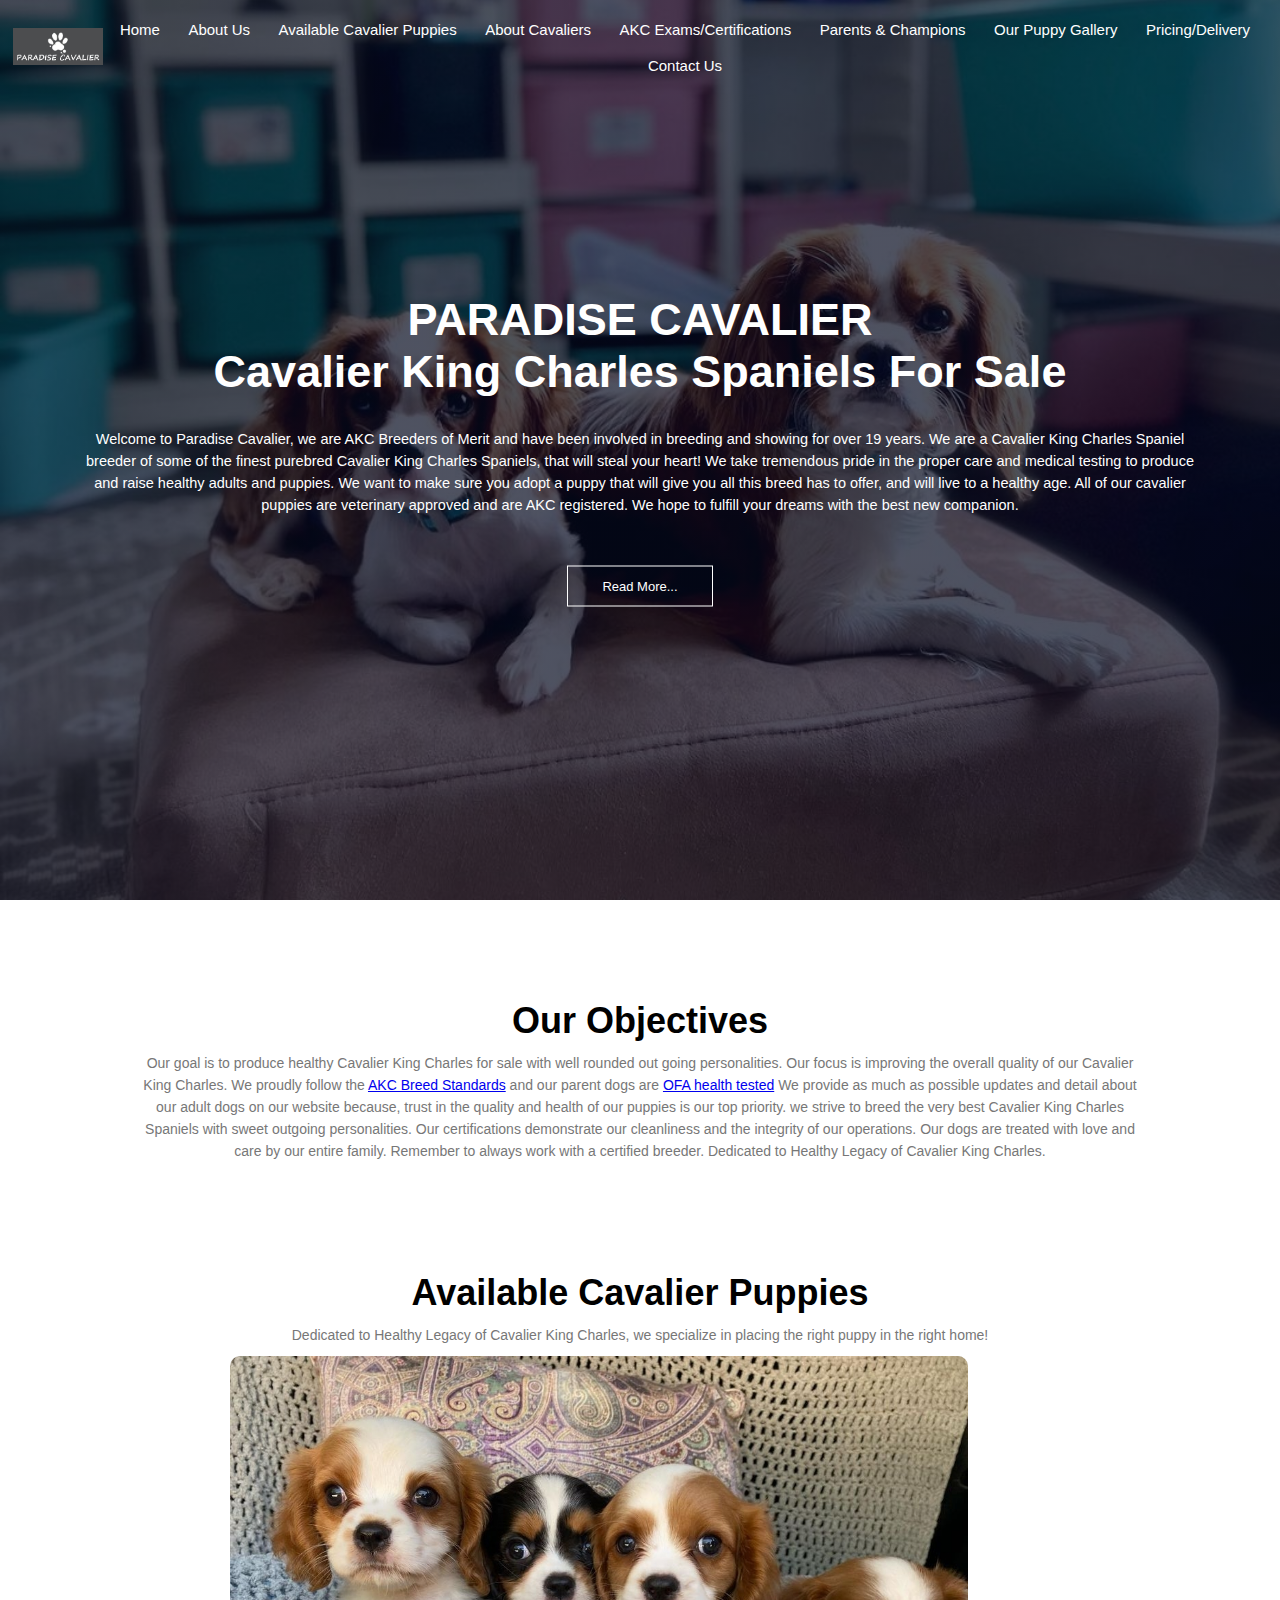
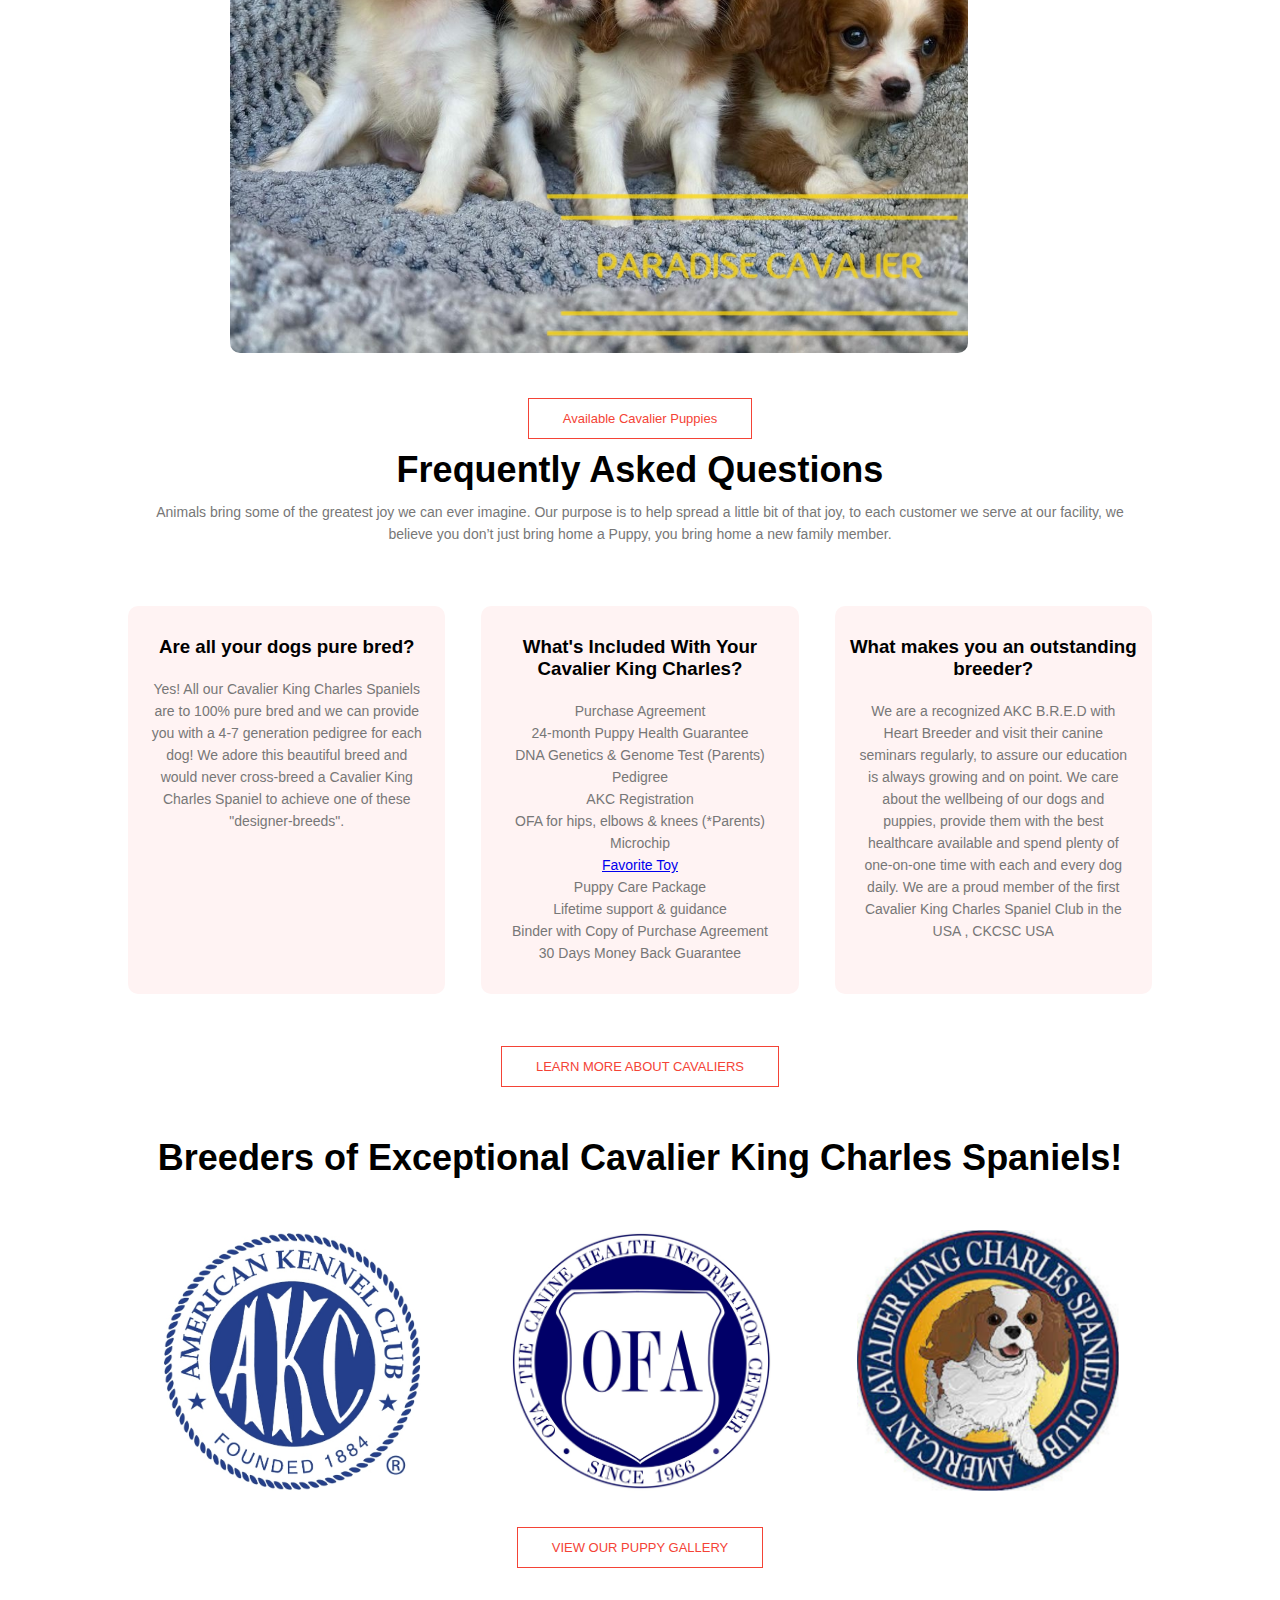
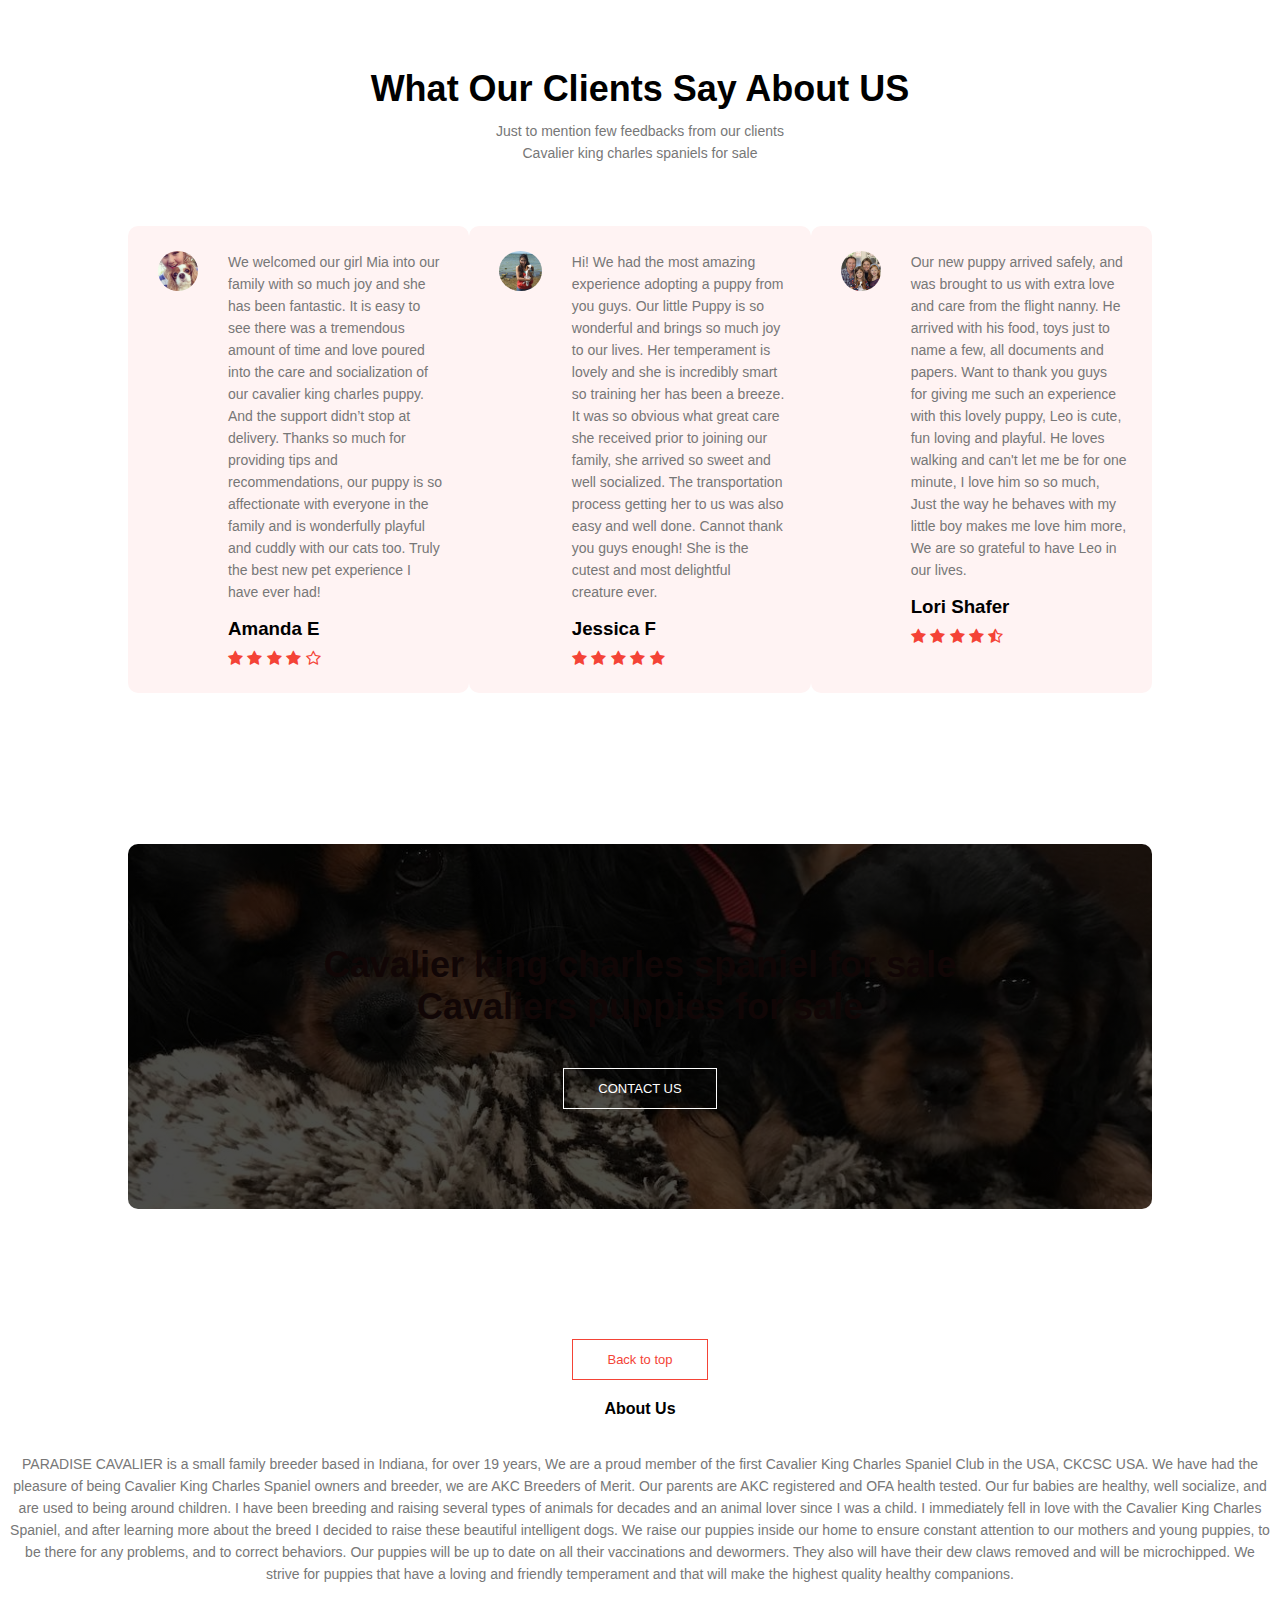
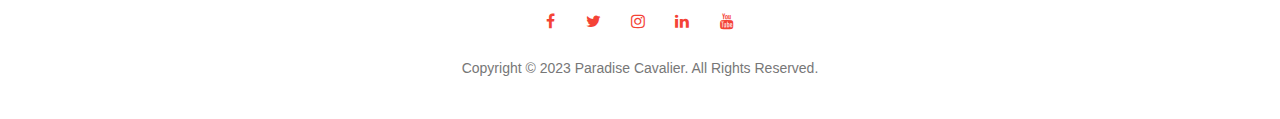
<file: index.html>
<!DOCTYPE html>
<html lang="en">
<head>
<meta name="viewport" content="width=device-width, initial-scale=1.0">
<title> Cavaliers Puppies - AKC Cavalier King Charles Breeder</title>
<meta name="description" content="Paradise Cavalier goal is to produce healthy & eye catching cavalier king charles puppies for sale with well rounded out going personalities and loving temperament.">
<meta name="Keywords" content="king charles cavalier puppies for sale, king charles cavalier puppies for sale near me, king charles cavalier puppies for sale melbourne, king charles cavalier puppies for sale qld, king charles cavalier puppies for sale victoria, king charles cavalier puppies for sale gumtree, king charles cavalier puppies for sale sydney, king charles cavalier puppies for sale australia, king charles cavalier puppies for sale uk, king charles cavalier puppies for sale adelaide, king charles cavalier puppies for sale albury wodonga, king charles cavalier puppies for sale arkansas, king charles cavalier puppies for sale arizona, king charles cavalier puppies for sale nsw, king charles cavalier puppies for sale bc, king charles cavalier puppies for sale brisbane, king charles cavalier puppies for sale ballarat, king charles cavalier puppies for sale birmingham, king charles cavalier puppies for sale black and tan, king charles cavalier puppies for sale bristol, king charles cavalier bichon puppies for sale, cavalier king charles puppies for sale bournemouth, king charles cavalier puppies for sale colorado, king charles cavalier puppies for sale cornwall, king charles cavalier puppies for sale california, king charles cavalier puppies for sale cheap, king charles cavalier spaniel for sale california, king charles cavalier puppies for sale south carolina, cavalier king charles cavalier puppies for sale, king charles spaniel puppies for sale cardiff, king charles cavalier puppies for sale devon, king charles cavalier puppies for sale dublin, king charles cavalier puppies for sale darwin, king charles cavalier puppies for sale san diego, king charles cavalier puppies for sale in dubbo, king charles cavalier puppies for sale in south dakota, cavalier king charles puppies for sale dorset, cavalier king charles puppies for sale derbyshire, king charles cavalier puppies for sale essex, king charles cavalier puppies for sale east sussex, king charles cavalier puppies for sale new england, king charles cavalier puppies for sale north east england, king charles spaniel puppies for sale england, king charles spaniel puppies for sale edmonton, cavalier king charles spaniel puppies for sale edinburgh, cavalier king charles spaniel puppies for sale east sussex, king charles cavalier puppies for sale florida, king charles cavalier puppies for sale tampa fl, cavalier king charles puppies for sale, cavalier king charles spaniel for sale florida, cavalier king charles spaniel for sale fort worth, cavalier king charles spaniel for sale falkirk, cavalier king charles spaniel for sale fife, cavalier king charles spaniel for sale facebook, king charles cavalier puppies for sale geelong, king charles cavalier puppies for sale georgia, king charles cavalier puppies for sale gold coast, king charles cavalier puppies for sale gumtree melbourne, king charles cavalier puppies for sale gympie, king charles cavalier puppies for sale glasgow, king charles cavalier puppies for sale nsw gumtree, king charles cavalier puppies for sale houston, king charles cavalier puppies for sale hampshire, king charles cavalier puppies for sale hull, king charles cavalier puppies for sale hertfordshire, king charles cavalier puppies for sale new hampshire, king charles cavalier puppies for sale coffs harbour, king charles spaniel puppies for sale hull, cavalier king charles spaniel puppies for sale hoobly, king charles cavalier puppies for sale in pa, king charles cavalier puppies for sale iowa, king charles cavalier puppies for sale ireland, king charles cavalier puppies for sale indiana, king charles cavalier puppies for sale in melbourne, king charles cavalier puppies for sale in ohio, king charles cavalier puppies for sale in michigan, king charles cavalier puppies for sale in mississippi, king charles cavalier puppies for sale jacksonville fl, king charles cavalier puppies for sale in new jersey, cavalier king charles spaniel puppies for sale johannesburg, king charles spaniel for sale jacksonville fl, jack russell x king charles cavalier puppies for sale, cavalier king charles spaniel puppies for sale in jacksonville fl, cavalier king charles spaniel cross jack russell puppies for sale, cavalier king charles puppies cost, king charles cavalier puppies for sale kent, king charles cavalier puppies for sale in oregon, king charles cavalier puppies for sale in texas, king charles cavalier puppies for sale in wisconsin, king charles cavalier puppies for sale london, king charles cavalier puppies for sale los angeles, king charles cavalier puppies for sale liverpool, king charles cavalier puppies for sale louisiana, king charles cavalier puppies for sale lancaster, king charles cavalier puppies for sale leicester, king charles cavalier puppies for sale mn, king charles cavalier puppies for sale minnesota, king charles cavalier puppies for sale massachusetts, king charles cavalier puppies for sale missouri, king charles cavalier puppies for sale maryland, king charles cavalier puppies for sale michigan, king charles cavalier puppies for sale melbourne victoria, king charles cavalier puppies for sale nz, king charles cavalier puppies for sale newcastle, king charles cavalier puppies for sale new york, king charles cavalier puppies for sale near maryland, king charles cavalier puppies for sale northern ireland, king charles cavalier puppies for sale ohio, king charles cavalier puppies for sale oklahoma, king charles cavalier puppies for sale ontario, king charles cavalier puppies for sale oregon, king charles cavalier puppies for sale on long island, king charles cavalier spaniel for sale oregon, king charles cavalier puppies for sale perth, king charles cavalier puppies for sale perth wa, king charles cavalier puppies for sale pennsylvania, king charles cavalier puppies for sale port macquarie, king charles cavalier puppies for sale price, king charles cavalier spaniel for sale philippines, king charles cavalier puppies for sale trading post, king charles cavalier puppies for sale in pembrokeshire, king charles cavalier spaniel puppies for sale qld, king charles spaniel puppies for sale qld, cavalier king charles spaniel puppies for sale quebec, king charles cavalier spaniel breeders queensland, king charles cavalier breeders queensland, cost of a king charles cavalier puppy, king charles cavalier puppies for sale rochester ny, king charles cavalier puppies for sale in ri, ruby king charles cavalier puppies for sale, rescue king charles cavalier puppies for sale, ruby king charles cavalier puppies for sale near me, red king charles cavalier puppies for sale, king charles spaniel puppies for sale reading, cavalier king charles spaniel puppies for sale riverside ca, king charles cavalier puppies for sale scotland, king charles cavalier spaniel puppies for sale, king charles cavalier spaniel puppies for sale near me, king charles cavalier spaniel puppies for sale in california, king charles cavalier spaniel puppies for sale in michigan, king charles cavalier spaniel puppies for sale in ohio, king charles cavalier puppies for sale texas, king charles cavalier puppies for sale tennessee, king charles cavalier puppies for sale tasmania, king charles cavalier puppies for sale taree, king charles cavalier puppies for sale townsville, king charles cavalier puppies for sale tamworth, king charles cavalier puppies for sale utah, king charles cavalier spaniel puppies for sale utah, cavalier king charles puppies for sale usa, cavalier king charles spaniel puppies for sale under $500, cavalier king charles spaniel puppies for sale under $1 000, cavalier king charles spaniel puppies for sale under 1000, cavalier king charles cross puppies for sale uk, king charles cavalier puppies for sale vancouver, king charles cavalier puppies for sale virginia, king charles cavalier dogs for sale victoria, cavalier king charles spaniel puppies for sale victoria australia, cavalier king charles spaniel puppies for sale vancouver bc, cavalier king charles spaniel for sale vancouver wa, king charles cavalier puppies for sale wisconsin, king charles cavalier puppies for sale wales, king charles cavalier puppies for sale wa, king charles cavalier puppies for sale washington state, king charles cavalier puppies for sale western australia, king charles cavalier puppies for sale west sussex, king charles cavalier x puppies for sale, king charles cavalier x poodle puppies for sale, king charles cavalier x maltese puppies for sale, king charles cavalier x shih tzu puppies for sale, king charles cavalier x toy poodle puppies for sale, king charles cavalier x cocker spaniel for sale, cavalier king charles x pug puppies for sale uk, king charles cavalier puppies for sale vic, cavalier king charles spaniel puppies for sale in new zealand, genetic problems with king charles cavaliers, how much does a cavalier king charles spaniel puppy cost, king charles spaniel puppies for sale near me, cavalier king charles spaniel puppies for sale near me cheap, cavalier king charles spaniel for sale near me cheap, king charles cavalier spaniel breeders near me, king charles cavalier puppy breeders near me, teacup cavalier king charles spaniel puppies for sale near me, king charles cavalier puppies for sale victoria australia, king charles cavalier spaniel for sale alabama, 
black and tan cavalier king charles spaniel puppies for sale near me, how much is a cavalier king charles spaniel puppy cost, cavalier king charles puppies for sale near birmingham alabama, chocolate cavalier king charles spaniel for sale near me, king charles cocker spaniel for sale near me, how much does a king cavalier dog cost, cavalier king charles puppies for sale near halesowen, cavalier king charles puppies for sale near hinckley, cavalier king charles puppies for sale near loughborough, cavalier king charles mix puppies for sale near me, king charles cavalier puppies for sale nc, ruby cavalier king charles spaniel puppies for sale near me, retired cavalier king charles spaniel for sale near me, ruby cavalier king charles spaniel for sale near me, cavalier king charles spaniel mix puppies for sale near me, teacup cavalier king charles puppies for sale near me, cavalier puppies for sale, king charles cavalier puppies for sale south yorkshire, king charles cavalier breeders melbourne, king charles cavalier melbourne for sale,cavalier puppies, cavalier puppies for sale nsw, cavalier puppies for sale victoria, cavalier puppies for sale qld, cavalier puppies for sale melbourne, cavalier puppies texas, cavalier puppies perth, cavalier puppies for sale ohio, cavalier puppies arizona, cavalier puppies adelaide, cavalier puppies alberta, cavalier puppies available, cavalier puppies alabama, cavalier puppies arkansas, cavalier puppies akc, cavalier puppies austin, cavalier puppies brisbane, cavalier puppies bc, cavalier puppies black and tan, cavalier puppies blenheim, cavalier puppy biting, cavalier puppy buy, cavalier bichon puppies for sale, cavalier bichon puppies, cavalier puppies california, cavalier puppies colorado, cavalier puppies calgary, cavalier puppies chicago, cavalier puppies cornwall, cavalier puppies craigslist, cavalier puppy cut, cavalier cross puppies, cavalier puppies devon, cavalier puppies dogzonline, cavalier puppy development, cavalier puppy diarrhea, cavalier puppy diet, cavalier king charles spaniel dog, cavalier king charles spaniel do they shed, cavalier king charles spaniel diseases, cavalier puppies essex, cavalier puppy eye discharge, cavalier puppy eyes, cavalier king charles spaniel energy level, cavalier king charles spaniel excessive panting, cavalier king charles spaniel edmonton, cavalier king charles spaniel eating habits, cavalier king charles spaniel exercise, cavalier puppies florida, cavalier puppies for sale florida, cavalier puppies georgia, cavalier puppies gumtree, cavalier puppies glasgow, cavalier puppies gold coast, cavalier puppies greenville sc, cavalier puppies ga, cavalier puppy growth chart, cavalier puppies houston, cavalier puppies hampshire, cavalier puppy heart murmur, cavalier puppy harness size, cavalier puppy harness, cavalier king charles spaniel health issues, cavalier king charles spaniel health problems, cavalier king charles spaniel hypoallergenic, cavalier puppies iowa, cavalier puppies illinois, cavalier puppies ireland, cavalier puppies indiana, cavalier puppies in ohio, cavalier puppies in oregon, cavalier puppies idaho, cavalier puppies in michigan, cavalier puppies jacksonville fl, cavalier puppies jacket, cavalier puppy jumping, cavalier king charles spaniel jacksonville fl, cavalier king charles spaniel jack russell mix, cavalier king charles spaniel jual, cavalier king charles spaniel job, spaniel puppies johannesburg, cavalier puppies kennel club, cavalier king puppies for sale, cavalier king puppies, cavalier king puppies for sale near me, puppies cavalier king charles, cavalier king charles spaniel kijiji, cavalier king charles spaniel korone, spaniel puppies kennel club, cavalier puppies lancaster pa, cavalier puppies los angeles, cavalier puppies london, cavalier puppies louisiana, cavalier puppies las vegas, cavalier puppies long island, cavalier puppies lancashire, cavalier puppies liverpool, cavalier puppies michigan, cavalier puppies minnesota, cavalier puppies mn, cavalier puppies melbourne, cavalier puppies massachusetts, cavalier puppies missouri, cavalier puppies maryland, cavalier mix puppies, cavalier puppies near me, cavalier puppies nc, cavalier puppies new jersey, cavalier puppies nsw, cavalier puppies new york, cavalier puppies northern ireland, cavalier puppies nottingham, cavalier puppies norfolk, cavalier puppies oregon, cavalier puppies ohio, cavalier puppies oklahoma, cavalier puppies ontario, cavalier king charles spaniel ontario, cavalier king charles spaniel ohio, cavalier king charles spaniel origin, cavalier king charles spaniel ottawa, cavalier puppies price, cavalier puppies pa, cavalier puppies playing, cavalier king charles spaniel price, cavalier king charles spaniel price in india, cavalier king charles spaniel pros and cons, cavalier king charles spaniel poodle mix, cavalier puppies qld, cavalier puppies quakertown pa, cavalier breeders qld, cavalier king charles spaniel quebec, cavalier king charles spaniel qld, cavalier king charles spaniel queen elizabeth, cavalier king charles spaniel queen's kiss, cavalier king charles spaniel queen victoria, cavalier puppies rescue, cavalier puppies ruby, cavalier puppies rochester ny, cavalier puppy rescue uk, cavalier puppy royal canin, cavalier ruby puppies for sale, cavalier rescue puppies ireland, cavalier retriever puppies for sale, cavalier puppies scotland, cavalier puppies sydney, cavalier puppies south carolina, cavalier puppies san diego, spaniel puppies for sale, cavalier king charles spaniel signs of dying, cavalier king charles spaniel shedding, cavalier puppies tennessee, cavalier puppies trading post, cavalier puppy training, cavalier puppy teething age, cavalier puppy temperament, cavalier puppy tricolor, cavalier puppy tricolour, cavalier puppies uk, cavalier puppies utah, cavalier puppies under $500, cavalier puppy uglies, cavalier puppy umbilical hernia, cavalier king charles spaniel utah, spaniel puppies uk, cavalier king charles spaniel upstate ny, cavalier puppies victoria, cavalier puppies vancouver, cavalier puppies video, cavalier puppies virginia, cavalier puppies vermont, cavalier puppies va, cavalier puppy vaccines, cavalier puppy vomiting, cavalier puppies washington, cavalier puppies wisconsin, cavalier puppies wa, cavalier puppy weight chart, cavalier puppy weight, cavalier puppy weight calculator, cavalier puppy with heart murmur, cavalier king charles spaniel wisconsin, cavalier x puppies for sale, cavalier x puppies for sale australia, cavalier x puppies, cavalier x puppies for sale nsw, cavalier x puppies for sale perth, cavalier x puppies for sale victoria, cavalier king charles spaniel x poodle, cavalier king charles spaniel x bichon frise, cavalier puppies youtube, cavalier puppies yorkshire, cavalier puppy yarraville, cavalier king charles spaniel yelps when picked up, cavalier king charles spaniel youtube, cavalier king charles spaniel yorkie mix, spaniel puppies yorkshire, cavalier king charles spaniel yorkie mix for sale, cavalier puppies nz, cavalier king charles spaniel züchter, cavalier king charles spaniel züchter nrw, cavalier king charles spaniel züchter bayern, cavalier king charles spaniel züchter österreich, cavalier king charles spaniel züchter niedersachsen, cavalier king charles spaniel züchter baden-württemberg, cavalier king charles spaniel züchter steiermark, cavalier puppies for sale nsw gumtree, spaniel puppies for sale nsw, cavalier king charles spaniel puppies for sale nsw sydney, maltese x cavalier puppies for sale nsw, cavalier king charles spaniel breeders puppies for sale nsw, beagle x cavalier puppies for sale nsw, cavalier nsw, brittany spaniel puppies for sale nsw, how much is a puppy in australia, how much is a cavoodle puppy in australia, cost of a pug puppy in australia, cavalier king charles spaniel puppies for sale nsw, cocker spaniel puppies for sale nsw, cocker spaniel puppies for sale nsw gumtree, cocker spaniel puppies for sale nsw trading post, spaniel cross puppies for sale nsw, field spaniel puppies for sale nsw, synonym for puppy, how much should a cavachon puppy cost, cavalier disregard meaning, cavalier puppies for sale in nsw, cocker spaniel puppies for sale in nsw, king charles cavalier puppies for sale newcastle nsw, mature cavalier king charles spaniel for sale nsw, cavalier king charles spaniel for sale newcastle nsw, cocker spaniel puppies for sale newcastle nsw, how much does it cost to neuter your puppy, pug x cavalier puppies for sale nsw, cavalier king charles spaniel puppy for sale nsw, cocker spaniel puppies for sale sydney nsw, cavalier shih tzu puppies for sale nsw, springer spaniel puppies for sale nsw, tibetan spaniel puppies for sale nsw, cavalier mix puppies for sale near me, cavaliers puppies for sale near me, spaniel puppies for sale victoria, cavalier king charles spaniel for sale victoria bc, cavalier dogs for sale victoria, cavalier cross puppies for sale victoria, king cavalier puppies for sale victoria, cocker spaniel puppies for sale victoria, mature cavalier king charles spaniel for sale victoria, springer spaniel puppies for sale victoria, cavalier king charles spaniel for sale victoria australia, cocker spaniel puppies for sale victoria australia, how much do cavachon puppies cost, cocker spaniel puppies for sale victoria bc, springer spaniel puppies for sale victoria bc, brittany spaniel puppies for sale victoria gumtree, cavalier king charles spaniel puppies for sale victoria, field spaniel puppies for sale victoria, how much should i pay for a cavachon puppy, cavalier victoria, cavalier puppies for sale in victoria, cocker spaniel puppies for sale in victoria, golden cocker spaniel puppies for sale in victoria, cavalier king charles spaniel puppies for sale melbourne victoria, cocker spaniel puppies for sale victoria melbourne, cavalier verb definition, tibetan spaniel puppies for sale victoria, 
cavalier puppies for sale, cavalier puppies for sale nsw, cavalier puppies for sale victoria, cavalier puppies for sale qld, cavalier puppies for sale melbourne, cavalier puppies for sale ohio, cavalier puppies for sale florida, cavalier puppies for sale sydney, cavalier puppies for sale perth, cavalier puppies for sale nsw gumtree, spaniel puppies for sale nsw, cavalier king charles spaniel puppies for sale nsw sydney, cavalier x puppies for sale nsw, maltese x cavalier puppies for sale nsw, king charles cavalier puppies for sale nsw gumtree, cavalier king charles spaniel breeders puppies for sale nsw, beagle x cavalier puppies for sale nsw, cavalier nsw, brittany spaniel puppies for sale nsw, how much is a puppy in australia, how much is a cavoodle puppy in australia, cost of a pug puppy in australia, cavalier king charles spaniel puppies for sale nsw, cocker spaniel puppies for sale nsw, cocker spaniel puppies for sale nsw gumtree, cocker spaniel puppies for sale nsw trading post, spaniel cross puppies for sale nsw, field spaniel puppies for sale nsw, synonym for puppy, how much should a cavachon puppy cost, cavalier disregard meaning, cavalier puppies for sale in nsw, cocker spaniel puppies for sale in nsw, king charles cavalier puppies for sale newcastle nsw, mature cavalier king charles spaniel for sale nsw, cavalier king charles spaniel for sale newcastle nsw, cocker spaniel puppies for sale newcastle nsw, how much does it cost to neuter your puppy, pug x cavalier puppies for sale nsw, cavalier king charles spaniel puppy for sale nsw, cocker spaniel puppies for sale sydney nsw, cavalier shih tzu puppies for sale nsw, springer spaniel puppies for sale nsw, tibetan spaniel puppies for sale nsw, cavalier mix puppies for sale near me, cavaliers puppies for sale near me, spaniel puppies for sale victoria, cavalier king charles spaniel for sale victoria bc, cavalier dogs for sale victoria, cavalier cross puppies for sale victoria, king cavalier puppies for sale victoria, cocker spaniel puppies for sale victoria, mature cavalier king charles spaniel for sale victoria, springer spaniel puppies for sale victoria, cavalier king charles spaniel for sale victoria australia, cocker spaniel puppies for sale victoria australia, how much do cavachon puppies cost, cocker spaniel puppies for sale victoria bc, springer spaniel puppies for sale victoria bc, brittany spaniel puppies for sale victoria gumtree, cavalier king charles spaniel puppies for sale victoria, cavalier king charles spaniel puppies for sale victoria australia, king charles cavalier puppies for sale melbourne victoria, cavalier puppies victoria, field spaniel puppies for sale victoria, how much should i pay for a cavachon puppy, cavalier victoria, cavalier puppies for sale in victoria, cocker spaniel puppies for sale in victoria, golden cocker spaniel puppies for sale in victoria, cavalier king charles spaniel puppies for sale melbourne victoria, cocker spaniel puppies for sale victoria melbourne, cavalier verb definition, tibetan spaniel puppies for sale victoria, cavalier x puppies for sale victoria, cavalier king charles spaniel for sale qld, spaniel puppies for sale qld, cavalier cross puppies for sale qld, king cavalier puppies for sale qld, spaniel puppies for sale brisbane, cocker spaniel puppies for sale qld, springer spaniel puppies for sale qld, tibetan spaniel puppies for sale qld, cavalier king charles spaniel puppies for sale qld, cavalier king charles spaniel puppies for sale queensland, cocker spaniel puppies for sale qld trading post, cavalier king charles spaniel puppies for sale brisbane, cavalier cross puppies for sale brisbane, cavalier king charles spaniel for sale in qld, cavalier king charles spaniel puppies for sale in queensland, cocker spaniel puppies for sale in qld, how much do cavapoo puppies cost uk, how much does it cost for a puppy to be neutered, cheap cavoodle puppies for sale qld, tibetan spaniel puppies for sale queensland, spaniel puppies for sale melbourne, cavalier puppies for sale vic, beagle x cavalier puppies for sale melbourne, cavalier x maltese puppies for sale melbourne, cavalier king charles spaniel for sale au, spaniel puppies for sale vic, cocker spaniel puppies for sale melbourne, cavalier puppies melbourne, cavalier melbourne, brittany spaniel puppies for sale melbourne, cavalier king charles spaniel puppies for sale melbourne, cocker spaniel puppies for sale melbourne fl, cavalier king charles spaniel puppies for sale vic, king charles cavalier puppies for sale gumtree melbourne, cocker spaniel puppies for sale in melbourne, cavaliers for sale melbourne, king cavalier puppies for sale vic, cavalier king charles spaniel puppy for sale melbourne, springer spaniel puppies for sale melbourne, cavalier x shih tzu puppies for sale melbourne, tibetan spaniel puppies for sale melbourne, cocker spaniel puppies for sale melbourne victoria, spaniel puppies for sale ohio, cocker spaniel puppies for sale ohio, clumber spaniel puppies for sale ohio, cavalier king charles spaniel for sale columbus ohio, springer spaniel puppies for sale ohio, brittany spaniel puppies for sale ohio, cavalier king charles spaniel for sale cincinnati ohio, cavalier king charles spaniel for sale dayton ohio, cavalier king charles puppies ohio, boykin spaniel puppies for sale ohio, cavalier king charles spaniel puppies for sale columbus ohio, cocker spaniel puppies for sale columbus ohio, cocker spaniel puppies for sale cincinnati ohio, brittany spaniel puppies for sale columbus ohio, cavalier king charles spaniel puppies for sale in cleveland ohio, cavalier king charles spaniel puppies for sale dayton ohio, cocker spaniel puppies for sale dayton ohio, cocker spaniel puppies for sale in ohio hoobly, cavalier puppies for sale in ohio, cocker spaniel puppies for sale in ohio, brittany spaniel puppies for sale in ohio, sussex spaniel puppies for sale in ohio, springer spaniel puppies for sale in ohio, boykin spaniel puppies for sale in ohio, field spaniel puppies for sale in ohio, cavalier king charles spaniel puppies for sale ohio, cavalier king charles puppies for sale in cincinnati ohio, cavalier king charles spaniel puppy for sale ohio, cavalier king charles spaniel for sale in toledo ohio, teacup cavalier king charles spaniel puppies for sale in ohio, cavalier king charles spaniel for sale florida, spaniel puppies for sale florida, cavalier king charles spaniel for sale fl, king charles cavalier puppies for sale florida, boykin spaniel puppies for sale florida, cocker spaniel puppies for sale florida, springer spaniel puppies for sale florida, clumber spaniel puppies for sale florida, cavalier puppies florida, brittany spaniel puppies for sale florida, cavalier king charles spaniel puppies for sale florida, cocker spaniel puppies for sale central florida, cavalier king charles spaniel puppies for sale in fl, cavalier king charles puppies for sale in central florida, cavalier puppies for sale in florida, cavalier king charles spaniel for sale in florida, spaniel puppies for sale in florida, cavalier king charles spaniel for sale in fl, cavalier king charles puppies for sale in florida, cocker spaniel puppies for sale in florida, brittany spaniel puppies for sale in florida, english springer spaniel puppies for sale jacksonville florida, king charles cavalier puppies for sale fl, cavalier king charles spaniel for sale orlando fl, cocker spaniel puppies for sale orlando fl, cavalier king charles puppies florida, retired cavalier king charles spaniel for sale florida, ruby cavalier puppies for sale near me, cavalier king charles spaniel for sale south florida, cocker spaniel puppies for sale south florida, cavalier king charles spaniel for sale tampa fl, cavalier king charles spaniel for sale in tallahassee fl, cocker spaniel puppies for sale tallahassee fl, tibetan spaniel puppies for sale florida, teacup cavalier king charles spaniel puppies for sale florida, spaniel puppies for sale sydney, ruby cavalier puppies for sale sydney, cavalier puppies for sale in sydney, cavalier x maltese puppies for sale sydney, cocker spaniel puppies for sale sydney, tibetan spaniel puppies for sale sydney, springer spaniel puppies for sale sydney, cavalier sydney, cavalier puppies sydney, cavalier king charles spaniel puppies for sale sydney, how much do corgi puppies cost in australia, cavalier stud sydney, cavalier king charles spaniel for sale in sydney, cocker spaniel puppies for sale in sydney, cavoodle puppies for sale sydney cheap, spaniel puppies for sale perthshire, cavalier x puppies for sale perth, king charles cavalier puppies for sale perth wa, cocker spaniel puppies for sale perth, tibetan spaniel puppies for sale perth, springer spaniel puppies for sale perth, cocker spaniel puppies for sale perth western australia, cocker spaniel puppies for sale perthshire, cavalier king charles spaniel for sale perth wa, cocker spaniel puppies for sale perth wa, cocker spaniel puppies for sale in perth and kinross, cavalier king charles puppies cost, cavalier puppies perth, cavalier for sale perth, cavalier king charles spaniel puppies for sale perth, cocker spaniel pup for sale perth, english cocker spaniel puppies for sale perth wa, cavalier puppies for sale in perth, tibetan spaniel puppies for sale in perth wa, cocker spaniel puppies for sale in perth, cavalier king charles spaniel for sale near perth, puppies for sale perth breeders, cavalier king charles spaniel puppies for sale perth wa.
cavalier king charles spaniel puppies, cavalier king charles spaniel puppies for sale, cavalier king charles spaniel puppies near me, cavalier king charles spaniel puppies for adoption, cavalier king charles spaniel puppies for sale in pa, cavalier king charles spaniel puppies for sale under $500, cavalier king charles spaniel puppies for sale ontario, cavalier king charles spaniel puppies for sale uk, cavalier king charles spaniel puppies for sale texas, cavalier king charles spaniel puppies adoption, cavalier king charles spaniel puppies arkansas, cavalier king charles spaniel puppies alabama, cavalier king charles spaniel puppies arizona, cavalier king charles spaniel puppies akc, cavalier king charles spaniel puppies austin texas, cavalier king charles spaniel puppies alaska, cavalier king charles spaniel puppies available in canada, cavalier king charles spaniel puppies black and tan, cavalier king charles spaniel puppies brisbane, cavalier king charles spaniel puppies buffalo ny, cavalier king charles spaniel puppies breeders, cavalier king charles spaniel puppies bc, cavalier king charles spaniel puppies breeders near me, cavalier king charles spaniel puppies bay area, cavalier king charles spaniel puppies blenheim, cavalier king charles spaniel puppies cost, cavalier king charles spaniel puppies colorado, cavalier king charles spaniel puppies california, cavalier king charles spaniel puppies colors, cavalier king charles spaniel puppies champdogs, cavalier king charles spaniel puppies craigslist, cavalier king charles spaniel puppies chicago, cavalier king charles spaniel puppies canada, cavalier king charles spaniel puppies denver co, cavalier king charles spaniel puppies delaware, cavalier king charles spaniel puppies dallas, cavalier king charles spaniel puppies dfw, cavalier king charles spaniel puppies do they shed, cavalier king charles spaniel puppies devon, cavalier king charles spaniel puppies devon and cornwall, cavalier king charles spaniel puppies edmonton, cavalier king charles spaniel puppies essex, cavalier king charles spaniel puppies edinburgh, cavalier king charles spaniel puppy exercise needs, cavalier king charles spaniel puppy energy, cavalier king charles spaniel for sale exeter, cavalier king charles spaniel for sale east sussex, cavalier king charles spaniel for sale east midlands, cavalier king charles spaniel puppies georgia, cavalier king charles spaniel puppies ga, cavalier king charles spaniel puppies gumtree, cavalier king charles spaniel puppies greenville sc, cavalier king charles spaniel puppies glasgow, cavalier king charles spaniel puppies gold coast, cavalier king charles spaniel puppy growth chart, cavalier king charles spaniel puppies houston, cavalier king charles spaniel puppies health problems, cavalier king charles spaniel puppies hypoallergenic, cavalier king charles spaniel puppies hampshire, cavalier king charles spaniel puppies hoobly, cavalier king charles spaniel puppies houston tx, cavalier king charles spaniel puppies how much, cavalier king charles spaniel puppies harvard il, cavalier king charles spaniel puppies indiana, cavalier king charles spaniel puppies iowa, cavalier king charles spaniel puppies in michigan, cavalier king charles spaniel puppies in utah, cavalier king charles spaniel puppies in pa, cavalier king charles spaniel puppies idaho, cavalier king charles spaniel puppies in texas, cavalier king charles spaniel puppies ireland, cavalier king charles spaniel for sale jacksonville fl, cavalier king charles spaniel for sale johannesburg, cavalier king charles spaniel puppies new jersey, cavalier king charles spaniel for sale new jersey, cavalier king charles spaniel for sale san jose ca, cavalier king charles spaniel cross jack russell puppies for sale, how much does a cavalier king charles spaniel puppy cost, cavalier king charles spaniel puppies uk, cavalier king charles spaniel puppies kc registered, cavalier king charles spaniel puppies kentucky, cavalier king charles spaniel puppies kansas, cavalier king charles spaniel for sale kent, cavalier king charles spaniel for sale kansas city, cavalier king charles spaniel for sale knoxville tn, cavalier king charles spaniel for sale kennel club, cavalier king charles spaniel puppies louisiana, cavalier king charles spaniel puppies los angeles, cavalier king charles spaniel puppies lancaster pa, cavalier king charles spaniel puppies london, cavalier king charles spaniel puppies las vegas, cavalier king charles spaniel puppies lexington ky, cavalier king charles spaniel puppies long island, cavalier king charles spaniel puppies lincolnshire,cavalier king charles spaniel puppies mn, cavalier king charles spaniel puppies michigan, cavalier king charles spaniel puppies massachusetts, cavalier king charles spaniel puppies minnesota, cavalier king charles spaniel puppies missouri, cavalier king charles spaniel puppies mississippi, cavalier king charles spaniel puppies melbourne, cavalier king charles spaniel puppies maine, cavalier king charles spaniel puppies nz, cavalier king charles spaniel puppies north carolina, cavalier king charles spaniel puppies nc, cavalier king charles spaniel puppies nj, cavalier king charles spaniel puppies nsw, cavalier king charles spaniel puppies northumberland, cavalier king charles spaniel puppies new england, cavalier king charles spaniel puppies ohio, cavalier king charles spaniel puppies oregon, cavalier king charles spaniel puppies orlando, cavalier king charles spaniel puppies ontario, cavalier king charles spaniel puppies oklahoma, cavalier king charles spaniel puppies omaha ne, cavalier king charles spaniel puppies okc, cavalier king charles spaniel puppies ottawa, cavalier king charles spaniel puppies price, cavalier king charles spaniel puppies perth, cavalier king charles spaniel puppies price in india, cavalier king charles spaniel puppies pictures, cavalier king charles spaniel puppies pennsylvania, cavalier king charles spaniel puppies playing, cavalier king charles spaniel puppies philadelphia, cavalier king charles spaniel puppies pros and cons, cavalier king charles spaniel puppies qld, cavalier king charles spaniel puppies queensland, cavalier king charles spaniel for sale quebec, show quality cavalier king charles spaniel puppies, how to take care of a cavalier king charles spaniel puppy, cavalier king charles spaniel puppies rescue, cavalier king charles spaniel puppies reno nv, cavalier king charles spaniel puppies rescue uk, cavalier king charles spaniel puppies richmond va, cavalier king charles spaniel puppies ruby, cavalier king charles spaniel puppies reputable breeders, cavalier king charles spaniel puppies rescue ohio, cavalier king charles spaniel puppies rochester ny, cavalier king charles spaniel puppies south carolina, cavalier king charles spaniel puppies southern california, cavalier king charles spaniel puppies sydney, cavalier king charles spaniel puppies scotland, cavalier king charles spaniel puppies san diego, cavalier king charles spaniel puppies spokane, cavalier king charles spaniel puppies seattle, cavalier king charles spaniel puppies texas, cavalier king charles spaniel puppies tn, cavalier king charles spaniel puppies trading post, cavalier king charles spaniel puppies toronto, cavalier king charles spaniel puppies tulsa ok, cavalier king charles spaniel puppies tulsa, cavalier king charles spaniel puppies to buy, cavalier king charles spaniel puppy training, cavalier king charles spaniel puppies utah, cavalier king charles spaniel puppies under 1000, cavalier king charles spaniel puppies usa, cavalier king charles spaniel for sale under $500, cavalier king charles spaniel for sale under $1 000, cavalier king charles spaniel for sale under $500 near me, cavalier king charles spaniel for sale under $800, cavalier king charles spaniel puppies virginia, cavalier king charles spaniel puppies victoria, cavalier king charles spaniel puppies video, cavalier king charles spaniel puppies virginia beach, cavalier king charles spaniel puppies vermont, cavalier king charles spaniel puppies vic, cavalier king charles spaniel for sale vancouver, cavalier king charles spaniel for sale vancouver wa, cavalier king charles spaniel puppies wisconsin, cavalier king charles spaniel puppies washington state, cavalier king charles spaniel puppies wolverhampton, cavalier king charles spaniel puppies washington, cavalier king charles spaniel puppies wa, cavalier king charles spaniel puppies washington dc, cavalier king charles spaniel puppies wi, cavalier king charles spaniel puppies wales, cavalier king charles spaniel x puppies, cavalier king charles spaniel x for sale, cavalier king charles spaniel cross puppies, cavalier king charles spaniel x puppies for sale, cavalier king charles x springer spaniel puppies, cavalier king charles spaniel x beagle puppies, cavalier king charles spaniel x poodle puppies, cavalier king charles spaniel x maltese puppies for sale, cavalier king charles spaniel puppies youtube, cavalier king charles spaniel puppies yorkshire, cavalier king charles spaniel for sale york, cavalier king charles spaniel puppies new york, cavalier king charles spaniel puppies west yorkshire, 
cavalier king charles spaniel puppies north yorkshire, cavalier king charles spaniel yorkie for sale, cavalier king charles spaniel for sale new york, cavalier king charles spaniel puppies for sale nz, how much is a cavalier king charles spaniel puppy cost, cavalier king charles spaniel puppies for sale california, cavalier king charles spaniel puppies for sale australia, cavalier king charles spaniel puppies for sale alberta, cavalier king charles spaniel puppies for sale alabama, cavalier king charles spaniel puppies for sale arkansas, cavalier king charles spaniel puppies for sale akc, cavalier king charles spaniel puppies for sale atlanta, cavalier king charles spaniel puppies for sale adelaide, cavalier king charles spaniel puppies for sale arizona, cavalier king charles spaniel puppies for sale bc, cavalier king charles spaniel puppies for sale bloomington indiana, cavalier king charles spaniel puppies for sale bay area, cavalier king charles spaniel puppies for sale by owner, cavalier king charles spaniel puppies for sale birmingham, cavalier king charles spaniel puppies for sale baton rouge, cavalier king charles spaniel puppies for sale breeder, cavalier king charles spaniel puppies for sale charleston sc, cavalier king charles spaniel puppies for sale craigslist, cavalier king charles spaniel puppies for sale colorado, cavalier king charles spaniel puppies for sale cornwall, cavalier king charles spaniel puppies for sale cheap, cavalier king charles spaniel puppies for sale calgary, cavalier king charles spaniel puppies for sale colorado springs, cavalier king charles spaniel puppies for sale devon, cavalier king charles spaniel puppies for sale doncaster, cavalier king charles spaniel puppies for sale dallas, cavalier king charles spaniel puppies for sale derby, cavalier king charles spaniel puppies for sale denver, cavalier king charles spaniel puppies for sale dorset, cavalier king charles spaniel puppies for sale dubai, cavalier king charles spaniel puppies for sale essex, cavalier king charles spaniel puppies for sale edinburgh, cavalier king charles spaniel puppies for sale east sussex, cavalier king charles spaniel puppies for sale europe, cavalier king charles spaniel puppies for sale edmonton, cavalier king charles spaniel puppies for sale east midlands, cavalier king charles spaniel puppies for sale east yorkshire, cavalier king charles spaniel puppies for sale in east texas, cavalier king charles spaniel puppies for sale facebook, cavalier king charles spaniel puppies for sale fresno ca, cavalier king charles spaniel puppies for sale san francisco, cavalier king charles spaniel puppies for sale tampa fl, cavalier king charles spaniel puppies for sale pensacola fl, cavalier king charles spaniel puppies for sale in jacksonville fl, cavalier king charles spaniel puppies for sale georgia, cavalier king charles spaniel puppies for sale gumtree, cavalier king charles spaniel puppies for sale gauteng, cavalier king charles spaniel puppies for sale grand rapids mi, cavalier king charles spaniel puppies for sale glasgow, cavalier king charles spaniel puppies for sale germany, cavalier king charles spaniel puppies for sale gold coast, cavalier king charles spaniel puppies for sale gloucestershire, cavalier king charles spaniel puppies for sale houston, cavalier king charles spaniel puppies for sale hoobly, cavalier king charles spaniel puppies for sale hampshire, cavalier king charles spaniel puppies for sale hawaii, cavalier king charles spaniel puppies for sale hertfordshire, cavalier king charles spaniel puppies for sale houston tx, teacup cavalier king charles spaniel puppies for sale houston, cavalier king charles spaniel puppies for sale in hartlepool, cavalier king charles spaniel puppies for sale in yorkshire, cavalier king charles spaniel puppies for sale indiana, cavalier king charles spaniel puppies for sale in iowa, cavalier king charles spaniel puppies for sale in michigan, cavalier king charles spaniel puppies for sale in georgia, cavalier king charles spaniel puppies for sale in florida, cavalier king charles spaniel puppies for sale in virginia, cavalier king charles spaniel puppies for sale johannesburg, cavalier king charles spaniel puppies for sale new jersey, cavalier king charles spaniel breeder jacksonville fl, cavalier king charles spaniel puppies for sale kent, cavalier king charles spaniel puppies for sale kennel club, cavalier king charles spaniel puppies for sale kentucky, cavalier king charles spaniel puppies for sale kansas city, cavalier king charles spaniel puppies for sale kansas, cavalier king charles spaniel puppies for sale ky, cavalier king charles spaniel puppies for sale in ny, cavalier king charles spaniel puppies for sale london, cavalier king charles spaniel puppies for sale louisiana, cavalier king charles spaniel puppies for sale los angeles, cavalier king charles spaniel puppies for sale long island, cavalier king charles spaniel puppies for sale lincolnshire, cavalier king charles spaniel puppies for sale lancashire, cavalier king charles spaniel puppies for sale liverpool, cavalier king charles spaniel puppies for sale leeds, cavalier king charles spaniel puppies for sale maryland, cavalier king charles spaniel puppies for sale mississippi, cavalier king charles spaniel puppies for sale michigan, cavalier king charles spaniel puppies for sale massachusetts, cavalier king charles spaniel puppies for sale madison wi, cavalier king charles spaniel puppies for sale myrtle beach, cavalier king charles spaniel puppies for sale manchester, cavalier king charles spaniel puppies for sale near me, cavalier king charles spaniel puppies for sale nc, cavalier king charles spaniel puppies for sale near me cheap, cavalier king charles spaniel puppies for sale northern ireland, cavalier king charles spaniel puppies for sale new york, cavalier king charles spaniel puppies for sale oklahoma, cavalier king charles spaniel puppies for sale oregon, cavalier king charles spaniel puppies for sale ottawa, cavalier king charles spaniel puppies for sale orlando, cavalier king charles spaniel puppies for sale omaha ne, cavalier king charles spaniel puppies for sale orange county, cavalier king charles spaniel puppies for sale philippines, cavalier king charles spaniel puppies for sale pretoria, cavalier king charles spaniel puppies for sale port elizabeth, cavalier king charles spaniel puppies for sale pittsburgh, cavalier king charles spaniel puppies for sale pennsylvania, cavalier king charles spaniel puppies for sale phoenix, cavalier king charles spaniel puppies for sale price, cavalier king charles spaniel puppies for sale quebec, cavalier king charles spaniel breeders qld, cavalier king charles spaniel registered breeders qld, cavalier king charles spaniel puppies for sale riverside ca, cavalier king charles spaniel puppies for sale rochester mn, cavalier king charles spaniel puppies for sale raleigh nc, cavalier king charles spaniel puppies for sale rochester ny, cavalier king charles spaniel puppies for sale rescue, cavalier king charles spaniel puppies for sale ruby, cavalier king charles spaniel puppies for sale in richmond va, cavalier king charles spaniel puppies for sale scotland, cavalier king charles spaniel puppies for sale syracuse ny, cavalier king charles spaniel puppies for sale south carolina, cavalier king charles spaniel puppies for sale seattle, cavalier king charles spaniel puppies for sale san diego, cavalier king charles spaniel puppies for sale san antonio, cavalier king charles spaniel puppies for sale sc, cavalier king charles spaniel puppies for sale toronto, cavalier king charles spaniel puppies for sale texas craigslist, cavalier king charles spaniel puppies for sale tennessee, cavalier king charles spaniel puppies for sale tasmania, cavalier king charles spaniel puppies for sale tyne and wear, cavalier king charles spaniel puppies for sale cape town, cavalier king charles spaniel puppies for sale under $1 000, cavalier king charles spaniel puppies for sale under 1000, cavalier king charles spaniel puppies for sale utah, cavalier king charles spaniel puppies for sale usa, cavalier king charles spaniel puppies for sale in upstate ny, teacup cavalier king charles spaniel puppies for sale uk, cavalier king charles spaniel puppies for sale virginia, cavalier king charles spaniel puppies for sale vancouver island, cavalier king charles spaniel puppies for sale vancouver bc, cavalier king charles spaniel puppies for sale in vermont, cavalier king charles spaniel puppies for sale las vegas, cavalier king charles spaniel puppies for sale in virginia beach, cavalier king charles spaniel puppies for sale western cape, cavalier king charles spaniel puppies for sale wa, cavalier king charles spaniel puppies for sale wisconsin, cavalier king charles spaniel puppies for sale wales, cavalier king charles spaniel puppies for sale washington, cavalier king charles spaniel puppies for sale winnipeg, cavalier king charles spaniel puppies for sale washington state, cavalier king charles spaniel puppies for sale west midlands, cavalier king charles spaniel x shih tzu puppies for sale, cavalier king charles spaniel cross poodle puppies for sale, cavalier king charles cross cocker spaniel puppies for sale, cavalier king charles spaniel puppies for sale in new zealand, 
cavalier king charles spaniel puppies for sale memphis tn, cavalier king charles spaniel puppies for sale maine, cavalier king charles spaniel puppies for adoption near me, cavalier king charles spaniel dogs for sale near me, cavalier king charles spaniel puppies for sale near batavia ny, cavalier king charles spaniel for sale near me cheap, cavalier king charles spaniel puppies for sale canada, cavalier king charles spaniel puppies for sale chicago, cavalier king charles spaniel dog breeders near me, cavalier king charles spaniel breeders near edinburgh, cavalier king charles spaniel puppies near me for sale, teacup cavalier king charles spaniel puppies for sale near me, cavalier king charles spaniel puppies for sale in hyderabad, cavalier king charles spaniel puppies for sale in nj, cavalier king charles spaniel puppies for sale in lanarkshire, cavalier king charles spaniel puppies for sale in va, cavalier king charles spaniel puppies for sale in ashford kent, cavalier king charles spaniel puppy kopen, cavalier king charles spaniel puppies for sale montreal, cavalier king charles spaniel puppies for sale missouri, cavalier king charles spaniel puppies for sale newcastle, cavalier king charles spaniel puppies for sale nyc, cavalier king charles spaniel puppy for sale near me, cavalier king charles spaniel puppy breeders near me, cavalier king charles spaniel puppies for sale south west, cavalier king charles spaniel puppies for sale yorkshire, cavalier king charles spaniel puppies for sale in york, cavalier king charles spaniel puppies for sale north yorkshire, cavalier king charles spaniel puppies for sale in west yorkshire, cavalier king charles spaniel puppies for sale in new york state, cavalier king charles spaniel puppies for adoption in pa, cavalier king charles spaniel puppies for adoption in ohio, cavalier king charles spaniel puppies for adoption in massachusetts, cavalier king charles spaniel puppies for adoption in michigan, cavalier king charles spaniel puppies for sale austin tx, cavalier king charles spaniel puppies for sale cheap near me, cavalier king charles spaniel puppies for sale cincinnati, cavalier king charles spaniel puppies for sale dallas tx, how much does it cost to adopt a cavalier king charles spaniel, how to adopt a cavalier king charles spaniel, cavalier king charles spaniel puppies for sale in kerala, cavalier king charles spaniel puppies for sale milton keynes, cavalier king charles spaniel puppies for sale sa.">
<meta name="author" content="PARADISE CAVALIER">
<meta name="twitter:card" content="Cavaliers Puppies - AKC Cavalier King Charles Breeder" />
<meta name="twitter:site" content="@CavsOfCastlemar" />
<meta name="twitter:creator" content="@CavsOfCastlemar" />
<meta property="og:url" content="https://paradisecavalier.com/blog1.html" />
<meta property="og:title" content="Cavaliers Puppies - AKC Cavalier King Charles Breeder" />
<meta property="og:description" content="Our goal is to produce healthy & eye catching cavalier king charles puppies for sale with well rounded out going personalities and loving temperament." />
<meta property="og:image" content="https://paradisecavalier.com/images/Image2022.jpeg" />
<link rel="canonical" href="https://paradisecavalier.com">
<meta charset="utf-8">
<link rel="shortcut icon" type="image/png" href="images/Faviconn.jpeg">
<link rel="stylesheet" href="style.css">
<link href="https://fonts.googleapis.com/css?family=Poppins:100,200,300,400,600,700&display=swap" rel="stylesheet">
<link rel="stylesheet" href="https://stackpath.bootstrapcdn.com/font-awesome/4.7.0/css/font-awesome.min.css"> 
</head>
<body>
    <section class="header">
        <nav>
            <a href="index.html"><img src="images/Faviconn.jpeg" alt="AKC Cavalier King Charles Breeder"></a>
            <a name="top"></a>
            <div class="nav-links" id="navLinks">  
                <i class="fa fa-close" onclick="hideMenu()"></i>

                <ul>
                    <li><a href="index.html">Home</a></li>
                    <li><a href="about.html">About Us</a></li>
                    <li><a href="course1.html">Available Cavalier Puppies</a></li>
                    <li><a href="blog1.html">About Cavaliers</a></li>
                    <li><a href="course4.html">AKC Exams/Certifications</a></li>
                    <li><a href="course2.html">Parents & Champions</a></li>
                    <li><a href="course3.html">Our Puppy Gallery</a></li>
                    <li><a href="blog2.html">Pricing/Delivery</a></li>
                    <li><a href="contact.html">Contact Us</a></li>
                </ul>
            </div>
            <i class="fa fa-bars" onclick="showMenu()"></i>
        </nav>
        
        <div class="text-box">
            <h1>PARADISE CAVALIER<br>Cavalier King Charles Spaniels For Sale</h1>
            <p>Welcome to Paradise Cavalier, we are AKC Breeders of Merit and have been involved in breeding and showing for over 19 years. We are a Cavalier King Charles Spaniel breeder of some of the finest purebred Cavalier King Charles Spaniels, that will steal your heart!
                We take tremendous pride in the proper care and medical testing to produce and raise healthy adults and puppies. We want to make sure you adopt a puppy that will give you all this breed has to offer, and will live to a healthy age. All of our cavalier puppies are veterinary approved and are AKC registered.
                We hope to fulfill your dreams with the best new companion.</p>
            <a href="about.html" class="hero-btn">Read More...</a>
        </div>
    </section>
    

<!---------- campus ---------->
    
<section class="course">
    <h1>Our Objectives</h1>
    <p>Our goal is to produce healthy Cavalier King Charles for sale with well rounded out going personalities. Our focus is improving the overall quality of our Cavalier King Charles. We proudly follow the <a href="https://www.akc.org/dog-breeds/cavalier-king-charles-spaniel/" class="button">AKC Breed Standards</a> 
        and our parent dogs are <a href="https://ofa.org/chic-programs/browse-by-breed/?breed=KCS" class="button">OFA health tested</a> We provide as much as possible updates and detail about our adult dogs on our website because, trust in the quality and health of our puppies is our top priority. we strive to breed the very best Cavalier King Charles Spaniels  with sweet outgoing personalities. Our certifications demonstrate our cleanliness and the integrity of our operations. Our dogs are treated with love and care by our entire family. Remember to always work with a certified breeder. Dedicated to Healthy Legacy of Cavalier King Charles.</p>
        <div class="facility">
            <h1>Available Cavalier Puppies</h1>
            <p>Dedicated to Healthy Legacy of Cavalier King Charles, we specialize in placing the right puppy in the right home!</p>
                    <div class="facility-col">
                        <img src="images/Image2022.jpeg" alt="king charles cavalier puppies">
                        <h3>        </h3>
                    </div>
                    <a href="course1.html" class="hero-btn red-btn">Available Cavalier Puppies</a>
                    <h3>        </h3>
        </div>
    <h1>Frequently Asked Questions</h1>
    <p>Animals bring some of the greatest joy we can ever imagine. Our purpose is to help spread a little bit of that joy, to each customer we serve at our facility, we believe you don’t just bring home a Puppy, you bring home a new family member.</p>
    <div class="row">
        <div class="course-col">
            <h3>Are all your dogs pure bred?</h3>
            <p>Yes! All our Cavalier King Charles Spaniels are to 100% pure bred and we can provide you with a 4-7 generation pedigree for each dog! We adore this beautiful breed and would never cross-breed a Cavalier King Charles Spaniel to achieve one of these "designer-breeds".</p>
        </div>
        <div class="course-col">
            <h3>What's Included With Your Cavalier King Charles?</h3>
            <p>Purchase Agreement<br> 24-month Puppy Health Guarantee<br> DNA Genetics & Genome Test (Parents) <br> Pedigree <br> AKC Registration<br>OFA for hips, elbows & knees (*Parents)<br> Microchip <br> <a href="https://www.petsmart.com/sale/todays-deals-0026/dog-deals/deal-1/?origin=home&desc=dogtoys&type=hpstory" class="button">Favorite Toy</a><br> Puppy Care Package <br> ​Lifetime support & guidance <br> Binder with Copy of Purchase Agreement<br>30 Days Money Back Guarantee</p>
        </div>
        <div class="course-col">
            <h3>What makes you an outstanding breeder?</h3>
            <p>We are a recognized AKC B.R.E.D with Heart Breeder and visit their canine seminars regularly, to assure our education is always growing and on point. We care about the wellbeing of our dogs and puppies, provide them with the best healthcare available and spend plenty of one-on-one time with each and every dog daily. We are a proud member of the first Cavalier King Charles Spaniel Club in the USA , CKCSC USA</p>
        </div>
    </div>
    <a href="blog1.html" class="hero-btn red-btn">LEARN MORE ABOUT CAVALIERS</a>
</section>
    
<!---------- course ----------->
    
<section class="campus">
        <h1>Breeders of Exceptional Cavalier King Charles Spaniels!</h1>
        <div class="row">
            <div class="campus-col">
                <img src="images/AKC.jpeg" alt="cavaliers puppies">
                <div class="layer">
                    <h3>Our Puppies are AkC Registered!</h3>
                </div>
            </div>
            <div class="campus-col">
                <img src="images/OFA.jpeg" alt="cavaliers puppies for sale">
                <div class="layer">
                    <h3>Health Tested Parents For Healthier Puppies!</h3>
                </div>
            </div>
            <div class="campus-col">
                <img src="images/ACKCSC.jpeg" alt="cavalier breeder near me">
                <div class="layer">
                    <h3>American Cavalier King Charles Spaniels Club</h3>
                </div>
            </div> 
        </div>
        <a href="course3.html" class="hero-btn red-btn">VIEW OUR PUPPY GALLERY</a>
</section>
    
    
<!---------- testimonials ---------->
    
    <section class="testimonials">
        <h1>What Our Clients Say About US</h1>
        <p>Just to mention few feedbacks from our clients<br>Cavalier king charles spaniels for sale</p>
            <div class="row">
                <div class="testimonial-col">
                    <img src="images/kathleen.jpeg" alt="cavalier king charles spaniel breeder">
                    <div> 
                        <p>We welcomed our girl Mia into our family with so much joy and she has been fantastic. It is easy to see there was a tremendous amount of time and love poured into the care and socialization of our cavalier king charles puppy. And the support didn’t stop at delivery. Thanks so much for providing tips and recommendations, our puppy is so affectionate with everyone in the family and is wonderfully playful and cuddly with our cats too. Truly the best new pet experience I have ever had!</p>
                        <h3>Amanda E</h3>
                        <i class="fa fa-star"></i>
                        <i class="fa fa-star"></i>
                        <i class="fa fa-star"></i>
                        <i class="fa fa-star"></i>
                        <i class="fa fa-star-o"></i>
                    </div>
                </div>
                <div class="testimonial-col">
                    <img src="images/rey.jpeg" alt="king charles cavalier puppies">
                    <div>
                        <p>Hi! We had the most amazing experience adopting a puppy from you guys. Our little Puppy is so wonderful and brings so much joy to our lives. Her temperament is lovely and she is incredibly smart so training her has been a breeze. It was so obvious what great care she received prior to joining our family, she arrived so sweet and well socialized. The transportation process getting her to us was also easy and well done. Cannot thank you guys enough! She is the cutest and most delightful creature ever.</p>
                        <h3>Jessica F</h3>
                        <i class="fa fa-star"></i>
                        <i class="fa fa-star"></i>
                        <i class="fa fa-star"></i>
                        <i class="fa fa-star"></i>
                        <i class="fa fa-star"></i>
                    </div>
                </div>
                <div class="testimonial-col">
                    <img src="images/Lori.jpeg" alt="cavalier king charles spaniel for sale">
                    <div>
                        <p>Our new puppy arrived safely, and was brought to us with extra love and care from the flight nanny. He arrived with his food, toys just to name a few, all documents and papers. Want to thank you guys for giving me such an experience with this lovely puppy, Leo is cute, fun loving and playful. He loves walking and can't let me be for one minute, I love him so so much, Just the way he behaves with my little boy makes me love him more,  We are so grateful to have Leo in our lives.</p>
                        <h3>Lori Shafer</h3>
                        <i class="fa fa-star"></i>
                        <i class="fa fa-star"></i>
                        <i class="fa fa-star"></i>
                        <i class="fa fa-star"></i>
                        <i class="fa fa-star-half-o"></i>
                    </div>
                </div>
            </div>
    </section>
    
<!------ Call To Action ------>

<section class="cta">
       <h1>Cavalier king charles spaniel for sale<br>Cavaliers puppies for sale</h1>
        <a href="contact.html" class="hero-btn">CONTACT US</a>
    
</section>    
 
<!-------- footer ---------->

<section class="footer">
    <a href="#top" class="hero-btn red-btn">Back to top</a>
    <h4>About Us</h4>
    <p>PARADISE CAVALIER is a small family breeder based in Indiana, for over 19 years, We are a proud member of the first Cavalier King Charles Spaniel Club in the USA, CKCSC USA. We have had the pleasure of being Cavalier King Charles Spaniel owners and breeder, we are AKC Breeders of Merit. Our parents are AKC registered and OFA health tested. Our fur babies are healthy, well socialize, and are used to being around children. I have been breeding and raising several types of animals for decades and an animal lover since I was a child. I immediately fell in love with the Cavalier King Charles Spaniel, and after learning more about the breed I decided to raise these beautiful intelligent dogs.
        We raise our puppies inside our home to ensure constant attention to our mothers and young puppies, to be there for any problems, and to correct behaviors. Our puppies will be up to date on all their vaccinations and dewormers. They also will have their dew claws removed and will be microchipped.  We strive for puppies that have a loving and friendly temperament and that will make the highest quality healthy companions.</p>
    <div class="icons">
        <i class="fa fa-facebook"></i>
        <i class="fa fa-twitter"></i>
        <i class="fa fa-instagram"></i>
        <i class="fa fa-linkedin"></i>
        <i class="fa fa-youtube"></i>
    </div>
    <p>Copyright © 2023 Paradise Cavalier. All Rights Reserved.</p>
  
  
<!----JavaScript for toggle menu---->
<script>
    var navLinks = document.getElementById("navLinks");

    function showMenu() {
        navLinks.style.right = "0";
    }

    function hideMenu() {
        navLinks.style.right = "-200px";
    }
</script> 
    
</body>
</html>
</file>
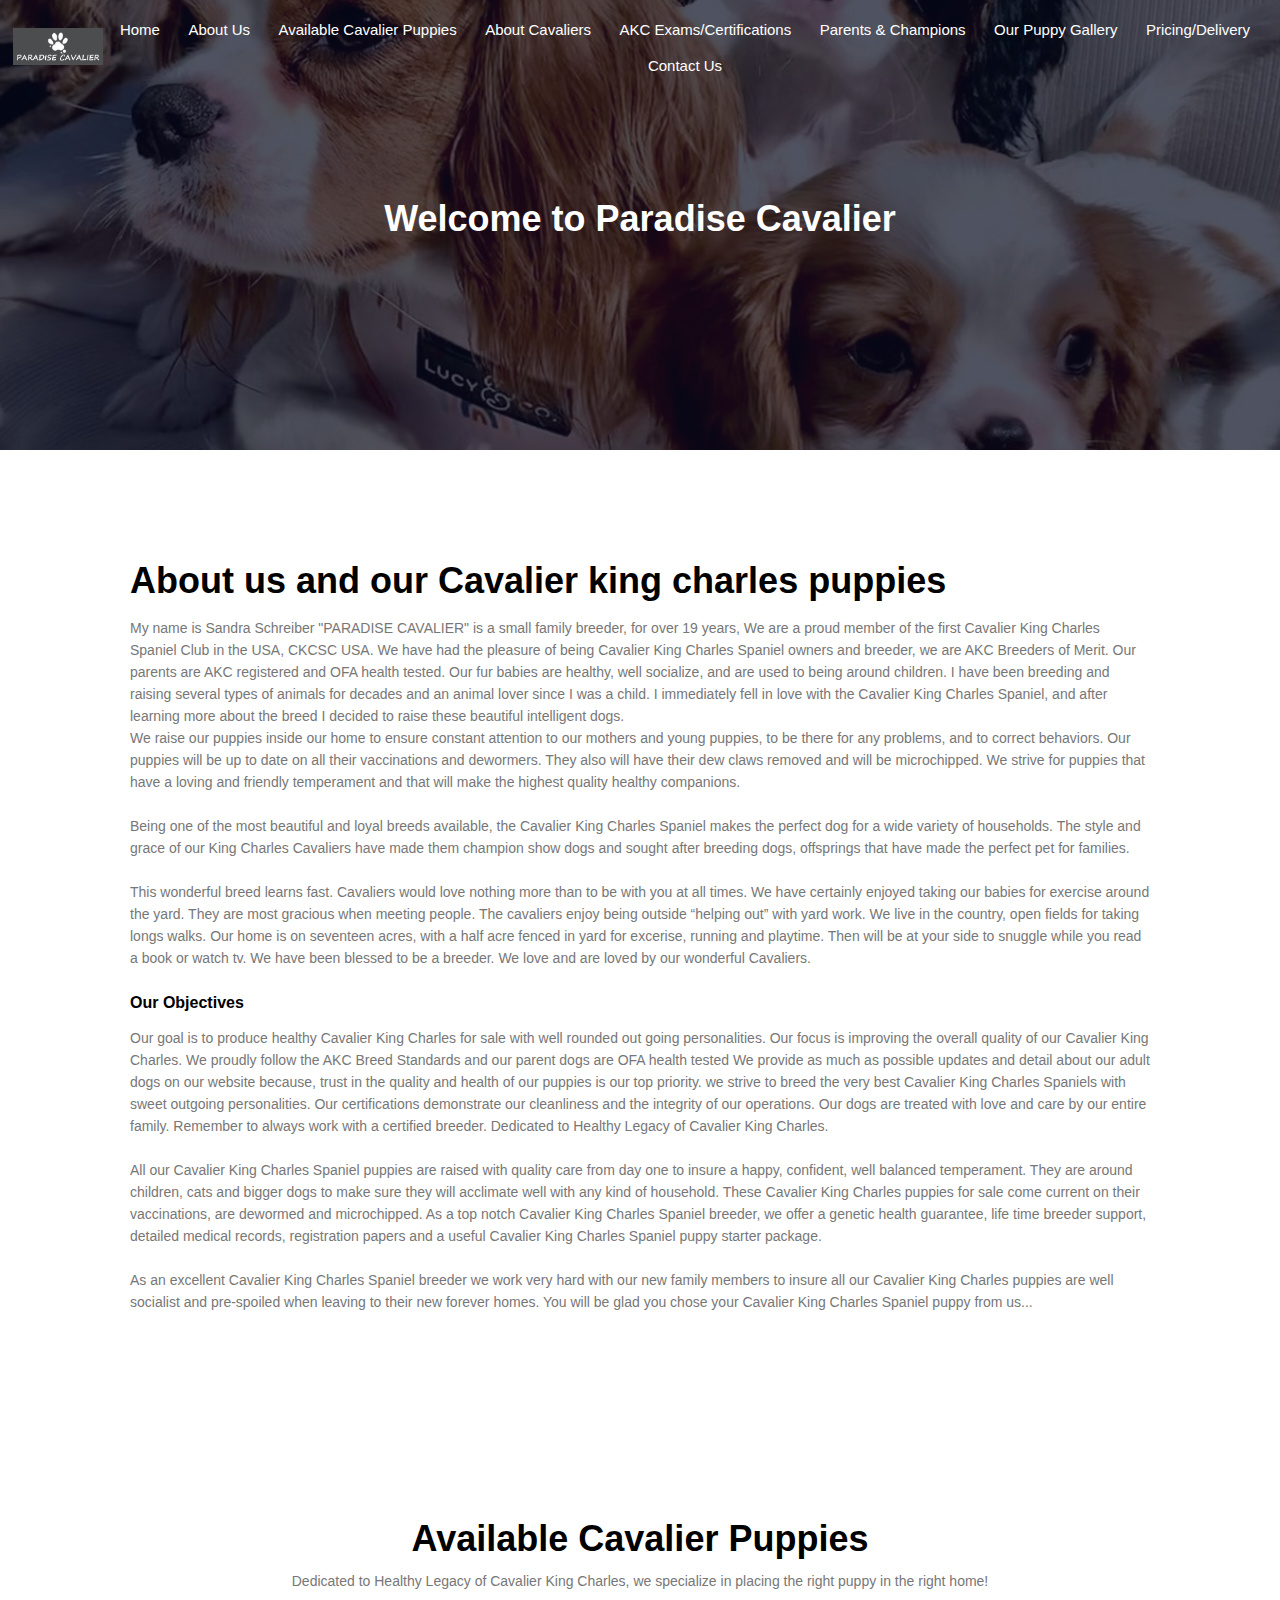
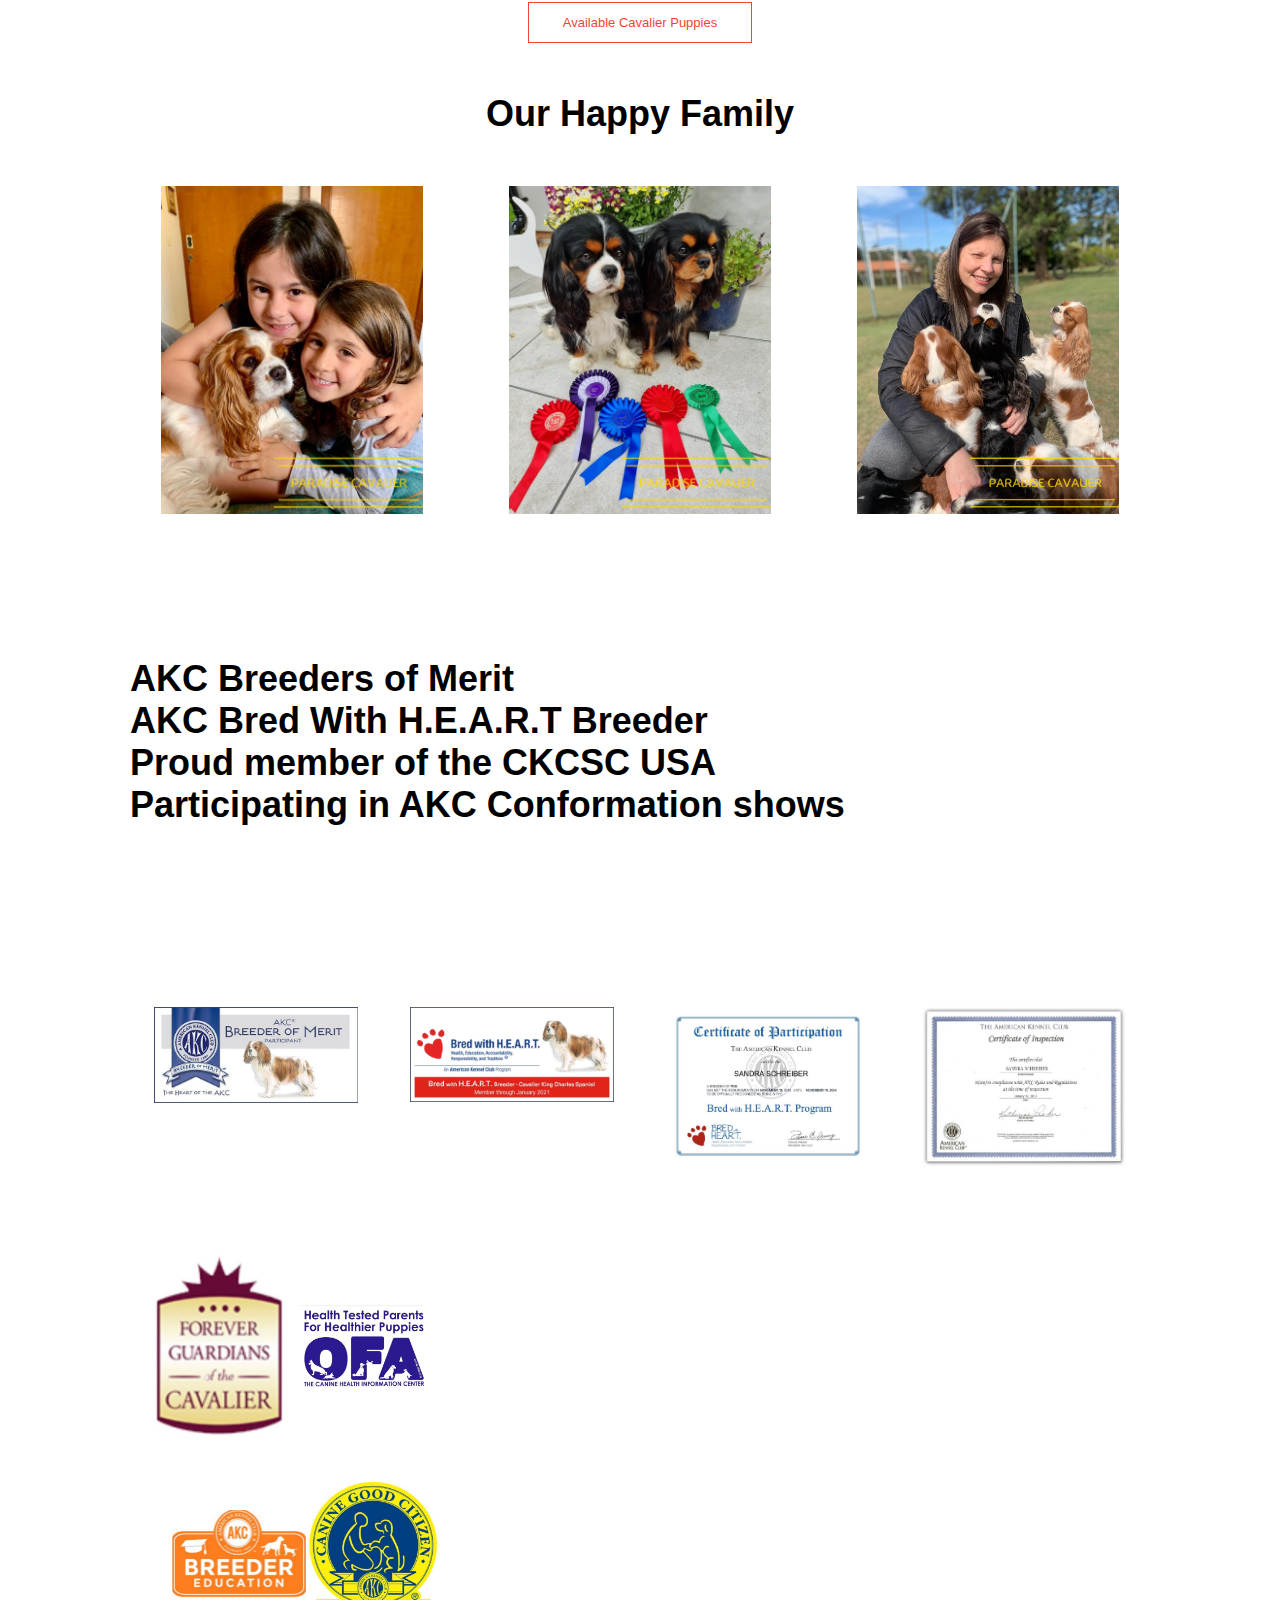
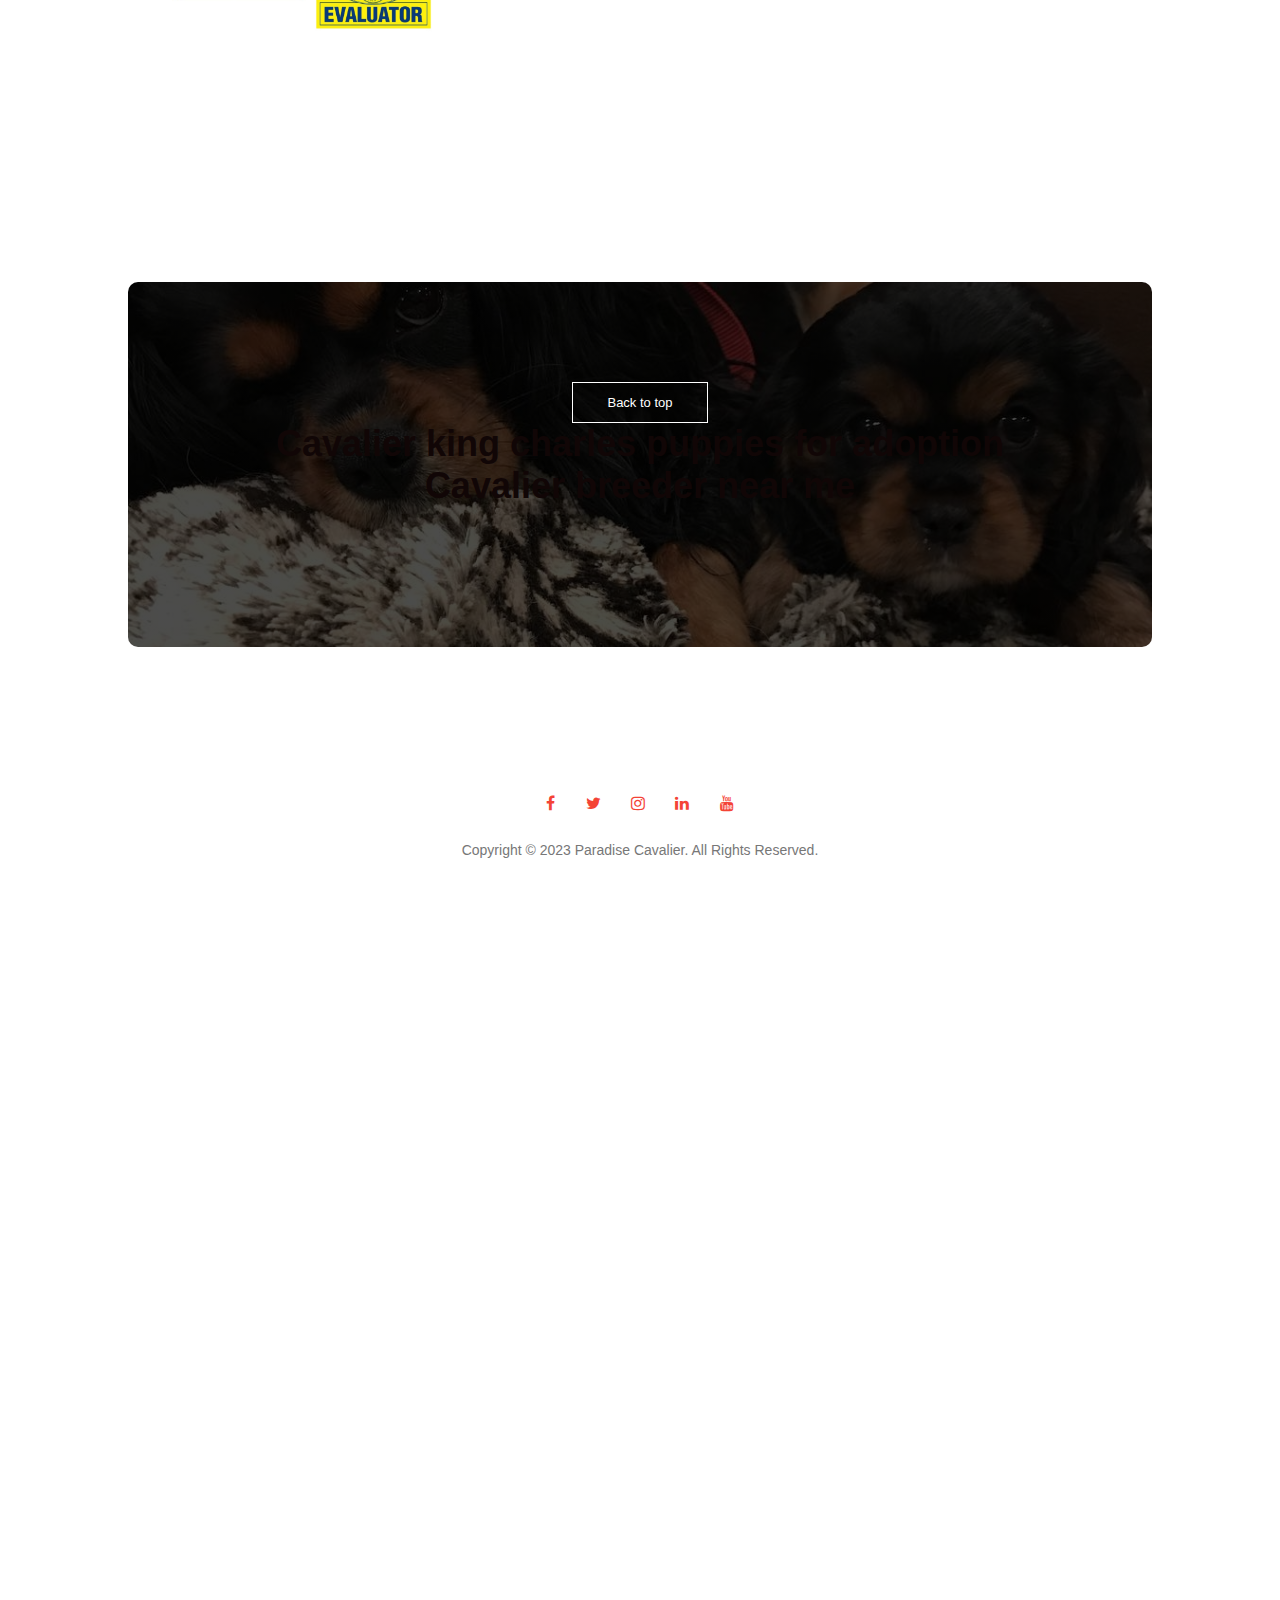
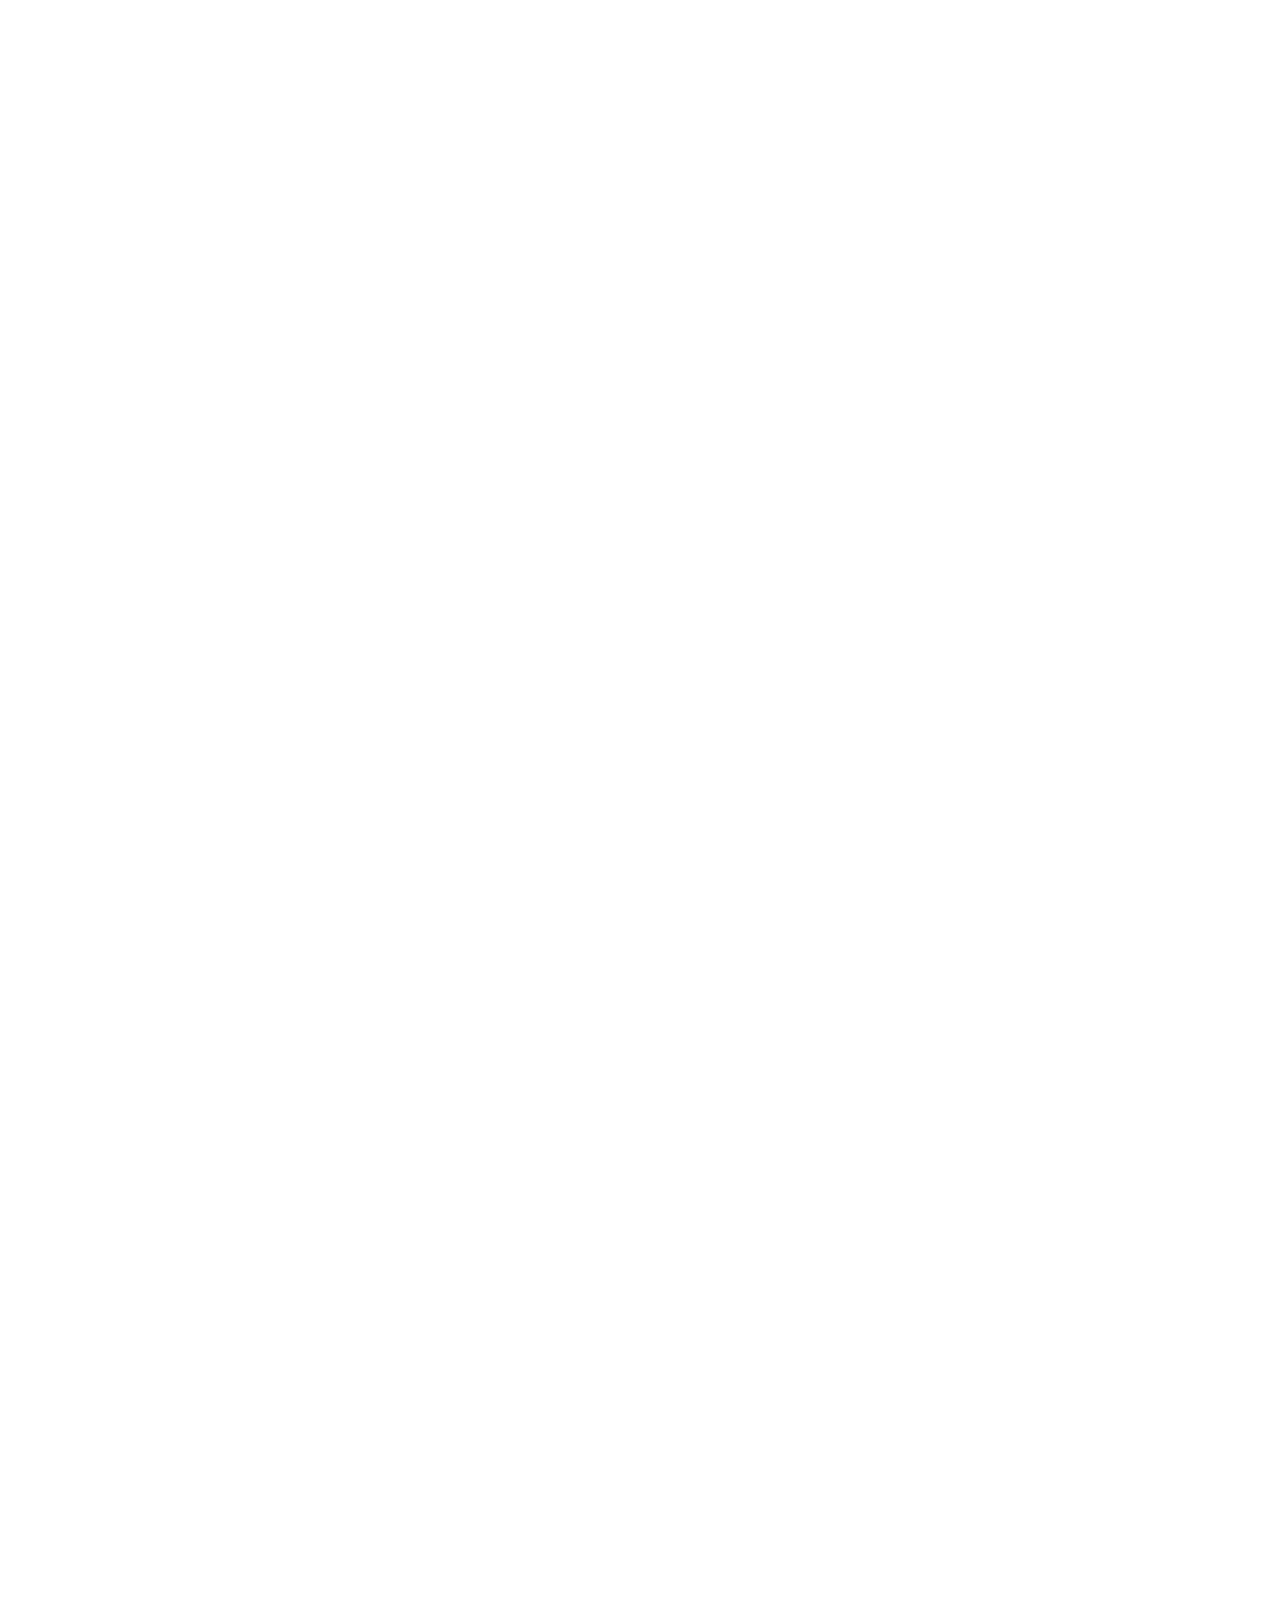
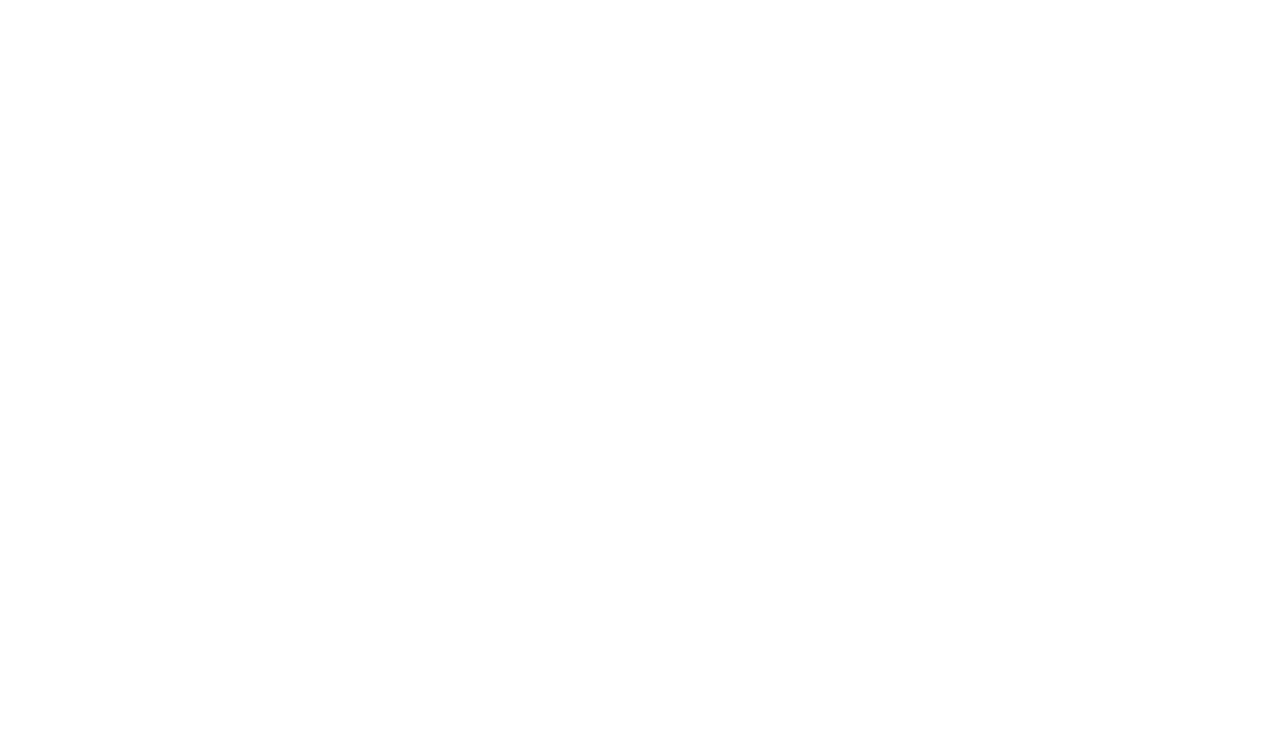
<file: about.html>
<!DOCTYPE html>
<html lang="en">
<head>
<meta name="viewport" content="width=device-width, initial-scale=1.0">
<title>Cavalier king charles puppies for adoption - Cavalier breeder near me</title>
<meta name="description" content="Our goal is to produce healthy & eye catching Cavalier king charles puppies for sale with incomparable colors and well rounded out going personalities.">
<meta name="Keywords" content="king charles cavalier puppies for sale, king charles cavalier puppies for sale near me, king charles cavalier puppies for sale melbourne, king charles cavalier puppies for sale qld, king charles cavalier puppies for sale victoria, king charles cavalier puppies for sale gumtree, king charles cavalier puppies for sale sydney, king charles cavalier puppies for sale australia, king charles cavalier puppies for sale uk, king charles cavalier puppies for sale adelaide, king charles cavalier puppies for sale albury wodonga, king charles cavalier puppies for sale arkansas, king charles cavalier puppies for sale arizona, king charles cavalier puppies for sale nsw, king charles cavalier puppies for sale bc, king charles cavalier puppies for sale brisbane, king charles cavalier puppies for sale ballarat, king charles cavalier puppies for sale birmingham, king charles cavalier puppies for sale black and tan, king charles cavalier puppies for sale bristol, king charles cavalier bichon puppies for sale, cavalier king charles puppies for sale bournemouth, king charles cavalier puppies for sale colorado, king charles cavalier puppies for sale cornwall, king charles cavalier puppies for sale california, king charles cavalier puppies for sale cheap, king charles cavalier spaniel for sale california, king charles cavalier puppies for sale south carolina, cavalier king charles cavalier puppies for sale, king charles spaniel puppies for sale cardiff, king charles cavalier puppies for sale devon, king charles cavalier puppies for sale dublin, king charles cavalier puppies for sale darwin, king charles cavalier puppies for sale san diego, king charles cavalier puppies for sale in dubbo, king charles cavalier puppies for sale in south dakota, cavalier king charles puppies for sale dorset, cavalier king charles puppies for sale derbyshire, king charles cavalier puppies for sale essex, king charles cavalier puppies for sale east sussex, king charles cavalier puppies for sale new england, king charles cavalier puppies for sale north east england, king charles spaniel puppies for sale england, king charles spaniel puppies for sale edmonton, cavalier king charles spaniel puppies for sale edinburgh, cavalier king charles spaniel puppies for sale east sussex, king charles cavalier puppies for sale florida, king charles cavalier puppies for sale tampa fl, cavalier king charles puppies for sale, cavalier king charles spaniel for sale florida, cavalier king charles spaniel for sale fort worth, cavalier king charles spaniel for sale falkirk, cavalier king charles spaniel for sale fife, cavalier king charles spaniel for sale facebook, king charles cavalier puppies for sale geelong, king charles cavalier puppies for sale georgia, king charles cavalier puppies for sale gold coast, king charles cavalier puppies for sale gumtree melbourne, king charles cavalier puppies for sale gympie, king charles cavalier puppies for sale glasgow, king charles cavalier puppies for sale nsw gumtree, king charles cavalier puppies for sale houston, king charles cavalier puppies for sale hampshire, king charles cavalier puppies for sale hull, king charles cavalier puppies for sale hertfordshire, king charles cavalier puppies for sale new hampshire, king charles cavalier puppies for sale coffs harbour, king charles spaniel puppies for sale hull, cavalier king charles spaniel puppies for sale hoobly, king charles cavalier puppies for sale in pa, king charles cavalier puppies for sale iowa, king charles cavalier puppies for sale ireland, king charles cavalier puppies for sale indiana, king charles cavalier puppies for sale in melbourne, king charles cavalier puppies for sale in ohio, king charles cavalier puppies for sale in michigan, king charles cavalier puppies for sale in mississippi, king charles cavalier puppies for sale jacksonville fl, king charles cavalier puppies for sale in new jersey, cavalier king charles spaniel puppies for sale johannesburg, king charles spaniel for sale jacksonville fl, jack russell x king charles cavalier puppies for sale, cavalier king charles spaniel puppies for sale in jacksonville fl, cavalier king charles spaniel cross jack russell puppies for sale, cavalier king charles puppies cost, king charles cavalier puppies for sale kent, king charles cavalier puppies for sale in oregon, king charles cavalier puppies for sale in texas, king charles cavalier puppies for sale in wisconsin, king charles cavalier puppies for sale london, king charles cavalier puppies for sale los angeles, king charles cavalier puppies for sale liverpool, king charles cavalier puppies for sale louisiana, king charles cavalier puppies for sale lancaster, king charles cavalier puppies for sale leicester, king charles cavalier puppies for sale mn, king charles cavalier puppies for sale minnesota, king charles cavalier puppies for sale massachusetts, king charles cavalier puppies for sale missouri, king charles cavalier puppies for sale maryland, king charles cavalier puppies for sale michigan, king charles cavalier puppies for sale melbourne victoria, king charles cavalier puppies for sale nz, king charles cavalier puppies for sale newcastle, king charles cavalier puppies for sale new york, king charles cavalier puppies for sale near maryland, king charles cavalier puppies for sale northern ireland, king charles cavalier puppies for sale ohio, king charles cavalier puppies for sale oklahoma, king charles cavalier puppies for sale ontario, king charles cavalier puppies for sale oregon, king charles cavalier puppies for sale on long island, king charles cavalier spaniel for sale oregon, king charles cavalier puppies for sale perth, king charles cavalier puppies for sale perth wa, king charles cavalier puppies for sale pennsylvania, king charles cavalier puppies for sale port macquarie, king charles cavalier puppies for sale price, king charles cavalier spaniel for sale philippines, king charles cavalier puppies for sale trading post, king charles cavalier puppies for sale in pembrokeshire, king charles cavalier spaniel puppies for sale qld, king charles spaniel puppies for sale qld, cavalier king charles spaniel puppies for sale quebec, king charles cavalier spaniel breeders queensland, king charles cavalier breeders queensland, cost of a king charles cavalier puppy, king charles cavalier puppies for sale rochester ny, king charles cavalier puppies for sale in ri, ruby king charles cavalier puppies for sale, rescue king charles cavalier puppies for sale, ruby king charles cavalier puppies for sale near me, red king charles cavalier puppies for sale, king charles spaniel puppies for sale reading, cavalier king charles spaniel puppies for sale riverside ca, king charles cavalier puppies for sale scotland, king charles cavalier spaniel puppies for sale, king charles cavalier spaniel puppies for sale near me, king charles cavalier spaniel puppies for sale in california, king charles cavalier spaniel puppies for sale in michigan, king charles cavalier spaniel puppies for sale in ohio, king charles cavalier puppies for sale texas, king charles cavalier puppies for sale tennessee, king charles cavalier puppies for sale tasmania, king charles cavalier puppies for sale taree, king charles cavalier puppies for sale townsville, king charles cavalier puppies for sale tamworth, king charles cavalier puppies for sale utah, king charles cavalier spaniel puppies for sale utah, cavalier king charles puppies for sale usa, cavalier king charles spaniel puppies for sale under $500, cavalier king charles spaniel puppies for sale under $1 000, cavalier king charles spaniel puppies for sale under 1000, cavalier king charles cross puppies for sale uk, king charles cavalier puppies for sale vancouver, king charles cavalier puppies for sale virginia, king charles cavalier dogs for sale victoria, cavalier king charles spaniel puppies for sale victoria australia, cavalier king charles spaniel puppies for sale vancouver bc, cavalier king charles spaniel for sale vancouver wa, king charles cavalier puppies for sale wisconsin, king charles cavalier puppies for sale wales, king charles cavalier puppies for sale wa, king charles cavalier puppies for sale washington state, king charles cavalier puppies for sale western australia, king charles cavalier puppies for sale west sussex, king charles cavalier x puppies for sale, king charles cavalier x poodle puppies for sale, king charles cavalier x maltese puppies for sale, king charles cavalier x shih tzu puppies for sale, king charles cavalier x toy poodle puppies for sale, king charles cavalier x cocker spaniel for sale, cavalier king charles x pug puppies for sale uk, king charles cavalier puppies for sale vic, cavalier king charles spaniel puppies for sale in new zealand, genetic problems with king charles cavaliers, how much does a cavalier king charles spaniel puppy cost, king charles spaniel puppies for sale near me, cavalier king charles spaniel puppies for sale near me cheap, cavalier king charles spaniel for sale near me cheap, king charles cavalier spaniel breeders near me, king charles cavalier puppy breeders near me, teacup cavalier king charles spaniel puppies for sale near me, king charles cavalier puppies for sale victoria australia, king charles cavalier spaniel for sale alabama, 
black and tan cavalier king charles spaniel puppies for sale near me, how much is a cavalier king charles spaniel puppy cost, cavalier king charles puppies for sale near birmingham alabama, chocolate cavalier king charles spaniel for sale near me, king charles cocker spaniel for sale near me, how much does a king cavalier dog cost, cavalier king charles puppies for sale near halesowen, cavalier king charles puppies for sale near hinckley, cavalier king charles puppies for sale near loughborough, cavalier king charles mix puppies for sale near me, king charles cavalier puppies for sale nc, ruby cavalier king charles spaniel puppies for sale near me, retired cavalier king charles spaniel for sale near me, ruby cavalier king charles spaniel for sale near me, cavalier king charles spaniel mix puppies for sale near me, teacup cavalier king charles puppies for sale near me, cavalier puppies for sale, king charles cavalier puppies for sale south yorkshire, king charles cavalier breeders melbourne, king charles cavalier melbourne for sale,cavalier puppies, cavalier puppies for sale nsw, cavalier puppies for sale victoria, cavalier puppies for sale qld, cavalier puppies for sale melbourne, cavalier puppies texas, cavalier puppies perth, cavalier puppies for sale ohio, cavalier puppies arizona, cavalier puppies adelaide, cavalier puppies alberta, cavalier puppies available, cavalier puppies alabama, cavalier puppies arkansas, cavalier puppies akc, cavalier puppies austin, cavalier puppies brisbane, cavalier puppies bc, cavalier puppies black and tan, cavalier puppies blenheim, cavalier puppy biting, cavalier puppy buy, cavalier bichon puppies for sale, cavalier bichon puppies, cavalier puppies california, cavalier puppies colorado, cavalier puppies calgary, cavalier puppies chicago, cavalier puppies cornwall, cavalier puppies craigslist, cavalier puppy cut, cavalier cross puppies, cavalier puppies devon, cavalier puppies dogzonline, cavalier puppy development, cavalier puppy diarrhea, cavalier puppy diet, cavalier king charles spaniel dog, cavalier king charles spaniel do they shed, cavalier king charles spaniel diseases, cavalier puppies essex, cavalier puppy eye discharge, cavalier puppy eyes, cavalier king charles spaniel energy level, cavalier king charles spaniel excessive panting, cavalier king charles spaniel edmonton, cavalier king charles spaniel eating habits, cavalier king charles spaniel exercise, cavalier puppies florida, cavalier puppies for sale florida, cavalier puppies georgia, cavalier puppies gumtree, cavalier puppies glasgow, cavalier puppies gold coast, cavalier puppies greenville sc, cavalier puppies ga, cavalier puppy growth chart, cavalier puppies houston, cavalier puppies hampshire, cavalier puppy heart murmur, cavalier puppy harness size, cavalier puppy harness, cavalier king charles spaniel health issues, cavalier king charles spaniel health problems, cavalier king charles spaniel hypoallergenic, cavalier puppies iowa, cavalier puppies illinois, cavalier puppies ireland, cavalier puppies indiana, cavalier puppies in ohio, cavalier puppies in oregon, cavalier puppies idaho, cavalier puppies in michigan, cavalier puppies jacksonville fl, cavalier puppies jacket, cavalier puppy jumping, cavalier king charles spaniel jacksonville fl, cavalier king charles spaniel jack russell mix, cavalier king charles spaniel jual, cavalier king charles spaniel job, spaniel puppies johannesburg, cavalier puppies kennel club, cavalier king puppies for sale, cavalier king puppies, cavalier king puppies for sale near me, puppies cavalier king charles, cavalier king charles spaniel kijiji, cavalier king charles spaniel korone, spaniel puppies kennel club, cavalier puppies lancaster pa, cavalier puppies los angeles, cavalier puppies london, cavalier puppies louisiana, cavalier puppies las vegas, cavalier puppies long island, cavalier puppies lancashire, cavalier puppies liverpool, cavalier puppies michigan, cavalier puppies minnesota, cavalier puppies mn, cavalier puppies melbourne, cavalier puppies massachusetts, cavalier puppies missouri, cavalier puppies maryland, cavalier mix puppies, cavalier puppies near me, cavalier puppies nc, cavalier puppies new jersey, cavalier puppies nsw, cavalier puppies new york, cavalier puppies northern ireland, cavalier puppies nottingham, cavalier puppies norfolk, cavalier puppies oregon, cavalier puppies ohio, cavalier puppies oklahoma, cavalier puppies ontario, cavalier king charles spaniel ontario, cavalier king charles spaniel ohio, cavalier king charles spaniel origin, cavalier king charles spaniel ottawa, cavalier puppies price, cavalier puppies pa, cavalier puppies playing, cavalier king charles spaniel price, cavalier king charles spaniel price in india, cavalier king charles spaniel pros and cons, cavalier king charles spaniel poodle mix, cavalier puppies qld, cavalier puppies quakertown pa, cavalier breeders qld, cavalier king charles spaniel quebec, cavalier king charles spaniel qld, cavalier king charles spaniel queen elizabeth, cavalier king charles spaniel queen's kiss, cavalier king charles spaniel queen victoria, cavalier puppies rescue, cavalier puppies ruby, cavalier puppies rochester ny, cavalier puppy rescue uk, cavalier puppy royal canin, cavalier ruby puppies for sale, cavalier rescue puppies ireland, cavalier retriever puppies for sale, cavalier puppies scotland, cavalier puppies sydney, cavalier puppies south carolina, cavalier puppies san diego, spaniel puppies for sale, cavalier king charles spaniel signs of dying, cavalier king charles spaniel shedding, cavalier puppies tennessee, cavalier puppies trading post, cavalier puppy training, cavalier puppy teething age, cavalier puppy temperament, cavalier puppy tricolor, cavalier puppy tricolour, cavalier puppies uk, cavalier puppies utah, cavalier puppies under $500, cavalier puppy uglies, cavalier puppy umbilical hernia, cavalier king charles spaniel utah, spaniel puppies uk, cavalier king charles spaniel upstate ny, cavalier puppies victoria, cavalier puppies vancouver, cavalier puppies video, cavalier puppies virginia, cavalier puppies vermont, cavalier puppies va, cavalier puppy vaccines, cavalier puppy vomiting, cavalier puppies washington, cavalier puppies wisconsin, cavalier puppies wa, cavalier puppy weight chart, cavalier puppy weight, cavalier puppy weight calculator, cavalier puppy with heart murmur, cavalier king charles spaniel wisconsin, cavalier x puppies for sale, cavalier x puppies for sale australia, cavalier x puppies, cavalier x puppies for sale nsw, cavalier x puppies for sale perth, cavalier x puppies for sale victoria, cavalier king charles spaniel x poodle, cavalier king charles spaniel x bichon frise, cavalier puppies youtube, cavalier puppies yorkshire, cavalier puppy yarraville, cavalier king charles spaniel yelps when picked up, cavalier king charles spaniel youtube, cavalier king charles spaniel yorkie mix, spaniel puppies yorkshire, cavalier king charles spaniel yorkie mix for sale, cavalier puppies nz, cavalier king charles spaniel züchter, cavalier king charles spaniel züchter nrw, cavalier king charles spaniel züchter bayern, cavalier king charles spaniel züchter österreich, cavalier king charles spaniel züchter niedersachsen, cavalier king charles spaniel züchter baden-württemberg, cavalier king charles spaniel züchter steiermark, cavalier puppies for sale nsw gumtree, spaniel puppies for sale nsw, cavalier king charles spaniel puppies for sale nsw sydney, maltese x cavalier puppies for sale nsw, cavalier king charles spaniel breeders puppies for sale nsw, beagle x cavalier puppies for sale nsw, cavalier nsw, brittany spaniel puppies for sale nsw, how much is a puppy in australia, how much is a cavoodle puppy in australia, cost of a pug puppy in australia, cavalier king charles spaniel puppies for sale nsw, cocker spaniel puppies for sale nsw, cocker spaniel puppies for sale nsw gumtree, cocker spaniel puppies for sale nsw trading post, spaniel cross puppies for sale nsw, field spaniel puppies for sale nsw, synonym for puppy, how much should a cavachon puppy cost, cavalier disregard meaning, cavalier puppies for sale in nsw, cocker spaniel puppies for sale in nsw, king charles cavalier puppies for sale newcastle nsw, mature cavalier king charles spaniel for sale nsw, cavalier king charles spaniel for sale newcastle nsw, cocker spaniel puppies for sale newcastle nsw, how much does it cost to neuter your puppy, pug x cavalier puppies for sale nsw, cavalier king charles spaniel puppy for sale nsw, cocker spaniel puppies for sale sydney nsw, cavalier shih tzu puppies for sale nsw, springer spaniel puppies for sale nsw, tibetan spaniel puppies for sale nsw, cavalier mix puppies for sale near me, cavaliers puppies for sale near me, spaniel puppies for sale victoria, cavalier king charles spaniel for sale victoria bc, cavalier dogs for sale victoria, cavalier cross puppies for sale victoria, king cavalier puppies for sale victoria, cocker spaniel puppies for sale victoria, mature cavalier king charles spaniel for sale victoria, springer spaniel puppies for sale victoria, cavalier king charles spaniel for sale victoria australia, cocker spaniel puppies for sale victoria australia, how much do cavachon puppies cost, cocker spaniel puppies for sale victoria bc, springer spaniel puppies for sale victoria bc, brittany spaniel puppies for sale victoria gumtree, cavalier king charles spaniel puppies for sale victoria, field spaniel puppies for sale victoria, how much should i pay for a cavachon puppy, cavalier victoria, cavalier puppies for sale in victoria, cocker spaniel puppies for sale in victoria, golden cocker spaniel puppies for sale in victoria, cavalier king charles spaniel puppies for sale melbourne victoria, cocker spaniel puppies for sale victoria melbourne, cavalier verb definition, tibetan spaniel puppies for sale victoria, 
cavalier puppies for sale, cavalier puppies for sale nsw, cavalier puppies for sale victoria, cavalier puppies for sale qld, cavalier puppies for sale melbourne, cavalier puppies for sale ohio, cavalier puppies for sale florida, cavalier puppies for sale sydney, cavalier puppies for sale perth, cavalier puppies for sale nsw gumtree, spaniel puppies for sale nsw, cavalier king charles spaniel puppies for sale nsw sydney, cavalier x puppies for sale nsw, maltese x cavalier puppies for sale nsw, king charles cavalier puppies for sale nsw gumtree, cavalier king charles spaniel breeders puppies for sale nsw, beagle x cavalier puppies for sale nsw, cavalier nsw, brittany spaniel puppies for sale nsw, how much is a puppy in australia, how much is a cavoodle puppy in australia, cost of a pug puppy in australia, cavalier king charles spaniel puppies for sale nsw, cocker spaniel puppies for sale nsw, cocker spaniel puppies for sale nsw gumtree, cocker spaniel puppies for sale nsw trading post, spaniel cross puppies for sale nsw, field spaniel puppies for sale nsw, synonym for puppy, how much should a cavachon puppy cost, cavalier disregard meaning, cavalier puppies for sale in nsw, cocker spaniel puppies for sale in nsw, king charles cavalier puppies for sale newcastle nsw, mature cavalier king charles spaniel for sale nsw, cavalier king charles spaniel for sale newcastle nsw, cocker spaniel puppies for sale newcastle nsw, how much does it cost to neuter your puppy, pug x cavalier puppies for sale nsw, cavalier king charles spaniel puppy for sale nsw, cocker spaniel puppies for sale sydney nsw, cavalier shih tzu puppies for sale nsw, springer spaniel puppies for sale nsw, tibetan spaniel puppies for sale nsw, cavalier mix puppies for sale near me, cavaliers puppies for sale near me, spaniel puppies for sale victoria, cavalier king charles spaniel for sale victoria bc, cavalier dogs for sale victoria, cavalier cross puppies for sale victoria, king cavalier puppies for sale victoria, cocker spaniel puppies for sale victoria, mature cavalier king charles spaniel for sale victoria, springer spaniel puppies for sale victoria, cavalier king charles spaniel for sale victoria australia, cocker spaniel puppies for sale victoria australia, how much do cavachon puppies cost, cocker spaniel puppies for sale victoria bc, springer spaniel puppies for sale victoria bc, brittany spaniel puppies for sale victoria gumtree, cavalier king charles spaniel puppies for sale victoria, cavalier king charles spaniel puppies for sale victoria australia, king charles cavalier puppies for sale melbourne victoria, cavalier puppies victoria, field spaniel puppies for sale victoria, how much should i pay for a cavachon puppy, cavalier victoria, cavalier puppies for sale in victoria, cocker spaniel puppies for sale in victoria, golden cocker spaniel puppies for sale in victoria, cavalier king charles spaniel puppies for sale melbourne victoria, cocker spaniel puppies for sale victoria melbourne, cavalier verb definition, tibetan spaniel puppies for sale victoria, cavalier x puppies for sale victoria, cavalier king charles spaniel for sale qld, spaniel puppies for sale qld, cavalier cross puppies for sale qld, king cavalier puppies for sale qld, spaniel puppies for sale brisbane, cocker spaniel puppies for sale qld, springer spaniel puppies for sale qld, tibetan spaniel puppies for sale qld, cavalier king charles spaniel puppies for sale qld, cavalier king charles spaniel puppies for sale queensland, cocker spaniel puppies for sale qld trading post, cavalier king charles spaniel puppies for sale brisbane, cavalier cross puppies for sale brisbane, cavalier king charles spaniel for sale in qld, cavalier king charles spaniel puppies for sale in queensland, cocker spaniel puppies for sale in qld, how much do cavapoo puppies cost uk, how much does it cost for a puppy to be neutered, cheap cavoodle puppies for sale qld, tibetan spaniel puppies for sale queensland, spaniel puppies for sale melbourne, cavalier puppies for sale vic, beagle x cavalier puppies for sale melbourne, cavalier x maltese puppies for sale melbourne, cavalier king charles spaniel for sale au, spaniel puppies for sale vic, cocker spaniel puppies for sale melbourne, cavalier puppies melbourne, cavalier melbourne, brittany spaniel puppies for sale melbourne, cavalier king charles spaniel puppies for sale melbourne, cocker spaniel puppies for sale melbourne fl, cavalier king charles spaniel puppies for sale vic, king charles cavalier puppies for sale gumtree melbourne, cocker spaniel puppies for sale in melbourne, cavaliers for sale melbourne, king cavalier puppies for sale vic, cavalier king charles spaniel puppy for sale melbourne, springer spaniel puppies for sale melbourne, cavalier x shih tzu puppies for sale melbourne, tibetan spaniel puppies for sale melbourne, cocker spaniel puppies for sale melbourne victoria, spaniel puppies for sale ohio, cocker spaniel puppies for sale ohio, clumber spaniel puppies for sale ohio, cavalier king charles spaniel for sale columbus ohio, springer spaniel puppies for sale ohio, brittany spaniel puppies for sale ohio, cavalier king charles spaniel for sale cincinnati ohio, cavalier king charles spaniel for sale dayton ohio, cavalier king charles puppies ohio, boykin spaniel puppies for sale ohio, cavalier king charles spaniel puppies for sale columbus ohio, cocker spaniel puppies for sale columbus ohio, cocker spaniel puppies for sale cincinnati ohio, brittany spaniel puppies for sale columbus ohio, cavalier king charles spaniel puppies for sale in cleveland ohio, cavalier king charles spaniel puppies for sale dayton ohio, cocker spaniel puppies for sale dayton ohio, cocker spaniel puppies for sale in ohio hoobly, cavalier puppies for sale in ohio, cocker spaniel puppies for sale in ohio, brittany spaniel puppies for sale in ohio, sussex spaniel puppies for sale in ohio, springer spaniel puppies for sale in ohio, boykin spaniel puppies for sale in ohio, field spaniel puppies for sale in ohio, cavalier king charles spaniel puppies for sale ohio, cavalier king charles puppies for sale in cincinnati ohio, cavalier king charles spaniel puppy for sale ohio, cavalier king charles spaniel for sale in toledo ohio, teacup cavalier king charles spaniel puppies for sale in ohio, cavalier king charles spaniel for sale florida, spaniel puppies for sale florida, cavalier king charles spaniel for sale fl, king charles cavalier puppies for sale florida, boykin spaniel puppies for sale florida, cocker spaniel puppies for sale florida, springer spaniel puppies for sale florida, clumber spaniel puppies for sale florida, cavalier puppies florida, brittany spaniel puppies for sale florida, cavalier king charles spaniel puppies for sale florida, cocker spaniel puppies for sale central florida, cavalier king charles spaniel puppies for sale in fl, cavalier king charles puppies for sale in central florida, cavalier puppies for sale in florida, cavalier king charles spaniel for sale in florida, spaniel puppies for sale in florida, cavalier king charles spaniel for sale in fl, cavalier king charles puppies for sale in florida, cocker spaniel puppies for sale in florida, brittany spaniel puppies for sale in florida, english springer spaniel puppies for sale jacksonville florida, king charles cavalier puppies for sale fl, cavalier king charles spaniel for sale orlando fl, cocker spaniel puppies for sale orlando fl, cavalier king charles puppies florida, retired cavalier king charles spaniel for sale florida, ruby cavalier puppies for sale near me, cavalier king charles spaniel for sale south florida, cocker spaniel puppies for sale south florida, cavalier king charles spaniel for sale tampa fl, cavalier king charles spaniel for sale in tallahassee fl, cocker spaniel puppies for sale tallahassee fl, tibetan spaniel puppies for sale florida, teacup cavalier king charles spaniel puppies for sale florida, spaniel puppies for sale sydney, ruby cavalier puppies for sale sydney, cavalier puppies for sale in sydney, cavalier x maltese puppies for sale sydney, cocker spaniel puppies for sale sydney, tibetan spaniel puppies for sale sydney, springer spaniel puppies for sale sydney, cavalier sydney, cavalier puppies sydney, cavalier king charles spaniel puppies for sale sydney, how much do corgi puppies cost in australia, cavalier stud sydney, cavalier king charles spaniel for sale in sydney, cocker spaniel puppies for sale in sydney, cavoodle puppies for sale sydney cheap, spaniel puppies for sale perthshire, cavalier x puppies for sale perth, king charles cavalier puppies for sale perth wa, cocker spaniel puppies for sale perth, tibetan spaniel puppies for sale perth, springer spaniel puppies for sale perth, cocker spaniel puppies for sale perth western australia, cocker spaniel puppies for sale perthshire, cavalier king charles spaniel for sale perth wa, cocker spaniel puppies for sale perth wa, cocker spaniel puppies for sale in perth and kinross, cavalier king charles puppies cost, cavalier puppies perth, cavalier for sale perth, cavalier king charles spaniel puppies for sale perth, cocker spaniel pup for sale perth, english cocker spaniel puppies for sale perth wa, cavalier puppies for sale in perth, tibetan spaniel puppies for sale in perth wa, cocker spaniel puppies for sale in perth, cavalier king charles spaniel for sale near perth, puppies for sale perth breeders, cavalier king charles spaniel puppies for sale perth wa.
cavalier king charles spaniel puppies, cavalier king charles spaniel puppies for sale, cavalier king charles spaniel puppies near me, cavalier king charles spaniel puppies for adoption, cavalier king charles spaniel puppies for sale in pa, cavalier king charles spaniel puppies for sale under $500, cavalier king charles spaniel puppies for sale ontario, cavalier king charles spaniel puppies for sale uk, cavalier king charles spaniel puppies for sale texas, cavalier king charles spaniel puppies adoption, cavalier king charles spaniel puppies arkansas, cavalier king charles spaniel puppies alabama, cavalier king charles spaniel puppies arizona, cavalier king charles spaniel puppies akc, cavalier king charles spaniel puppies austin texas, cavalier king charles spaniel puppies alaska, cavalier king charles spaniel puppies available in canada, cavalier king charles spaniel puppies black and tan, cavalier king charles spaniel puppies brisbane, cavalier king charles spaniel puppies buffalo ny, cavalier king charles spaniel puppies breeders, cavalier king charles spaniel puppies bc, cavalier king charles spaniel puppies breeders near me, cavalier king charles spaniel puppies bay area, cavalier king charles spaniel puppies blenheim, cavalier king charles spaniel puppies cost, cavalier king charles spaniel puppies colorado, cavalier king charles spaniel puppies california, cavalier king charles spaniel puppies colors, cavalier king charles spaniel puppies champdogs, cavalier king charles spaniel puppies craigslist, cavalier king charles spaniel puppies chicago, cavalier king charles spaniel puppies canada, cavalier king charles spaniel puppies denver co, cavalier king charles spaniel puppies delaware, cavalier king charles spaniel puppies dallas, cavalier king charles spaniel puppies dfw, cavalier king charles spaniel puppies do they shed, cavalier king charles spaniel puppies devon, cavalier king charles spaniel puppies devon and cornwall, cavalier king charles spaniel puppies edmonton, cavalier king charles spaniel puppies essex, cavalier king charles spaniel puppies edinburgh, cavalier king charles spaniel puppy exercise needs, cavalier king charles spaniel puppy energy, cavalier king charles spaniel for sale exeter, cavalier king charles spaniel for sale east sussex, cavalier king charles spaniel for sale east midlands, cavalier king charles spaniel puppies georgia, cavalier king charles spaniel puppies ga, cavalier king charles spaniel puppies gumtree, cavalier king charles spaniel puppies greenville sc, cavalier king charles spaniel puppies glasgow, cavalier king charles spaniel puppies gold coast, cavalier king charles spaniel puppy growth chart, cavalier king charles spaniel puppies houston, cavalier king charles spaniel puppies health problems, cavalier king charles spaniel puppies hypoallergenic, cavalier king charles spaniel puppies hampshire, cavalier king charles spaniel puppies hoobly, cavalier king charles spaniel puppies houston tx, cavalier king charles spaniel puppies how much, cavalier king charles spaniel puppies harvard il, cavalier king charles spaniel puppies indiana, cavalier king charles spaniel puppies iowa, cavalier king charles spaniel puppies in michigan, cavalier king charles spaniel puppies in utah, cavalier king charles spaniel puppies in pa, cavalier king charles spaniel puppies idaho, cavalier king charles spaniel puppies in texas, cavalier king charles spaniel puppies ireland, cavalier king charles spaniel for sale jacksonville fl, cavalier king charles spaniel for sale johannesburg, cavalier king charles spaniel puppies new jersey, cavalier king charles spaniel for sale new jersey, cavalier king charles spaniel for sale san jose ca, cavalier king charles spaniel cross jack russell puppies for sale, how much does a cavalier king charles spaniel puppy cost, cavalier king charles spaniel puppies uk, cavalier king charles spaniel puppies kc registered, cavalier king charles spaniel puppies kentucky, cavalier king charles spaniel puppies kansas, cavalier king charles spaniel for sale kent, cavalier king charles spaniel for sale kansas city, cavalier king charles spaniel for sale knoxville tn, cavalier king charles spaniel for sale kennel club, cavalier king charles spaniel puppies louisiana, cavalier king charles spaniel puppies los angeles, cavalier king charles spaniel puppies lancaster pa, cavalier king charles spaniel puppies london, cavalier king charles spaniel puppies las vegas, cavalier king charles spaniel puppies lexington ky, cavalier king charles spaniel puppies long island, cavalier king charles spaniel puppies lincolnshire,cavalier king charles spaniel puppies mn, cavalier king charles spaniel puppies michigan, cavalier king charles spaniel puppies massachusetts, cavalier king charles spaniel puppies minnesota, cavalier king charles spaniel puppies missouri, cavalier king charles spaniel puppies mississippi, cavalier king charles spaniel puppies melbourne, cavalier king charles spaniel puppies maine, cavalier king charles spaniel puppies nz, cavalier king charles spaniel puppies north carolina, cavalier king charles spaniel puppies nc, cavalier king charles spaniel puppies nj, cavalier king charles spaniel puppies nsw, cavalier king charles spaniel puppies northumberland, cavalier king charles spaniel puppies new england, cavalier king charles spaniel puppies ohio, cavalier king charles spaniel puppies oregon, cavalier king charles spaniel puppies orlando, cavalier king charles spaniel puppies ontario, cavalier king charles spaniel puppies oklahoma, cavalier king charles spaniel puppies omaha ne, cavalier king charles spaniel puppies okc, cavalier king charles spaniel puppies ottawa, cavalier king charles spaniel puppies price, cavalier king charles spaniel puppies perth, cavalier king charles spaniel puppies price in india, cavalier king charles spaniel puppies pictures, cavalier king charles spaniel puppies pennsylvania, cavalier king charles spaniel puppies playing, cavalier king charles spaniel puppies philadelphia, cavalier king charles spaniel puppies pros and cons, cavalier king charles spaniel puppies qld, cavalier king charles spaniel puppies queensland, cavalier king charles spaniel for sale quebec, show quality cavalier king charles spaniel puppies, how to take care of a cavalier king charles spaniel puppy, cavalier king charles spaniel puppies rescue, cavalier king charles spaniel puppies reno nv, cavalier king charles spaniel puppies rescue uk, cavalier king charles spaniel puppies richmond va, cavalier king charles spaniel puppies ruby, cavalier king charles spaniel puppies reputable breeders, cavalier king charles spaniel puppies rescue ohio, cavalier king charles spaniel puppies rochester ny, cavalier king charles spaniel puppies south carolina, cavalier king charles spaniel puppies southern california, cavalier king charles spaniel puppies sydney, cavalier king charles spaniel puppies scotland, cavalier king charles spaniel puppies san diego, cavalier king charles spaniel puppies spokane, cavalier king charles spaniel puppies seattle, cavalier king charles spaniel puppies texas, cavalier king charles spaniel puppies tn, cavalier king charles spaniel puppies trading post, cavalier king charles spaniel puppies toronto, cavalier king charles spaniel puppies tulsa ok, cavalier king charles spaniel puppies tulsa, cavalier king charles spaniel puppies to buy, cavalier king charles spaniel puppy training, cavalier king charles spaniel puppies utah, cavalier king charles spaniel puppies under 1000, cavalier king charles spaniel puppies usa, cavalier king charles spaniel for sale under $500, cavalier king charles spaniel for sale under $1 000, cavalier king charles spaniel for sale under $500 near me, cavalier king charles spaniel for sale under $800, cavalier king charles spaniel puppies virginia, cavalier king charles spaniel puppies victoria, cavalier king charles spaniel puppies video, cavalier king charles spaniel puppies virginia beach, cavalier king charles spaniel puppies vermont, cavalier king charles spaniel puppies vic, cavalier king charles spaniel for sale vancouver, cavalier king charles spaniel for sale vancouver wa, cavalier king charles spaniel puppies wisconsin, cavalier king charles spaniel puppies washington state, cavalier king charles spaniel puppies wolverhampton, cavalier king charles spaniel puppies washington, cavalier king charles spaniel puppies wa, cavalier king charles spaniel puppies washington dc, cavalier king charles spaniel puppies wi, cavalier king charles spaniel puppies wales, cavalier king charles spaniel x puppies, cavalier king charles spaniel x for sale, cavalier king charles spaniel cross puppies, cavalier king charles spaniel x puppies for sale, cavalier king charles x springer spaniel puppies, cavalier king charles spaniel x beagle puppies, cavalier king charles spaniel x poodle puppies, cavalier king charles spaniel x maltese puppies for sale, cavalier king charles spaniel puppies youtube, cavalier king charles spaniel puppies yorkshire, cavalier king charles spaniel for sale york, cavalier king charles spaniel puppies new york, cavalier king charles spaniel puppies west yorkshire, 
cavalier king charles spaniel puppies north yorkshire, cavalier king charles spaniel yorkie for sale, cavalier king charles spaniel for sale new york, cavalier king charles spaniel puppies for sale nz, how much is a cavalier king charles spaniel puppy cost, cavalier king charles spaniel puppies for sale california, cavalier king charles spaniel puppies for sale australia, cavalier king charles spaniel puppies for sale alberta, cavalier king charles spaniel puppies for sale alabama, cavalier king charles spaniel puppies for sale arkansas, cavalier king charles spaniel puppies for sale akc, cavalier king charles spaniel puppies for sale atlanta, cavalier king charles spaniel puppies for sale adelaide, cavalier king charles spaniel puppies for sale arizona, cavalier king charles spaniel puppies for sale bc, cavalier king charles spaniel puppies for sale bloomington indiana, cavalier king charles spaniel puppies for sale bay area, cavalier king charles spaniel puppies for sale by owner, cavalier king charles spaniel puppies for sale birmingham, cavalier king charles spaniel puppies for sale baton rouge, cavalier king charles spaniel puppies for sale breeder, cavalier king charles spaniel puppies for sale charleston sc, cavalier king charles spaniel puppies for sale craigslist, cavalier king charles spaniel puppies for sale colorado, cavalier king charles spaniel puppies for sale cornwall, cavalier king charles spaniel puppies for sale cheap, cavalier king charles spaniel puppies for sale calgary, cavalier king charles spaniel puppies for sale colorado springs, cavalier king charles spaniel puppies for sale devon, cavalier king charles spaniel puppies for sale doncaster, cavalier king charles spaniel puppies for sale dallas, cavalier king charles spaniel puppies for sale derby, cavalier king charles spaniel puppies for sale denver, cavalier king charles spaniel puppies for sale dorset, cavalier king charles spaniel puppies for sale dubai, cavalier king charles spaniel puppies for sale essex, cavalier king charles spaniel puppies for sale edinburgh, cavalier king charles spaniel puppies for sale east sussex, cavalier king charles spaniel puppies for sale europe, cavalier king charles spaniel puppies for sale edmonton, cavalier king charles spaniel puppies for sale east midlands, cavalier king charles spaniel puppies for sale east yorkshire, cavalier king charles spaniel puppies for sale in east texas, cavalier king charles spaniel puppies for sale facebook, cavalier king charles spaniel puppies for sale fresno ca, cavalier king charles spaniel puppies for sale san francisco, cavalier king charles spaniel puppies for sale tampa fl, cavalier king charles spaniel puppies for sale pensacola fl, cavalier king charles spaniel puppies for sale in jacksonville fl, cavalier king charles spaniel puppies for sale georgia, cavalier king charles spaniel puppies for sale gumtree, cavalier king charles spaniel puppies for sale gauteng, cavalier king charles spaniel puppies for sale grand rapids mi, cavalier king charles spaniel puppies for sale glasgow, cavalier king charles spaniel puppies for sale germany, cavalier king charles spaniel puppies for sale gold coast, cavalier king charles spaniel puppies for sale gloucestershire, cavalier king charles spaniel puppies for sale houston, cavalier king charles spaniel puppies for sale hoobly, cavalier king charles spaniel puppies for sale hampshire, cavalier king charles spaniel puppies for sale hawaii, cavalier king charles spaniel puppies for sale hertfordshire, cavalier king charles spaniel puppies for sale houston tx, teacup cavalier king charles spaniel puppies for sale houston, cavalier king charles spaniel puppies for sale in hartlepool, cavalier king charles spaniel puppies for sale in yorkshire, cavalier king charles spaniel puppies for sale indiana, cavalier king charles spaniel puppies for sale in iowa, cavalier king charles spaniel puppies for sale in michigan, cavalier king charles spaniel puppies for sale in georgia, cavalier king charles spaniel puppies for sale in florida, cavalier king charles spaniel puppies for sale in virginia, cavalier king charles spaniel puppies for sale johannesburg, cavalier king charles spaniel puppies for sale new jersey, cavalier king charles spaniel breeder jacksonville fl, cavalier king charles spaniel puppies for sale kent, cavalier king charles spaniel puppies for sale kennel club, cavalier king charles spaniel puppies for sale kentucky, cavalier king charles spaniel puppies for sale kansas city, cavalier king charles spaniel puppies for sale kansas, cavalier king charles spaniel puppies for sale ky, cavalier king charles spaniel puppies for sale in ny, cavalier king charles spaniel puppies for sale london, cavalier king charles spaniel puppies for sale louisiana, cavalier king charles spaniel puppies for sale los angeles, cavalier king charles spaniel puppies for sale long island, cavalier king charles spaniel puppies for sale lincolnshire, cavalier king charles spaniel puppies for sale lancashire, cavalier king charles spaniel puppies for sale liverpool, cavalier king charles spaniel puppies for sale leeds, cavalier king charles spaniel puppies for sale maryland, cavalier king charles spaniel puppies for sale mississippi, cavalier king charles spaniel puppies for sale michigan, cavalier king charles spaniel puppies for sale massachusetts, cavalier king charles spaniel puppies for sale madison wi, cavalier king charles spaniel puppies for sale myrtle beach, cavalier king charles spaniel puppies for sale manchester, cavalier king charles spaniel puppies for sale near me, cavalier king charles spaniel puppies for sale nc, cavalier king charles spaniel puppies for sale near me cheap, cavalier king charles spaniel puppies for sale northern ireland, cavalier king charles spaniel puppies for sale new york, cavalier king charles spaniel puppies for sale oklahoma, cavalier king charles spaniel puppies for sale oregon, cavalier king charles spaniel puppies for sale ottawa, cavalier king charles spaniel puppies for sale orlando, cavalier king charles spaniel puppies for sale omaha ne, cavalier king charles spaniel puppies for sale orange county, cavalier king charles spaniel puppies for sale philippines, cavalier king charles spaniel puppies for sale pretoria, cavalier king charles spaniel puppies for sale port elizabeth, cavalier king charles spaniel puppies for sale pittsburgh, cavalier king charles spaniel puppies for sale pennsylvania, cavalier king charles spaniel puppies for sale phoenix, cavalier king charles spaniel puppies for sale price, cavalier king charles spaniel puppies for sale quebec, cavalier king charles spaniel breeders qld, cavalier king charles spaniel registered breeders qld, cavalier king charles spaniel puppies for sale riverside ca, cavalier king charles spaniel puppies for sale rochester mn, cavalier king charles spaniel puppies for sale raleigh nc, cavalier king charles spaniel puppies for sale rochester ny, cavalier king charles spaniel puppies for sale rescue, cavalier king charles spaniel puppies for sale ruby, cavalier king charles spaniel puppies for sale in richmond va, cavalier king charles spaniel puppies for sale scotland, cavalier king charles spaniel puppies for sale syracuse ny, cavalier king charles spaniel puppies for sale south carolina, cavalier king charles spaniel puppies for sale seattle, cavalier king charles spaniel puppies for sale san diego, cavalier king charles spaniel puppies for sale san antonio, cavalier king charles spaniel puppies for sale sc, cavalier king charles spaniel puppies for sale toronto, cavalier king charles spaniel puppies for sale texas craigslist, cavalier king charles spaniel puppies for sale tennessee, cavalier king charles spaniel puppies for sale tasmania, cavalier king charles spaniel puppies for sale tyne and wear, cavalier king charles spaniel puppies for sale cape town, cavalier king charles spaniel puppies for sale under $1 000, cavalier king charles spaniel puppies for sale under 1000, cavalier king charles spaniel puppies for sale utah, cavalier king charles spaniel puppies for sale usa, cavalier king charles spaniel puppies for sale in upstate ny, teacup cavalier king charles spaniel puppies for sale uk, cavalier king charles spaniel puppies for sale virginia, cavalier king charles spaniel puppies for sale vancouver island, cavalier king charles spaniel puppies for sale vancouver bc, cavalier king charles spaniel puppies for sale in vermont, cavalier king charles spaniel puppies for sale las vegas, cavalier king charles spaniel puppies for sale in virginia beach, cavalier king charles spaniel puppies for sale western cape, cavalier king charles spaniel puppies for sale wa, cavalier king charles spaniel puppies for sale wisconsin, cavalier king charles spaniel puppies for sale wales, cavalier king charles spaniel puppies for sale washington, cavalier king charles spaniel puppies for sale winnipeg, cavalier king charles spaniel puppies for sale washington state, cavalier king charles spaniel puppies for sale west midlands, cavalier king charles spaniel x shih tzu puppies for sale, cavalier king charles spaniel cross poodle puppies for sale, cavalier king charles cross cocker spaniel puppies for sale, cavalier king charles spaniel puppies for sale in new zealand, 
cavalier king charles spaniel puppies for sale memphis tn, cavalier king charles spaniel puppies for sale maine, cavalier king charles spaniel puppies for adoption near me, cavalier king charles spaniel dogs for sale near me, cavalier king charles spaniel puppies for sale near batavia ny, cavalier king charles spaniel for sale near me cheap, cavalier king charles spaniel puppies for sale canada, cavalier king charles spaniel puppies for sale chicago, cavalier king charles spaniel dog breeders near me, cavalier king charles spaniel breeders near edinburgh, cavalier king charles spaniel puppies near me for sale, teacup cavalier king charles spaniel puppies for sale near me, cavalier king charles spaniel puppies for sale in hyderabad, cavalier king charles spaniel puppies for sale in nj, cavalier king charles spaniel puppies for sale in lanarkshire, cavalier king charles spaniel puppies for sale in va, cavalier king charles spaniel puppies for sale in ashford kent, cavalier king charles spaniel puppy kopen, cavalier king charles spaniel puppies for sale montreal, cavalier king charles spaniel puppies for sale missouri, cavalier king charles spaniel puppies for sale newcastle, cavalier king charles spaniel puppies for sale nyc, cavalier king charles spaniel puppy for sale near me, cavalier king charles spaniel puppy breeders near me, cavalier king charles spaniel puppies for sale south west, cavalier king charles spaniel puppies for sale yorkshire, cavalier king charles spaniel puppies for sale in york, cavalier king charles spaniel puppies for sale north yorkshire, cavalier king charles spaniel puppies for sale in west yorkshire, cavalier king charles spaniel puppies for sale in new york state, cavalier king charles spaniel puppies for adoption in pa, cavalier king charles spaniel puppies for adoption in ohio, cavalier king charles spaniel puppies for adoption in massachusetts, cavalier king charles spaniel puppies for adoption in michigan, cavalier king charles spaniel puppies for sale austin tx, cavalier king charles spaniel puppies for sale cheap near me, cavalier king charles spaniel puppies for sale cincinnati, cavalier king charles spaniel puppies for sale dallas tx, how much does it cost to adopt a cavalier king charles spaniel, how to adopt a cavalier king charles spaniel, cavalier king charles spaniel puppies for sale in kerala, cavalier king charles spaniel puppies for sale milton keynes, cavalier king charles spaniel puppies for sale sa.">
<meta name="author" content="PARADISE CAVALIER">
<meta name="twitter:card" content="Cavalier king charles puppies for adoption - Cavalier breeder near me" />
<meta name="twitter:site" content="@CavsOfCastlemar" />
<meta name="twitter:creator" content="@CavsOfCastlemar" />
<meta property="og:url" content="https://paradisecavalier.com/blog1.html" />
<meta property="og:title" content="Cavalier king charles puppies for adoption - Cavalier breeder near me" />
<meta property="og:description" content=" Cavalier king charles puppies for sale Our goal is to produce healthy & eye catching Cavalier king charles puppies for sale with incomparable colors and well rounded out going personalities." />
<meta property="og:image" content="https://paradisecavalier.com/images/Image2022.jpeg" />
<link rel="canonical" href="https://paradisecavalier.com">
<meta charset="utf-8">
<link rel="shortcut icon" type="image/png" href="images/Faviconn.jpeg">
<link rel="stylesheet" href="style.css">
<link href="https://fonts.googleapis.com/css?family=Poppins:100,200,300,400,600,700&display=swap" rel="stylesheet">
<link rel="stylesheet" href="https://stackpath.bootstrapcdn.com/font-awesome/4.7.0/css/font-awesome.min.css">  
</head>
<body>
    <section class="sub-header">
        <nav>
            <a href="index.html"><img src="images/Faviconn.jpeg" alt="AKC Cavalier King Charles Breeder"></a>
            <a name="top"></a>
            <div class="nav-links" id="navLinks">  
                <i class="fa fa-close" onclick="hideMenu()"></i>

                <ul>
                    <li><a href="index.html">Home</a></li>
                    <li><a href="about.html">About Us</a></li>
                    <li><a href="course1.html">Available Cavalier Puppies</a></li>
                    <li><a href="blog1.html">About Cavaliers</a></li>
                    <li><a href="course4.html">AKC Exams/Certifications</a></li>
                    <li><a href="course2.html">Parents & Champions</a></li>
                    <li><a href="course3.html">Our Puppy Gallery</a></li>
                    <li><a href="blog2.html">Pricing/Delivery</a></li>
                    <li><a href="contact.html">Contact Us</a></li>
                </ul>
            </div>
            <i class="fa fa-bars" onclick="showMenu()"></i>
        </nav>   
            <h1>Welcome to Paradise Cavalier</h1>
    </section>
    
    
<!------- about us content -------->
    
<section class="about-us">
        <div class="about-col">
            <h1>About us and our Cavalier king charles puppies</h1>     
            <p>My name is Sandra Schreiber "PARADISE CAVALIER" is a small family breeder, for over 19 years, We are a proud member of the first Cavalier King Charles Spaniel Club in the USA, CKCSC USA. We have had the pleasure of being Cavalier King Charles Spaniel owners and breeder, we are AKC Breeders of Merit. Our parents are AKC registered and OFA health tested. Our fur babies are healthy, well socialize, and are used to being around children. I have been breeding and raising several types of animals for decades and an animal lover since I was a child. I immediately fell in love with the Cavalier King Charles Spaniel, and after learning more about the breed I decided to raise these beautiful intelligent dogs.<br>
                We raise our puppies inside our home to ensure constant attention to our mothers and young puppies, to be there for any problems, and to correct behaviors. Our puppies will be up to date on all their vaccinations and dewormers. They also will have their dew claws removed and will be microchipped.  We strive for puppies that have a loving and friendly temperament and that will make the highest quality healthy companions. <br>
                <br>
                Being one of the most beautiful and loyal breeds available, the Cavalier King Charles Spaniel makes the perfect dog for a wide variety of households. The style and grace of our King Charles Cavaliers have made them champion show dogs and sought after breeding dogs, offsprings that have made the perfect pet for families.<br>
                <br>
                This wonderful breed learns fast. Cavaliers would love nothing more than to be with you at all times. We have certainly enjoyed taking our babies for exercise around the yard.  They are most gracious when meeting people. The cavaliers enjoy being outside “helping out” with yard work.  We live in the country, open fields for taking longs walks.  Our home is on seventeen acres, with a half acre fenced in yard for excerise, running and playtime.  Then will be at your side to snuggle while you read a book or watch tv. We have been blessed to be a breeder.  We love and are loved by our wonderful Cavaliers.</p>
                
            <h4>Our Objectives</h4>
            <p>Our goal is to produce healthy Cavalier King Charles for sale with well rounded out going personalities. Our focus is improving the overall quality of our Cavalier King Charles. We proudly follow the AKC Breed Standards and our parent dogs are OFA health tested We provide as much as possible updates and detail about our adult dogs on our website because, trust in the quality and health of our puppies is our top priority. we strive to breed the very best Cavalier King Charles Spaniels with sweet outgoing personalities. Our certifications demonstrate our cleanliness and the integrity of our operations. Our dogs are treated with love and care by our entire family. Remember to always work with a certified breeder. Dedicated to Healthy Legacy of Cavalier King Charles.<br>
                <br>
                All our Cavalier King Charles Spaniel puppies are raised with quality care from day one to insure a happy, confident, well balanced temperament. They are around children, cats and bigger dogs to make sure they will acclimate well with any kind of household. These Cavalier King Charles puppies for sale come current on their vaccinations, are dewormed and microchipped. As a top notch Cavalier King Charles Spaniel breeder, we offer a  genetic health guarantee, life time breeder support, detailed medical records, registration papers and a useful Cavalier King Charles Spaniel puppy starter package.<br>
                <br>
                As an excellent Cavalier King Charles Spaniel breeder we work very hard with our new family members to insure all our Cavalier King Charles puppies are well socialist and pre-spoiled when leaving to their new forever homes. You will be glad you chose your Cavalier King Charles Spaniel puppy from us...</p>
        </div> 
</section>

<!---------- Facilities ---------->
<section class="facility">
    <h1>Available Cavalier Puppies</h1>
    <p>Dedicated to Healthy Legacy of Cavalier King Charles, we specialize in placing the right puppy in the right home!</p>
    <h1>       </h1>
    <a href="course1.html" class="hero-btn red-btn">Available Cavalier Puppies</a>
</section>

<!---------- course ----------->
    
<section class="campus">
    <h1>Our Happy Family</h1>
    <div class="row">
        <div class="campus-col">
            <img src="images/fam2.jpeg" alt="cavalier king charles spaniels for sale">
        </div>
        <div class="campus-col">
            <img src="images/fam1.jpeg" alt="king charles cavalier spaniel puppies">
        </div>
        <div class="campus-col">
            <img src="images/fam3.jpeg" alt="cavalier king charles for sale">
        </div>
    </div>
</section>
<!------- about us content -------->
    
<section class="about-us">
    <div class="about-col">
        <h1>AKC Breeders of Merit<br>
            AKC Bred With H.E.A.R.T Breeder<br>
            Proud member of the CKCSC USA<br>
            Participating in AKC Conformation shows</h1>     
    </div>
</section>
<!---------- course ----------->
    
<section class="campus">
    <div class="row">
        <div class="campus-col">
            <img src="images/akcmerit.jpeg" alt="cavalier king charles spaniels for sale">
        </div>
        <div class="campus-col">
            <img src="images/bredwith.jpeg" alt="king charles cavalier spaniel puppies">
        </div>
        <div class="campus-col">
            <img src="images/HEART.jpeg" alt="cavalier king charles for sale">
        </div>
        <div class="campus-col">
            <img src="images/Inspection.jpeg" alt="AKC Cavalier King Charles Breeder">
        </div>
    </div>
</section>
<!------- Contact Us ------->
    
<section class="contact-us">
    <div class="row">
        <div class="contact-col">
            <div>
                <i section class="Trusted"></i>
                <span>
                <div class="trust-col">
                    <img src="images/Cav.jpeg" alt="cavalier puppies">
                    <br>
                    <img src="images/Ofaa.jpeg" alt="cavalier puppies for sale">
                </span>
            </div>
            <div>
                <i section class="Trusted"></i>
                <span>
                <div class="trust-col">
                    <img src="images/breeder.jpeg" alt="king cavalier puppies">
                    <br>
                    <img src="images/CGC.jpeg" alt="king cavalier puppies for sale">
                </span>
            </div>
        </div>
    </div>
</section>

<!------ Call To Action ------>

<section class="cta">
    <a href="#top" class="hero-btn">Back to top</a>
    <h1>Cavalier king charles puppies for adoption<br>Cavalier breeder near me</h1>
</section>    

<!-------- footer ---------->

<section class="footer">
    <div class="icons">
        <i class="fa fa-facebook"></i>
        <i class="fa fa-twitter"></i>
        <i class="fa fa-instagram"></i>
        <i class="fa fa-linkedin"></i>
        <i class="fa fa-youtube"></i>
    </div>
    <p>Copyright © 2023 Paradise Cavalier. All Rights Reserved.</p>
 <h4>                        </h4>
 <p class="one">king charles spaniel for sale, king charles spaniel for sale near me, king charles spaniel for sale scotland, king charles spaniel for sale manchester, king charles spaniel for sale ontario, king charles spaniel for sale nz, king charles spaniel for sale bristol, king charles spaniel for sale essex, king charles spaniel for sale leeds, king charles spaniel for sale atlanta, king charles spaniel for sale aberdeen, king charles spaniel for sale adelaide, king charles spaniel for sale alberta, king charles spaniel for sale alabama, king charles spaniel for sale arizona, king charles spaniel for sale arkansas, king charles spaniel for sale ayrshire, king charles spaniel for sale birmingham, king charles spaniel for sale bc, king charles spaniel for sale barnsley, king charles spaniel for sale brisbane, king charles spaniel for sale bolton, king charles spaniel for sale blackpool, king charles spaniel for sale belfast, king charles spaniel for sale charlotte nc, king charles spaniel for sale california, king charles spaniel for sale carlisle, king charles spaniel for sale carmarthenshire, king charles spaniel for sale colorado, king charles spaniel for sale cheap, king charles spaniel for sale canada, king charles spaniel for sale cardiff, king charles spaniel for sale denver, king charles spaniel for sale durham, king charles spaniel for sale dallas, king charles spaniel for sale derby, king charles spaniel for sale doncaster, king charles spaniel for sale devon, king charles spaniel for sale dorset, king charles spaniel for sale dublin, king charles spaniel for sale edinburgh, king charles spaniel for sale exeter, king charles spaniel for sale east sussex, king charles spaniel for sale edmonton, king charles spaniel for sale england, king charles spaniel for sale east yorkshire, king charles spaniel for sale eastbourne, king charles spaniel for sale florida, king charles spaniel for sale fife, cavalier king charles spaniel for sale florida, cavalier king charles spaniel for sale fort worth, cavalier king charles spaniel for sale falkirk, cavalier king charles spaniel for sale facebook, cavalier king charles spaniel for sale fresno, cavalier king charles spaniel for sale fort wayne indiana, king charles spaniel for sale georgia, king charles spaniel for sale grimsby, king charles spaniel for sale gauteng, king charles spaniel for sale gloucestershire, king charles spaniel for sale gumtree, king charles spaniel for sale ga, king charles spaniel for sale glasgow, king charles spaniel for sale gateshead, king charles spaniel for sale hull, king charles spaniel for sale hampshire, king charles spaniel for sale houston, king charles spaniel for sale halifax, king charles spaniel for sale hertfordshire, king charles spaniel for sale harrogate, king charles spaniel for sale huddersfield, king charles spaniel for sale herefordshire, king charles spaniel for sale ireland, king charles spaniel for sale ipswich, king charles spaniel for sale in michigan, king charles spaniel for sale in texas, king charles spaniel for sale indiana, king charles spaniel for sale in iowa, king charles spaniel for sale in south carolina, king charles spaniel for sale in oklahoma, king charles spaniel for sale johannesburg, king charles spaniel for sale jacksonville fl, jack russell cross king charles spaniel for sale, jack russell cross cavalier king charles spaniel for sale, king charles spaniel for sale kent, king charles spaniel for sale kentucky, king charles spaniel for sale kennel club, king charles spaniel for sale kings lynn, king charles spaniel for sale kansas, king charles spaniel for sale uk, king charles spaniel for sale in caerphilly, king charles spaniel for sale liverpool, king charles spaniel for sale louisville ky, king charles spaniel for sale london, king charles spaniel for sale los angeles, king charles spaniel for sale leicester, king charles spaniel for sale las vegas, king charles spaniel for sale lincoln, king charles spaniel for sale michigan, king charles spaniel for sale milton keynes, king charles spaniel for sale montreal, king charles spaniel for sale missouri, king charles spaniel for sale mn, king charles spaniel for sale manitoba, king charles spaniel for sale minnesota, king charles spaniel for sale norfolk, king charles spaniel for sale nc, king charles spaniel for sale ni, king charles spaniel for sale nyc, king charles spaniel for sale near manchester, king charles spaniel for sale nsw, king charles spaniel for sale ohio, king charles spaniel for sale oregon, king charles spaniel for sale ottawa, king charles spaniel for sale oklahoma, king charles spaniel for sale oxfordshire, king charles spaniel for sale okc, king charles spaniel for sale oahu, king charles spaniel for sale pittsburgh, king charles spaniel for sale price, king charles spaniel for sale puppy, king charles spaniel for sale peterborough, king charles spaniel for sale preston, king charles spaniel for sale plymouth, king charles spaniel for sale philippines, king charles spaniel for sale pretoria, king charles spaniel for sale qld, king charles spaniel for sale queensland, king charles spaniel for sale quebec, cavalier king charles spaniel breeder qld, cavalier king charles spaniel breeder quebec, cavalier king charles spaniel breeder queensland, king charles spaniel for sale rescue, king charles spaniel for sale raleigh nc, king charles spaniel for sale reading, king charles spaniel for sale rotherham, king charles spaniel for sale romford, king charles spaniel for sale rochester ny, king charles spaniel for sale ruby, king charles spaniel for sale redditch, king charles spaniel for sale sydney, king charles spaniel for sale sheffield, king charles spaniel for sale san antonio, king charles spaniel for sale stoke on trent, king charles spaniel for sale san diego, king charles spaniel for sale seattle, king charles spaniel for sale south africa, king charles spaniel for sale texas, king charles spaniel for sale toronto, king charles spaniel for sale tennessee, king charles spaniel for sale telford, king charles spaniel for sale tamworth, king charles spaniel for sale tyne and wear, king charles spaniel for sale tipton, king charles spaniels for sale taunton, king charles spaniel for sale utah, cavalier king charles spaniel for sale utah, cavalier king charles spaniel for sale usa, king charles spaniel for sale victoria, king charles spaniel for sale virginia, cavalier king charles spaniel for sale victoria, cavalier king charles spaniel for sale vancouver bc, cavalier king charles spaniel for sale victoria australia, king charles spaniel for sale wales, king charles spaniel for sale washington, king charles spaniel for sale wisconsin, king charles spaniel for sale warrington, king charles spaniel for sale wirral, king charles spaniel for sale west midlands, king charles spaniel for sale wolverhampton, king charles spaniel for sale wrexham, king charles spaniel x for sale, king charles x cocker spaniel for sale, king charles spaniel x poodle for sale, king charles cavalier x cocker spaniel for sale, jack russell x cavalier king charles spaniel for sale, king charles spaniel x jack russell puppies for sale, king charles spaniel for sale york, cavalier king charles spaniel for sale new zealand, do king charles spaniels bark a lot, teacup king charles spaniel cost, king cavalier spaniel for sale near me, teacup king charles spaniel for sale near me, king charles spaniel puppies for sale near me, mini king charles spaniel for sale near me, retired cavalier king charles spaniel for sale near me, chocolate cavalier king charles spaniel for sale near me, ruby cavalier king charles spaniel for sale near me, cavalier king charles spaniel adults for sale near me, king charles spaniel for sale near bridgend, king charles spaniel for sale near bangor, king charles spaniel for sale near blackpool, cavalier king charles spaniel for sale near birmingham, cavalier king charles spaniel for sale near bournemouth, cavalier king charles spaniel for sale near bath, cavalier king charles spaniel for sale near buffalo ny, cavalier king charles spaniel for sale near brighton, cavalier king charles spaniel for sale near me, teacup cavalier king charles spaniel for sale near me, mini cavalier king charles spaniel for sale near me, king charles spaniel dogs for sale near me, king charles spaniel for sale near dundee, king charles spaniel for sale near denver co, cavalier king charles spaniel for sale near derby, cavalier king charles spaniel for sale near dudley, cavalier king charles spaniel for sale near doncaster, cavalier king charles spaniel for sale near dundee, <a href="https://www.pets4homes.co.uk/" class="button">cavalier puppies for sale</a>
cavalier king charles spaniel for sale near durham nc, king charles spaniel for sale near essex, king charles spaniel for sale near edinburgh, cavalier king charles spaniel for sale near edinburgh, cavalier king charles spaniel for sale near essex, cavalier king charles spaniel for sale near exeter, cavalier king charles spaniel for sale near fort myers fl, king charles spaniel for sale near glasgow, cavalier king charles spaniel for sale near gloucester, king charles spaniel for sale near hull, king charles spaniel for sale near hastings, cavalier king charles spaniel for sale near hobart tas, cavalier king charles spaniel for sale near holland mi, cavalier king charles spaniel for sale near hove, king charles spaniel for sale inverness, king charles spaniel for sale in chelmsford, 
teacup king charles spaniel price, king charles spaniel for sale near liverpool, king charles spaniel for sale near leeds, king charles spaniel for sale near luton, king charles spaniel for sale near lubbock tx, cavalier king charles spaniel for sale near liverpool, cavalier king charles spaniel for sale near leicester, cavalier king charles spaniel for sale near little rock ar, cavalier king charles spaniel for sale near lincoln, cavalier king charles spaniel mix for sale near me, cavalier king charles spaniel for sale near memphis tn, cavalier king charles spaniel for sale near mansfield, cavalier king charles spaniel for sale near middlesbrough, cavalier king charles spaniel for sale near midland tx, king charles spaniel for sale near newcastle upon tyne, king charles spaniel for sale near norwich, king charles spaniel for sale near newport, king charles spaniel for sale near newbury, king charles spaniel for sale near new orleans la, cavalier king charles spaniel for sale near nottingham, cavalier king charles spaniel for sale near new york ny, king charles spaniel for sale near oldham, king charles spaniel for sale near oklahoma city ok, <a href="https://www.cavaliers-by-val.com/" class="button">cavalier puppies for sale</a> cavalier king charles spaniel for sale near oklahoma city ok, cavalier king charles spaniel for sale near oxford, cavalier king charles spaniel for sale near oshawa on, king charles spaniel for sale near st thomas on, cavalier king charles spaniel for sale near stoke-on-trent, king charles spaniel pups for sale near me, king charles spaniel for sale near preston, king cavalier spaniel puppies for sale near me, king charles cocker spaniel puppies for sale near me, <a href="https://www.worldclasscavaliers.com/" class="button">cavalier puppies for sale</a> cavalier king charles spaniels for sale near pittsburgh pa, ruby king charles spaniel for sale near me, king charles spaniel for sale near retford, cavalier king charles spaniel for sale near rochester ny, cavalier king charles spaniel for sale near reading, ruby cavalier king charles spaniel puppies for sale near me, king charles spaniel for sale swansea, king charles spaniel for sale surrey, king charles spaniel for sale southampton, king charles spaniel for sale near telford, king charles spaniel for sale near tucson az, king charles spaniel for sale near thornbury, cavalier king charles spaniel for sale near tulsa ok, king charles spaniel for sale near stratford-upon-avon, cavalier king charles spaniel for sale under $1 000 near me, king charles spaniel for sale near wirral, king charles spaniel for sale near warrington, cavalier king charles spaniel for sale near wigan, cavalier king charles spaniel for sale near weymouth, cavalier king charles spaniel for sale near wolverhampton, cavalier king charles spaniel for sale near wirral, cavalier king charles spaniel for sale near wichita ks, cavalier king charles spaniel for sale near warrington, cavalier king charles spaniel for sale near york, king charles spaniel for sale yorkshire, king charles spaniel breeder scotland, kennel club cavalier king charles spaniel puppies for sale scotland, how much do king charles spaniels cost uk, cavalier king charles spaniel for sale scotland, king charles spaniel for sale in scotland, cavalier king charles spaniel puppies for sale in scotland, why are they called king charles spaniels, king charles spaniel puppies for sale scotland, ruby cavalier king charles spaniel for sale scotland, 1 year old cavalier king charles spaniel for sale near manchester, cavalier king charles spaniel for sale manchester, king charles spaniel for sale in manchester, king charles spaniel puppies for sale manchester, king charles spaniel for sale grimsby ontario, king charles spaniel breeder ontario, cavalier king charles spaniel for sale london ontario, king charles spaniel ontario price, cavalier king charles spaniel puppies for sale in ontario canada, cavalier king charles spaniel puppies available ontario, cavalier king charles spaniel for sale ontario Canada, cavalier king charles spaniels for sale, cavalier king charles spaniels for sale in georgia, cavalier king charles spaniels for sale nsw, cavalier king charles spaniels for sale nz, cavalier king charles spaniels for sale in wisconsin, cavalier king charles spaniels for sale in ohio, cavalier king charles spaniels for sale in alabama, cavalier king charles spaniels for sale in minnesota, cavalier king charles spaniels for sale in ireland, cavalier king charles spaniels for sale near me, cavalier king charles spaniels for sale in south australia, cavalier king charles spaniels for sale brisbane, cavalier king charles spaniel for sale under $500, cavalier king charles spaniel for sale under $1 000, cavalier king charles spaniel for sale under $500 near me, cavalier king charles spaniels for sale bc, cavalier king charles spaniel for sale bristol, cavalier king charles spaniel for sale belfast, cavalier king charles spaniel for sale birmingham, cavalier king charles spaniel for sale brighton, cavalier king charles spaniel for sale bournemouth, cavalier king charles spaniel for sale blackpool, cavalier king charles spaniel for sale craigslist, cavalier king charles spaniel for sale canada, cavalier king charles spaniel for sale charlotte nc, cavalier king charles spaniel for sale chicago, cavalier king charles spaniel for sale cardiff, cavalier king charles spaniel for sale central coast, cavalier king charles spaniel for sale cornwall, cavalier king charles spaniel for sale california, cavalier king charles spaniels for sale doncaster, cavalier king charles spaniel for sale dallas, cavalier king charles spaniel for sale denver, cavalier king charles spaniel for sale devon, cavalier king charles spaniel for sale derby, cavalier king charles spaniel for sale dublin, cavalier king charles spaniel for sale durham, cavalier king charles spaniel for sale dorset, cavalier king charles spaniels for sale essex, cavalier king charles spaniel for sale edinburgh, cavalier king charles spaniel for sale exeter, cavalier king charles spaniel for sale east sussex, cavalier king charles spaniel for sale edmonton, cavalier king charles spaniel for sale east midlands, cavalier king charles spaniel for sale europe, cavalier king charles spaniel for sale england, cavalier king charles spaniel for sale fife, cavalier king charles spaniel for sale jacksonville fl, cavalier king charles spaniels for sale georgia, cavalier king charles spaniel for sale glasgow, cavalier king charles spaniel for sale gold coast, cavalier king charles spaniel for sale gympie, cavalier king charles spaniel for sale greenville sc, cavalier king charles spaniel for sale geelong, cavalier king charles spaniel for sale gloucester, cavalier king charles spaniel for sale gumtree, cavalier king charles spaniel for sale houston, cavalier king charles spaniel for sale horsham, cavalier king charles spaniel for sale hampshire, cavalier king charles spaniel for sale hull, cavalier king charles spaniel for sale halifax, cavalier king charles spaniel for sale hunter valley, cavalier king charles spaniel for sale hertfordshire, cavalier king charles spaniel for sale high wycombe, cavalier king charles spaniels for sale in scotland, cavalier king charles spaniel for sale johannesburg, cavalier king charles spaniel for sale new jersey, cavalier king charles spaniel for sale san jose ca, how much do cavalier king charles spaniels cost uk, how much does a king cavalier spaniel cost, cavalier king charles spaniel for sale kent, cavalier king charles spaniel for sale kansas city, cavalier king charles spaniel for sale knoxville tn, cavalier king charles spaniel for sale kennel club, cavalier king charles spaniel for sale kc registered, cavalier king charles spaniel for sale kentucky, cavalier king charles spaniel for sale ky, cavalier king charles spaniel for sale kansas, cavalier king charles spaniels for sale liverpool, cavalier king charles spaniel for sale london, cavalier king charles spaniel for sale los angeles, cavalier king charles spaniel for sale leeds, cavalier king charles spaniel for sale leicester, cavalier king charles spaniel for sale louisville ky, cavalier king charles spaniel for sale las vegas, cavalier king charles spaniel for sale long island, cavalier king charles spaniels for sale melbourne, cavalier king charles spaniel for sale montreal, cavalier king charles spaniel for sale michigan, cavalier king charles spaniel for sale massachusetts, cavalier king charles spaniel for sale merseyside, cavalier king charles spaniel for sale mn, cavalier king charles spaniel for sale miami, cavalier king charles spaniels for sale near bridlington, cavalier king charles spaniels for sale naples florida, cavalier king charles spaniels for sale nc, cavalier king charles spaniels for sale near sheffield, cavalier king charles spaniels for sale oklahoma, <a href="https://www.pets4homes.co.uk/" class="button">cavalier puppies for sale</a>
cavalier king charles spaniel for sale ontario, cavalier king charles spaniel for sale orlando, cavalier king charles spaniel for sale orange county, cavalier king charles spaniel for sale ohio, cavalier king charles spaniel for sale ottawa, cavalier king charles spaniel for sale oregon, cavalier king charles spaniel for sale okc, cavalier king charles spaniel for sale perth, cavalier king charles spaniel for sale phoenix, cavalier king charles spaniel for sale pittsburgh, cavalier king charles spaniel for sale portland, cavalier king charles spaniel for sale pretoria, <a href="https://cavaliersofmichigan.com/" class="button">cavalier puppies for sale</a> cavalier king charles spaniel for sale plymouth, cavalier king charles spaniel for sale philippines, 
cavalier king charles spaniel for sale peterborough, cavalier king charles spaniels for sale qld, cavalier king charles spaniels for sale queensland, cavalier king charles spaniel for sale quebec, cavalier king charles spaniel puppies for sale qld, cavalier king charles spaniel puppies for sale queensland, cavalier king charles spaniel puppies qld, how much does a cavalier king charles spaniel puppy cost, cavalier king charles spaniel for sale rochester ny, cavalier king charles spaniel for sale raleigh nc, cavalier king charles spaniel for sale rockhampton, cavalier king charles spaniel for sale rhode island, cavalier king charles spaniel for sale rotherham, cavalier king charles spaniel for sale rescue, cavalier king charles spaniel for sale ruby, cavalier king charles spaniel for sale rspca, cavalier king charles spaniels for sale sydney, cavalier king charles spaniels for sale south africa, cavalier king charles spaniel for sale sunshine coast, cavalier king charles spaniel for sale seattle, cavalier king charles spaniel for sale sacramento, cavalier king charles spaniel for sale swansea, cavalier king charles spaniel for sale san antonio, cavalier king charles spaniels for sale tasmania, cavalier king charles spaniel for sale toronto, cavalier king charles spaniel for sale texas, cavalier king charles spaniel for sale tampa, cavalier king charles spaniel for sale tucson, cavalier king charles spaniel for sale toowoomba, cavalier king charles spaniel for sale tamworth, cavalier king charles spaniel for sale townsville, cavalier king charles spaniels for sale uk, cavalier king charles spaniel for sale under $800, cavalier king charles spaniel for sale uae, cavalier king charles spaniels for sale victoria, cavalier king charles spaniel for sale vancouver, cavalier king charles spaniel for sale vancouver wa, cavalier king charles spaniel for sale virginia, cavalier king charles spaniel for sale vic, mature cavalier king charles spaniel for sale victoria, cavalier king charles spaniels for sale warwickshire, cavalier king charles spaniel for sale wales, cavalier king charles spaniel for sale west midlands, cavalier king charles spaniel for sale washington state, cavalier king charles spaniel for sale worcester, cavalier king charles spaniel for sale wirral, cavalier king charles spaniel for sale wisconsin, cavalier king charles spaniel for sale winnipeg, cavalier king charles spaniel x for sale, cavalier king charles spaniel x poodle for sale, cavalier king charles x cocker spaniel for sale, cavalier king charles spaniel x puppies for sale, cavalier king charles spaniel x puppies, cavalier king charles spaniel for sale in ga, cavalier king charles spaniel for sale in atlanta, teacup cavalier king charles spaniel for sale in georgia, cavalier king charles spaniel puppies for sale in georgia, cavalier king charles puppies for sale in georgia, cavalier king charles spaniel for sale augusta ga, cavalier king charles spaniel for sale savannah ga, teacup cavalier king charles spaniel puppies for sale in georgia, cavalier king charles spaniel puppies for sale augusta ga, cavalier puppies for sale, cavalier king charles spaniel for sale atlanta ga, cavalier king charles spaniel puppies for sale in atlanta ga, how much does a king cavalier dog cost, how much is a cavalier king charles spaniel puppy cost, cavalier king charles spaniel for sale under $500 near georgia, cavalier king charles spaniel puppies for sale ga, cavalier king charles spaniel puppies in georgia, cavalier king charles spaniel for sale newcastle nsw, cavalier king charles spaniel puppies for sale nsw sydney, cavalier king charles spaniel breeders puppies for sale nsw, buy cavalier king charles spaniel nsw, king charles cavalier puppies for sale nsw gumtree, cavalier king charles spaniel for sale in nsw, cavalier king charles spaniel price in india, cavaliers for sale nsw, mature cavalier king charles spaniel for sale nsw, cavalier king charles spaniel puppy for sale nsw, cavalier king charles spaniel puppies for sale nsw, cavalier king charles spaniel puppies, cavalier king charles spaniel puppies for sale, cavalier king charles spaniel puppies near me, cavalier king charles spaniel puppies for adoption, cavalier king charles spaniel puppies for sale in pa, cavalier king charles spaniel puppies for sale under $500, cavalier king charles spaniel puppies for sale ontario, cavalier king charles spaniel puppies for sale uk, cavalier king charles spaniel puppies for sale texas, cavalier king charles spaniel puppies adoption, cavalier king charles spaniel puppies arkansas, cavalier king charles spaniel puppies alabama, cavalier king charles spaniel puppies arizona, cavalier king charles spaniel puppies akc, cavalier king charles spaniel puppies austin texas, cavalier king charles spaniel puppies alaska, cavalier king charles spaniel puppies available in canada, cavalier king charles spaniel puppies black and tan, cavalier king charles spaniel puppies brisbane, cavalier king charles spaniel puppies buffalo ny, cavalier king charles spaniel puppies breeders, cavalier king charles spaniel puppies bc, cavalier king charles spaniel puppies breeders near me, cavalier king charles spaniel puppies bay area, cavalier king charles spaniel puppies blenheim, cavalier king charles spaniel puppies cost, cavalier king charles spaniel puppies colorado, cavalier king charles spaniel puppies california, cavalier king charles spaniel puppies colors, <a href="https://www.cavaliersatmaplegrove.com/" class="button">cavalier puppies for sale</a> cavalier king charles spaniel puppies champdogs, cavalier king charles spaniel puppies craigslist, cavalier king charles spaniel puppies chicago, cavalier king charles spaniel puppies canada, cavalier king charles spaniel puppies denver co, <a href="https://puppyfinder.com/" class="button">cavalier puppies for sale</a> cavalier king charles spaniel puppies delaware, cavalier king charles spaniel puppies dallas, cavalier king charles spaniel puppies dfw, cavalier king charles spaniel puppies do they shed, cavalier king charles spaniel puppies devon, cavalier king charles spaniel puppies devon and cornwall, cavalier king charles spaniel puppies edmonton, cavalier king charles spaniel puppies essex, cavalier king charles spaniel puppies edinburgh, cavalier king charles spaniel puppy exercise needs, cavalier king charles spaniel puppy energy, cavalier king charles spaniel for sale exeter, cavalier king charles spaniel for sale east sussex, cavalier king charles spaniel for sale east midlands, cavalier king charles spaniel puppies georgia, cavalier king charles spaniel puppies ga, cavalier king charles spaniel puppies gumtree, cavalier king charles spaniel puppies greenville sc, cavalier king charles spaniel puppies glasgow, cavalier king charles spaniel puppies gold coast, cavalier king charles spaniel puppy growth chart, cavalier king charles spaniel puppies houston, cavalier king charles spaniel puppies health problems, cavalier king charles spaniel puppies hypoallergenic, cavalier king charles spaniel puppies hampshire, cavalier king charles spaniel puppies hoobly, cavalier king charles spaniel puppies houston tx, cavalier king charles spaniel puppies how much, cavalier king charles spaniel puppies harvard il, cavalier king charles spaniel puppies indiana, cavalier king charles spaniel puppies iowa, cavalier king charles spaniel puppies in michigan, cavalier king charles spaniel puppies in utah, cavalier king charles spaniel puppies in pa, cavalier king charles spaniel puppies idaho, cavalier king charles spaniel puppies in texas, cavalier king charles spaniel puppies ireland, cavalier king charles spaniel for sale jacksonville fl, <a href="https://carlsbadcavaliers.com/" class="button">cavalier puppies for sale</a> cavalier king charles spaniel for sale johannesburg, cavalier king charles spaniel puppies new jersey, cavalier king charles spaniel for sale new jersey, cavalier king charles spaniel for sale san jose ca, cavalier king charles spaniel cross jack russell puppies for sale, how much does a cavalier king charles spaniel puppy cost, cavalier king charles spaniel puppies uk, cavalier king charles spaniel puppies kc registered, cavalier king charles spaniel puppies kentucky, cavalier king charles spaniel puppies kansas, cavalier king charles spaniel for sale kent, cavalier king charles spaniel for sale kansas city, cavalier king charles spaniel for sale knoxville tn, cavalier king charles spaniel for sale kennel club, cavalier king charles spaniel puppies louisiana, cavalier king charles spaniel puppies los angeles, cavalier king charles spaniel puppies lancaster pa, cavalier king charles spaniel puppies london, cavalier king charles spaniel puppies las vegas, cavalier king charles spaniel puppies lexington ky, cavalier king charles spaniel puppies long island, cavalier king charles spaniel puppies lincolnshire,cavalier king charles spaniel puppies mn, cavalier king charles spaniel puppies michigan, cavalier king charles spaniel puppies massachusetts, cavalier king charles spaniel puppies minnesota, cavalier king charles spaniel puppies missouri, cavalier king charles spaniel puppies mississippi, cavalier king charles spaniel puppies melbourne, <a href="https://www.cavaliersbycrumley.com/" class="button">cavalier puppies for sale</a> cavalier king charles spaniel puppies maine.</p>

<!----JavaScript for toggle menu---->
<script>
 var navLinks = document.getElementById("navLinks");

 function showMenu() {
     navLinks.style.right = "0";
 }

 function hideMenu() {
     navLinks.style.right = "-200px";
 }
</script> 
 
</body>
</html>
</file>
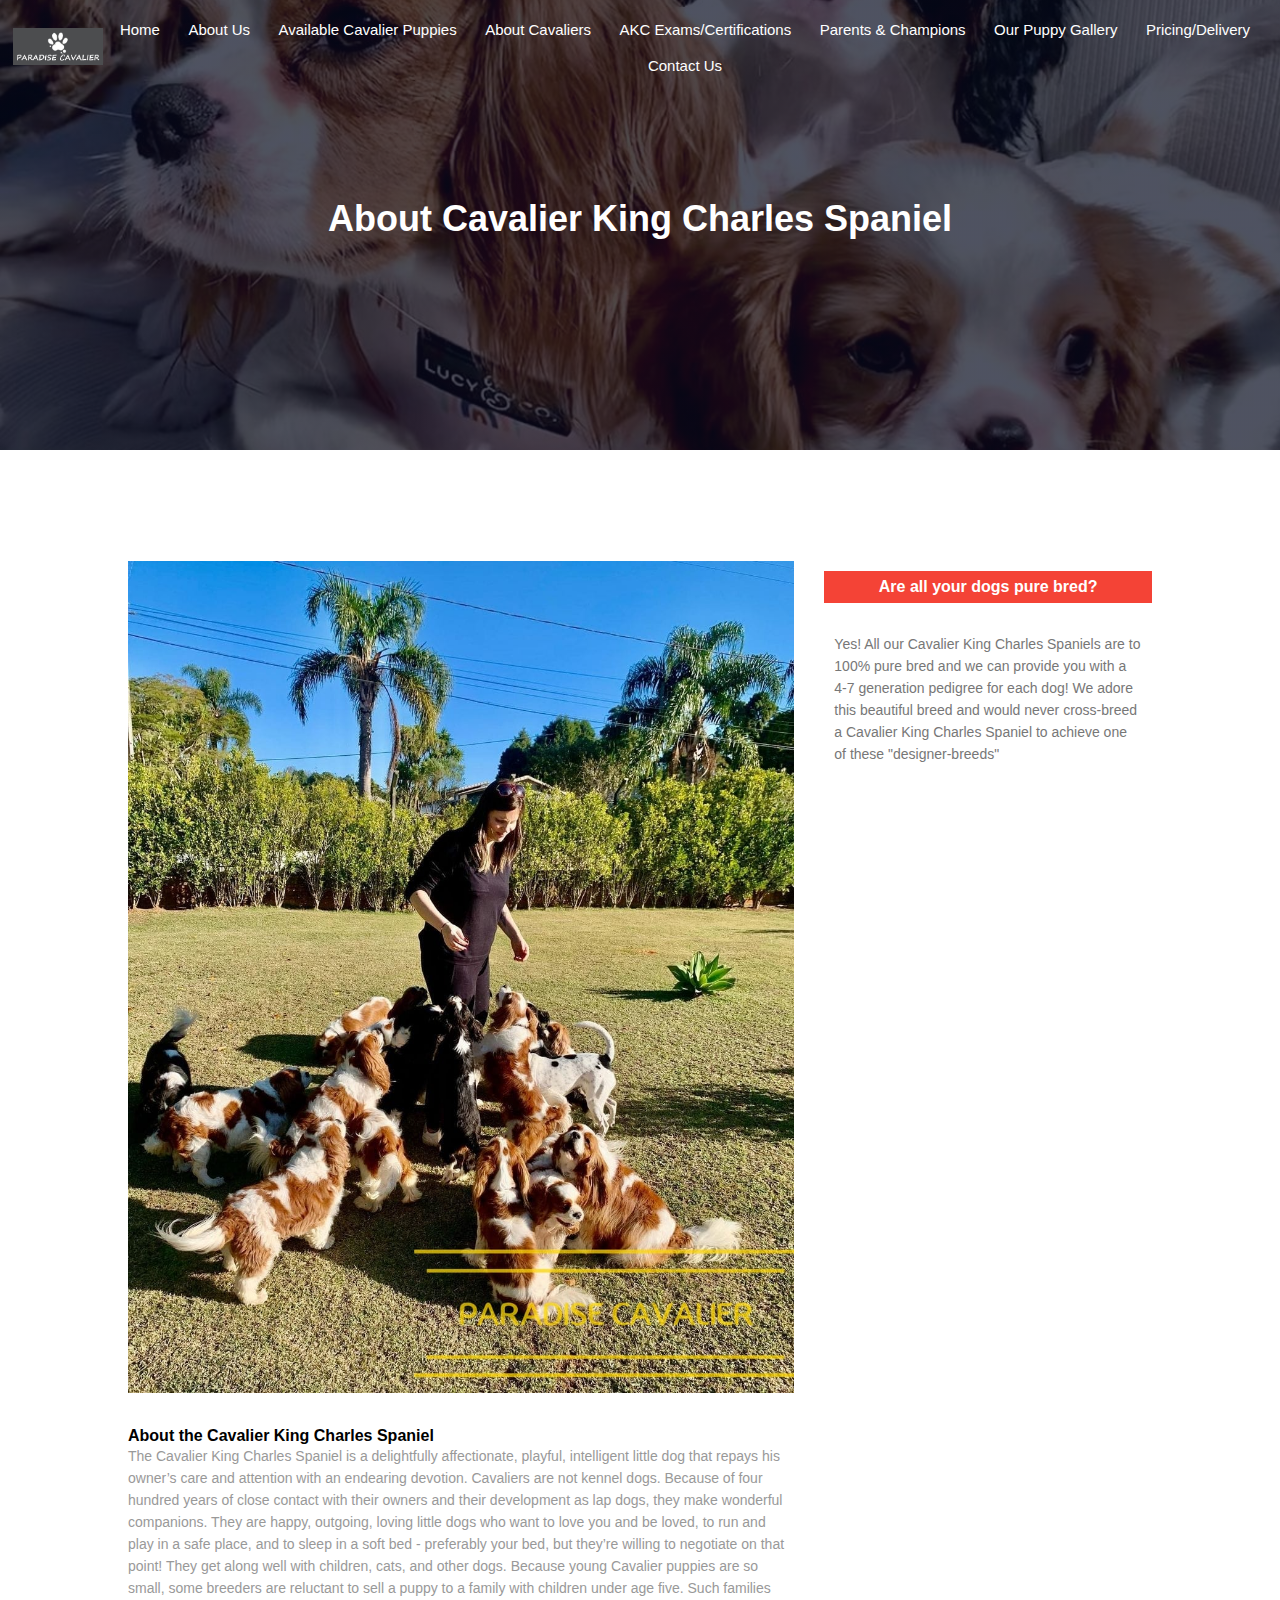
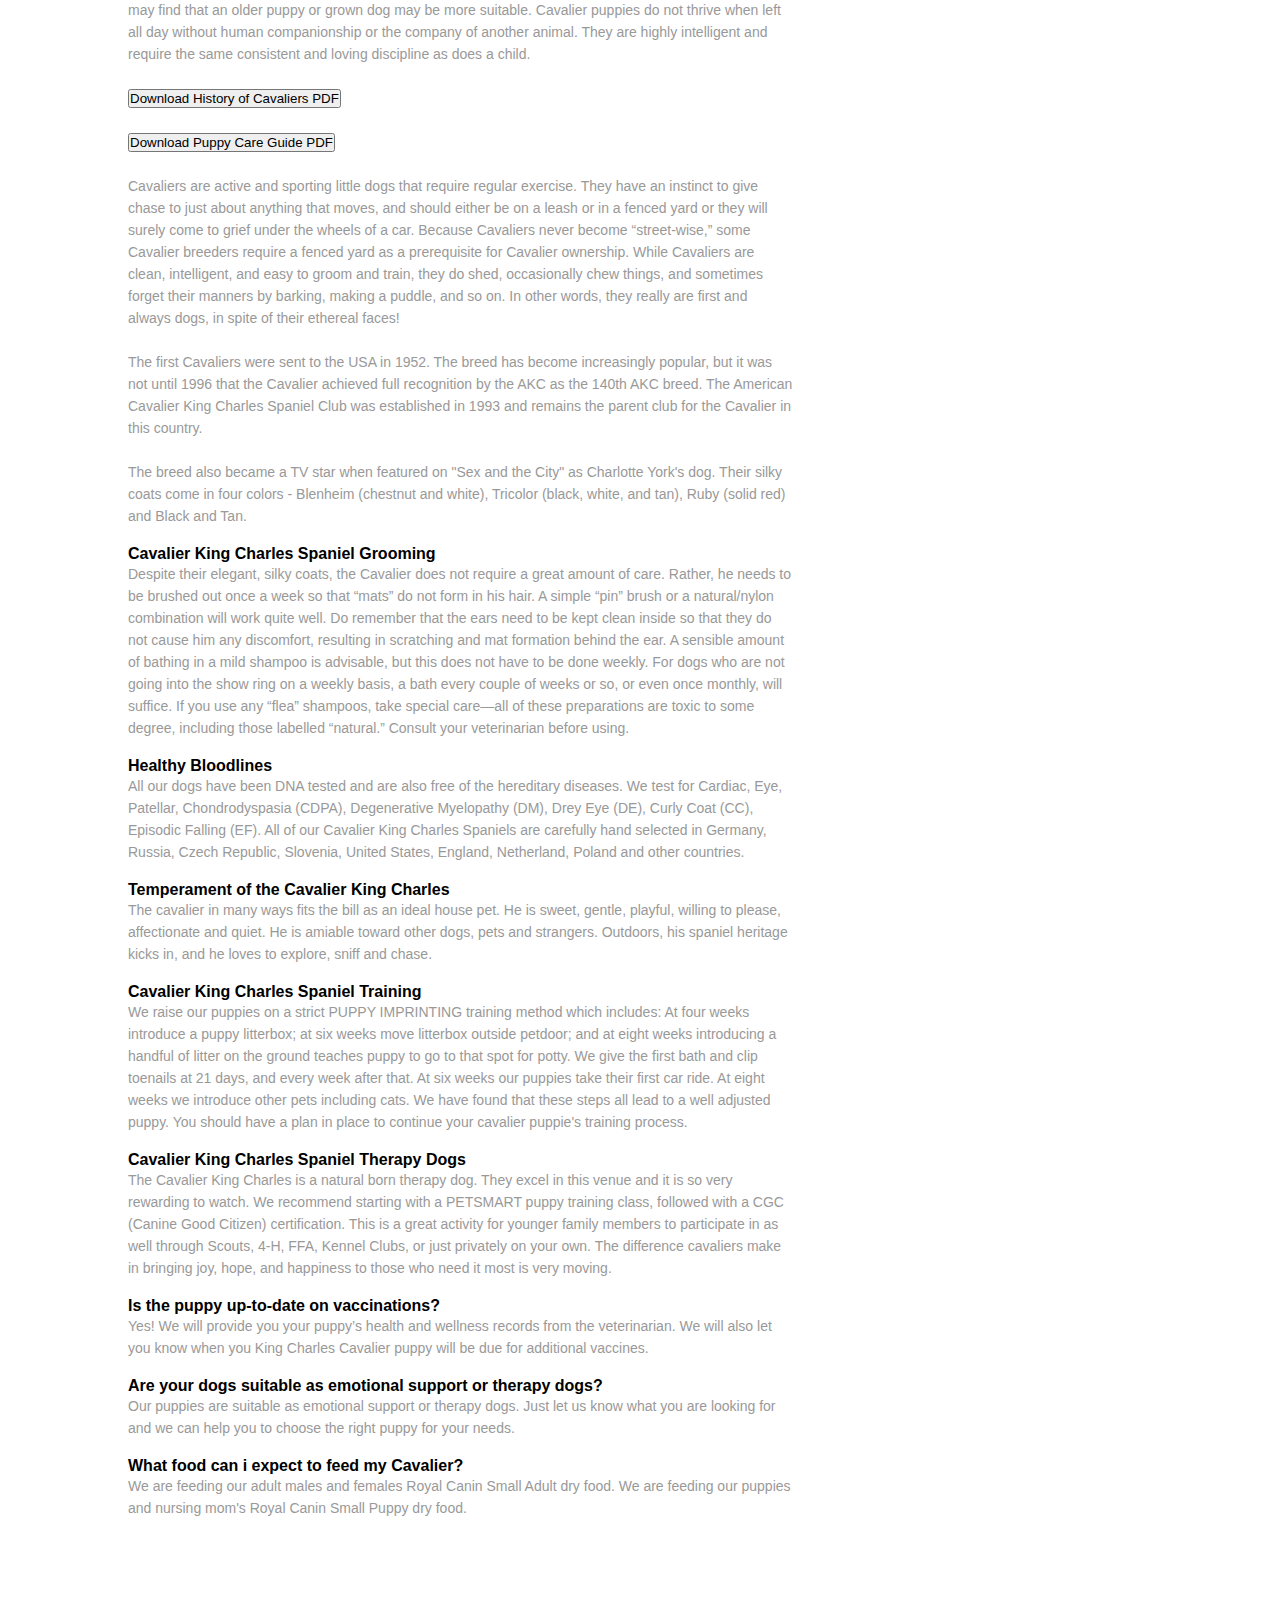
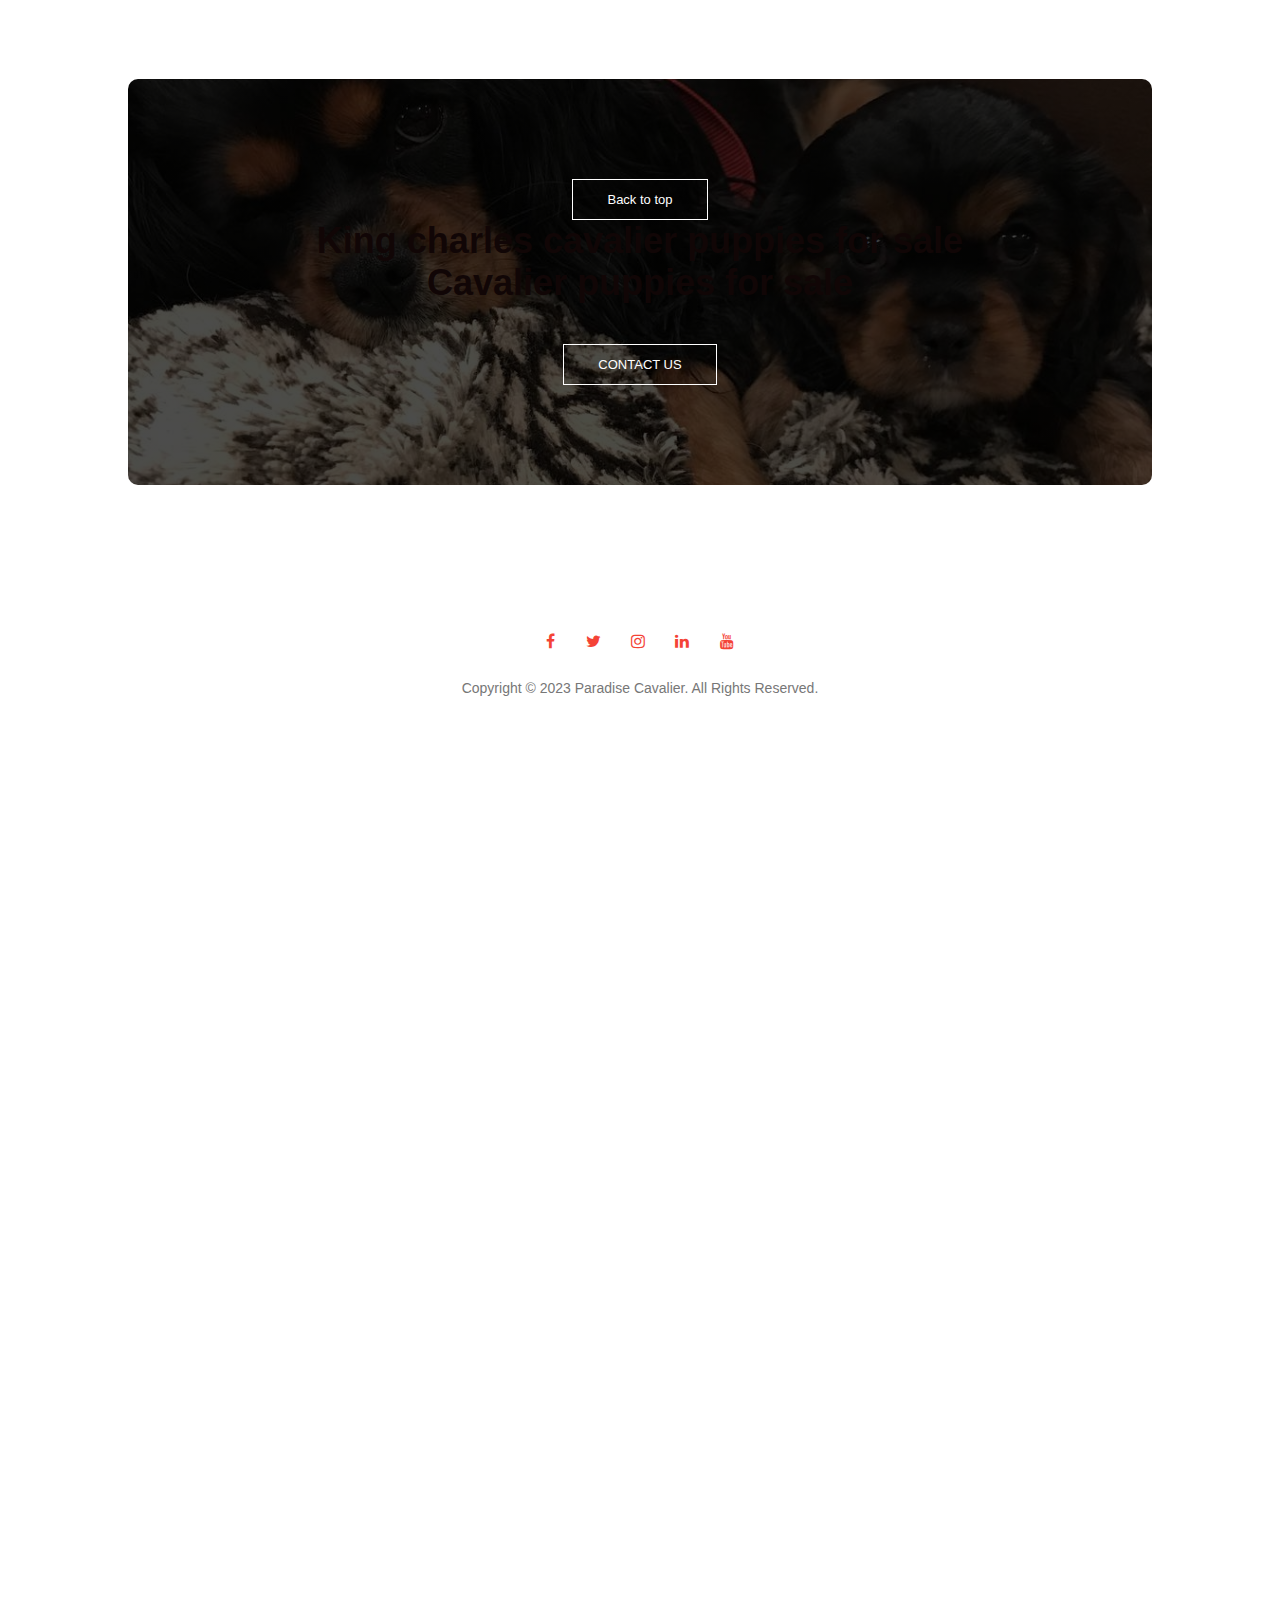
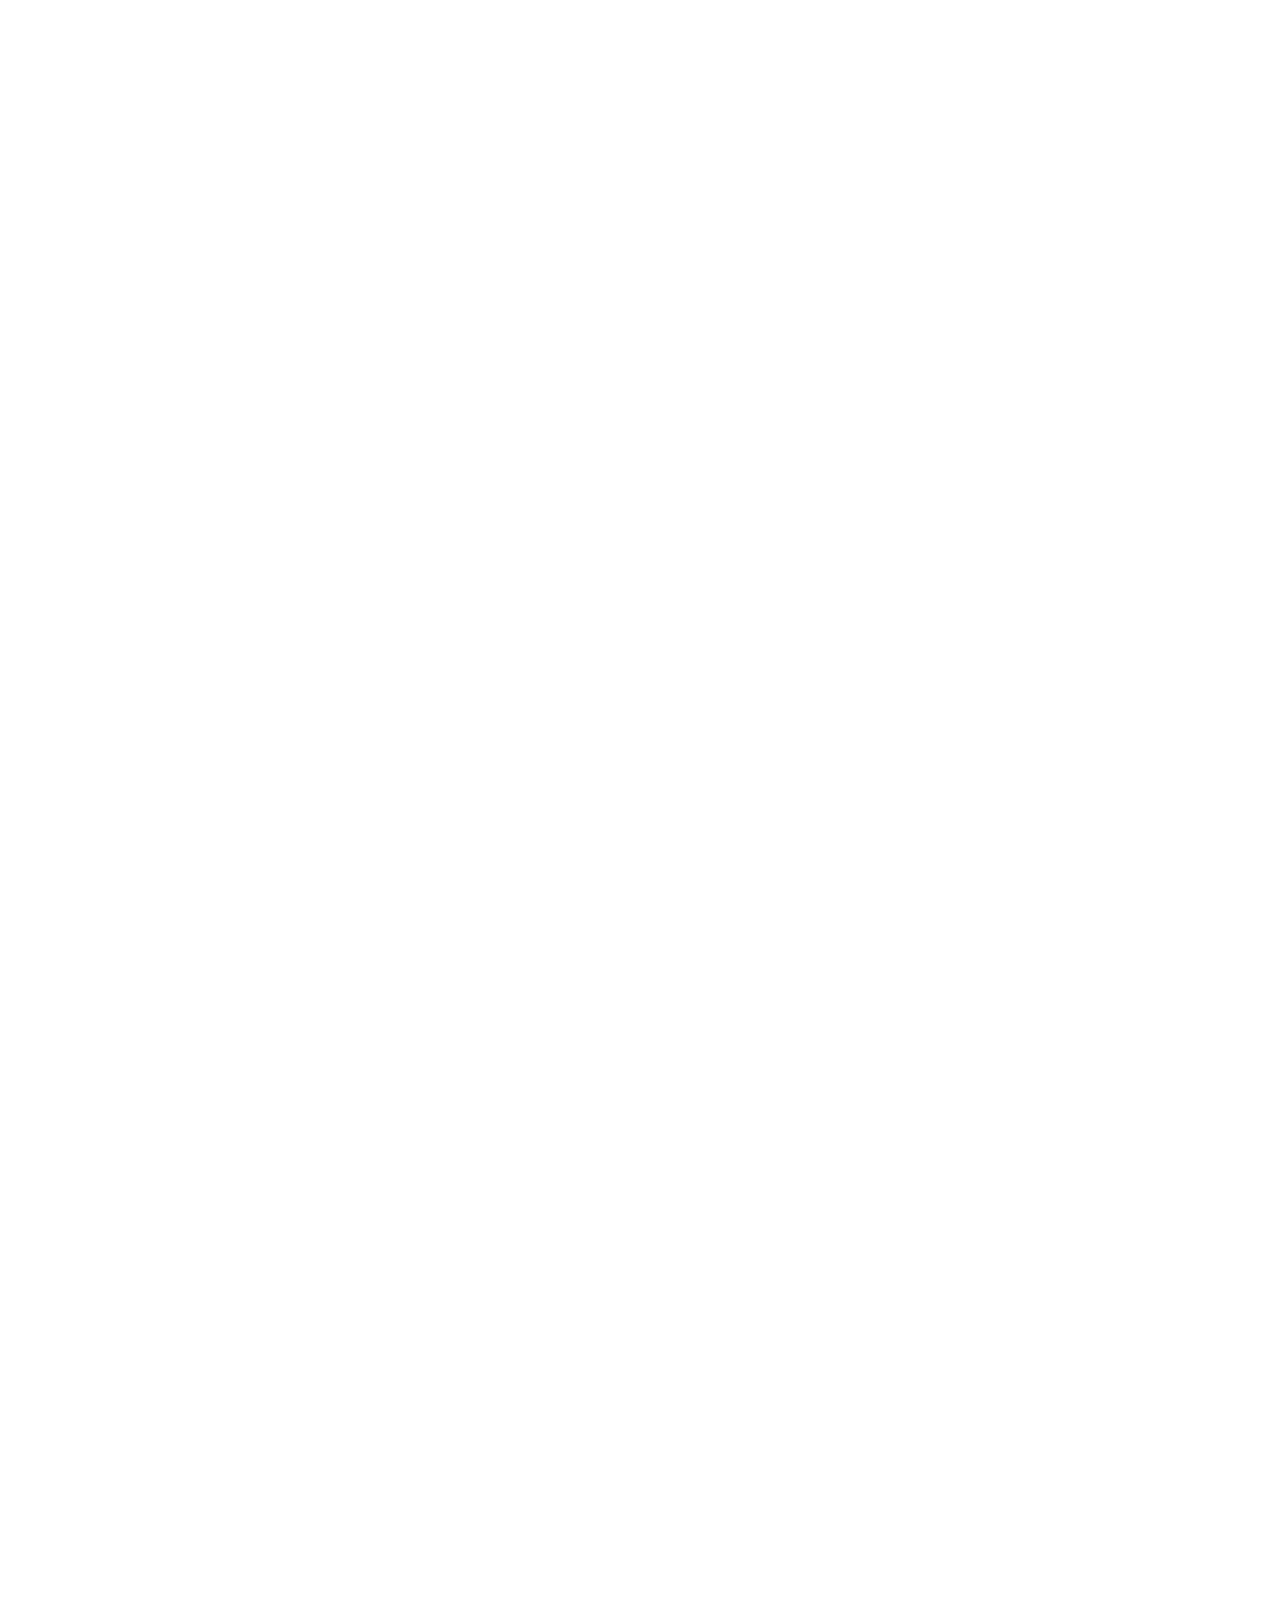
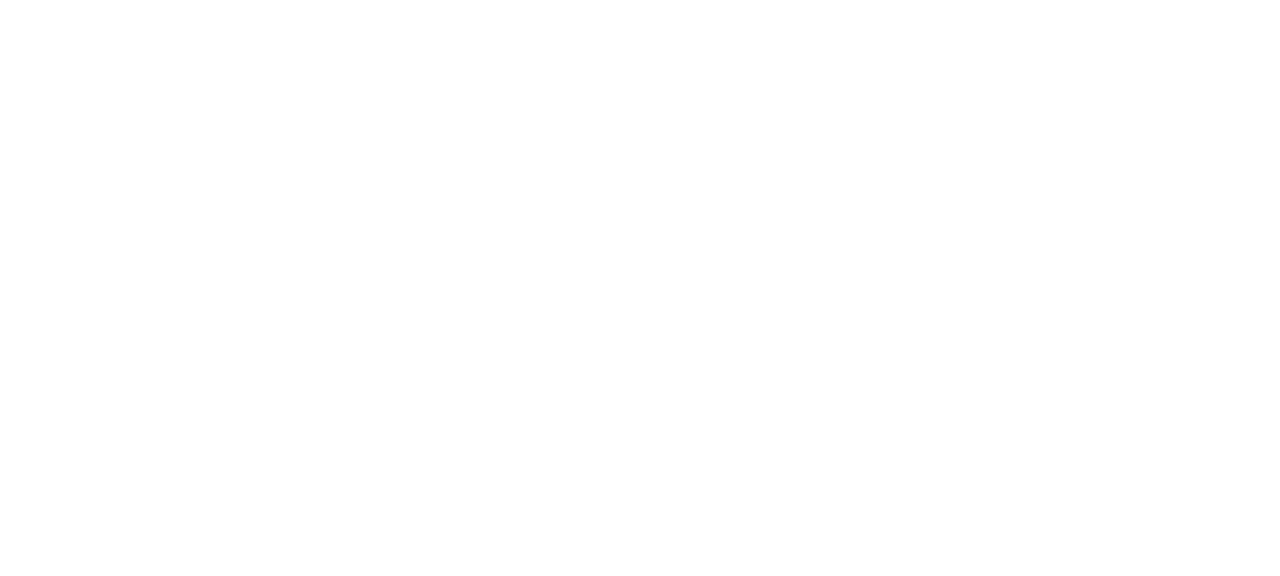
<file: blog1.html>
<!DOCTYPE html>
<html lang="en">
<head>
<meta name="viewport" content="width=device-width, initial-scale=1.0">
<title>King charles cavalier puppies for sale - Cavalier puppies for sale</title>
<meta name="description" content="We strive to breed the very best Cavalier puppies for sale with sweet outgoing personalities and we take extra time in evaluating each puppy to ensure they are placed in the appropriate home.">
<meta name="Keywords" content="king charles cavalier puppies for sale, king charles cavalier puppies for sale near me, king charles cavalier puppies for sale melbourne, king charles cavalier puppies for sale qld, king charles cavalier puppies for sale victoria, king charles cavalier puppies for sale gumtree, king charles cavalier puppies for sale sydney, king charles cavalier puppies for sale australia, king charles cavalier puppies for sale uk, king charles cavalier puppies for sale adelaide, king charles cavalier puppies for sale albury wodonga, king charles cavalier puppies for sale arkansas, king charles cavalier puppies for sale arizona, king charles cavalier puppies for sale nsw, king charles cavalier puppies for sale bc, king charles cavalier puppies for sale brisbane, king charles cavalier puppies for sale ballarat, king charles cavalier puppies for sale birmingham, king charles cavalier puppies for sale black and tan, king charles cavalier puppies for sale bristol, king charles cavalier bichon puppies for sale, cavalier king charles puppies for sale bournemouth, king charles cavalier puppies for sale colorado, king charles cavalier puppies for sale cornwall, king charles cavalier puppies for sale california, king charles cavalier puppies for sale cheap, king charles cavalier spaniel for sale california, king charles cavalier puppies for sale south carolina, cavalier king charles cavalier puppies for sale, king charles spaniel puppies for sale cardiff, king charles cavalier puppies for sale devon, king charles cavalier puppies for sale dublin, king charles cavalier puppies for sale darwin, king charles cavalier puppies for sale san diego, king charles cavalier puppies for sale in dubbo, king charles cavalier puppies for sale in south dakota, cavalier king charles puppies for sale dorset, cavalier king charles puppies for sale derbyshire, king charles cavalier puppies for sale essex, king charles cavalier puppies for sale east sussex, king charles cavalier puppies for sale new england, king charles cavalier puppies for sale north east england, king charles spaniel puppies for sale england, king charles spaniel puppies for sale edmonton, cavalier king charles spaniel puppies for sale edinburgh, cavalier king charles spaniel puppies for sale east sussex, king charles cavalier puppies for sale florida, king charles cavalier puppies for sale tampa fl, cavalier king charles puppies for sale, cavalier king charles spaniel for sale florida, cavalier king charles spaniel for sale fort worth, cavalier king charles spaniel for sale falkirk, cavalier king charles spaniel for sale fife, cavalier king charles spaniel for sale facebook, king charles cavalier puppies for sale geelong, king charles cavalier puppies for sale georgia, king charles cavalier puppies for sale gold coast, king charles cavalier puppies for sale gumtree melbourne, king charles cavalier puppies for sale gympie, king charles cavalier puppies for sale glasgow, king charles cavalier puppies for sale nsw gumtree, king charles cavalier puppies for sale houston, king charles cavalier puppies for sale hampshire, king charles cavalier puppies for sale hull, king charles cavalier puppies for sale hertfordshire, king charles cavalier puppies for sale new hampshire, king charles cavalier puppies for sale coffs harbour, king charles spaniel puppies for sale hull, cavalier king charles spaniel puppies for sale hoobly, king charles cavalier puppies for sale in pa, king charles cavalier puppies for sale iowa, king charles cavalier puppies for sale ireland, king charles cavalier puppies for sale indiana, king charles cavalier puppies for sale in melbourne, king charles cavalier puppies for sale in ohio, king charles cavalier puppies for sale in michigan, king charles cavalier puppies for sale in mississippi, king charles cavalier puppies for sale jacksonville fl, king charles cavalier puppies for sale in new jersey, cavalier king charles spaniel puppies for sale johannesburg, king charles spaniel for sale jacksonville fl, jack russell x king charles cavalier puppies for sale, cavalier king charles spaniel puppies for sale in jacksonville fl, cavalier king charles spaniel cross jack russell puppies for sale, cavalier king charles puppies cost, king charles cavalier puppies for sale kent, king charles cavalier puppies for sale in oregon, king charles cavalier puppies for sale in texas, king charles cavalier puppies for sale in wisconsin, king charles cavalier puppies for sale london, king charles cavalier puppies for sale los angeles, king charles cavalier puppies for sale liverpool, king charles cavalier puppies for sale louisiana, king charles cavalier puppies for sale lancaster, king charles cavalier puppies for sale leicester, king charles cavalier puppies for sale mn, king charles cavalier puppies for sale minnesota, king charles cavalier puppies for sale massachusetts, king charles cavalier puppies for sale missouri, king charles cavalier puppies for sale maryland, king charles cavalier puppies for sale michigan, king charles cavalier puppies for sale melbourne victoria, king charles cavalier puppies for sale nz, king charles cavalier puppies for sale newcastle, king charles cavalier puppies for sale new york, king charles cavalier puppies for sale near maryland, king charles cavalier puppies for sale northern ireland, king charles cavalier puppies for sale ohio, king charles cavalier puppies for sale oklahoma, king charles cavalier puppies for sale ontario, king charles cavalier puppies for sale oregon, king charles cavalier puppies for sale on long island, king charles cavalier spaniel for sale oregon, king charles cavalier puppies for sale perth, king charles cavalier puppies for sale perth wa, king charles cavalier puppies for sale pennsylvania, king charles cavalier puppies for sale port macquarie, king charles cavalier puppies for sale price, king charles cavalier spaniel for sale philippines, king charles cavalier puppies for sale trading post, king charles cavalier puppies for sale in pembrokeshire, king charles cavalier spaniel puppies for sale qld, king charles spaniel puppies for sale qld, cavalier king charles spaniel puppies for sale quebec, king charles cavalier spaniel breeders queensland, king charles cavalier breeders queensland, cost of a king charles cavalier puppy, king charles cavalier puppies for sale rochester ny, king charles cavalier puppies for sale in ri, ruby king charles cavalier puppies for sale, rescue king charles cavalier puppies for sale, ruby king charles cavalier puppies for sale near me, red king charles cavalier puppies for sale, king charles spaniel puppies for sale reading, cavalier king charles spaniel puppies for sale riverside ca, king charles cavalier puppies for sale scotland, king charles cavalier spaniel puppies for sale, king charles cavalier spaniel puppies for sale near me, king charles cavalier spaniel puppies for sale in california, king charles cavalier spaniel puppies for sale in michigan, king charles cavalier spaniel puppies for sale in ohio, king charles cavalier puppies for sale texas, king charles cavalier puppies for sale tennessee, king charles cavalier puppies for sale tasmania, king charles cavalier puppies for sale taree, king charles cavalier puppies for sale townsville, king charles cavalier puppies for sale tamworth, king charles cavalier puppies for sale utah, king charles cavalier spaniel puppies for sale utah, cavalier king charles puppies for sale usa, cavalier king charles spaniel puppies for sale under $500, cavalier king charles spaniel puppies for sale under $1 000, cavalier king charles spaniel puppies for sale under 1000, cavalier king charles cross puppies for sale uk, king charles cavalier puppies for sale vancouver, king charles cavalier puppies for sale virginia, king charles cavalier dogs for sale victoria, cavalier king charles spaniel puppies for sale victoria australia, cavalier king charles spaniel puppies for sale vancouver bc, cavalier king charles spaniel for sale vancouver wa, king charles cavalier puppies for sale wisconsin, king charles cavalier puppies for sale wales, king charles cavalier puppies for sale wa, king charles cavalier puppies for sale washington state, king charles cavalier puppies for sale western australia, king charles cavalier puppies for sale west sussex, king charles cavalier x puppies for sale, king charles cavalier x poodle puppies for sale, king charles cavalier x maltese puppies for sale, king charles cavalier x shih tzu puppies for sale, king charles cavalier x toy poodle puppies for sale, king charles cavalier x cocker spaniel for sale, cavalier king charles x pug puppies for sale uk, king charles cavalier puppies for sale vic, cavalier king charles spaniel puppies for sale in new zealand, genetic problems with king charles cavaliers, how much does a cavalier king charles spaniel puppy cost, king charles spaniel puppies for sale near me, cavalier king charles spaniel puppies for sale near me cheap, cavalier king charles spaniel for sale near me cheap, king charles cavalier spaniel breeders near me, king charles cavalier puppy breeders near me, teacup cavalier king charles spaniel puppies for sale near me, king charles cavalier puppies for sale victoria australia, king charles cavalier spaniel for sale alabama, 
black and tan cavalier king charles spaniel puppies for sale near me, how much is a cavalier king charles spaniel puppy cost, cavalier king charles puppies for sale near birmingham alabama, chocolate cavalier king charles spaniel for sale near me, king charles cocker spaniel for sale near me, how much does a king cavalier dog cost, cavalier king charles puppies for sale near halesowen, cavalier king charles puppies for sale near hinckley, cavalier king charles puppies for sale near loughborough, cavalier king charles mix puppies for sale near me, king charles cavalier puppies for sale nc, ruby cavalier king charles spaniel puppies for sale near me, retired cavalier king charles spaniel for sale near me, ruby cavalier king charles spaniel for sale near me, cavalier king charles spaniel mix puppies for sale near me, teacup cavalier king charles puppies for sale near me, cavalier puppies for sale, king charles cavalier puppies for sale south yorkshire, king charles cavalier breeders melbourne, king charles cavalier melbourne for sale,cavalier puppies, cavalier puppies for sale nsw, cavalier puppies for sale victoria, cavalier puppies for sale qld, cavalier puppies for sale melbourne, cavalier puppies texas, cavalier puppies perth, cavalier puppies for sale ohio, cavalier puppies arizona, cavalier puppies adelaide, cavalier puppies alberta, cavalier puppies available, cavalier puppies alabama, cavalier puppies arkansas, cavalier puppies akc, cavalier puppies austin, cavalier puppies brisbane, cavalier puppies bc, cavalier puppies black and tan, cavalier puppies blenheim, cavalier puppy biting, cavalier puppy buy, cavalier bichon puppies for sale, cavalier bichon puppies, cavalier puppies california, cavalier puppies colorado, cavalier puppies calgary, cavalier puppies chicago, cavalier puppies cornwall, cavalier puppies craigslist, cavalier puppy cut, cavalier cross puppies, cavalier puppies devon, cavalier puppies dogzonline, cavalier puppy development, cavalier puppy diarrhea, cavalier puppy diet, cavalier king charles spaniel dog, cavalier king charles spaniel do they shed, cavalier king charles spaniel diseases, cavalier puppies essex, cavalier puppy eye discharge, cavalier puppy eyes, cavalier king charles spaniel energy level, cavalier king charles spaniel excessive panting, cavalier king charles spaniel edmonton, cavalier king charles spaniel eating habits, cavalier king charles spaniel exercise, cavalier puppies florida, cavalier puppies for sale florida, cavalier puppies georgia, cavalier puppies gumtree, cavalier puppies glasgow, cavalier puppies gold coast, cavalier puppies greenville sc, cavalier puppies ga, cavalier puppy growth chart, cavalier puppies houston, cavalier puppies hampshire, cavalier puppy heart murmur, cavalier puppy harness size, cavalier puppy harness, cavalier king charles spaniel health issues, cavalier king charles spaniel health problems, cavalier king charles spaniel hypoallergenic, cavalier puppies iowa, cavalier puppies illinois, cavalier puppies ireland, cavalier puppies indiana, cavalier puppies in ohio, cavalier puppies in oregon, cavalier puppies idaho, cavalier puppies in michigan, cavalier puppies jacksonville fl, cavalier puppies jacket, cavalier puppy jumping, cavalier king charles spaniel jacksonville fl, cavalier king charles spaniel jack russell mix, cavalier king charles spaniel jual, cavalier king charles spaniel job, spaniel puppies johannesburg, cavalier puppies kennel club, cavalier king puppies for sale, cavalier king puppies, cavalier king puppies for sale near me, puppies cavalier king charles, cavalier king charles spaniel kijiji, cavalier king charles spaniel korone, spaniel puppies kennel club, cavalier puppies lancaster pa, cavalier puppies los angeles, cavalier puppies london, cavalier puppies louisiana, cavalier puppies las vegas, cavalier puppies long island, cavalier puppies lancashire, cavalier puppies liverpool, cavalier puppies michigan, cavalier puppies minnesota, cavalier puppies mn, cavalier puppies melbourne, cavalier puppies massachusetts, cavalier puppies missouri, cavalier puppies maryland, cavalier mix puppies, cavalier puppies near me, cavalier puppies nc, cavalier puppies new jersey, cavalier puppies nsw, cavalier puppies new york, cavalier puppies northern ireland, cavalier puppies nottingham, cavalier puppies norfolk, cavalier puppies oregon, cavalier puppies ohio, cavalier puppies oklahoma, cavalier puppies ontario, cavalier king charles spaniel ontario, cavalier king charles spaniel ohio, cavalier king charles spaniel origin, cavalier king charles spaniel ottawa, cavalier puppies price, cavalier puppies pa, cavalier puppies playing, cavalier king charles spaniel price, cavalier king charles spaniel price in india, cavalier king charles spaniel pros and cons, cavalier king charles spaniel poodle mix, cavalier puppies qld, cavalier puppies quakertown pa, cavalier breeders qld, cavalier king charles spaniel quebec, cavalier king charles spaniel qld, cavalier king charles spaniel queen elizabeth, cavalier king charles spaniel queen's kiss, cavalier king charles spaniel queen victoria, cavalier puppies rescue, cavalier puppies ruby, cavalier puppies rochester ny, cavalier puppy rescue uk, cavalier puppy royal canin, cavalier ruby puppies for sale, cavalier rescue puppies ireland, cavalier retriever puppies for sale, cavalier puppies scotland, cavalier puppies sydney, cavalier puppies south carolina, cavalier puppies san diego, spaniel puppies for sale, cavalier king charles spaniel signs of dying, cavalier king charles spaniel shedding, cavalier puppies tennessee, cavalier puppies trading post, cavalier puppy training, cavalier puppy teething age, cavalier puppy temperament, cavalier puppy tricolor, cavalier puppy tricolour, cavalier puppies uk, cavalier puppies utah, cavalier puppies under $500, cavalier puppy uglies, cavalier puppy umbilical hernia, cavalier king charles spaniel utah, spaniel puppies uk, cavalier king charles spaniel upstate ny, cavalier puppies victoria, cavalier puppies vancouver, cavalier puppies video, cavalier puppies virginia, cavalier puppies vermont, cavalier puppies va, cavalier puppy vaccines, cavalier puppy vomiting, cavalier puppies washington, cavalier puppies wisconsin, cavalier puppies wa, cavalier puppy weight chart, cavalier puppy weight, cavalier puppy weight calculator, cavalier puppy with heart murmur, cavalier king charles spaniel wisconsin, cavalier x puppies for sale, cavalier x puppies for sale australia, cavalier x puppies, cavalier x puppies for sale nsw, cavalier x puppies for sale perth, cavalier x puppies for sale victoria, cavalier king charles spaniel x poodle, cavalier king charles spaniel x bichon frise, cavalier puppies youtube, cavalier puppies yorkshire, cavalier puppy yarraville, cavalier king charles spaniel yelps when picked up, cavalier king charles spaniel youtube, cavalier king charles spaniel yorkie mix, spaniel puppies yorkshire, cavalier king charles spaniel yorkie mix for sale, cavalier puppies nz, cavalier king charles spaniel züchter, cavalier king charles spaniel züchter nrw, cavalier king charles spaniel züchter bayern, cavalier king charles spaniel züchter österreich, cavalier king charles spaniel züchter niedersachsen, cavalier king charles spaniel züchter baden-württemberg, cavalier king charles spaniel züchter steiermark, cavalier puppies for sale nsw gumtree, spaniel puppies for sale nsw, cavalier king charles spaniel puppies for sale nsw sydney, maltese x cavalier puppies for sale nsw, cavalier king charles spaniel breeders puppies for sale nsw, beagle x cavalier puppies for sale nsw, cavalier nsw, brittany spaniel puppies for sale nsw, how much is a puppy in australia, how much is a cavoodle puppy in australia, cost of a pug puppy in australia, cavalier king charles spaniel puppies for sale nsw, cocker spaniel puppies for sale nsw, cocker spaniel puppies for sale nsw gumtree, cocker spaniel puppies for sale nsw trading post, spaniel cross puppies for sale nsw, field spaniel puppies for sale nsw, synonym for puppy, how much should a cavachon puppy cost, cavalier disregard meaning, cavalier puppies for sale in nsw, cocker spaniel puppies for sale in nsw, king charles cavalier puppies for sale newcastle nsw, mature cavalier king charles spaniel for sale nsw, cavalier king charles spaniel for sale newcastle nsw, cocker spaniel puppies for sale newcastle nsw, how much does it cost to neuter your puppy, pug x cavalier puppies for sale nsw, cavalier king charles spaniel puppy for sale nsw, cocker spaniel puppies for sale sydney nsw, cavalier shih tzu puppies for sale nsw, springer spaniel puppies for sale nsw, tibetan spaniel puppies for sale nsw, cavalier mix puppies for sale near me, cavaliers puppies for sale near me, spaniel puppies for sale victoria, cavalier king charles spaniel for sale victoria bc, cavalier dogs for sale victoria, cavalier cross puppies for sale victoria, king cavalier puppies for sale victoria, cocker spaniel puppies for sale victoria, mature cavalier king charles spaniel for sale victoria, springer spaniel puppies for sale victoria, cavalier king charles spaniel for sale victoria australia, cocker spaniel puppies for sale victoria australia, how much do cavachon puppies cost, cocker spaniel puppies for sale victoria bc, springer spaniel puppies for sale victoria bc, brittany spaniel puppies for sale victoria gumtree, cavalier king charles spaniel puppies for sale victoria, field spaniel puppies for sale victoria, how much should i pay for a cavachon puppy, cavalier victoria, cavalier puppies for sale in victoria, cocker spaniel puppies for sale in victoria, golden cocker spaniel puppies for sale in victoria, cavalier king charles spaniel puppies for sale melbourne victoria, cocker spaniel puppies for sale victoria melbourne, cavalier verb definition, tibetan spaniel puppies for sale victoria, 
cavalier puppies for sale, cavalier puppies for sale nsw, cavalier puppies for sale victoria, cavalier puppies for sale qld, cavalier puppies for sale melbourne, cavalier puppies for sale ohio, cavalier puppies for sale florida, cavalier puppies for sale sydney, cavalier puppies for sale perth, cavalier puppies for sale nsw gumtree, spaniel puppies for sale nsw, cavalier king charles spaniel puppies for sale nsw sydney, cavalier x puppies for sale nsw, maltese x cavalier puppies for sale nsw, king charles cavalier puppies for sale nsw gumtree, cavalier king charles spaniel breeders puppies for sale nsw, beagle x cavalier puppies for sale nsw, cavalier nsw, brittany spaniel puppies for sale nsw, how much is a puppy in australia, how much is a cavoodle puppy in australia, cost of a pug puppy in australia, cavalier king charles spaniel puppies for sale nsw, cocker spaniel puppies for sale nsw, cocker spaniel puppies for sale nsw gumtree, cocker spaniel puppies for sale nsw trading post, spaniel cross puppies for sale nsw, field spaniel puppies for sale nsw, synonym for puppy, how much should a cavachon puppy cost, cavalier disregard meaning, cavalier puppies for sale in nsw, cocker spaniel puppies for sale in nsw, king charles cavalier puppies for sale newcastle nsw, mature cavalier king charles spaniel for sale nsw, cavalier king charles spaniel for sale newcastle nsw, cocker spaniel puppies for sale newcastle nsw, how much does it cost to neuter your puppy, pug x cavalier puppies for sale nsw, cavalier king charles spaniel puppy for sale nsw, cocker spaniel puppies for sale sydney nsw, cavalier shih tzu puppies for sale nsw, springer spaniel puppies for sale nsw, tibetan spaniel puppies for sale nsw, cavalier mix puppies for sale near me, cavaliers puppies for sale near me, spaniel puppies for sale victoria, cavalier king charles spaniel for sale victoria bc, cavalier dogs for sale victoria, cavalier cross puppies for sale victoria, king cavalier puppies for sale victoria, cocker spaniel puppies for sale victoria, mature cavalier king charles spaniel for sale victoria, springer spaniel puppies for sale victoria, cavalier king charles spaniel for sale victoria australia, cocker spaniel puppies for sale victoria australia, how much do cavachon puppies cost, cocker spaniel puppies for sale victoria bc, springer spaniel puppies for sale victoria bc, brittany spaniel puppies for sale victoria gumtree, cavalier king charles spaniel puppies for sale victoria, cavalier king charles spaniel puppies for sale victoria australia, king charles cavalier puppies for sale melbourne victoria, cavalier puppies victoria, field spaniel puppies for sale victoria, how much should i pay for a cavachon puppy, cavalier victoria, cavalier puppies for sale in victoria, cocker spaniel puppies for sale in victoria, golden cocker spaniel puppies for sale in victoria, cavalier king charles spaniel puppies for sale melbourne victoria, cocker spaniel puppies for sale victoria melbourne, cavalier verb definition, tibetan spaniel puppies for sale victoria, cavalier x puppies for sale victoria, cavalier king charles spaniel for sale qld, spaniel puppies for sale qld, cavalier cross puppies for sale qld, king cavalier puppies for sale qld, spaniel puppies for sale brisbane, cocker spaniel puppies for sale qld, springer spaniel puppies for sale qld, tibetan spaniel puppies for sale qld, cavalier king charles spaniel puppies for sale qld, cavalier king charles spaniel puppies for sale queensland, cocker spaniel puppies for sale qld trading post, cavalier king charles spaniel puppies for sale brisbane, cavalier cross puppies for sale brisbane, cavalier king charles spaniel for sale in qld, cavalier king charles spaniel puppies for sale in queensland, cocker spaniel puppies for sale in qld, how much do cavapoo puppies cost uk, how much does it cost for a puppy to be neutered, cheap cavoodle puppies for sale qld, tibetan spaniel puppies for sale queensland, spaniel puppies for sale melbourne, cavalier puppies for sale vic, beagle x cavalier puppies for sale melbourne, cavalier x maltese puppies for sale melbourne, cavalier king charles spaniel for sale au, spaniel puppies for sale vic, cocker spaniel puppies for sale melbourne, cavalier puppies melbourne, cavalier melbourne, brittany spaniel puppies for sale melbourne, cavalier king charles spaniel puppies for sale melbourne, cocker spaniel puppies for sale melbourne fl, cavalier king charles spaniel puppies for sale vic, king charles cavalier puppies for sale gumtree melbourne, cocker spaniel puppies for sale in melbourne, cavaliers for sale melbourne, king cavalier puppies for sale vic, cavalier king charles spaniel puppy for sale melbourne, springer spaniel puppies for sale melbourne, cavalier x shih tzu puppies for sale melbourne, tibetan spaniel puppies for sale melbourne, cocker spaniel puppies for sale melbourne victoria, spaniel puppies for sale ohio, cocker spaniel puppies for sale ohio, clumber spaniel puppies for sale ohio, cavalier king charles spaniel for sale columbus ohio, springer spaniel puppies for sale ohio, brittany spaniel puppies for sale ohio, cavalier king charles spaniel for sale cincinnati ohio, cavalier king charles spaniel for sale dayton ohio, cavalier king charles puppies ohio, boykin spaniel puppies for sale ohio, cavalier king charles spaniel puppies for sale columbus ohio, cocker spaniel puppies for sale columbus ohio, cocker spaniel puppies for sale cincinnati ohio, brittany spaniel puppies for sale columbus ohio, cavalier king charles spaniel puppies for sale in cleveland ohio, cavalier king charles spaniel puppies for sale dayton ohio, cocker spaniel puppies for sale dayton ohio, cocker spaniel puppies for sale in ohio hoobly, cavalier puppies for sale in ohio, cocker spaniel puppies for sale in ohio, brittany spaniel puppies for sale in ohio, sussex spaniel puppies for sale in ohio, springer spaniel puppies for sale in ohio, boykin spaniel puppies for sale in ohio, field spaniel puppies for sale in ohio, cavalier king charles spaniel puppies for sale ohio, cavalier king charles puppies for sale in cincinnati ohio, cavalier king charles spaniel puppy for sale ohio, cavalier king charles spaniel for sale in toledo ohio, teacup cavalier king charles spaniel puppies for sale in ohio, cavalier king charles spaniel for sale florida, spaniel puppies for sale florida, cavalier king charles spaniel for sale fl, king charles cavalier puppies for sale florida, boykin spaniel puppies for sale florida, cocker spaniel puppies for sale florida, springer spaniel puppies for sale florida, clumber spaniel puppies for sale florida, cavalier puppies florida, brittany spaniel puppies for sale florida, cavalier king charles spaniel puppies for sale florida, cocker spaniel puppies for sale central florida, cavalier king charles spaniel puppies for sale in fl, cavalier king charles puppies for sale in central florida, cavalier puppies for sale in florida, cavalier king charles spaniel for sale in florida, spaniel puppies for sale in florida, cavalier king charles spaniel for sale in fl, cavalier king charles puppies for sale in florida, cocker spaniel puppies for sale in florida, brittany spaniel puppies for sale in florida, english springer spaniel puppies for sale jacksonville florida, king charles cavalier puppies for sale fl, cavalier king charles spaniel for sale orlando fl, cocker spaniel puppies for sale orlando fl, cavalier king charles puppies florida, retired cavalier king charles spaniel for sale florida, ruby cavalier puppies for sale near me, cavalier king charles spaniel for sale south florida, cocker spaniel puppies for sale south florida, cavalier king charles spaniel for sale tampa fl, cavalier king charles spaniel for sale in tallahassee fl, cocker spaniel puppies for sale tallahassee fl, tibetan spaniel puppies for sale florida, teacup cavalier king charles spaniel puppies for sale florida, spaniel puppies for sale sydney, ruby cavalier puppies for sale sydney, cavalier puppies for sale in sydney, cavalier x maltese puppies for sale sydney, cocker spaniel puppies for sale sydney, tibetan spaniel puppies for sale sydney, springer spaniel puppies for sale sydney, cavalier sydney, cavalier puppies sydney, cavalier king charles spaniel puppies for sale sydney, how much do corgi puppies cost in australia, cavalier stud sydney, cavalier king charles spaniel for sale in sydney, cocker spaniel puppies for sale in sydney, cavoodle puppies for sale sydney cheap, spaniel puppies for sale perthshire, cavalier x puppies for sale perth, king charles cavalier puppies for sale perth wa, cocker spaniel puppies for sale perth, tibetan spaniel puppies for sale perth, springer spaniel puppies for sale perth, cocker spaniel puppies for sale perth western australia, cocker spaniel puppies for sale perthshire, cavalier king charles spaniel for sale perth wa, cocker spaniel puppies for sale perth wa, cocker spaniel puppies for sale in perth and kinross, cavalier king charles puppies cost, cavalier puppies perth, cavalier for sale perth, cavalier king charles spaniel puppies for sale perth, cocker spaniel pup for sale perth, english cocker spaniel puppies for sale perth wa, cavalier puppies for sale in perth, tibetan spaniel puppies for sale in perth wa, cocker spaniel puppies for sale in perth, cavalier king charles spaniel for sale near perth, puppies for sale perth breeders, cavalier king charles spaniel puppies for sale perth wa.
cavalier king charles spaniel puppies, cavalier king charles spaniel puppies for sale, cavalier king charles spaniel puppies near me, cavalier king charles spaniel puppies for adoption, cavalier king charles spaniel puppies for sale in pa, cavalier king charles spaniel puppies for sale under $500, cavalier king charles spaniel puppies for sale ontario, cavalier king charles spaniel puppies for sale uk, cavalier king charles spaniel puppies for sale texas, cavalier king charles spaniel puppies adoption, cavalier king charles spaniel puppies arkansas, cavalier king charles spaniel puppies alabama, cavalier king charles spaniel puppies arizona, cavalier king charles spaniel puppies akc, cavalier king charles spaniel puppies austin texas, cavalier king charles spaniel puppies alaska, cavalier king charles spaniel puppies available in canada, cavalier king charles spaniel puppies black and tan, cavalier king charles spaniel puppies brisbane, cavalier king charles spaniel puppies buffalo ny, cavalier king charles spaniel puppies breeders, cavalier king charles spaniel puppies bc, cavalier king charles spaniel puppies breeders near me, cavalier king charles spaniel puppies bay area, cavalier king charles spaniel puppies blenheim, cavalier king charles spaniel puppies cost, cavalier king charles spaniel puppies colorado, cavalier king charles spaniel puppies california, cavalier king charles spaniel puppies colors, cavalier king charles spaniel puppies champdogs, cavalier king charles spaniel puppies craigslist, cavalier king charles spaniel puppies chicago, cavalier king charles spaniel puppies canada, cavalier king charles spaniel puppies denver co, cavalier king charles spaniel puppies delaware, cavalier king charles spaniel puppies dallas, cavalier king charles spaniel puppies dfw, cavalier king charles spaniel puppies do they shed, cavalier king charles spaniel puppies devon, cavalier king charles spaniel puppies devon and cornwall, cavalier king charles spaniel puppies edmonton, cavalier king charles spaniel puppies essex, cavalier king charles spaniel puppies edinburgh, cavalier king charles spaniel puppy exercise needs, cavalier king charles spaniel puppy energy, cavalier king charles spaniel for sale exeter, cavalier king charles spaniel for sale east sussex, cavalier king charles spaniel for sale east midlands, cavalier king charles spaniel puppies georgia, cavalier king charles spaniel puppies ga, cavalier king charles spaniel puppies gumtree, cavalier king charles spaniel puppies greenville sc, cavalier king charles spaniel puppies glasgow, cavalier king charles spaniel puppies gold coast, cavalier king charles spaniel puppy growth chart, cavalier king charles spaniel puppies houston, cavalier king charles spaniel puppies health problems, cavalier king charles spaniel puppies hypoallergenic, cavalier king charles spaniel puppies hampshire, cavalier king charles spaniel puppies hoobly, cavalier king charles spaniel puppies houston tx, cavalier king charles spaniel puppies how much, cavalier king charles spaniel puppies harvard il, cavalier king charles spaniel puppies indiana, cavalier king charles spaniel puppies iowa, cavalier king charles spaniel puppies in michigan, cavalier king charles spaniel puppies in utah, cavalier king charles spaniel puppies in pa, cavalier king charles spaniel puppies idaho, cavalier king charles spaniel puppies in texas, cavalier king charles spaniel puppies ireland, cavalier king charles spaniel for sale jacksonville fl, cavalier king charles spaniel for sale johannesburg, cavalier king charles spaniel puppies new jersey, cavalier king charles spaniel for sale new jersey, cavalier king charles spaniel for sale san jose ca, cavalier king charles spaniel cross jack russell puppies for sale, how much does a cavalier king charles spaniel puppy cost, cavalier king charles spaniel puppies uk, cavalier king charles spaniel puppies kc registered, cavalier king charles spaniel puppies kentucky, cavalier king charles spaniel puppies kansas, cavalier king charles spaniel for sale kent, cavalier king charles spaniel for sale kansas city, cavalier king charles spaniel for sale knoxville tn, cavalier king charles spaniel for sale kennel club, cavalier king charles spaniel puppies louisiana, cavalier king charles spaniel puppies los angeles, cavalier king charles spaniel puppies lancaster pa, cavalier king charles spaniel puppies london, cavalier king charles spaniel puppies las vegas, cavalier king charles spaniel puppies lexington ky, cavalier king charles spaniel puppies long island, cavalier king charles spaniel puppies lincolnshire,cavalier king charles spaniel puppies mn, cavalier king charles spaniel puppies michigan, cavalier king charles spaniel puppies massachusetts, cavalier king charles spaniel puppies minnesota, cavalier king charles spaniel puppies missouri, cavalier king charles spaniel puppies mississippi, cavalier king charles spaniel puppies melbourne, cavalier king charles spaniel puppies maine, cavalier king charles spaniel puppies nz, cavalier king charles spaniel puppies north carolina, cavalier king charles spaniel puppies nc, cavalier king charles spaniel puppies nj, cavalier king charles spaniel puppies nsw, cavalier king charles spaniel puppies northumberland, cavalier king charles spaniel puppies new england, cavalier king charles spaniel puppies ohio, cavalier king charles spaniel puppies oregon, cavalier king charles spaniel puppies orlando, cavalier king charles spaniel puppies ontario, cavalier king charles spaniel puppies oklahoma, cavalier king charles spaniel puppies omaha ne, cavalier king charles spaniel puppies okc, cavalier king charles spaniel puppies ottawa, cavalier king charles spaniel puppies price, cavalier king charles spaniel puppies perth, cavalier king charles spaniel puppies price in india, cavalier king charles spaniel puppies pictures, cavalier king charles spaniel puppies pennsylvania, cavalier king charles spaniel puppies playing, cavalier king charles spaniel puppies philadelphia, cavalier king charles spaniel puppies pros and cons, cavalier king charles spaniel puppies qld, cavalier king charles spaniel puppies queensland, cavalier king charles spaniel for sale quebec, show quality cavalier king charles spaniel puppies, how to take care of a cavalier king charles spaniel puppy, cavalier king charles spaniel puppies rescue, cavalier king charles spaniel puppies reno nv, cavalier king charles spaniel puppies rescue uk, cavalier king charles spaniel puppies richmond va, cavalier king charles spaniel puppies ruby, cavalier king charles spaniel puppies reputable breeders, cavalier king charles spaniel puppies rescue ohio, cavalier king charles spaniel puppies rochester ny, cavalier king charles spaniel puppies south carolina, cavalier king charles spaniel puppies southern california, cavalier king charles spaniel puppies sydney, cavalier king charles spaniel puppies scotland, cavalier king charles spaniel puppies san diego, cavalier king charles spaniel puppies spokane, cavalier king charles spaniel puppies seattle, cavalier king charles spaniel puppies texas, cavalier king charles spaniel puppies tn, cavalier king charles spaniel puppies trading post, cavalier king charles spaniel puppies toronto, cavalier king charles spaniel puppies tulsa ok, cavalier king charles spaniel puppies tulsa, cavalier king charles spaniel puppies to buy, cavalier king charles spaniel puppy training, cavalier king charles spaniel puppies utah, cavalier king charles spaniel puppies under 1000, cavalier king charles spaniel puppies usa, cavalier king charles spaniel for sale under $500, cavalier king charles spaniel for sale under $1 000, cavalier king charles spaniel for sale under $500 near me, cavalier king charles spaniel for sale under $800, cavalier king charles spaniel puppies virginia, cavalier king charles spaniel puppies victoria, cavalier king charles spaniel puppies video, cavalier king charles spaniel puppies virginia beach, cavalier king charles spaniel puppies vermont, cavalier king charles spaniel puppies vic, cavalier king charles spaniel for sale vancouver, cavalier king charles spaniel for sale vancouver wa, cavalier king charles spaniel puppies wisconsin, cavalier king charles spaniel puppies washington state, cavalier king charles spaniel puppies wolverhampton, cavalier king charles spaniel puppies washington, cavalier king charles spaniel puppies wa, cavalier king charles spaniel puppies washington dc, cavalier king charles spaniel puppies wi, cavalier king charles spaniel puppies wales, cavalier king charles spaniel x puppies, cavalier king charles spaniel x for sale, cavalier king charles spaniel cross puppies, cavalier king charles spaniel x puppies for sale, cavalier king charles x springer spaniel puppies, cavalier king charles spaniel x beagle puppies, cavalier king charles spaniel x poodle puppies, cavalier king charles spaniel x maltese puppies for sale, cavalier king charles spaniel puppies youtube, cavalier king charles spaniel puppies yorkshire, cavalier king charles spaniel for sale york, cavalier king charles spaniel puppies new york, cavalier king charles spaniel puppies west yorkshire, 
cavalier king charles spaniel puppies north yorkshire, cavalier king charles spaniel yorkie for sale, cavalier king charles spaniel for sale new york, cavalier king charles spaniel puppies for sale nz, how much is a cavalier king charles spaniel puppy cost, cavalier king charles spaniel puppies for sale california, cavalier king charles spaniel puppies for sale australia, cavalier king charles spaniel puppies for sale alberta, cavalier king charles spaniel puppies for sale alabama, cavalier king charles spaniel puppies for sale arkansas, cavalier king charles spaniel puppies for sale akc, cavalier king charles spaniel puppies for sale atlanta, cavalier king charles spaniel puppies for sale adelaide, cavalier king charles spaniel puppies for sale arizona, cavalier king charles spaniel puppies for sale bc, cavalier king charles spaniel puppies for sale bloomington indiana, cavalier king charles spaniel puppies for sale bay area, cavalier king charles spaniel puppies for sale by owner, cavalier king charles spaniel puppies for sale birmingham, cavalier king charles spaniel puppies for sale baton rouge, cavalier king charles spaniel puppies for sale breeder, cavalier king charles spaniel puppies for sale charleston sc, cavalier king charles spaniel puppies for sale craigslist, cavalier king charles spaniel puppies for sale colorado, cavalier king charles spaniel puppies for sale cornwall, cavalier king charles spaniel puppies for sale cheap, cavalier king charles spaniel puppies for sale calgary, cavalier king charles spaniel puppies for sale colorado springs, cavalier king charles spaniel puppies for sale devon, cavalier king charles spaniel puppies for sale doncaster, cavalier king charles spaniel puppies for sale dallas, cavalier king charles spaniel puppies for sale derby, cavalier king charles spaniel puppies for sale denver, cavalier king charles spaniel puppies for sale dorset, cavalier king charles spaniel puppies for sale dubai, cavalier king charles spaniel puppies for sale essex, cavalier king charles spaniel puppies for sale edinburgh, cavalier king charles spaniel puppies for sale east sussex, cavalier king charles spaniel puppies for sale europe, cavalier king charles spaniel puppies for sale edmonton, cavalier king charles spaniel puppies for sale east midlands, cavalier king charles spaniel puppies for sale east yorkshire, cavalier king charles spaniel puppies for sale in east texas, cavalier king charles spaniel puppies for sale facebook, cavalier king charles spaniel puppies for sale fresno ca, cavalier king charles spaniel puppies for sale san francisco, cavalier king charles spaniel puppies for sale tampa fl, cavalier king charles spaniel puppies for sale pensacola fl, cavalier king charles spaniel puppies for sale in jacksonville fl, cavalier king charles spaniel puppies for sale georgia, cavalier king charles spaniel puppies for sale gumtree, cavalier king charles spaniel puppies for sale gauteng, cavalier king charles spaniel puppies for sale grand rapids mi, cavalier king charles spaniel puppies for sale glasgow, cavalier king charles spaniel puppies for sale germany, cavalier king charles spaniel puppies for sale gold coast, cavalier king charles spaniel puppies for sale gloucestershire, cavalier king charles spaniel puppies for sale houston, cavalier king charles spaniel puppies for sale hoobly, cavalier king charles spaniel puppies for sale hampshire, cavalier king charles spaniel puppies for sale hawaii, cavalier king charles spaniel puppies for sale hertfordshire, cavalier king charles spaniel puppies for sale houston tx, teacup cavalier king charles spaniel puppies for sale houston, cavalier king charles spaniel puppies for sale in hartlepool, cavalier king charles spaniel puppies for sale in yorkshire, cavalier king charles spaniel puppies for sale indiana, cavalier king charles spaniel puppies for sale in iowa, cavalier king charles spaniel puppies for sale in michigan, cavalier king charles spaniel puppies for sale in georgia, cavalier king charles spaniel puppies for sale in florida, cavalier king charles spaniel puppies for sale in virginia, cavalier king charles spaniel puppies for sale johannesburg, cavalier king charles spaniel puppies for sale new jersey, cavalier king charles spaniel breeder jacksonville fl, cavalier king charles spaniel puppies for sale kent, cavalier king charles spaniel puppies for sale kennel club, cavalier king charles spaniel puppies for sale kentucky, cavalier king charles spaniel puppies for sale kansas city, cavalier king charles spaniel puppies for sale kansas, cavalier king charles spaniel puppies for sale ky, cavalier king charles spaniel puppies for sale in ny, cavalier king charles spaniel puppies for sale london, cavalier king charles spaniel puppies for sale louisiana, cavalier king charles spaniel puppies for sale los angeles, cavalier king charles spaniel puppies for sale long island, cavalier king charles spaniel puppies for sale lincolnshire, cavalier king charles spaniel puppies for sale lancashire, cavalier king charles spaniel puppies for sale liverpool, cavalier king charles spaniel puppies for sale leeds, cavalier king charles spaniel puppies for sale maryland, cavalier king charles spaniel puppies for sale mississippi, cavalier king charles spaniel puppies for sale michigan, cavalier king charles spaniel puppies for sale massachusetts, cavalier king charles spaniel puppies for sale madison wi, cavalier king charles spaniel puppies for sale myrtle beach, cavalier king charles spaniel puppies for sale manchester, cavalier king charles spaniel puppies for sale near me, cavalier king charles spaniel puppies for sale nc, cavalier king charles spaniel puppies for sale near me cheap, cavalier king charles spaniel puppies for sale northern ireland, cavalier king charles spaniel puppies for sale new york, cavalier king charles spaniel puppies for sale oklahoma, cavalier king charles spaniel puppies for sale oregon, cavalier king charles spaniel puppies for sale ottawa, cavalier king charles spaniel puppies for sale orlando, cavalier king charles spaniel puppies for sale omaha ne, cavalier king charles spaniel puppies for sale orange county, cavalier king charles spaniel puppies for sale philippines, cavalier king charles spaniel puppies for sale pretoria, cavalier king charles spaniel puppies for sale port elizabeth, cavalier king charles spaniel puppies for sale pittsburgh, cavalier king charles spaniel puppies for sale pennsylvania, cavalier king charles spaniel puppies for sale phoenix, cavalier king charles spaniel puppies for sale price, cavalier king charles spaniel puppies for sale quebec, cavalier king charles spaniel breeders qld, cavalier king charles spaniel registered breeders qld, cavalier king charles spaniel puppies for sale riverside ca, cavalier king charles spaniel puppies for sale rochester mn, cavalier king charles spaniel puppies for sale raleigh nc, cavalier king charles spaniel puppies for sale rochester ny, cavalier king charles spaniel puppies for sale rescue, cavalier king charles spaniel puppies for sale ruby, cavalier king charles spaniel puppies for sale in richmond va, cavalier king charles spaniel puppies for sale scotland, cavalier king charles spaniel puppies for sale syracuse ny, cavalier king charles spaniel puppies for sale south carolina, cavalier king charles spaniel puppies for sale seattle, cavalier king charles spaniel puppies for sale san diego, cavalier king charles spaniel puppies for sale san antonio, cavalier king charles spaniel puppies for sale sc, cavalier king charles spaniel puppies for sale toronto, cavalier king charles spaniel puppies for sale texas craigslist, cavalier king charles spaniel puppies for sale tennessee, cavalier king charles spaniel puppies for sale tasmania, cavalier king charles spaniel puppies for sale tyne and wear, cavalier king charles spaniel puppies for sale cape town, cavalier king charles spaniel puppies for sale under $1 000, cavalier king charles spaniel puppies for sale under 1000, cavalier king charles spaniel puppies for sale utah, cavalier king charles spaniel puppies for sale usa, cavalier king charles spaniel puppies for sale in upstate ny, teacup cavalier king charles spaniel puppies for sale uk, cavalier king charles spaniel puppies for sale virginia, cavalier king charles spaniel puppies for sale vancouver island, cavalier king charles spaniel puppies for sale vancouver bc, cavalier king charles spaniel puppies for sale in vermont, cavalier king charles spaniel puppies for sale las vegas, cavalier king charles spaniel puppies for sale in virginia beach, cavalier king charles spaniel puppies for sale western cape, cavalier king charles spaniel puppies for sale wa, cavalier king charles spaniel puppies for sale wisconsin, cavalier king charles spaniel puppies for sale wales, cavalier king charles spaniel puppies for sale washington, cavalier king charles spaniel puppies for sale winnipeg, cavalier king charles spaniel puppies for sale washington state, cavalier king charles spaniel puppies for sale west midlands, cavalier king charles spaniel x shih tzu puppies for sale, cavalier king charles spaniel cross poodle puppies for sale, cavalier king charles cross cocker spaniel puppies for sale, cavalier king charles spaniel puppies for sale in new zealand, 
cavalier king charles spaniel puppies for sale memphis tn, cavalier king charles spaniel puppies for sale maine, cavalier king charles spaniel puppies for adoption near me, cavalier king charles spaniel dogs for sale near me, cavalier king charles spaniel puppies for sale near batavia ny, cavalier king charles spaniel for sale near me cheap, cavalier king charles spaniel puppies for sale canada, cavalier king charles spaniel puppies for sale chicago, cavalier king charles spaniel dog breeders near me, cavalier king charles spaniel breeders near edinburgh, cavalier king charles spaniel puppies near me for sale, teacup cavalier king charles spaniel puppies for sale near me, cavalier king charles spaniel puppies for sale in hyderabad, cavalier king charles spaniel puppies for sale in nj, cavalier king charles spaniel puppies for sale in lanarkshire, cavalier king charles spaniel puppies for sale in va, cavalier king charles spaniel puppies for sale in ashford kent, cavalier king charles spaniel puppy kopen, cavalier king charles spaniel puppies for sale montreal, cavalier king charles spaniel puppies for sale missouri, cavalier king charles spaniel puppies for sale newcastle, cavalier king charles spaniel puppies for sale nyc, cavalier king charles spaniel puppy for sale near me, cavalier king charles spaniel puppy breeders near me, cavalier king charles spaniel puppies for sale south west, cavalier king charles spaniel puppies for sale yorkshire, cavalier king charles spaniel puppies for sale in york, cavalier king charles spaniel puppies for sale north yorkshire, cavalier king charles spaniel puppies for sale in west yorkshire, cavalier king charles spaniel puppies for sale in new york state, cavalier king charles spaniel puppies for adoption in pa, cavalier king charles spaniel puppies for adoption in ohio, cavalier king charles spaniel puppies for adoption in massachusetts, cavalier king charles spaniel puppies for adoption in michigan, cavalier king charles spaniel puppies for sale austin tx, cavalier king charles spaniel puppies for sale cheap near me, cavalier king charles spaniel puppies for sale cincinnati, cavalier king charles spaniel puppies for sale dallas tx, how much does it cost to adopt a cavalier king charles spaniel, how to adopt a cavalier king charles spaniel, cavalier king charles spaniel puppies for sale in kerala, cavalier king charles spaniel puppies for sale milton keynes, cavalier king charles spaniel puppies for sale sa.">
<meta name="author" content="PARADISE CAVALIER">
<meta name="twitter:card" content="King charles cavalier puppies for sale - Cavalier puppies for sale" />
<meta name="twitter:site" content="@CavsOfCastlemar" />
<meta name="twitter:creator" content="@CavsOfCastlemar" />
<meta property="og:url" content="https://paradisecavalier.com/blog1.html" />
<meta property="og:title" content="King charles cavalier puppies for sale - Cavalier puppies for sale" />
<meta property="og:description" content=" We strive to breed the very best Cavalier puppies for sale with sweet outgoing personalities and we take extra time in evaluating each Cavalier puppies for sale to ensure they are placed in the appropriate home." />
<meta property="og:image" content="https://paradisecavalier.com/images/Image2022.jpeg" />
<link rel="canonical" href="https://paradisecavalier.com">
<meta charset="utf-8">
<link rel="shortcut icon" type="image/png" href="images/Faviconn.jpeg">
<link rel="stylesheet" href="style.css">
<link href="https://fonts.googleapis.com/css?family=Poppins:100,200,300,400,600,700&display=swap" rel="stylesheet">
<link rel="stylesheet" href="https://stackpath.bootstrapcdn.com/font-awesome/4.7.0/css/font-awesome.min.css">  
</head>
<body>
    <section class="sub-header">
        <nav>
            <a href="index.html"><img src="images/Faviconn.jpeg" alt="AKC Cavalier King Charles Breeder"></a>
            <a name="top"></a>
            <div class="nav-links" id="navLinks">  
                <i class="fa fa-close" onclick="hideMenu()"></i>

                <ul>
                    <li><a href="index.html">Home</a></li>
                    <li><a href="about.html">About Us</a></li>
                    <li><a href="course1.html">Available Cavalier Puppies</a></li>
                    <li><a href="blog1.html">About Cavaliers</a></li>
                    <li><a href="course4.html">AKC Exams/Certifications</a></li>
                    <li><a href="course2.html">Parents & Champions</a></li>
                    <li><a href="course3.html">Our Puppy Gallery</a></li>
                    <li><a href="blog2.html">Pricing/Delivery</a></li>
                    <li><a href="contact.html">Contact Us</a></li>
                </ul>
            </div>
            <i class="fa fa-bars" onclick="showMenu()"></i>
        </nav>   
            <h1>About Cavalier King Charles Spaniel</h1>
    </section>
    
<!---------- Blog Page Content ---------->
    
    <section class="blog-content">
    <div class="row">
    <div class="blog-left">
        <img src="images/blu.jpeg" alt="King charles cavalier puppies for sale">
        <h2>     </h2>

        <h4>About the Cavalier King Charles Spaniel</h4>
        <p>The Cavalier King Charles Spaniel is a delightfully affectionate, playful, intelligent little dog that repays his owner’s care and attention with an endearing devotion.  Cavaliers are not kennel dogs. Because of four hundred years of close contact with their owners and their development as lap dogs, they make wonderful companions. They are happy, outgoing, loving little dogs who want to love you and be loved, to run and play in a safe place, and to sleep in a soft bed - preferably your bed, but they’re willing to negotiate on that point! They get along well with children, cats, and other dogs. Because young Cavalier puppies are so small, some breeders are reluctant to sell a puppy to a family with children under age five. Such families may find that an older puppy or grown dog may be more suitable. Cavalier puppies do not thrive when left all day without human companionship or the company of another animal. They are highly intelligent and require the same consistent and loving discipline as does a child.<br>
            <br>
            <button onclick="location.href='Documents/CavalierKingCharlesSpaniels.pdf.pdf';">Download History of Cavaliers PDF</button><br>
            <br>
            <button onclick="location.href='Documents/ParadiseCavalierPuppyCareSheet.pdf.pdf';">Download Puppy Care Guide PDF</button><br>
            <br>
            Cavaliers are active and sporting little dogs that require regular exercise. They have an instinct to give chase to just about anything that moves, and should either be on a leash or in a fenced yard or they will surely come to grief under the wheels of a car. Because Cavaliers never become “street-wise,” some Cavalier breeders require a fenced yard as a prerequisite for Cavalier ownership. While Cavaliers are clean, intelligent, and easy to groom and train, they do shed, occasionally chew things, and sometimes forget their manners by barking, making a puddle, and so on. In other words, they really are first and always dogs, in spite of their ethereal faces!<br>
            <br>
            The first Cavaliers were sent to the USA in 1952. The breed has become increasingly popular, but it was not until 1996 that the Cavalier achieved full  recognition by the  AKC  as the 140th AKC  breed. The American Cavalier King Charles Spaniel Club was established in 1993 and remains the parent club for the Cavalier in this country.<br>
            <br>
            The breed also became a TV star when featured on "Sex and the City" as Charlotte York's dog. Their silky coats come in four colors - Blenheim (chestnut and white), Tricolor (black, white, and tan), Ruby (solid red) and Black and Tan.</p>
        <br>
        <h4>Cavalier King Charles Spaniel Grooming</h4>
        <p>Despite their elegant, silky coats, the Cavalier does not require a great amount of care. Rather, he needs to be brushed out once a week so that “mats” do not form in his hair. A simple “pin” brush or a natural/nylon combination will work quite well. Do remember that the ears need to be kept clean inside so that they do not cause him any discomfort, resulting in scratching and mat formation behind the ear. A sensible amount of bathing in a mild shampoo is advisable, but this does not have to be done weekly. For dogs who are not going into the show ring on a weekly basis, a bath every couple of weeks or so, or even once monthly, will suffice. If you use any “flea” shampoos, take special care—all of these preparations are toxic to some degree, including those labelled “natural.” Consult your veterinarian before using.</p>
        <br> 
        <h4>Healthy Bloodlines</h4>
        <p>All our dogs have been DNA tested and are also free of the hereditary diseases. We test for Cardiac, Eye, Patellar, Chondrodyspasia (CDPA), Degenerative Myelopathy (DM), Drey Eye (DE), Curly Coat (CC), Episodic Falling (EF). All of our Cavalier King Charles Spaniels are carefully hand selected in Germany, Russia, Czech Republic, Slovenia, United States, England, Netherland, Poland and other countries. </p>
        <br>
        <h4>Temperament of the Cavalier King Charles</h4>
        <p>The cavalier in many ways fits the bill as an ideal house pet. He is sweet, gentle, playful, willing to please, affectionate and quiet. He is amiable toward other dogs, pets and strangers. Outdoors, his spaniel heritage kicks in, and he loves to explore, sniff and chase.</p>
        <br>
        <h4>Cavalier King Charles Spaniel Training</h4>
        <p>We raise our puppies on a strict PUPPY IMPRINTING training method which includes: At four weeks introduce a puppy litterbox; at six weeks move litterbox outside petdoor; and at eight weeks introducing a handful of litter on the ground teaches puppy to go to that spot for potty. We give the first bath and clip toenails at 21 days, and every week after that. At six weeks our puppies take their first car ride. At eight weeks we introduce other pets including cats. We have found that these steps all lead to a well adjusted puppy. You should have a plan in place to continue your cavalier puppie's training process.</p>
        <br>   
        <h4>Cavalier King Charles Spaniel Therapy Dogs</h4>
        <p>The Cavalier King Charles is a natural born therapy dog. They excel in this venue and it is so very rewarding to watch. We recommend starting with a PETSMART puppy training class, followed with a CGC (Canine Good Citizen) certification. This is a great activity for younger family members to participate in as well through Scouts, 4-H, FFA, Kennel Clubs, or just privately on your own. The difference cavaliers make in bringing joy, hope, and happiness to those who need it most is very moving.</p>
        <br>
        <h4>Is the puppy up-to-date on vaccinations?</h4>
        <p>Yes!  We will provide you your puppy’s health and wellness records from the veterinarian.  We will also let you know when you King Charles Cavalier puppy will be due for additional vaccines.</p>
        <br>
        <h4>Are your dogs suitable as emotional support or therapy dogs?</h4>
        <p>Our puppies are suitable as emotional support or therapy dogs. Just let us know what you are looking for and we can help you to choose the right puppy for your needs.</p>
        <br>   
        <h4>What food can i expect to feed my Cavalier?</h4>
        <p>We are feeding our adult males and females Royal Canin Small Adult dry food. We are feeding our puppies and nursing mom's Royal Canin Small Puppy dry food.</p>
    </div>
        
    <div class="blog-right">
    
    
        <h3>Are all your dogs pure bred?</h3>
        <p>Yes! All our Cavalier King Charles Spaniels are to 100% pure bred and we can provide you with a 4-7 generation pedigree for each dog! We adore this beautiful breed and would never cross-breed a Cavalier King Charles Spaniel to achieve one of these "designer-breeds"</p>
    </div> 

</div>
</section>
    
    <!------ Call To Action ------>

<section class="cta">
    <a href="#top" class="hero-btn">Back to top</a>
    <br>
    <h1>King charles cavalier puppies for sale<br>Cavalier puppies for sale</h1>
        <a href="contact.html" class="hero-btn">CONTACT US</a>
 
</section>   

<!-------- footer ---------->

<section class="footer">
    <div class="icons">
        <i class="fa fa-facebook"></i>
        <i class="fa fa-twitter"></i>
        <i class="fa fa-instagram"></i>
        <i class="fa fa-linkedin"></i>
        <i class="fa fa-youtube"></i>
    </div>
    <p>Copyright © 2023 Paradise Cavalier. All Rights Reserved.</p>
 <h4>                 </h4>
 <p class="one">king charles spaniel for sale, king charles spaniel for sale near me, king charles spaniel for sale scotland, king charles spaniel for sale manchester, king charles spaniel for sale ontario, king charles spaniel for sale nz, king charles spaniel for sale bristol, king charles spaniel for sale essex, king charles spaniel for sale leeds, king charles spaniel for sale atlanta, king charles spaniel for sale aberdeen, king charles spaniel for sale adelaide, king charles spaniel for sale alberta, king charles spaniel for sale alabama, king charles spaniel for sale arizona, king charles spaniel for sale arkansas, king charles spaniel for sale ayrshire, king charles spaniel for sale birmingham, king charles spaniel for sale bc, king charles spaniel for sale barnsley, king charles spaniel for sale brisbane, king charles spaniel for sale bolton, king charles spaniel for sale blackpool, king charles spaniel for sale belfast, king charles spaniel for sale charlotte nc, king charles spaniel for sale california, king charles spaniel for sale carlisle, king charles spaniel for sale carmarthenshire, king charles spaniel for sale colorado, king charles spaniel for sale cheap, king charles spaniel for sale canada, king charles spaniel for sale cardiff, king charles spaniel for sale denver, king charles spaniel for sale durham, king charles spaniel for sale dallas, king charles spaniel for sale derby, king charles spaniel for sale doncaster, king charles spaniel for sale devon, king charles spaniel for sale dorset, king charles spaniel for sale dublin, king charles spaniel for sale edinburgh, king charles spaniel for sale exeter, king charles spaniel for sale east sussex, king charles spaniel for sale edmonton, king charles spaniel for sale england, king charles spaniel for sale east yorkshire, king charles spaniel for sale eastbourne, king charles spaniel for sale florida, king charles spaniel for sale fife, cavalier king charles spaniel for sale florida, cavalier king charles spaniel for sale fort worth, cavalier king charles spaniel for sale falkirk, cavalier king charles spaniel for sale facebook, cavalier king charles spaniel for sale fresno, cavalier king charles spaniel for sale fort wayne indiana, king charles spaniel for sale georgia, king charles spaniel for sale grimsby, king charles spaniel for sale gauteng, king charles spaniel for sale gloucestershire, king charles spaniel for sale gumtree, king charles spaniel for sale ga, king charles spaniel for sale glasgow, king charles spaniel for sale gateshead, king charles spaniel for sale hull, king charles spaniel for sale hampshire, king charles spaniel for sale houston, king charles spaniel for sale halifax, king charles spaniel for sale hertfordshire, king charles spaniel for sale harrogate, king charles spaniel for sale huddersfield, king charles spaniel for sale herefordshire, king charles spaniel for sale ireland, king charles spaniel for sale ipswich, king charles spaniel for sale in michigan, king charles spaniel for sale in texas, king charles spaniel for sale indiana, king charles spaniel for sale in iowa, king charles spaniel for sale in south carolina, king charles spaniel for sale in oklahoma, king charles spaniel for sale johannesburg, king charles spaniel for sale jacksonville fl, jack russell cross king charles spaniel for sale, jack russell cross cavalier king charles spaniel for sale, king charles spaniel for sale kent, king charles spaniel for sale kentucky, king charles spaniel for sale kennel club, king charles spaniel for sale kings lynn, king charles spaniel for sale kansas, king charles spaniel for sale uk, king charles spaniel for sale in caerphilly, king charles spaniel for sale liverpool, king charles spaniel for sale louisville ky, king charles spaniel for sale london, king charles spaniel for sale los angeles, king charles spaniel for sale leicester, king charles spaniel for sale las vegas, king charles spaniel for sale lincoln, king charles spaniel for sale michigan, king charles spaniel for sale milton keynes, king charles spaniel for sale montreal, king charles spaniel for sale missouri, king charles spaniel for sale mn, king charles spaniel for sale manitoba, king charles spaniel for sale minnesota, king charles spaniel for sale norfolk, king charles spaniel for sale nc, king charles spaniel for sale ni, king charles spaniel for sale nyc, king charles spaniel for sale near manchester, king charles spaniel for sale nsw, king charles spaniel for sale ohio, king charles spaniel for sale oregon, king charles spaniel for sale ottawa, king charles spaniel for sale oklahoma, king charles spaniel for sale oxfordshire, king charles spaniel for sale okc, king charles spaniel for sale oahu, king charles spaniel for sale pittsburgh, king charles spaniel for sale price, king charles spaniel for sale puppy, king charles spaniel for sale peterborough, king charles spaniel for sale preston, king charles spaniel for sale plymouth, king charles spaniel for sale philippines, king charles spaniel for sale pretoria, king charles spaniel for sale qld, king charles spaniel for sale queensland, king charles spaniel for sale quebec, cavalier king charles spaniel breeder qld, cavalier king charles spaniel breeder quebec, cavalier king charles spaniel breeder queensland, king charles spaniel for sale rescue, king charles spaniel for sale raleigh nc, king charles spaniel for sale reading, king charles spaniel for sale rotherham, king charles spaniel for sale romford, king charles spaniel for sale rochester ny, king charles spaniel for sale ruby, king charles spaniel for sale redditch, king charles spaniel for sale sydney, king charles spaniel for sale sheffield, king charles spaniel for sale san antonio, king charles spaniel for sale stoke on trent, king charles spaniel for sale san diego, king charles spaniel for sale seattle, king charles spaniel for sale south africa, king charles spaniel for sale texas, king charles spaniel for sale toronto, king charles spaniel for sale tennessee, king charles spaniel for sale telford, king charles spaniel for sale tamworth, king charles spaniel for sale tyne and wear, king charles spaniel for sale tipton, king charles spaniels for sale taunton, king charles spaniel for sale utah, cavalier king charles spaniel for sale utah, cavalier king charles spaniel for sale usa, king charles spaniel for sale victoria, king charles spaniel for sale virginia, cavalier king charles spaniel for sale victoria, cavalier king charles spaniel for sale vancouver bc, cavalier king charles spaniel for sale victoria australia, king charles spaniel for sale wales, king charles spaniel for sale washington, king charles spaniel for sale wisconsin, king charles spaniel for sale warrington, king charles spaniel for sale wirral, king charles spaniel for sale west midlands, king charles spaniel for sale wolverhampton, king charles spaniel for sale wrexham, king charles spaniel x for sale, king charles x cocker spaniel for sale, king charles spaniel x poodle for sale, king charles cavalier x cocker spaniel for sale, jack russell x cavalier king charles spaniel for sale, king charles spaniel x jack russell puppies for sale, king charles spaniel for sale york, cavalier king charles spaniel for sale new zealand, do king charles spaniels bark a lot, teacup king charles spaniel cost, king cavalier spaniel for sale near me, teacup king charles spaniel for sale near me, king charles spaniel puppies for sale near me, mini king charles spaniel for sale near me, retired cavalier king charles spaniel for sale near me, chocolate cavalier king charles spaniel for sale near me, ruby cavalier king charles spaniel for sale near me, cavalier king charles spaniel adults for sale near me, king charles spaniel for sale near bridgend, king charles spaniel for sale near bangor, king charles spaniel for sale near blackpool, cavalier king charles spaniel for sale near birmingham, cavalier king charles spaniel for sale near bournemouth, cavalier king charles spaniel for sale near bath, cavalier king charles spaniel for sale near buffalo ny, cavalier king charles spaniel for sale near brighton, cavalier king charles spaniel for sale near me, teacup cavalier king charles spaniel for sale near me, mini cavalier king charles spaniel for sale near me, king charles spaniel dogs for sale near me, king charles spaniel for sale near dundee, king charles spaniel for sale near denver co, <a href="https://puppyfinder.com/" class="button">cavalier puppies for sale</a> cavalier king charles spaniel for sale near derby, cavalier king charles spaniel for sale near dudley, cavalier king charles spaniel for sale near doncaster, cavalier king charles spaniel for sale near dundee, cavalier king charles spaniel for sale near durham nc, king charles spaniel for sale near essex, king charles spaniel for sale near edinburgh, cavalier king charles spaniel for sale near edinburgh, cavalier king charles spaniel for sale near essex, cavalier king charles spaniel for sale near exeter, cavalier king charles spaniel for sale near fort myers fl, king charles spaniel for sale near glasgow, cavalier king charles spaniel for sale near gloucester, king charles spaniel for sale near hull, king charles spaniel for sale near hastings, cavalier king charles spaniel for sale near hobart tas, cavalier king charles spaniel for sale near holland mi, cavalier king charles spaniel for sale near hove, king charles spaniel for sale inverness, king charles spaniel for sale in chelmsford, 
teacup king charles spaniel price, king charles spaniel for sale near liverpool, king charles spaniel for sale near leeds, king charles spaniel for sale near luton, king charles spaniel for sale near lubbock tx, cavalier king charles spaniel for sale near liverpool, cavalier king charles spaniel for sale near leicester, cavalier king charles spaniel for sale near little rock ar, cavalier king charles spaniel for sale near lincoln, cavalier king charles spaniel mix for sale near me, cavalier king charles spaniel for sale near memphis tn, cavalier king charles spaniel for sale near mansfield, cavalier king charles spaniel for sale near middlesbrough, cavalier king charles spaniel for sale near midland tx, king charles spaniel for sale near newcastle upon tyne, king charles spaniel for sale near norwich, king charles spaniel for sale near newport, king charles spaniel for sale near newbury, king charles spaniel for sale near new orleans la, cavalier king charles spaniel for sale near nottingham, cavalier king charles spaniel for sale near new york ny, king charles spaniel for sale near oldham, king charles spaniel for sale near oklahoma city ok, cavalier king charles spaniel for sale near oklahoma city ok, cavalier king charles spaniel for sale near oxford, cavalier king charles spaniel for sale near oshawa on, king charles spaniel for sale near st thomas on, cavalier king charles spaniel for sale near stoke-on-trent, king charles spaniel pups for sale near me, king charles spaniel for sale near preston, king cavalier spaniel puppies for sale near me, king charles cocker spaniel puppies for sale near me, cavalier king charles spaniels for sale near pittsburgh pa, ruby king charles spaniel for sale near me, king charles spaniel for sale near retford, cavalier king charles spaniel for sale near rochester ny, cavalier king charles spaniel for sale near reading, ruby cavalier king charles spaniel puppies for sale near me, king charles spaniel for sale swansea, king charles spaniel for sale surrey, king charles spaniel for sale southampton, king charles spaniel for sale near telford, king charles spaniel for sale near tucson az, king charles spaniel for sale near thornbury, cavalier king charles spaniel for sale near tulsa ok, king charles spaniel for sale near stratford-upon-avon, cavalier king charles spaniel for sale under $1 000 near me, king charles spaniel for sale near wirral, king charles spaniel for sale near warrington, cavalier king charles spaniel for sale near wigan, cavalier king charles spaniel for sale near weymouth, cavalier king charles spaniel for sale near wolverhampton, cavalier king charles spaniel for sale near wirral, cavalier king charles spaniel for sale near wichita ks, cavalier king charles spaniel for sale near warrington, cavalier king charles spaniel for sale near york, king charles spaniel for sale yorkshire, king charles spaniel breeder scotland, kennel club cavalier king charles spaniel puppies for sale scotland, how much do king charles spaniels cost uk, cavalier king charles spaniel for sale scotland, king charles spaniel for sale in scotland, cavalier king charles spaniel puppies for sale in scotland, why are they called king charles spaniels, king charles spaniel puppies for sale scotland, ruby cavalier king charles spaniel for sale scotland, 1 year old cavalier king charles spaniel for sale near manchester, cavalier king charles spaniel for sale manchester, king charles spaniel for sale in manchester, king charles spaniel puppies for sale manchester, king charles spaniel for sale grimsby ontario, king charles spaniel breeder ontario, cavalier king charles spaniel for sale london ontario, king charles spaniel ontario price, <a href="https://www.cavaliersatmaplegrove.com/" class="button">cavalier puppies for sale</a> cavalier king charles spaniel puppies for sale in ontario canada, cavalier king charles spaniel puppies available ontario, cavalier king charles spaniel for sale ontario Canada, cavalier king charles spaniels for sale, cavalier king charles spaniels for sale in georgia, cavalier king charles spaniels for sale nsw, cavalier king charles spaniels for sale nz, cavalier king charles spaniels for sale in wisconsin, cavalier king charles spaniels for sale in ohio, cavalier king charles spaniels for sale in alabama, cavalier king charles spaniels for sale in minnesota, cavalier king charles spaniels for sale in ireland, cavalier king charles spaniels for sale near me, cavalier king charles spaniels for sale in south australia, cavalier king charles spaniels for sale brisbane, cavalier king charles spaniel for sale under $500, cavalier king charles spaniel for sale under $1 000, cavalier king charles spaniel for sale under $500 near me, cavalier king charles spaniels for sale bc, cavalier king charles spaniel for sale bristol, cavalier king charles spaniel for sale belfast, cavalier king charles spaniel for sale birmingham, cavalier king charles spaniel for sale brighton, cavalier king charles spaniel for sale bournemouth, cavalier king charles spaniel for sale blackpool, cavalier king charles spaniel for sale craigslist, cavalier king charles spaniel for sale canada, cavalier king charles spaniel for sale charlotte nc, cavalier king charles spaniel for sale chicago, cavalier king charles spaniel for sale cardiff, cavalier king charles spaniel for sale central coast, cavalier king charles spaniel for sale cornwall, cavalier king charles spaniel for sale california, cavalier king charles spaniels for sale doncaster, cavalier king charles spaniel for sale dallas, cavalier king charles spaniel for sale denver, cavalier king charles spaniel for sale devon, cavalier king charles spaniel for sale derby, cavalier king charles spaniel for sale dublin, cavalier king charles spaniel for sale durham, cavalier king charles spaniel for sale dorset, cavalier king charles spaniels for sale essex, cavalier king charles spaniel for sale edinburgh, cavalier king charles spaniel for sale exeter, cavalier king charles spaniel for sale east sussex, cavalier king charles spaniel for sale edmonton, cavalier king charles spaniel for sale east midlands, cavalier king charles spaniel for sale europe, cavalier king charles spaniel for sale england, <a href="https://www.cavaliersbycrumley.com/" class="button">cavalier puppies for sale</a> cavalier king charles spaniel for sale fife, cavalier king charles spaniel for sale jacksonville fl, cavalier king charles spaniels for sale georgia, cavalier king charles spaniel for sale glasgow, cavalier king charles spaniel for sale gold coast, cavalier king charles spaniel for sale gympie, cavalier king charles spaniel for sale greenville sc, cavalier king charles spaniel for sale geelong, cavalier king charles spaniel for sale gloucester, cavalier king charles spaniel for sale gumtree, cavalier king charles spaniel for sale houston, cavalier king charles spaniel for sale horsham, cavalier king charles spaniel for sale hampshire, cavalier king charles spaniel for sale hull, cavalier king charles spaniel for sale halifax, cavalier king charles spaniel for sale hunter valley, cavalier king charles spaniel for sale hertfordshire, cavalier king charles spaniel for sale high wycombe, cavalier king charles spaniels for sale in scotland, cavalier king charles spaniel for sale johannesburg, cavalier king charles spaniel for sale new jersey, cavalier king charles spaniel for sale san jose ca, how much do cavalier king charles spaniels cost uk, how much does a king cavalier spaniel cost, cavalier king charles spaniel for sale kent, cavalier king charles spaniel for sale kansas city, cavalier king charles spaniel for sale knoxville tn, cavalier king charles spaniel for sale kennel club, cavalier king charles spaniel for sale kc registered, cavalier king charles spaniel for sale kentucky, cavalier king charles spaniel for sale ky, cavalier king charles spaniel for sale kansas, cavalier king charles spaniels for sale liverpool, cavalier king charles spaniel for sale london, cavalier king charles spaniel for sale los angeles, cavalier king charles spaniel for sale leeds, cavalier king charles spaniel for sale leicester, cavalier king charles spaniel for sale louisville ky, cavalier king charles spaniel for sale las vegas, cavalier king charles spaniel for sale long island, cavalier king charles spaniels for sale melbourne, cavalier king charles spaniel for sale montreal, cavalier king charles spaniel for sale michigan, cavalier king charles spaniel for sale massachusetts, cavalier king charles spaniel for sale merseyside, cavalier king charles spaniel for sale mn, cavalier king charles spaniel for sale miami, <a href="https://www.worldclasscavaliers.com/" class="button">cavalier puppies for sale</a> cavalier king charles spaniels for sale near bridlington, cavalier king charles spaniels for sale naples florida, cavalier king charles spaniels for sale nc, cavalier king charles spaniels for sale near sheffield, cavalier king charles spaniels for sale oklahoma, cavalier king charles spaniel for sale ontario, cavalier king charles spaniel for sale orlando, cavalier king charles spaniel for sale orange county, cavalier king charles spaniel for sale ohio, cavalier king charles spaniel for sale ottawa, cavalier king charles spaniel for sale oregon, <a href="https://www.pets4homes.co.uk/" class="button">cavalier puppies for sale</a> cavalier king charles spaniel for sale okc, cavalier king charles spaniel for sale perth, cavalier king charles spaniel for sale phoenix, cavalier king charles spaniel for sale pittsburgh, cavalier king charles spaniel for sale portland, cavalier king charles spaniel for sale pretoria, <a href="https://carlsbadcavaliers.com/" class="button">cavalier puppies for sale</a>
cavalier king charles spaniel for sale plymouth, cavalier king charles spaniel for sale philippines, 
cavalier king charles spaniel for sale peterborough, cavalier king charles spaniels for sale qld, cavalier king charles spaniels for sale queensland, cavalier king charles spaniel for sale quebec, cavalier king charles spaniel puppies for sale qld, cavalier king charles spaniel puppies for sale queensland, cavalier king charles spaniel puppies qld, how much does a cavalier king charles spaniel puppy cost, cavalier king charles spaniel for sale rochester ny, cavalier king charles spaniel for sale raleigh nc, cavalier king charles spaniel for sale rockhampton, cavalier king charles spaniel for sale rhode island, cavalier king charles spaniel for sale rotherham, cavalier king charles spaniel for sale rescue, cavalier king charles spaniel for sale ruby, cavalier king charles spaniel for sale rspca, cavalier king charles spaniels for sale sydney, cavalier king charles spaniels for sale south africa, cavalier king charles spaniel for sale sunshine coast, cavalier king charles spaniel for sale seattle, cavalier king charles spaniel for sale sacramento, cavalier king charles spaniel for sale swansea, cavalier king charles spaniel for sale san antonio, cavalier king charles spaniels for sale tasmania, cavalier king charles spaniel for sale toronto, cavalier king charles spaniel for sale texas, cavalier king charles spaniel for sale tampa, cavalier king charles spaniel for sale tucson, cavalier king charles spaniel for sale toowoomba, cavalier king charles spaniel for sale tamworth, cavalier king charles spaniel for sale townsville, cavalier king charles spaniels for sale uk, cavalier king charles spaniel for sale under $800, cavalier king charles spaniel for sale uae, cavalier king charles spaniels for sale victoria, cavalier king charles spaniel for sale vancouver, cavalier king charles spaniel for sale vancouver wa, cavalier king charles spaniel for sale virginia, cavalier king charles spaniel for sale vic, mature cavalier king charles spaniel for sale victoria, cavalier king charles spaniels for sale warwickshire, cavalier king charles spaniel for sale wales, cavalier king charles spaniel for sale west midlands, cavalier king charles spaniel for sale washington state, cavalier king charles spaniel for sale worcester, cavalier king charles spaniel for sale wirral, cavalier king charles spaniel for sale wisconsin, cavalier king charles spaniel for sale winnipeg, cavalier king charles spaniel x for sale, cavalier king charles spaniel x poodle for sale, cavalier king charles x cocker spaniel for sale, cavalier king charles spaniel x puppies for sale, cavalier king charles spaniel x puppies, cavalier king charles spaniel for sale in ga, cavalier king charles spaniel for sale in atlanta, teacup cavalier king charles spaniel for sale in georgia, cavalier king charles spaniel puppies for sale in georgia, cavalier king charles puppies for sale in georgia, cavalier king charles spaniel for sale augusta ga, cavalier king charles spaniel for sale savannah ga, teacup cavalier king charles spaniel puppies for sale in georgia, cavalier king charles spaniel puppies for sale augusta ga, cavalier puppies for sale, cavalier king charles spaniel for sale atlanta ga, cavalier king charles spaniel puppies for sale in atlanta ga, how much does a king cavalier dog cost, how much is a cavalier king charles spaniel puppy cost, cavalier king charles spaniel for sale under $500 near georgia, cavalier king charles spaniel puppies for sale ga, cavalier king charles spaniel puppies in georgia, cavalier king charles spaniel for sale newcastle nsw, cavalier king charles spaniel puppies for sale nsw sydney, cavalier king charles spaniel breeders puppies for sale nsw, buy cavalier king charles spaniel nsw, king charles cavalier puppies for sale nsw gumtree, cavalier king charles spaniel for sale in nsw, cavalier king charles spaniel price in india, cavaliers for sale nsw, mature cavalier king charles spaniel for sale nsw, cavalier king charles spaniel puppy for sale nsw, cavalier king charles spaniel puppies for sale nsw, cavalier king charles spaniel puppies, cavalier king charles spaniel puppies for sale, cavalier king charles spaniel puppies near me, cavalier king charles spaniel puppies for adoption, cavalier king charles spaniel puppies for sale in pa, cavalier king charles spaniel puppies for sale under $500, cavalier king charles spaniel puppies for sale ontario, cavalier king charles spaniel puppies for sale uk, cavalier king charles spaniel puppies for sale texas, cavalier king charles spaniel puppies adoption, cavalier king charles spaniel puppies arkansas, cavalier king charles spaniel puppies alabama, cavalier king charles spaniel puppies arizona, cavalier king charles spaniel puppies akc, cavalier king charles spaniel puppies austin texas, cavalier king charles spaniel puppies alaska, <a href="https://cavaliersofmichigan.com/" class="button">cavalier puppies for sale</a> cavalier king charles spaniel puppies available in canada, cavalier king charles spaniel puppies black and tan, cavalier king charles spaniel puppies brisbane, cavalier king charles spaniel puppies buffalo ny, cavalier king charles spaniel puppies breeders, cavalier king charles spaniel puppies bc, cavalier king charles spaniel puppies breeders near me, cavalier king charles spaniel puppies bay area, cavalier king charles spaniel puppies blenheim, cavalier king charles spaniel puppies cost, cavalier king charles spaniel puppies colorado, cavalier king charles spaniel puppies california, cavalier king charles spaniel puppies colors, cavalier king charles spaniel puppies champdogs, cavalier king charles spaniel puppies craigslist, cavalier king charles spaniel puppies chicago, cavalier king charles spaniel puppies canada, cavalier king charles spaniel puppies denver co, cavalier king charles spaniel puppies delaware, cavalier king charles spaniel puppies dallas, cavalier king charles spaniel puppies dfw, cavalier king charles spaniel puppies do they shed, cavalier king charles spaniel puppies devon, cavalier king charles spaniel puppies devon and cornwall, cavalier king charles spaniel puppies edmonton, cavalier king charles spaniel puppies essex, cavalier king charles spaniel puppies edinburgh, cavalier king charles spaniel puppy exercise needs, cavalier king charles spaniel puppy energy, cavalier king charles spaniel for sale exeter, cavalier king charles spaniel for sale east sussex, cavalier king charles spaniel for sale east midlands, cavalier king charles spaniel puppies georgia, cavalier king charles spaniel puppies ga, cavalier king charles spaniel puppies gumtree, cavalier king charles spaniel puppies greenville sc, cavalier king charles spaniel puppies glasgow, cavalier king charles spaniel puppies gold coast, cavalier king charles spaniel puppy growth chart, cavalier king charles spaniel puppies houston, cavalier king charles spaniel puppies health problems, cavalier king charles spaniel puppies hypoallergenic, cavalier king charles spaniel puppies hampshire, cavalier king charles spaniel puppies hoobly, cavalier king charles spaniel puppies houston tx, cavalier king charles spaniel puppies how much, cavalier king charles spaniel puppies harvard il, cavalier king charles spaniel puppies indiana, cavalier king charles spaniel puppies iowa, cavalier king charles spaniel puppies in michigan, cavalier king charles spaniel puppies in utah, cavalier king charles spaniel puppies in pa, cavalier king charles spaniel puppies idaho, cavalier king charles spaniel puppies in texas, cavalier king charles spaniel puppies ireland, cavalier king charles spaniel for sale jacksonville fl, cavalier king charles spaniel for sale johannesburg, cavalier king charles spaniel puppies new jersey, cavalier king charles spaniel for sale new jersey, cavalier king charles spaniel for sale san jose ca, cavalier king charles spaniel cross jack russell puppies for sale, how much does a cavalier king charles spaniel puppy cost, cavalier king charles spaniel puppies uk, cavalier king charles spaniel puppies kc registered, cavalier king charles spaniel puppies kentucky, cavalier king charles spaniel puppies kansas, cavalier king charles spaniel for sale kent, cavalier king charles spaniel for sale kansas city, cavalier king charles spaniel for sale knoxville tn, cavalier king charles spaniel for sale kennel club, cavalier king charles spaniel puppies louisiana, cavalier king charles spaniel puppies los angeles, cavalier king charles spaniel puppies lancaster pa, cavalier king charles spaniel puppies london, cavalier king charles spaniel puppies las vegas, cavalier king charles spaniel puppies lexington ky, cavalier king charles spaniel puppies long island, cavalier king charles spaniel puppies lincolnshire,cavalier king charles spaniel puppies mn, cavalier king charles spaniel puppies michigan, cavalier king charles spaniel puppies massachusetts, cavalier king charles spaniel puppies minnesota, cavalier king charles spaniel puppies missouri, cavalier king charles spaniel puppies mississippi, cavalier king charles spaniel puppies melbourne, cavalier king charles spaniel puppies maine.</p>
 

<!----JavaScript for toggle menu---->
<script>
 var navLinks = document.getElementById("navLinks");

 function showMenu() {
     navLinks.style.right = "0";
 }

 function hideMenu() {
     navLinks.style.right = "-200px";
 }
</script> 
 
</body>
</html>
</file>
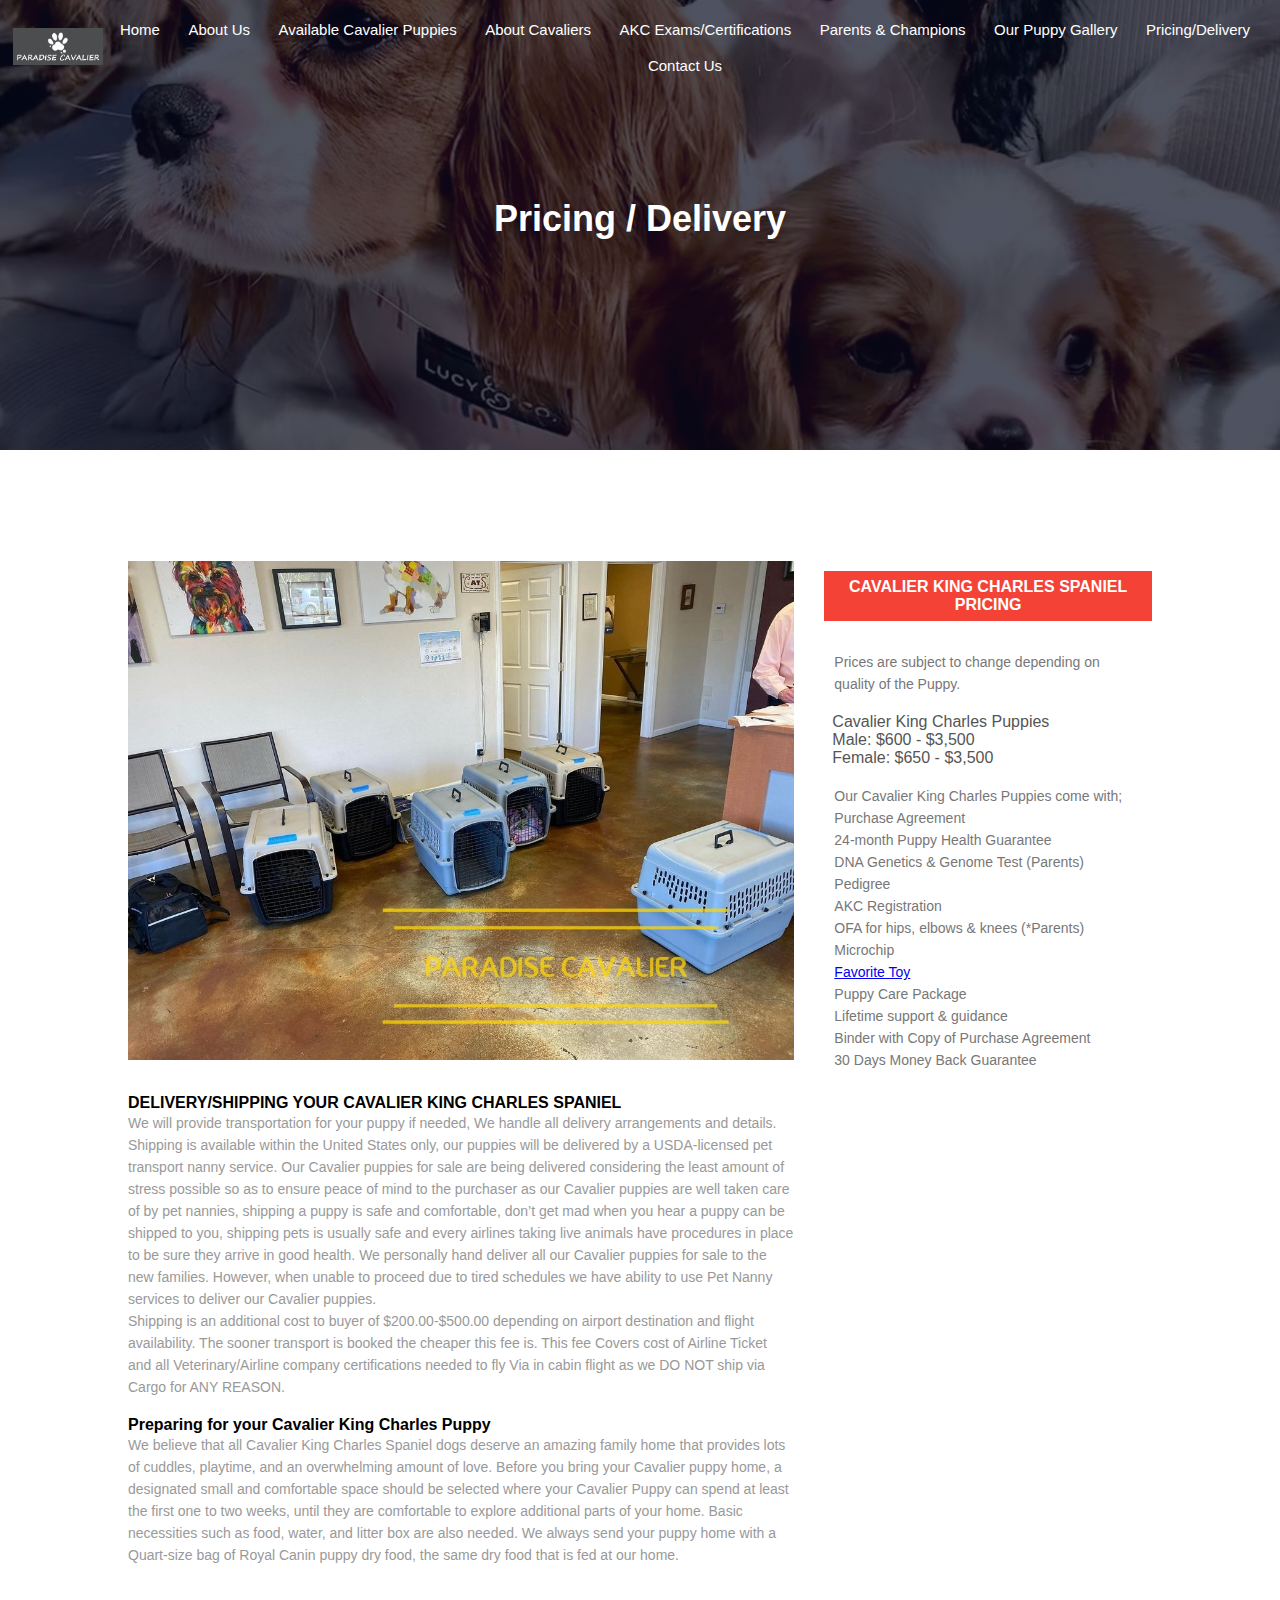
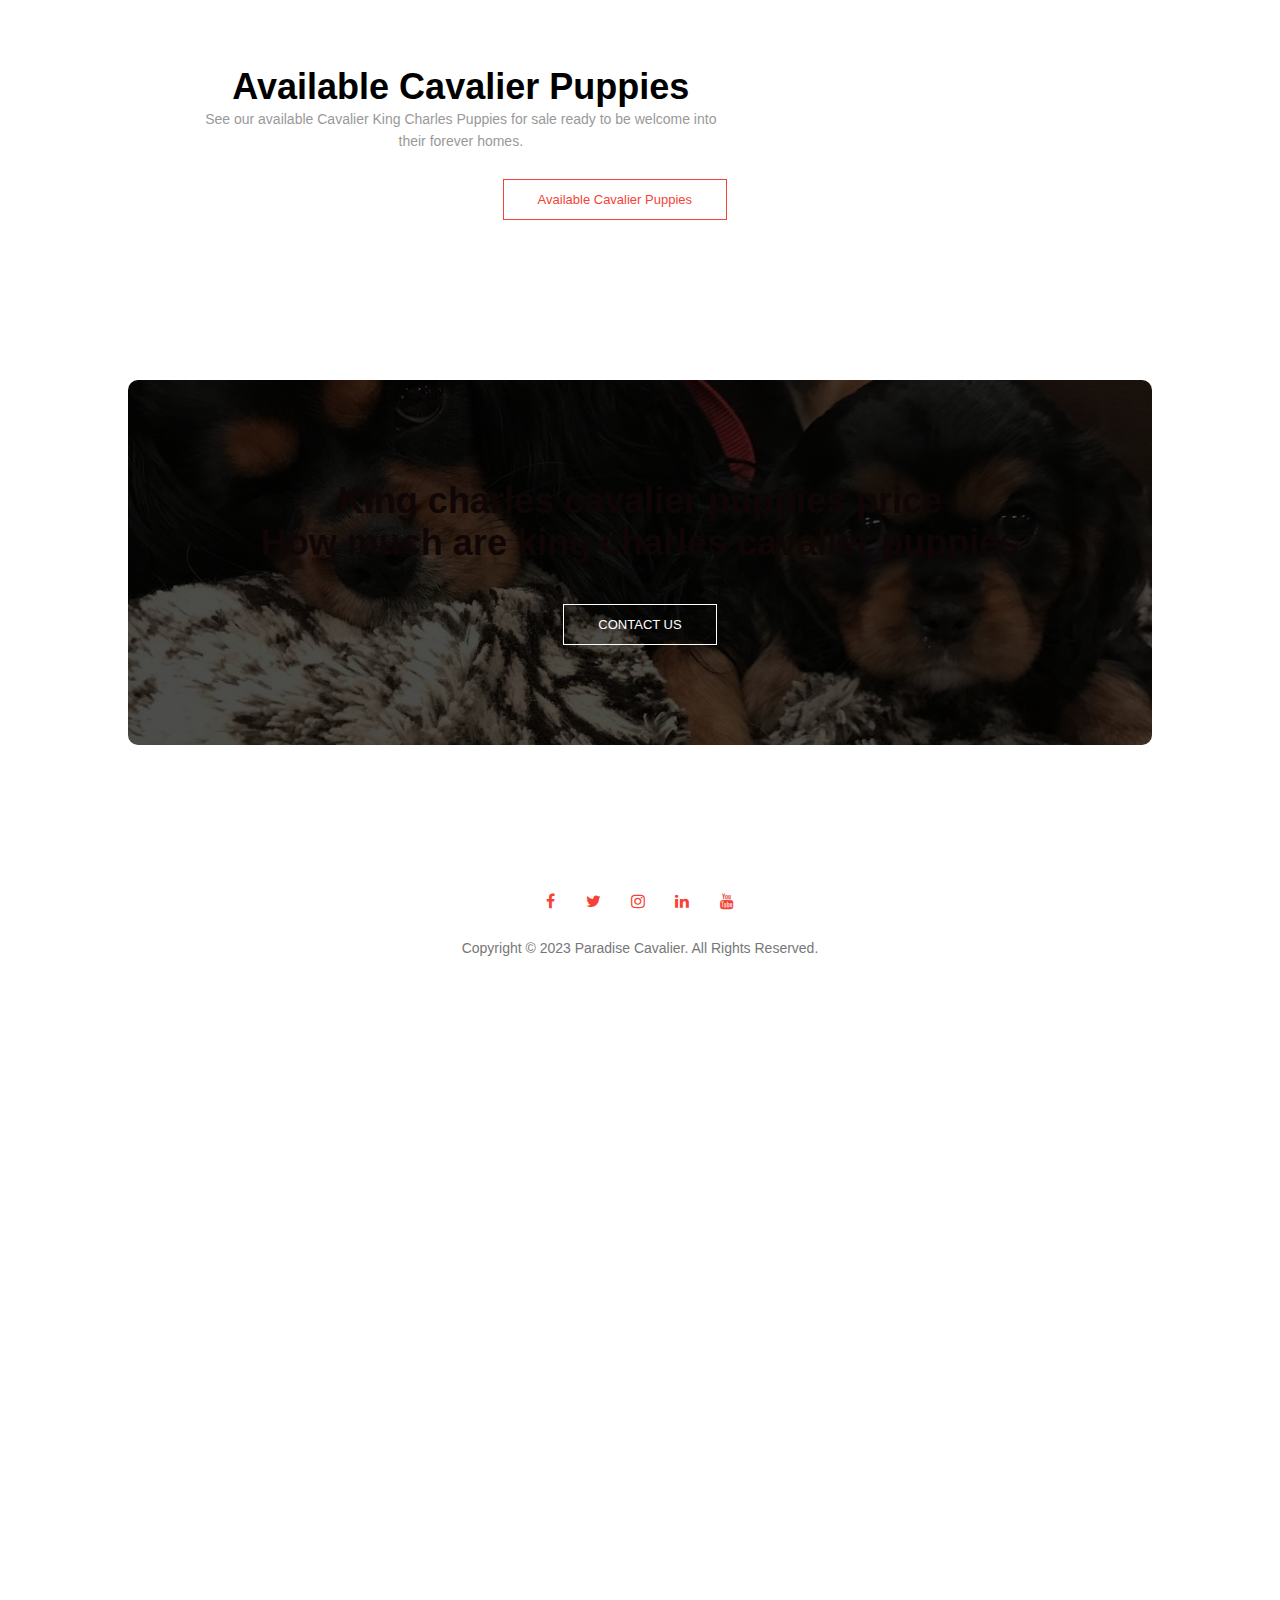
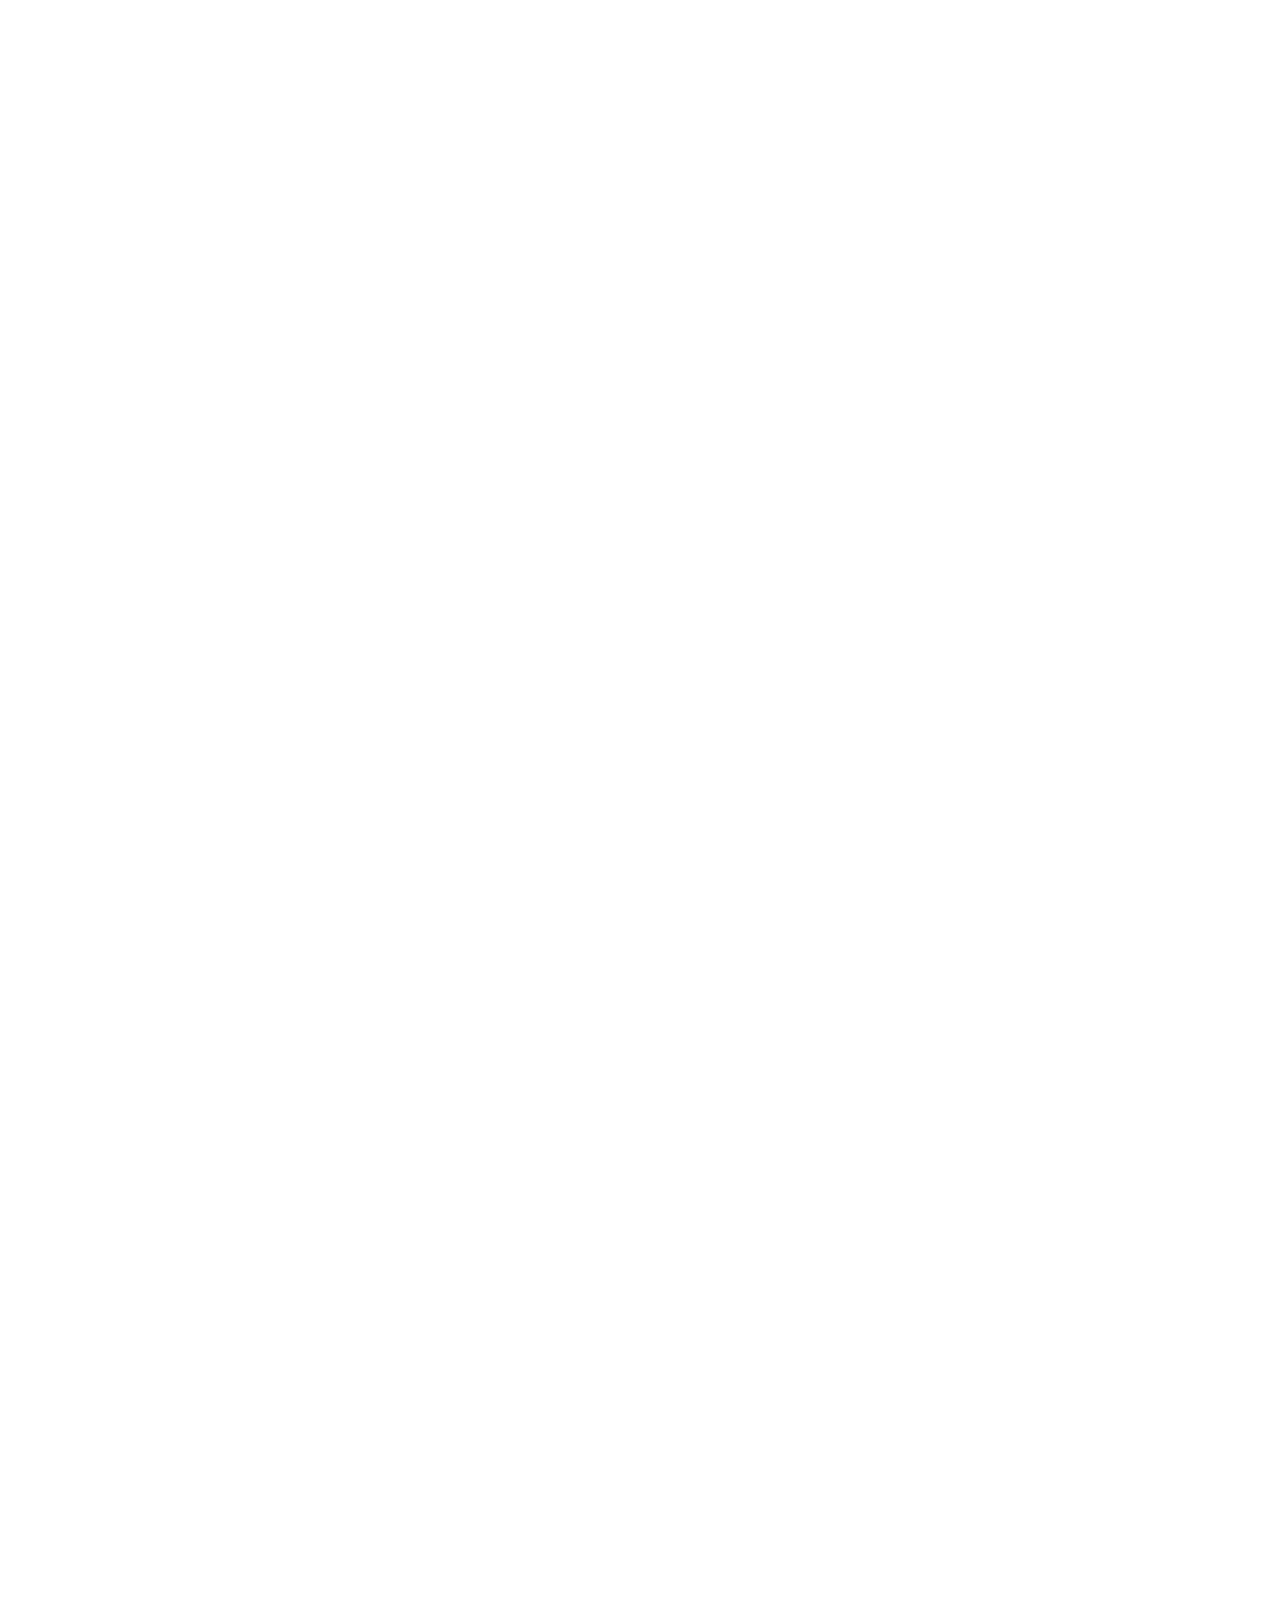
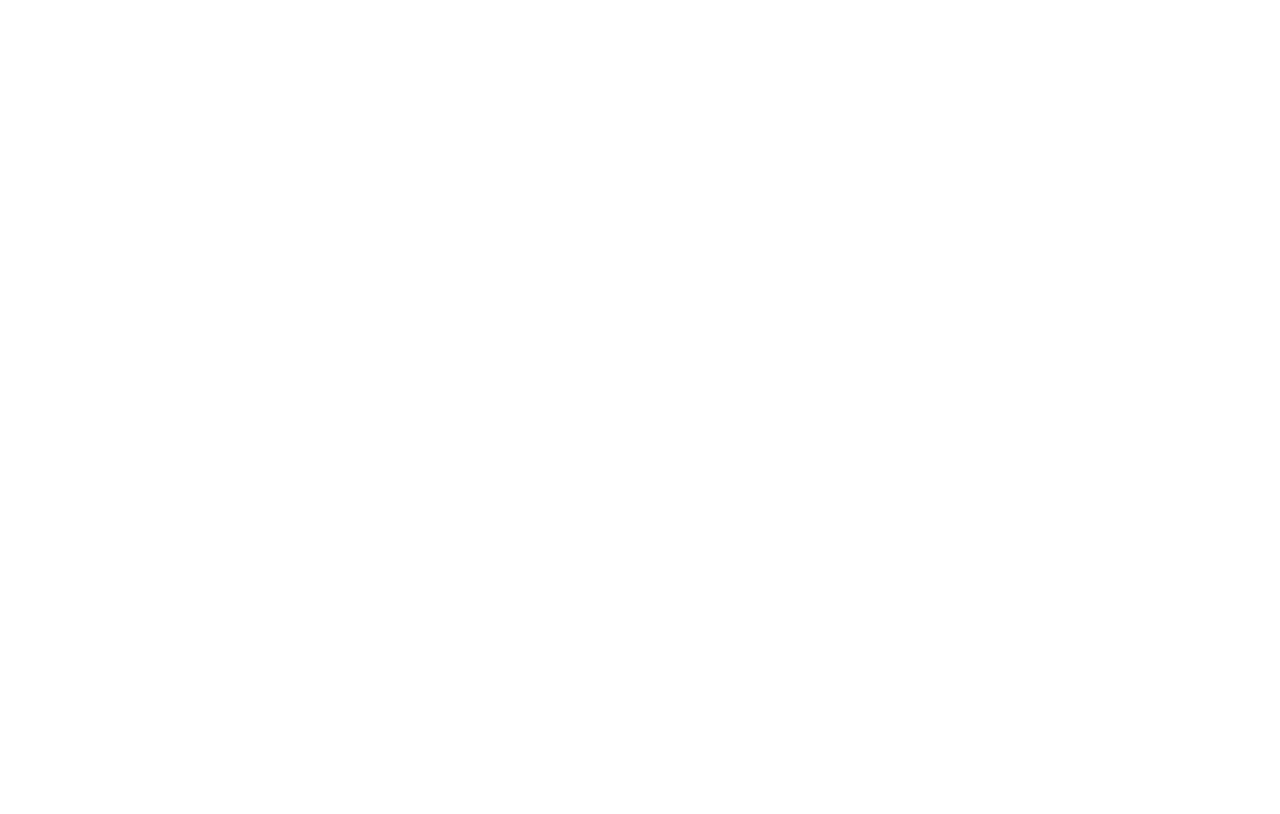
<file: blog2.html>
<!DOCTYPE html>
<html lang="en">
<head>
<meta name="viewport" content="width=device-width, initial-scale=1.0">
<title>King charles cavalier puppies price - How much are king charles cavalier puppies</title>
<meta name="description" content="Our cavalier puppies for sale come well socialized, harness trained, exposed to normal house noises and situations." />
<meta name="Keywords" content="king charles cavalier puppies for sale, king charles cavalier puppies for sale near me, king charles cavalier puppies for sale melbourne, king charles cavalier puppies for sale qld, king charles cavalier puppies for sale victoria, king charles cavalier puppies for sale gumtree, king charles cavalier puppies for sale sydney, king charles cavalier puppies for sale australia, king charles cavalier puppies for sale uk, king charles cavalier puppies for sale adelaide, king charles cavalier puppies for sale albury wodonga, king charles cavalier puppies for sale arkansas, king charles cavalier puppies for sale arizona, king charles cavalier puppies for sale nsw, king charles cavalier puppies for sale bc, king charles cavalier puppies for sale brisbane, king charles cavalier puppies for sale ballarat, king charles cavalier puppies for sale birmingham, king charles cavalier puppies for sale black and tan, king charles cavalier puppies for sale bristol, king charles cavalier bichon puppies for sale, cavalier king charles puppies for sale bournemouth, king charles cavalier puppies for sale colorado, king charles cavalier puppies for sale cornwall, king charles cavalier puppies for sale california, king charles cavalier puppies for sale cheap, king charles cavalier spaniel for sale california, king charles cavalier puppies for sale south carolina, cavalier king charles cavalier puppies for sale, king charles spaniel puppies for sale cardiff, king charles cavalier puppies for sale devon, king charles cavalier puppies for sale dublin, king charles cavalier puppies for sale darwin, king charles cavalier puppies for sale san diego, king charles cavalier puppies for sale in dubbo, king charles cavalier puppies for sale in south dakota, cavalier king charles puppies for sale dorset, cavalier king charles puppies for sale derbyshire, king charles cavalier puppies for sale essex, king charles cavalier puppies for sale east sussex, king charles cavalier puppies for sale new england, king charles cavalier puppies for sale north east england, king charles spaniel puppies for sale england, king charles spaniel puppies for sale edmonton, cavalier king charles spaniel puppies for sale edinburgh, cavalier king charles spaniel puppies for sale east sussex, king charles cavalier puppies for sale florida, king charles cavalier puppies for sale tampa fl, cavalier king charles puppies for sale, cavalier king charles spaniel for sale florida, cavalier king charles spaniel for sale fort worth, cavalier king charles spaniel for sale falkirk, cavalier king charles spaniel for sale fife, cavalier king charles spaniel for sale facebook, king charles cavalier puppies for sale geelong, king charles cavalier puppies for sale georgia, king charles cavalier puppies for sale gold coast, king charles cavalier puppies for sale gumtree melbourne, king charles cavalier puppies for sale gympie, king charles cavalier puppies for sale glasgow, king charles cavalier puppies for sale nsw gumtree, king charles cavalier puppies for sale houston, king charles cavalier puppies for sale hampshire, king charles cavalier puppies for sale hull, king charles cavalier puppies for sale hertfordshire, king charles cavalier puppies for sale new hampshire, king charles cavalier puppies for sale coffs harbour, king charles spaniel puppies for sale hull, cavalier king charles spaniel puppies for sale hoobly, king charles cavalier puppies for sale in pa, king charles cavalier puppies for sale iowa, king charles cavalier puppies for sale ireland, king charles cavalier puppies for sale indiana, king charles cavalier puppies for sale in melbourne, king charles cavalier puppies for sale in ohio, king charles cavalier puppies for sale in michigan, king charles cavalier puppies for sale in mississippi, king charles cavalier puppies for sale jacksonville fl, king charles cavalier puppies for sale in new jersey, cavalier king charles spaniel puppies for sale johannesburg, king charles spaniel for sale jacksonville fl, jack russell x king charles cavalier puppies for sale, cavalier king charles spaniel puppies for sale in jacksonville fl, cavalier king charles spaniel cross jack russell puppies for sale, cavalier king charles puppies cost, king charles cavalier puppies for sale kent, king charles cavalier puppies for sale in oregon, king charles cavalier puppies for sale in texas, king charles cavalier puppies for sale in wisconsin, king charles cavalier puppies for sale london, king charles cavalier puppies for sale los angeles, king charles cavalier puppies for sale liverpool, king charles cavalier puppies for sale louisiana, king charles cavalier puppies for sale lancaster, king charles cavalier puppies for sale leicester, king charles cavalier puppies for sale mn, king charles cavalier puppies for sale minnesota, king charles cavalier puppies for sale massachusetts, king charles cavalier puppies for sale missouri, king charles cavalier puppies for sale maryland, king charles cavalier puppies for sale michigan, king charles cavalier puppies for sale melbourne victoria, king charles cavalier puppies for sale nz, king charles cavalier puppies for sale newcastle, king charles cavalier puppies for sale new york, king charles cavalier puppies for sale near maryland, king charles cavalier puppies for sale northern ireland, king charles cavalier puppies for sale ohio, king charles cavalier puppies for sale oklahoma, king charles cavalier puppies for sale ontario, king charles cavalier puppies for sale oregon, king charles cavalier puppies for sale on long island, king charles cavalier spaniel for sale oregon, king charles cavalier puppies for sale perth, king charles cavalier puppies for sale perth wa, king charles cavalier puppies for sale pennsylvania, king charles cavalier puppies for sale port macquarie, king charles cavalier puppies for sale price, king charles cavalier spaniel for sale philippines, king charles cavalier puppies for sale trading post, king charles cavalier puppies for sale in pembrokeshire, king charles cavalier spaniel puppies for sale qld, king charles spaniel puppies for sale qld, cavalier king charles spaniel puppies for sale quebec, king charles cavalier spaniel breeders queensland, king charles cavalier breeders queensland, cost of a king charles cavalier puppy, king charles cavalier puppies for sale rochester ny, king charles cavalier puppies for sale in ri, ruby king charles cavalier puppies for sale, rescue king charles cavalier puppies for sale, ruby king charles cavalier puppies for sale near me, red king charles cavalier puppies for sale, king charles spaniel puppies for sale reading, cavalier king charles spaniel puppies for sale riverside ca, king charles cavalier puppies for sale scotland, king charles cavalier spaniel puppies for sale, king charles cavalier spaniel puppies for sale near me, king charles cavalier spaniel puppies for sale in california, king charles cavalier spaniel puppies for sale in michigan, king charles cavalier spaniel puppies for sale in ohio, king charles cavalier puppies for sale texas, king charles cavalier puppies for sale tennessee, king charles cavalier puppies for sale tasmania, king charles cavalier puppies for sale taree, king charles cavalier puppies for sale townsville, king charles cavalier puppies for sale tamworth, king charles cavalier puppies for sale utah, king charles cavalier spaniel puppies for sale utah, cavalier king charles puppies for sale usa, cavalier king charles spaniel puppies for sale under $500, cavalier king charles spaniel puppies for sale under $1 000, cavalier king charles spaniel puppies for sale under 1000, cavalier king charles cross puppies for sale uk, king charles cavalier puppies for sale vancouver, king charles cavalier puppies for sale virginia, king charles cavalier dogs for sale victoria, cavalier king charles spaniel puppies for sale victoria australia, cavalier king charles spaniel puppies for sale vancouver bc, cavalier king charles spaniel for sale vancouver wa, king charles cavalier puppies for sale wisconsin, king charles cavalier puppies for sale wales, king charles cavalier puppies for sale wa, king charles cavalier puppies for sale washington state, king charles cavalier puppies for sale western australia, king charles cavalier puppies for sale west sussex, king charles cavalier x puppies for sale, king charles cavalier x poodle puppies for sale, king charles cavalier x maltese puppies for sale, king charles cavalier x shih tzu puppies for sale, king charles cavalier x toy poodle puppies for sale, king charles cavalier x cocker spaniel for sale, cavalier king charles x pug puppies for sale uk, king charles cavalier puppies for sale vic, cavalier king charles spaniel puppies for sale in new zealand, genetic problems with king charles cavaliers, how much does a cavalier king charles spaniel puppy cost, king charles spaniel puppies for sale near me, cavalier king charles spaniel puppies for sale near me cheap, cavalier king charles spaniel for sale near me cheap, king charles cavalier spaniel breeders near me, king charles cavalier puppy breeders near me, teacup cavalier king charles spaniel puppies for sale near me, king charles cavalier puppies for sale victoria australia, king charles cavalier spaniel for sale alabama, 
black and tan cavalier king charles spaniel puppies for sale near me, how much is a cavalier king charles spaniel puppy cost, cavalier king charles puppies for sale near birmingham alabama, chocolate cavalier king charles spaniel for sale near me, king charles cocker spaniel for sale near me, how much does a king cavalier dog cost, cavalier king charles puppies for sale near halesowen, cavalier king charles puppies for sale near hinckley, cavalier king charles puppies for sale near loughborough, cavalier king charles mix puppies for sale near me, king charles cavalier puppies for sale nc, ruby cavalier king charles spaniel puppies for sale near me, retired cavalier king charles spaniel for sale near me, ruby cavalier king charles spaniel for sale near me, cavalier king charles spaniel mix puppies for sale near me, teacup cavalier king charles puppies for sale near me, cavalier puppies for sale, king charles cavalier puppies for sale south yorkshire, king charles cavalier breeders melbourne, king charles cavalier melbourne for sale,cavalier puppies, cavalier puppies for sale nsw, cavalier puppies for sale victoria, cavalier puppies for sale qld, cavalier puppies for sale melbourne, cavalier puppies texas, cavalier puppies perth, cavalier puppies for sale ohio, cavalier puppies arizona, cavalier puppies adelaide, cavalier puppies alberta, cavalier puppies available, cavalier puppies alabama, cavalier puppies arkansas, cavalier puppies akc, cavalier puppies austin, cavalier puppies brisbane, cavalier puppies bc, cavalier puppies black and tan, cavalier puppies blenheim, cavalier puppy biting, cavalier puppy buy, cavalier bichon puppies for sale, cavalier bichon puppies, cavalier puppies california, cavalier puppies colorado, cavalier puppies calgary, cavalier puppies chicago, cavalier puppies cornwall, cavalier puppies craigslist, cavalier puppy cut, cavalier cross puppies, cavalier puppies devon, cavalier puppies dogzonline, cavalier puppy development, cavalier puppy diarrhea, cavalier puppy diet, cavalier king charles spaniel dog, cavalier king charles spaniel do they shed, cavalier king charles spaniel diseases, cavalier puppies essex, cavalier puppy eye discharge, cavalier puppy eyes, cavalier king charles spaniel energy level, cavalier king charles spaniel excessive panting, cavalier king charles spaniel edmonton, cavalier king charles spaniel eating habits, cavalier king charles spaniel exercise, cavalier puppies florida, cavalier puppies for sale florida, cavalier puppies georgia, cavalier puppies gumtree, cavalier puppies glasgow, cavalier puppies gold coast, cavalier puppies greenville sc, cavalier puppies ga, cavalier puppy growth chart, cavalier puppies houston, cavalier puppies hampshire, cavalier puppy heart murmur, cavalier puppy harness size, cavalier puppy harness, cavalier king charles spaniel health issues, cavalier king charles spaniel health problems, cavalier king charles spaniel hypoallergenic, cavalier puppies iowa, cavalier puppies illinois, cavalier puppies ireland, cavalier puppies indiana, cavalier puppies in ohio, cavalier puppies in oregon, cavalier puppies idaho, cavalier puppies in michigan, cavalier puppies jacksonville fl, cavalier puppies jacket, cavalier puppy jumping, cavalier king charles spaniel jacksonville fl, cavalier king charles spaniel jack russell mix, cavalier king charles spaniel jual, cavalier king charles spaniel job, spaniel puppies johannesburg, cavalier puppies kennel club, cavalier king puppies for sale, cavalier king puppies, cavalier king puppies for sale near me, puppies cavalier king charles, cavalier king charles spaniel kijiji, cavalier king charles spaniel korone, spaniel puppies kennel club, cavalier puppies lancaster pa, cavalier puppies los angeles, cavalier puppies london, cavalier puppies louisiana, cavalier puppies las vegas, cavalier puppies long island, cavalier puppies lancashire, cavalier puppies liverpool, cavalier puppies michigan, cavalier puppies minnesota, cavalier puppies mn, cavalier puppies melbourne, cavalier puppies massachusetts, cavalier puppies missouri, cavalier puppies maryland, cavalier mix puppies, cavalier puppies near me, cavalier puppies nc, cavalier puppies new jersey, cavalier puppies nsw, cavalier puppies new york, cavalier puppies northern ireland, cavalier puppies nottingham, cavalier puppies norfolk, cavalier puppies oregon, cavalier puppies ohio, cavalier puppies oklahoma, cavalier puppies ontario, cavalier king charles spaniel ontario, cavalier king charles spaniel ohio, cavalier king charles spaniel origin, cavalier king charles spaniel ottawa, cavalier puppies price, cavalier puppies pa, cavalier puppies playing, cavalier king charles spaniel price, cavalier king charles spaniel price in india, cavalier king charles spaniel pros and cons, cavalier king charles spaniel poodle mix, cavalier puppies qld, cavalier puppies quakertown pa, cavalier breeders qld, cavalier king charles spaniel quebec, cavalier king charles spaniel qld, cavalier king charles spaniel queen elizabeth, cavalier king charles spaniel queen's kiss, cavalier king charles spaniel queen victoria, cavalier puppies rescue, cavalier puppies ruby, cavalier puppies rochester ny, cavalier puppy rescue uk, cavalier puppy royal canin, cavalier ruby puppies for sale, cavalier rescue puppies ireland, cavalier retriever puppies for sale, cavalier puppies scotland, cavalier puppies sydney, cavalier puppies south carolina, cavalier puppies san diego, spaniel puppies for sale, cavalier king charles spaniel signs of dying, cavalier king charles spaniel shedding, cavalier puppies tennessee, cavalier puppies trading post, cavalier puppy training, cavalier puppy teething age, cavalier puppy temperament, cavalier puppy tricolor, cavalier puppy tricolour, cavalier puppies uk, cavalier puppies utah, cavalier puppies under $500, cavalier puppy uglies, cavalier puppy umbilical hernia, cavalier king charles spaniel utah, spaniel puppies uk, cavalier king charles spaniel upstate ny, cavalier puppies victoria, cavalier puppies vancouver, cavalier puppies video, cavalier puppies virginia, cavalier puppies vermont, cavalier puppies va, cavalier puppy vaccines, cavalier puppy vomiting, cavalier puppies washington, cavalier puppies wisconsin, cavalier puppies wa, cavalier puppy weight chart, cavalier puppy weight, cavalier puppy weight calculator, cavalier puppy with heart murmur, cavalier king charles spaniel wisconsin, cavalier x puppies for sale, cavalier x puppies for sale australia, cavalier x puppies, cavalier x puppies for sale nsw, cavalier x puppies for sale perth, cavalier x puppies for sale victoria, cavalier king charles spaniel x poodle, cavalier king charles spaniel x bichon frise, cavalier puppies youtube, cavalier puppies yorkshire, cavalier puppy yarraville, cavalier king charles spaniel yelps when picked up, cavalier king charles spaniel youtube, cavalier king charles spaniel yorkie mix, spaniel puppies yorkshire, cavalier king charles spaniel yorkie mix for sale, cavalier puppies nz, cavalier king charles spaniel züchter, cavalier king charles spaniel züchter nrw, cavalier king charles spaniel züchter bayern, cavalier king charles spaniel züchter österreich, cavalier king charles spaniel züchter niedersachsen, cavalier king charles spaniel züchter baden-württemberg, cavalier king charles spaniel züchter steiermark, cavalier puppies for sale nsw gumtree, spaniel puppies for sale nsw, cavalier king charles spaniel puppies for sale nsw sydney, maltese x cavalier puppies for sale nsw, cavalier king charles spaniel breeders puppies for sale nsw, beagle x cavalier puppies for sale nsw, cavalier nsw, brittany spaniel puppies for sale nsw, how much is a puppy in australia, how much is a cavoodle puppy in australia, cost of a pug puppy in australia, cavalier king charles spaniel puppies for sale nsw, cocker spaniel puppies for sale nsw, cocker spaniel puppies for sale nsw gumtree, cocker spaniel puppies for sale nsw trading post, spaniel cross puppies for sale nsw, field spaniel puppies for sale nsw, synonym for puppy, how much should a cavachon puppy cost, cavalier disregard meaning, cavalier puppies for sale in nsw, cocker spaniel puppies for sale in nsw, king charles cavalier puppies for sale newcastle nsw, mature cavalier king charles spaniel for sale nsw, cavalier king charles spaniel for sale newcastle nsw, cocker spaniel puppies for sale newcastle nsw, how much does it cost to neuter your puppy, pug x cavalier puppies for sale nsw, cavalier king charles spaniel puppy for sale nsw, cocker spaniel puppies for sale sydney nsw, cavalier shih tzu puppies for sale nsw, springer spaniel puppies for sale nsw, tibetan spaniel puppies for sale nsw, cavalier mix puppies for sale near me, cavaliers puppies for sale near me, spaniel puppies for sale victoria, cavalier king charles spaniel for sale victoria bc, cavalier dogs for sale victoria, cavalier cross puppies for sale victoria, king cavalier puppies for sale victoria, cocker spaniel puppies for sale victoria, mature cavalier king charles spaniel for sale victoria, springer spaniel puppies for sale victoria, cavalier king charles spaniel for sale victoria australia, cocker spaniel puppies for sale victoria australia, how much do cavachon puppies cost, cocker spaniel puppies for sale victoria bc, springer spaniel puppies for sale victoria bc, brittany spaniel puppies for sale victoria gumtree, cavalier king charles spaniel puppies for sale victoria, field spaniel puppies for sale victoria, how much should i pay for a cavachon puppy, cavalier victoria, cavalier puppies for sale in victoria, cocker spaniel puppies for sale in victoria, golden cocker spaniel puppies for sale in victoria, cavalier king charles spaniel puppies for sale melbourne victoria, cocker spaniel puppies for sale victoria melbourne, cavalier verb definition, tibetan spaniel puppies for sale victoria, 
cavalier puppies for sale, cavalier puppies for sale nsw, cavalier puppies for sale victoria, cavalier puppies for sale qld, cavalier puppies for sale melbourne, cavalier puppies for sale ohio, cavalier puppies for sale florida, cavalier puppies for sale sydney, cavalier puppies for sale perth, cavalier puppies for sale nsw gumtree, spaniel puppies for sale nsw, cavalier king charles spaniel puppies for sale nsw sydney, cavalier x puppies for sale nsw, maltese x cavalier puppies for sale nsw, king charles cavalier puppies for sale nsw gumtree, cavalier king charles spaniel breeders puppies for sale nsw, beagle x cavalier puppies for sale nsw, cavalier nsw, brittany spaniel puppies for sale nsw, how much is a puppy in australia, how much is a cavoodle puppy in australia, cost of a pug puppy in australia, cavalier king charles spaniel puppies for sale nsw, cocker spaniel puppies for sale nsw, cocker spaniel puppies for sale nsw gumtree, cocker spaniel puppies for sale nsw trading post, spaniel cross puppies for sale nsw, field spaniel puppies for sale nsw, synonym for puppy, how much should a cavachon puppy cost, cavalier disregard meaning, cavalier puppies for sale in nsw, cocker spaniel puppies for sale in nsw, king charles cavalier puppies for sale newcastle nsw, mature cavalier king charles spaniel for sale nsw, cavalier king charles spaniel for sale newcastle nsw, cocker spaniel puppies for sale newcastle nsw, how much does it cost to neuter your puppy, pug x cavalier puppies for sale nsw, cavalier king charles spaniel puppy for sale nsw, cocker spaniel puppies for sale sydney nsw, cavalier shih tzu puppies for sale nsw, springer spaniel puppies for sale nsw, tibetan spaniel puppies for sale nsw, cavalier mix puppies for sale near me, cavaliers puppies for sale near me, spaniel puppies for sale victoria, cavalier king charles spaniel for sale victoria bc, cavalier dogs for sale victoria, cavalier cross puppies for sale victoria, king cavalier puppies for sale victoria, cocker spaniel puppies for sale victoria, mature cavalier king charles spaniel for sale victoria, springer spaniel puppies for sale victoria, cavalier king charles spaniel for sale victoria australia, cocker spaniel puppies for sale victoria australia, how much do cavachon puppies cost, cocker spaniel puppies for sale victoria bc, springer spaniel puppies for sale victoria bc, brittany spaniel puppies for sale victoria gumtree, cavalier king charles spaniel puppies for sale victoria, cavalier king charles spaniel puppies for sale victoria australia, king charles cavalier puppies for sale melbourne victoria, cavalier puppies victoria, field spaniel puppies for sale victoria, how much should i pay for a cavachon puppy, cavalier victoria, cavalier puppies for sale in victoria, cocker spaniel puppies for sale in victoria, golden cocker spaniel puppies for sale in victoria, cavalier king charles spaniel puppies for sale melbourne victoria, cocker spaniel puppies for sale victoria melbourne, cavalier verb definition, tibetan spaniel puppies for sale victoria, cavalier x puppies for sale victoria, cavalier king charles spaniel for sale qld, spaniel puppies for sale qld, cavalier cross puppies for sale qld, king cavalier puppies for sale qld, spaniel puppies for sale brisbane, cocker spaniel puppies for sale qld, springer spaniel puppies for sale qld, tibetan spaniel puppies for sale qld, cavalier king charles spaniel puppies for sale qld, cavalier king charles spaniel puppies for sale queensland, cocker spaniel puppies for sale qld trading post, cavalier king charles spaniel puppies for sale brisbane, cavalier cross puppies for sale brisbane, cavalier king charles spaniel for sale in qld, cavalier king charles spaniel puppies for sale in queensland, cocker spaniel puppies for sale in qld, how much do cavapoo puppies cost uk, how much does it cost for a puppy to be neutered, cheap cavoodle puppies for sale qld, tibetan spaniel puppies for sale queensland, spaniel puppies for sale melbourne, cavalier puppies for sale vic, beagle x cavalier puppies for sale melbourne, cavalier x maltese puppies for sale melbourne, cavalier king charles spaniel for sale au, spaniel puppies for sale vic, cocker spaniel puppies for sale melbourne, cavalier puppies melbourne, cavalier melbourne, brittany spaniel puppies for sale melbourne, cavalier king charles spaniel puppies for sale melbourne, cocker spaniel puppies for sale melbourne fl, cavalier king charles spaniel puppies for sale vic, king charles cavalier puppies for sale gumtree melbourne, cocker spaniel puppies for sale in melbourne, cavaliers for sale melbourne, king cavalier puppies for sale vic, cavalier king charles spaniel puppy for sale melbourne, springer spaniel puppies for sale melbourne, cavalier x shih tzu puppies for sale melbourne, tibetan spaniel puppies for sale melbourne, cocker spaniel puppies for sale melbourne victoria, spaniel puppies for sale ohio, cocker spaniel puppies for sale ohio, clumber spaniel puppies for sale ohio, cavalier king charles spaniel for sale columbus ohio, springer spaniel puppies for sale ohio, brittany spaniel puppies for sale ohio, cavalier king charles spaniel for sale cincinnati ohio, cavalier king charles spaniel for sale dayton ohio, cavalier king charles puppies ohio, boykin spaniel puppies for sale ohio, cavalier king charles spaniel puppies for sale columbus ohio, cocker spaniel puppies for sale columbus ohio, cocker spaniel puppies for sale cincinnati ohio, brittany spaniel puppies for sale columbus ohio, cavalier king charles spaniel puppies for sale in cleveland ohio, cavalier king charles spaniel puppies for sale dayton ohio, cocker spaniel puppies for sale dayton ohio, cocker spaniel puppies for sale in ohio hoobly, cavalier puppies for sale in ohio, cocker spaniel puppies for sale in ohio, brittany spaniel puppies for sale in ohio, sussex spaniel puppies for sale in ohio, springer spaniel puppies for sale in ohio, boykin spaniel puppies for sale in ohio, field spaniel puppies for sale in ohio, cavalier king charles spaniel puppies for sale ohio, cavalier king charles puppies for sale in cincinnati ohio, cavalier king charles spaniel puppy for sale ohio, cavalier king charles spaniel for sale in toledo ohio, teacup cavalier king charles spaniel puppies for sale in ohio, cavalier king charles spaniel for sale florida, spaniel puppies for sale florida, cavalier king charles spaniel for sale fl, king charles cavalier puppies for sale florida, boykin spaniel puppies for sale florida, cocker spaniel puppies for sale florida, springer spaniel puppies for sale florida, clumber spaniel puppies for sale florida, cavalier puppies florida, brittany spaniel puppies for sale florida, cavalier king charles spaniel puppies for sale florida, cocker spaniel puppies for sale central florida, cavalier king charles spaniel puppies for sale in fl, cavalier king charles puppies for sale in central florida, cavalier puppies for sale in florida, cavalier king charles spaniel for sale in florida, spaniel puppies for sale in florida, cavalier king charles spaniel for sale in fl, cavalier king charles puppies for sale in florida, cocker spaniel puppies for sale in florida, brittany spaniel puppies for sale in florida, english springer spaniel puppies for sale jacksonville florida, king charles cavalier puppies for sale fl, cavalier king charles spaniel for sale orlando fl, cocker spaniel puppies for sale orlando fl, cavalier king charles puppies florida, retired cavalier king charles spaniel for sale florida, ruby cavalier puppies for sale near me, cavalier king charles spaniel for sale south florida, cocker spaniel puppies for sale south florida, cavalier king charles spaniel for sale tampa fl, cavalier king charles spaniel for sale in tallahassee fl, cocker spaniel puppies for sale tallahassee fl, tibetan spaniel puppies for sale florida, teacup cavalier king charles spaniel puppies for sale florida, spaniel puppies for sale sydney, ruby cavalier puppies for sale sydney, cavalier puppies for sale in sydney, cavalier x maltese puppies for sale sydney, cocker spaniel puppies for sale sydney, tibetan spaniel puppies for sale sydney, springer spaniel puppies for sale sydney, cavalier sydney, cavalier puppies sydney, cavalier king charles spaniel puppies for sale sydney, how much do corgi puppies cost in australia, cavalier stud sydney, cavalier king charles spaniel for sale in sydney, cocker spaniel puppies for sale in sydney, cavoodle puppies for sale sydney cheap, spaniel puppies for sale perthshire, cavalier x puppies for sale perth, king charles cavalier puppies for sale perth wa, cocker spaniel puppies for sale perth, tibetan spaniel puppies for sale perth, springer spaniel puppies for sale perth, cocker spaniel puppies for sale perth western australia, cocker spaniel puppies for sale perthshire, cavalier king charles spaniel for sale perth wa, cocker spaniel puppies for sale perth wa, cocker spaniel puppies for sale in perth and kinross, cavalier king charles puppies cost, cavalier puppies perth, cavalier for sale perth, cavalier king charles spaniel puppies for sale perth, cocker spaniel pup for sale perth, english cocker spaniel puppies for sale perth wa, cavalier puppies for sale in perth, tibetan spaniel puppies for sale in perth wa, cocker spaniel puppies for sale in perth, cavalier king charles spaniel for sale near perth, puppies for sale perth breeders, cavalier king charles spaniel puppies for sale perth wa.
cavalier king charles spaniel puppies, cavalier king charles spaniel puppies for sale, cavalier king charles spaniel puppies near me, cavalier king charles spaniel puppies for adoption, cavalier king charles spaniel puppies for sale in pa, cavalier king charles spaniel puppies for sale under $500, cavalier king charles spaniel puppies for sale ontario, cavalier king charles spaniel puppies for sale uk, cavalier king charles spaniel puppies for sale texas, cavalier king charles spaniel puppies adoption, cavalier king charles spaniel puppies arkansas, cavalier king charles spaniel puppies alabama, cavalier king charles spaniel puppies arizona, cavalier king charles spaniel puppies akc, cavalier king charles spaniel puppies austin texas, cavalier king charles spaniel puppies alaska, cavalier king charles spaniel puppies available in canada, cavalier king charles spaniel puppies black and tan, cavalier king charles spaniel puppies brisbane, cavalier king charles spaniel puppies buffalo ny, cavalier king charles spaniel puppies breeders, cavalier king charles spaniel puppies bc, cavalier king charles spaniel puppies breeders near me, cavalier king charles spaniel puppies bay area, cavalier king charles spaniel puppies blenheim, cavalier king charles spaniel puppies cost, cavalier king charles spaniel puppies colorado, cavalier king charles spaniel puppies california, cavalier king charles spaniel puppies colors, cavalier king charles spaniel puppies champdogs, cavalier king charles spaniel puppies craigslist, cavalier king charles spaniel puppies chicago, cavalier king charles spaniel puppies canada, cavalier king charles spaniel puppies denver co, cavalier king charles spaniel puppies delaware, cavalier king charles spaniel puppies dallas, cavalier king charles spaniel puppies dfw, cavalier king charles spaniel puppies do they shed, cavalier king charles spaniel puppies devon, cavalier king charles spaniel puppies devon and cornwall, cavalier king charles spaniel puppies edmonton, cavalier king charles spaniel puppies essex, cavalier king charles spaniel puppies edinburgh, cavalier king charles spaniel puppy exercise needs, cavalier king charles spaniel puppy energy, cavalier king charles spaniel for sale exeter, cavalier king charles spaniel for sale east sussex, cavalier king charles spaniel for sale east midlands, cavalier king charles spaniel puppies georgia, cavalier king charles spaniel puppies ga, cavalier king charles spaniel puppies gumtree, cavalier king charles spaniel puppies greenville sc, cavalier king charles spaniel puppies glasgow, cavalier king charles spaniel puppies gold coast, cavalier king charles spaniel puppy growth chart, cavalier king charles spaniel puppies houston, cavalier king charles spaniel puppies health problems, cavalier king charles spaniel puppies hypoallergenic, cavalier king charles spaniel puppies hampshire, cavalier king charles spaniel puppies hoobly, cavalier king charles spaniel puppies houston tx, cavalier king charles spaniel puppies how much, cavalier king charles spaniel puppies harvard il, cavalier king charles spaniel puppies indiana, cavalier king charles spaniel puppies iowa, cavalier king charles spaniel puppies in michigan, cavalier king charles spaniel puppies in utah, cavalier king charles spaniel puppies in pa, cavalier king charles spaniel puppies idaho, cavalier king charles spaniel puppies in texas, cavalier king charles spaniel puppies ireland, cavalier king charles spaniel for sale jacksonville fl, cavalier king charles spaniel for sale johannesburg, cavalier king charles spaniel puppies new jersey, cavalier king charles spaniel for sale new jersey, cavalier king charles spaniel for sale san jose ca, cavalier king charles spaniel cross jack russell puppies for sale, how much does a cavalier king charles spaniel puppy cost, cavalier king charles spaniel puppies uk, cavalier king charles spaniel puppies kc registered, cavalier king charles spaniel puppies kentucky, cavalier king charles spaniel puppies kansas, cavalier king charles spaniel for sale kent, cavalier king charles spaniel for sale kansas city, cavalier king charles spaniel for sale knoxville tn, cavalier king charles spaniel for sale kennel club, cavalier king charles spaniel puppies louisiana, cavalier king charles spaniel puppies los angeles, cavalier king charles spaniel puppies lancaster pa, cavalier king charles spaniel puppies london, cavalier king charles spaniel puppies las vegas, cavalier king charles spaniel puppies lexington ky, cavalier king charles spaniel puppies long island, cavalier king charles spaniel puppies lincolnshire,cavalier king charles spaniel puppies mn, cavalier king charles spaniel puppies michigan, cavalier king charles spaniel puppies massachusetts, cavalier king charles spaniel puppies minnesota, cavalier king charles spaniel puppies missouri, cavalier king charles spaniel puppies mississippi, cavalier king charles spaniel puppies melbourne, cavalier king charles spaniel puppies maine, cavalier king charles spaniel puppies nz, cavalier king charles spaniel puppies north carolina, cavalier king charles spaniel puppies nc, cavalier king charles spaniel puppies nj, cavalier king charles spaniel puppies nsw, cavalier king charles spaniel puppies northumberland, cavalier king charles spaniel puppies new england, cavalier king charles spaniel puppies ohio, cavalier king charles spaniel puppies oregon, cavalier king charles spaniel puppies orlando, cavalier king charles spaniel puppies ontario, cavalier king charles spaniel puppies oklahoma, cavalier king charles spaniel puppies omaha ne, cavalier king charles spaniel puppies okc, cavalier king charles spaniel puppies ottawa, cavalier king charles spaniel puppies price, cavalier king charles spaniel puppies perth, cavalier king charles spaniel puppies price in india, cavalier king charles spaniel puppies pictures, cavalier king charles spaniel puppies pennsylvania, cavalier king charles spaniel puppies playing, cavalier king charles spaniel puppies philadelphia, cavalier king charles spaniel puppies pros and cons, cavalier king charles spaniel puppies qld, cavalier king charles spaniel puppies queensland, cavalier king charles spaniel for sale quebec, show quality cavalier king charles spaniel puppies, how to take care of a cavalier king charles spaniel puppy, cavalier king charles spaniel puppies rescue, cavalier king charles spaniel puppies reno nv, cavalier king charles spaniel puppies rescue uk, cavalier king charles spaniel puppies richmond va, cavalier king charles spaniel puppies ruby, cavalier king charles spaniel puppies reputable breeders, cavalier king charles spaniel puppies rescue ohio, cavalier king charles spaniel puppies rochester ny, cavalier king charles spaniel puppies south carolina, cavalier king charles spaniel puppies southern california, cavalier king charles spaniel puppies sydney, cavalier king charles spaniel puppies scotland, cavalier king charles spaniel puppies san diego, cavalier king charles spaniel puppies spokane, cavalier king charles spaniel puppies seattle, cavalier king charles spaniel puppies texas, cavalier king charles spaniel puppies tn, cavalier king charles spaniel puppies trading post, cavalier king charles spaniel puppies toronto, cavalier king charles spaniel puppies tulsa ok, cavalier king charles spaniel puppies tulsa, cavalier king charles spaniel puppies to buy, cavalier king charles spaniel puppy training, cavalier king charles spaniel puppies utah, cavalier king charles spaniel puppies under 1000, cavalier king charles spaniel puppies usa, cavalier king charles spaniel for sale under $500, cavalier king charles spaniel for sale under $1 000, cavalier king charles spaniel for sale under $500 near me, cavalier king charles spaniel for sale under $800, cavalier king charles spaniel puppies virginia, cavalier king charles spaniel puppies victoria, cavalier king charles spaniel puppies video, cavalier king charles spaniel puppies virginia beach, cavalier king charles spaniel puppies vermont, cavalier king charles spaniel puppies vic, cavalier king charles spaniel for sale vancouver, cavalier king charles spaniel for sale vancouver wa, cavalier king charles spaniel puppies wisconsin, cavalier king charles spaniel puppies washington state, cavalier king charles spaniel puppies wolverhampton, cavalier king charles spaniel puppies washington, cavalier king charles spaniel puppies wa, cavalier king charles spaniel puppies washington dc, cavalier king charles spaniel puppies wi, cavalier king charles spaniel puppies wales, cavalier king charles spaniel x puppies, cavalier king charles spaniel x for sale, cavalier king charles spaniel cross puppies, cavalier king charles spaniel x puppies for sale, cavalier king charles x springer spaniel puppies, cavalier king charles spaniel x beagle puppies, cavalier king charles spaniel x poodle puppies, cavalier king charles spaniel x maltese puppies for sale, cavalier king charles spaniel puppies youtube, cavalier king charles spaniel puppies yorkshire, cavalier king charles spaniel for sale york, cavalier king charles spaniel puppies new york, cavalier king charles spaniel puppies west yorkshire, 
cavalier king charles spaniel puppies north yorkshire, cavalier king charles spaniel yorkie for sale, cavalier king charles spaniel for sale new york, cavalier king charles spaniel puppies for sale nz, how much is a cavalier king charles spaniel puppy cost, cavalier king charles spaniel puppies for sale california, cavalier king charles spaniel puppies for sale australia, cavalier king charles spaniel puppies for sale alberta, cavalier king charles spaniel puppies for sale alabama, cavalier king charles spaniel puppies for sale arkansas, cavalier king charles spaniel puppies for sale akc, cavalier king charles spaniel puppies for sale atlanta, cavalier king charles spaniel puppies for sale adelaide, cavalier king charles spaniel puppies for sale arizona, cavalier king charles spaniel puppies for sale bc, cavalier king charles spaniel puppies for sale bloomington indiana, cavalier king charles spaniel puppies for sale bay area, cavalier king charles spaniel puppies for sale by owner, cavalier king charles spaniel puppies for sale birmingham, cavalier king charles spaniel puppies for sale baton rouge, cavalier king charles spaniel puppies for sale breeder, cavalier king charles spaniel puppies for sale charleston sc, cavalier king charles spaniel puppies for sale craigslist, cavalier king charles spaniel puppies for sale colorado, cavalier king charles spaniel puppies for sale cornwall, cavalier king charles spaniel puppies for sale cheap, cavalier king charles spaniel puppies for sale calgary, cavalier king charles spaniel puppies for sale colorado springs, cavalier king charles spaniel puppies for sale devon, cavalier king charles spaniel puppies for sale doncaster, cavalier king charles spaniel puppies for sale dallas, cavalier king charles spaniel puppies for sale derby, cavalier king charles spaniel puppies for sale denver, cavalier king charles spaniel puppies for sale dorset, cavalier king charles spaniel puppies for sale dubai, cavalier king charles spaniel puppies for sale essex, cavalier king charles spaniel puppies for sale edinburgh, cavalier king charles spaniel puppies for sale east sussex, cavalier king charles spaniel puppies for sale europe, cavalier king charles spaniel puppies for sale edmonton, cavalier king charles spaniel puppies for sale east midlands, cavalier king charles spaniel puppies for sale east yorkshire, cavalier king charles spaniel puppies for sale in east texas, cavalier king charles spaniel puppies for sale facebook, cavalier king charles spaniel puppies for sale fresno ca, cavalier king charles spaniel puppies for sale san francisco, cavalier king charles spaniel puppies for sale tampa fl, cavalier king charles spaniel puppies for sale pensacola fl, cavalier king charles spaniel puppies for sale in jacksonville fl, cavalier king charles spaniel puppies for sale georgia, cavalier king charles spaniel puppies for sale gumtree, cavalier king charles spaniel puppies for sale gauteng, cavalier king charles spaniel puppies for sale grand rapids mi, cavalier king charles spaniel puppies for sale glasgow, cavalier king charles spaniel puppies for sale germany, cavalier king charles spaniel puppies for sale gold coast, cavalier king charles spaniel puppies for sale gloucestershire, cavalier king charles spaniel puppies for sale houston, cavalier king charles spaniel puppies for sale hoobly, cavalier king charles spaniel puppies for sale hampshire, cavalier king charles spaniel puppies for sale hawaii, cavalier king charles spaniel puppies for sale hertfordshire, cavalier king charles spaniel puppies for sale houston tx, teacup cavalier king charles spaniel puppies for sale houston, cavalier king charles spaniel puppies for sale in hartlepool, cavalier king charles spaniel puppies for sale in yorkshire, cavalier king charles spaniel puppies for sale indiana, cavalier king charles spaniel puppies for sale in iowa, cavalier king charles spaniel puppies for sale in michigan, cavalier king charles spaniel puppies for sale in georgia, cavalier king charles spaniel puppies for sale in florida, cavalier king charles spaniel puppies for sale in virginia, cavalier king charles spaniel puppies for sale johannesburg, cavalier king charles spaniel puppies for sale new jersey, cavalier king charles spaniel breeder jacksonville fl, cavalier king charles spaniel puppies for sale kent, cavalier king charles spaniel puppies for sale kennel club, cavalier king charles spaniel puppies for sale kentucky, cavalier king charles spaniel puppies for sale kansas city, cavalier king charles spaniel puppies for sale kansas, cavalier king charles spaniel puppies for sale ky, cavalier king charles spaniel puppies for sale in ny, cavalier king charles spaniel puppies for sale london, cavalier king charles spaniel puppies for sale louisiana, cavalier king charles spaniel puppies for sale los angeles, cavalier king charles spaniel puppies for sale long island, cavalier king charles spaniel puppies for sale lincolnshire, cavalier king charles spaniel puppies for sale lancashire, cavalier king charles spaniel puppies for sale liverpool, cavalier king charles spaniel puppies for sale leeds, cavalier king charles spaniel puppies for sale maryland, cavalier king charles spaniel puppies for sale mississippi, cavalier king charles spaniel puppies for sale michigan, cavalier king charles spaniel puppies for sale massachusetts, cavalier king charles spaniel puppies for sale madison wi, cavalier king charles spaniel puppies for sale myrtle beach, cavalier king charles spaniel puppies for sale manchester, cavalier king charles spaniel puppies for sale near me, cavalier king charles spaniel puppies for sale nc, cavalier king charles spaniel puppies for sale near me cheap, cavalier king charles spaniel puppies for sale northern ireland, cavalier king charles spaniel puppies for sale new york, cavalier king charles spaniel puppies for sale oklahoma, cavalier king charles spaniel puppies for sale oregon, cavalier king charles spaniel puppies for sale ottawa, cavalier king charles spaniel puppies for sale orlando, cavalier king charles spaniel puppies for sale omaha ne, cavalier king charles spaniel puppies for sale orange county, cavalier king charles spaniel puppies for sale philippines, cavalier king charles spaniel puppies for sale pretoria, cavalier king charles spaniel puppies for sale port elizabeth, cavalier king charles spaniel puppies for sale pittsburgh, cavalier king charles spaniel puppies for sale pennsylvania, cavalier king charles spaniel puppies for sale phoenix, cavalier king charles spaniel puppies for sale price, cavalier king charles spaniel puppies for sale quebec, cavalier king charles spaniel breeders qld, cavalier king charles spaniel registered breeders qld, cavalier king charles spaniel puppies for sale riverside ca, cavalier king charles spaniel puppies for sale rochester mn, cavalier king charles spaniel puppies for sale raleigh nc, cavalier king charles spaniel puppies for sale rochester ny, cavalier king charles spaniel puppies for sale rescue, cavalier king charles spaniel puppies for sale ruby, cavalier king charles spaniel puppies for sale in richmond va, cavalier king charles spaniel puppies for sale scotland, cavalier king charles spaniel puppies for sale syracuse ny, cavalier king charles spaniel puppies for sale south carolina, cavalier king charles spaniel puppies for sale seattle, cavalier king charles spaniel puppies for sale san diego, cavalier king charles spaniel puppies for sale san antonio, cavalier king charles spaniel puppies for sale sc, cavalier king charles spaniel puppies for sale toronto, cavalier king charles spaniel puppies for sale texas craigslist, cavalier king charles spaniel puppies for sale tennessee, cavalier king charles spaniel puppies for sale tasmania, cavalier king charles spaniel puppies for sale tyne and wear, cavalier king charles spaniel puppies for sale cape town, cavalier king charles spaniel puppies for sale under $1 000, cavalier king charles spaniel puppies for sale under 1000, cavalier king charles spaniel puppies for sale utah, cavalier king charles spaniel puppies for sale usa, cavalier king charles spaniel puppies for sale in upstate ny, teacup cavalier king charles spaniel puppies for sale uk, cavalier king charles spaniel puppies for sale virginia, cavalier king charles spaniel puppies for sale vancouver island, cavalier king charles spaniel puppies for sale vancouver bc, cavalier king charles spaniel puppies for sale in vermont, cavalier king charles spaniel puppies for sale las vegas, cavalier king charles spaniel puppies for sale in virginia beach, cavalier king charles spaniel puppies for sale western cape, cavalier king charles spaniel puppies for sale wa, cavalier king charles spaniel puppies for sale wisconsin, cavalier king charles spaniel puppies for sale wales, cavalier king charles spaniel puppies for sale washington, cavalier king charles spaniel puppies for sale winnipeg, cavalier king charles spaniel puppies for sale washington state, cavalier king charles spaniel puppies for sale west midlands, cavalier king charles spaniel x shih tzu puppies for sale, cavalier king charles spaniel cross poodle puppies for sale, cavalier king charles cross cocker spaniel puppies for sale, cavalier king charles spaniel puppies for sale in new zealand, 
cavalier king charles spaniel puppies for sale memphis tn, cavalier king charles spaniel puppies for sale maine, cavalier king charles spaniel puppies for adoption near me, cavalier king charles spaniel dogs for sale near me, cavalier king charles spaniel puppies for sale near batavia ny, cavalier king charles spaniel for sale near me cheap, cavalier king charles spaniel puppies for sale canada, cavalier king charles spaniel puppies for sale chicago, cavalier king charles spaniel dog breeders near me, cavalier king charles spaniel breeders near edinburgh, cavalier king charles spaniel puppies near me for sale, teacup cavalier king charles spaniel puppies for sale near me, cavalier king charles spaniel puppies for sale in hyderabad, cavalier king charles spaniel puppies for sale in nj, cavalier king charles spaniel puppies for sale in lanarkshire, cavalier king charles spaniel puppies for sale in va, cavalier king charles spaniel puppies for sale in ashford kent, cavalier king charles spaniel puppy kopen, cavalier king charles spaniel puppies for sale montreal, cavalier king charles spaniel puppies for sale missouri, cavalier king charles spaniel puppies for sale newcastle, cavalier king charles spaniel puppies for sale nyc, cavalier king charles spaniel puppy for sale near me, cavalier king charles spaniel puppy breeders near me, cavalier king charles spaniel puppies for sale south west, cavalier king charles spaniel puppies for sale yorkshire, cavalier king charles spaniel puppies for sale in york, cavalier king charles spaniel puppies for sale north yorkshire, cavalier king charles spaniel puppies for sale in west yorkshire, cavalier king charles spaniel puppies for sale in new york state, cavalier king charles spaniel puppies for adoption in pa, cavalier king charles spaniel puppies for adoption in ohio, cavalier king charles spaniel puppies for adoption in massachusetts, cavalier king charles spaniel puppies for adoption in michigan, cavalier king charles spaniel puppies for sale austin tx, cavalier king charles spaniel puppies for sale cheap near me, cavalier king charles spaniel puppies for sale cincinnati, cavalier king charles spaniel puppies for sale dallas tx, how much does it cost to adopt a cavalier king charles spaniel, how to adopt a cavalier king charles spaniel, cavalier king charles spaniel puppies for sale in kerala, cavalier king charles spaniel puppies for sale milton keynes, cavalier king charles spaniel puppies for sale sa.">
<meta name="author" content="PARADISE CAVALIER">
<meta name="twitter:card" content="King charles cavalier puppies price - How much are king charles cavalier puppies" />
<meta name="twitter:site" content="@CavsOfCastlemar" />
<meta name="twitter:creator" content="@CavsOfCastlemar" />
<meta property="og:url" content="https://paradisecavalier.com/blog1.html" />
<meta property="og:title" content="King charles cavalier puppies price - How much are king charles cavalier puppies" />
<meta property="og:description" content=" Our cavalier puppies for sale come well socialized, harness trained, exposed to normal house noises and situations." />
<meta property="og:image" content="https://paradisecavalier.com/images/Image2022.jpeg" />
<link rel="canonical" href="https://paradisecavalier.com">
<meta charset="utf-8">
<link rel="shortcut icon" type="image/png" href="images/Faviconn.jpeg">
<link rel="stylesheet" href="style.css">
<link href="https://fonts.googleapis.com/css?family=Poppins:100,200,300,400,600,700&display=swap" rel="stylesheet">
<link rel="stylesheet" href="https://stackpath.bootstrapcdn.com/font-awesome/4.7.0/css/font-awesome.min.css">  
</head>
<body>
    <section class="sub-header">
        <nav>
            <a href="index.html"><img src="images/Faviconn.jpeg" alt="AKC Cavalier King Charles Breeder"></a>
            <div class="nav-links" id="navLinks">  
                <i class="fa fa-close" onclick="hideMenu()"></i>

                <ul>
                    <li><a href="index.html">Home</a></li>
                    <li><a href="about.html">About Us</a></li>
                    <li><a href="course1.html">Available Cavalier Puppies</a></li>
                    <li><a href="blog1.html">About Cavaliers</a></li>
                    <li><a href="course4.html">AKC Exams/Certifications</a></li>
                    <li><a href="course2.html">Parents & Champions</a></li>
                    <li><a href="course3.html">Our Puppy Gallery</a></li>
                    <li><a href="blog2.html">Pricing/Delivery</a></li>
                    <li><a href="contact.html">Contact Us</a></li>
                </ul>
            </div>
            <i class="fa fa-bars" onclick="showMenu()"></i>
        </nav>   
            <h1>Pricing / Delivery</h1>
    </section>
    
<!---------- Blog Page Content ---------->
    
<section class="blog-content">
    <div class="row">
    <div class="blog-left">
        <img src="images/crate.jpeg" alt="How much are king charles cavalier puppies">
        <h2>     </h2>
        
        <h4>DELIVERY/SHIPPING YOUR CAVALIER KING CHARLES SPANIEL</h4>
        <p>We will provide transportation for your puppy if needed, We handle all delivery arrangements and details. Shipping is available within the United States only, our puppies will be delivered by a USDA-licensed pet transport nanny service. Our Cavalier puppies for sale are being delivered considering the least amount of stress possible so as to ensure peace of mind to the purchaser as our Cavalier puppies are well taken care of by pet nannies, shipping a puppy is safe and comfortable, don’t get mad when you hear a puppy can be shipped to you, shipping pets is usually safe and every airlines taking live animals have procedures in place to be sure they arrive in good health. We personally hand deliver all our Cavalier puppies for sale to the new families. However, when unable to proceed due to tired schedules we have ability to use Pet Nanny services to deliver our Cavalier puppies.
        <br> 
        Shipping is an additional cost to buyer of $200.00-$500.00 depending on airport destination and flight availability. The sooner transport is booked the cheaper this fee is. This fee Covers cost of Airline Ticket and all Veterinary/Airline company certifications needed to fly Via in cabin flight as we DO NOT ship via Cargo for ANY REASON.</p>
        <br>
        <h4>Preparing for your Cavalier King Charles Puppy</h4>
        <p>We believe that all Cavalier King Charles Spaniel dogs deserve an amazing family home that provides lots of cuddles, playtime, and an overwhelming amount of love. Before you bring your Cavalier puppy home, a designated small and comfortable space should be selected where your Cavalier Puppy can spend at least the first one to two weeks, until they are comfortable to explore additional parts of your home. Basic necessities such as food, water, and litter box are also needed. We always send your puppy home with a Quart-size bag of Royal Canin puppy dry food, the same dry food that is fed at our home.</p>

     <!---------- Facilities ---------->
    
     <section class="facility">
     <h1>Available Cavalier Puppies</h1>
     <p>See our available Cavalier King Charles Puppies for sale ready to be welcome into their forever homes.</p>
        <div class="row">
            <div class="facility-col">
            </div>
            <a href="course1.html" class="hero-btn red-btn">Available Cavalier Puppies</a>
        </div>
      </section>
    </div>
        
    <div class="blog-right">
            <h3>CAVALIER KING CHARLES SPANIEL PRICING</h3>
            <p>Prices are subject to change depending on quality of the Puppy.</p>
            <div>
                <span> Cavalier King Charles Puppies
                    <br>Male: $600 - $3,500
                    <br>Female: $650 - $3,500</span>
            </div>
            <p>Our Cavalier King Charles Puppies come with; <br> Purchase Agreement<br> 24-month Puppy Health Guarantee<br> DNA Genetics & Genome Test (Parents) <br> Pedigree <br> AKC Registration<br>OFA for hips, elbows & knees (*Parents)<br> Microchip <br> <a href="https://www.petsmart.com/sale/todays-deals-0026/dog-deals/deal-1/?origin=home&desc=dogtoys&type=hpstory" class="button">Favorite Toy</a><br> Puppy Care Package <br> ​Lifetime support & guidance <br> Binder with Copy of Purchase Agreement<br>30 Days Money Back Guarantee</p>
        </div> 
    </div>
    </section>
    <!------ Call To Action ------>

<section class="cta">
    
    <h1>King charles cavalier puppies price<br>How much are king charles cavalier puppies</h1>
        <a href="contact.html" class="hero-btn">CONTACT US</a>
 
</section>    

<!-------- footer ---------->

<section class="footer">

    <div class="icons">
        <i class="fa fa-facebook"></i>
        <i class="fa fa-twitter"></i>
        <i class="fa fa-instagram"></i>
        <i class="fa fa-linkedin"></i>
        <i class="fa fa-youtube"></i>
    </div>
    <p>Copyright © 2023 Paradise Cavalier. All Rights Reserved.</p>
 <h4>                               </h4>
 <p class="one">king charles spaniel for sale, king charles spaniel for sale near me, king charles spaniel for sale scotland, king charles spaniel for sale manchester, king charles spaniel for sale ontario, king charles spaniel for sale nz, king charles spaniel for sale bristol, king charles spaniel for sale essex, king charles spaniel for sale leeds, king charles spaniel for sale atlanta, king charles spaniel for sale aberdeen, king charles spaniel for sale adelaide, king charles spaniel for sale alberta, king charles spaniel for sale alabama, king charles spaniel for sale arizona, king charles spaniel for sale arkansas, king charles spaniel for sale ayrshire, king charles spaniel for sale birmingham, king charles spaniel for sale bc, king charles spaniel for sale barnsley, king charles spaniel for sale brisbane, king charles spaniel for sale bolton, king charles spaniel for sale blackpool, king charles spaniel for sale belfast, king charles spaniel for sale charlotte nc, king charles spaniel for sale california, king charles spaniel for sale carlisle, king charles spaniel for sale carmarthenshire, king charles spaniel for sale colorado, king charles spaniel for sale cheap, king charles spaniel for sale canada, king charles spaniel for sale cardiff, king charles spaniel for sale denver, king charles spaniel for sale durham, king charles spaniel for sale dallas, king charles spaniel for sale derby, king charles spaniel for sale doncaster, king charles spaniel for sale devon, king charles spaniel for sale dorset, king charles spaniel for sale dublin, king charles spaniel for sale edinburgh, king charles spaniel for sale exeter, <a href="https://www.worldclasscavaliers.com/" class="button">cavalier puppies for sale</a> king charles spaniel for sale east sussex, king charles spaniel for sale edmonton, king charles spaniel for sale england, king charles spaniel for sale east yorkshire, king charles spaniel for sale eastbourne, king charles spaniel for sale florida, king charles spaniel for sale fife, cavalier king charles spaniel for sale florida, cavalier king charles spaniel for sale fort worth, cavalier king charles spaniel for sale falkirk, cavalier king charles spaniel for sale facebook, cavalier king charles spaniel for sale fresno, cavalier king charles spaniel for sale fort wayne indiana, king charles spaniel for sale georgia, king charles spaniel for sale grimsby, king charles spaniel for sale gauteng, king charles spaniel for sale gloucestershire, king charles spaniel for sale gumtree, king charles spaniel for sale ga, king charles spaniel for sale glasgow, king charles spaniel for sale gateshead, king charles spaniel for sale hull, king charles spaniel for sale hampshire, king charles spaniel for sale houston, king charles spaniel for sale halifax, king charles spaniel for sale hertfordshire, king charles spaniel for sale harrogate, king charles spaniel for sale huddersfield, king charles spaniel for sale herefordshire, king charles spaniel for sale ireland, king charles spaniel for sale ipswich, king charles spaniel for sale in michigan, king charles spaniel for sale in texas, king charles spaniel for sale indiana, king charles spaniel for sale in iowa, king charles spaniel for sale in south carolina, king charles spaniel for sale in oklahoma, king charles spaniel for sale johannesburg, king charles spaniel for sale jacksonville fl, jack russell cross king charles spaniel for sale, jack russell cross cavalier king charles spaniel for sale, king charles spaniel for sale kent, king charles spaniel for sale kentucky, king charles spaniel for sale kennel club, king charles spaniel for sale kings lynn, king charles spaniel for sale kansas, king charles spaniel for sale uk, king charles spaniel for sale in caerphilly, king charles spaniel for sale liverpool, king charles spaniel for sale louisville ky, king charles spaniel for sale london, king charles spaniel for sale los angeles, king charles spaniel for sale leicester, king charles spaniel for sale las vegas, king charles spaniel for sale lincoln, king charles spaniel for sale michigan, king charles spaniel for sale milton keynes, king charles spaniel for sale montreal, king charles spaniel for sale missouri, king charles spaniel for sale mn, king charles spaniel for sale manitoba, king charles spaniel for sale minnesota, king charles spaniel for sale norfolk, king charles spaniel for sale nc, king charles spaniel for sale ni, king charles spaniel for sale nyc, king charles spaniel for sale near manchester, king charles spaniel for sale nsw, king charles spaniel for sale ohio, king charles spaniel for sale oregon, king charles spaniel for sale ottawa, king charles spaniel for sale oklahoma, king charles spaniel for sale oxfordshire, king charles spaniel for sale okc, king charles spaniel for sale oahu, king charles spaniel for sale pittsburgh, king charles spaniel for sale price, king charles spaniel for sale puppy, king charles spaniel for sale peterborough, king charles spaniel for sale preston, king charles spaniel for sale plymouth, king charles spaniel for sale philippines, king charles spaniel for sale pretoria, king charles spaniel for sale qld, king charles spaniel for sale queensland, king charles spaniel for sale quebec, cavalier king charles spaniel breeder qld, cavalier king charles spaniel breeder quebec, cavalier king charles spaniel breeder queensland, king charles spaniel for sale rescue, king charles spaniel for sale raleigh nc, king charles spaniel for sale reading, king charles spaniel for sale rotherham, king charles spaniel for sale romford, king charles spaniel for sale rochester ny, king charles spaniel for sale ruby, king charles spaniel for sale redditch, king charles spaniel for sale sydney, king charles spaniel for sale sheffield, king charles spaniel for sale san antonio, king charles spaniel for sale stoke on trent, king charles spaniel for sale san diego, king charles spaniel for sale seattle, king charles spaniel for sale south africa, king charles spaniel for sale texas, king charles spaniel for sale toronto, king charles spaniel for sale tennessee, king charles spaniel for sale telford, king charles spaniel for sale tamworth, king charles spaniel for sale tyne and wear, king charles spaniel for sale tipton, king charles spaniels for sale taunton, king charles spaniel for sale utah, cavalier king charles spaniel for sale utah, cavalier king charles spaniel for sale usa, king charles spaniel for sale victoria, king charles spaniel for sale virginia, cavalier king charles spaniel for sale victoria, cavalier king charles spaniel for sale vancouver bc, cavalier king charles spaniel for sale victoria australia, king charles spaniel for sale wales, king charles spaniel for sale washington, king charles spaniel for sale wisconsin, king charles spaniel for sale warrington, king charles spaniel for sale wirral, king charles spaniel for sale west midlands, king charles spaniel for sale wolverhampton, king charles spaniel for sale wrexham, king charles spaniel x for sale, king charles x cocker spaniel for sale, king charles spaniel x poodle for sale, king charles cavalier x cocker spaniel for sale, jack russell x cavalier king charles spaniel for sale, king charles spaniel x jack russell puppies for sale, king charles spaniel for sale york, cavalier king charles spaniel for sale new zealand, do king charles spaniels bark a lot, teacup king charles spaniel cost, king cavalier spaniel for sale near me, teacup king charles spaniel for sale near me, king charles spaniel puppies for sale near me, mini king charles spaniel for sale near me, retired cavalier king charles spaniel for sale near me, chocolate cavalier king charles spaniel for sale near me, ruby cavalier king charles spaniel for sale near me, cavalier king charles spaniel adults for sale near me, king charles spaniel for sale near bridgend, king charles spaniel for sale near bangor, king charles spaniel for sale near blackpool, cavalier king charles spaniel for sale near birmingham, cavalier king charles spaniel for sale near bournemouth, cavalier king charles spaniel for sale near bath, cavalier king charles spaniel for sale near buffalo ny, cavalier king charles spaniel for sale near brighton, cavalier king charles spaniel for sale near me, teacup cavalier king charles spaniel for sale near me, mini cavalier king charles spaniel for sale near me, king charles spaniel dogs for sale near me, king charles spaniel for sale near dundee, king charles spaniel for sale near denver co, cavalier king charles spaniel for sale near derby, cavalier king charles spaniel for sale near dudley, cavalier king charles spaniel for sale near doncaster, cavalier king charles spaniel for sale near dundee, cavalier king charles spaniel for sale near durham nc, king charles spaniel for sale near essex, king charles spaniel for sale near edinburgh, cavalier king charles spaniel for sale near edinburgh, cavalier king charles spaniel for sale near essex, cavalier king charles spaniel for sale near exeter, cavalier king charles spaniel for sale near fort myers fl, king charles spaniel for sale near glasgow, cavalier king charles spaniel for sale near gloucester, king charles spaniel for sale near hull, king charles spaniel for sale near hastings, cavalier king charles spaniel for sale near hobart tas, cavalier king charles spaniel for sale near holland mi, cavalier king charles spaniel for sale near hove, king charles spaniel for sale inverness, king charles spaniel for sale in chelmsford, 
teacup king charles spaniel price, king charles spaniel for sale near liverpool, king charles spaniel for sale near leeds, king charles spaniel for sale near luton, king charles spaniel for sale near lubbock tx, cavalier king charles spaniel for sale near liverpool, cavalier king charles spaniel for sale near leicester, cavalier king charles spaniel for sale near little rock ar, cavalier king charles spaniel for sale near lincoln, cavalier king charles spaniel mix for sale near me, cavalier king charles spaniel for sale near memphis tn, cavalier king charles spaniel for sale near mansfield, <a href="https://puppyfinder.com/" class="button">cavalier puppies for sale</a> cavalier king charles spaniel for sale near middlesbrough, cavalier king charles spaniel for sale near midland tx, king charles spaniel for sale near newcastle upon tyne, king charles spaniel for sale near norwich, king charles spaniel for sale near newport, king charles spaniel for sale near newbury, king charles spaniel for sale near new orleans la, cavalier king charles spaniel for sale near nottingham, cavalier king charles spaniel for sale near new york ny, king charles spaniel for sale near oldham, king charles spaniel for sale near oklahoma city ok, cavalier king charles spaniel for sale near oklahoma city ok, cavalier king charles spaniel for sale near oxford, cavalier king charles spaniel for sale near oshawa on, king charles spaniel for sale near st thomas on, cavalier king charles spaniel for sale near stoke-on-trent, king charles spaniel pups for sale near me, king charles spaniel for sale near preston, king cavalier spaniel puppies for sale near me, king charles cocker spaniel puppies for sale near me, cavalier king charles spaniels for sale near pittsburgh pa, ruby king charles spaniel for sale near me, king charles spaniel for sale near retford, cavalier king charles spaniel for sale near rochester ny, cavalier king charles spaniel for sale near reading, ruby cavalier king charles spaniel puppies for sale near me, king charles spaniel for sale swansea, king charles spaniel for sale surrey, king charles spaniel for sale southampton, king charles spaniel for sale near telford, king charles spaniel for sale near tucson az, king charles spaniel for sale near thornbury, cavalier king charles spaniel for sale near tulsa ok, king charles spaniel for sale near stratford-upon-avon, cavalier king charles spaniel for sale under $1 000 near me, king charles spaniel for sale near wirral, king charles spaniel for sale near warrington, cavalier king charles spaniel for sale near wigan, cavalier king charles spaniel for sale near weymouth, cavalier king charles spaniel for sale near wolverhampton, cavalier king charles spaniel for sale near wirral, cavalier king charles spaniel for sale near wichita ks, cavalier king charles spaniel for sale near warrington, cavalier king charles spaniel for sale near york, king charles spaniel for sale yorkshire, king charles spaniel breeder scotland, kennel club cavalier king charles spaniel puppies for sale scotland, how much do king charles spaniels cost uk, cavalier king charles spaniel for sale scotland, king charles spaniel for sale in scotland, cavalier king charles spaniel puppies for sale in scotland, why are they called king charles spaniels, king charles spaniel puppies for sale scotland, ruby cavalier king charles spaniel for sale scotland, 1 year old cavalier king charles spaniel for sale near manchester, cavalier king charles spaniel for sale manchester, king charles spaniel for sale in manchester, king charles spaniel puppies for sale manchester, king charles spaniel for sale grimsby ontario, king charles spaniel breeder ontario, cavalier king charles spaniel for sale london ontario, king charles spaniel ontario price, cavalier king charles spaniel puppies for sale in ontario canada, cavalier king charles spaniel puppies available ontario, cavalier king charles spaniel for sale ontario Canada, cavalier king charles spaniels for sale, cavalier king charles spaniels for sale in georgia, cavalier king charles spaniels for sale nsw, cavalier king charles spaniels for sale nz, cavalier king charles spaniels for sale in wisconsin, cavalier king charles spaniels for sale in ohio, cavalier king charles spaniels for sale in alabama, cavalier king charles spaniels for sale in minnesota, cavalier king charles spaniels for sale in ireland, cavalier king charles spaniels for sale near me, cavalier king charles spaniels for sale in south australia, cavalier king charles spaniels for sale brisbane, cavalier king charles spaniel for sale under $500, cavalier king charles spaniel for sale under $1 000, cavalier king charles spaniel for sale under $500 near me, cavalier king charles spaniels for sale bc, cavalier king charles spaniel for sale bristol, cavalier king charles spaniel for sale belfast, cavalier king charles spaniel for sale birmingham, cavalier king charles spaniel for sale brighton, cavalier king charles spaniel for sale bournemouth, cavalier king charles spaniel for sale blackpool, cavalier king charles spaniel for sale craigslist, cavalier king charles spaniel for sale canada, cavalier king charles spaniel for sale charlotte nc, cavalier king charles spaniel for sale chicago, cavalier king charles spaniel for sale cardiff, cavalier king charles spaniel for sale central coast, cavalier king charles spaniel for sale cornwall, cavalier king charles spaniel for sale california, cavalier king charles spaniels for sale doncaster, cavalier king charles spaniel for sale dallas, cavalier king charles spaniel for sale denver, cavalier king charles spaniel for sale devon, cavalier king charles spaniel for sale derby, cavalier king charles spaniel for sale dublin, cavalier king charles spaniel for sale durham, cavalier king charles spaniel for sale dorset, cavalier king charles spaniels for sale essex, cavalier king charles spaniel for sale edinburgh, cavalier king charles spaniel for sale exeter, cavalier king charles spaniel for sale east sussex, cavalier king charles spaniel for sale edmonton, cavalier king charles spaniel for sale east midlands, cavalier king charles spaniel for sale europe, cavalier king charles spaniel for sale england, cavalier king charles spaniel for sale fife, cavalier king charles spaniel for sale jacksonville fl, cavalier king charles spaniels for sale georgia, cavalier king charles spaniel for sale glasgow, cavalier king charles spaniel for sale gold coast, cavalier king charles spaniel for sale gympie, cavalier king charles spaniel for sale greenville sc, cavalier king charles spaniel for sale geelong, cavalier king charles spaniel for sale gloucester, cavalier king charles spaniel for sale gumtree, cavalier king charles spaniel for sale houston, cavalier king charles spaniel for sale horsham, cavalier king charles spaniel for sale hampshire, cavalier king charles spaniel for sale hull, cavalier king charles spaniel for sale halifax, cavalier king charles spaniel for sale hunter valley, cavalier king charles spaniel for sale hertfordshire, cavalier king charles spaniel for sale high wycombe, cavalier king charles spaniels for sale in scotland, cavalier king charles spaniel for sale johannesburg, cavalier king charles spaniel for sale new jersey, cavalier king charles spaniel for sale san jose ca, how much do cavalier king charles spaniels cost uk, how much does a king cavalier spaniel cost, cavalier king charles spaniel for sale kent, cavalier king charles spaniel for sale kansas city, cavalier king charles spaniel for sale knoxville tn, cavalier king charles spaniel for sale kennel club, cavalier king charles spaniel for sale kc registered, cavalier king charles spaniel for sale kentucky, cavalier king charles spaniel for sale ky, cavalier king charles spaniel for sale kansas, cavalier king charles spaniels for sale liverpool, cavalier king charles spaniel for sale london, cavalier king charles spaniel for sale los angeles, cavalier king charles spaniel for sale leeds, cavalier king charles spaniel for sale leicester, cavalier king charles spaniel for sale louisville ky, cavalier king charles spaniel for sale las vegas, cavalier king charles spaniel for sale long island, cavalier king charles spaniels for sale melbourne, cavalier king charles spaniel for sale montreal, cavalier king charles spaniel for sale michigan, cavalier king charles spaniel for sale massachusetts, cavalier king charles spaniel for sale merseyside, cavalier king charles spaniel for sale mn, cavalier king charles spaniel for sale miami, cavalier king charles spaniels for sale near bridlington, cavalier king charles spaniels for sale naples florida, cavalier king charles spaniels for sale nc, cavalier king charles spaniels for sale near sheffield, cavalier king charles spaniels for sale oklahoma, cavalier king charles spaniel for sale ontario, cavalier king charles spaniel for sale orlando, cavalier king charles spaniel for sale orange county, cavalier king charles spaniel for sale ohio, cavalier king charles spaniel for sale ottawa, cavalier king charles spaniel for sale oregon, cavalier king charles spaniel for sale okc, cavalier king charles spaniel for sale perth, cavalier king charles spaniel for sale phoenix, cavalier king charles spaniel for sale pittsburgh, cavalier king charles spaniel for sale portland, cavalier king charles spaniel for sale pretoria, cavalier king charles spaniel for sale plymouth, cavalier king charles spaniel for sale philippines, 
cavalier king charles spaniel for sale peterborough, <a href="https://www.pets4homes.co.uk/" class="button">cavalier puppies for sale</a>  cavalier king charles spaniels for sale qld, cavalier king charles spaniels for sale queensland, cavalier king charles spaniel for sale quebec, cavalier king charles spaniel puppies for sale qld, cavalier king charles spaniel puppies for sale queensland, cavalier king charles spaniel puppies qld, how much does a cavalier king charles spaniel puppy cost, cavalier king charles spaniel for sale rochester ny, cavalier king charles spaniel for sale raleigh nc, cavalier king charles spaniel for sale rockhampton, cavalier king charles spaniel for sale rhode island, cavalier king charles spaniel for sale rotherham, cavalier king charles spaniel for sale rescue, cavalier king charles spaniel for sale ruby, cavalier king charles spaniel for sale rspca, cavalier king charles spaniels for sale sydney, cavalier king charles spaniels for sale south africa, cavalier king charles spaniel for sale sunshine coast, cavalier king charles spaniel for sale seattle, cavalier king charles spaniel for sale sacramento, cavalier king charles spaniel for sale swansea, cavalier king charles spaniel for sale san antonio, cavalier king charles spaniels for sale tasmania, cavalier king charles spaniel for sale toronto, cavalier king charles spaniel for sale texas, cavalier king charles spaniel for sale tampa, cavalier king charles spaniel for sale tucson, cavalier king charles spaniel for sale toowoomba, cavalier king charles spaniel for sale tamworth, cavalier king charles spaniel for sale townsville, cavalier king charles spaniels for sale uk, cavalier king charles spaniel for sale under $800, cavalier king charles spaniel for sale uae, cavalier king charles spaniels for sale victoria, cavalier king charles spaniel for sale vancouver, cavalier king charles spaniel for sale vancouver wa, cavalier king charles spaniel for sale virginia, cavalier king charles spaniel for sale vic, mature cavalier king charles spaniel for sale victoria, cavalier king charles spaniels for sale warwickshire, cavalier king charles spaniel for sale wales, cavalier king charles spaniel for sale west midlands, cavalier king charles spaniel for sale washington state, cavalier king charles spaniel for sale worcester, cavalier king charles spaniel for sale wirral, cavalier king charles spaniel for sale wisconsin, cavalier king charles spaniel for sale winnipeg, cavalier king charles spaniel x for sale, cavalier king charles spaniel x poodle for sale, cavalier king charles x cocker spaniel for sale, cavalier king charles spaniel x puppies for sale, cavalier king charles spaniel x puppies, cavalier king charles spaniel for sale in ga, cavalier king charles spaniel for sale in atlanta, teacup cavalier king charles spaniel for sale in georgia, cavalier king charles spaniel puppies for sale in georgia, cavalier king charles puppies for sale in georgia, cavalier king charles spaniel for sale augusta ga, cavalier king charles spaniel for sale savannah ga, teacup cavalier king charles spaniel puppies for sale in georgia, cavalier king charles spaniel puppies for sale augusta ga, cavalier puppies for sale, cavalier king charles spaniel for sale atlanta ga, cavalier king charles spaniel puppies for sale in atlanta ga, how much does a king cavalier dog cost, how much is a cavalier king charles spaniel puppy cost, cavalier king charles spaniel for sale under $500 near georgia, cavalier king charles spaniel puppies for sale ga, cavalier king charles spaniel puppies in georgia, cavalier king charles spaniel for sale newcastle nsw, cavalier king charles spaniel puppies for sale nsw sydney, cavalier king charles spaniel breeders puppies for sale nsw, buy cavalier king charles spaniel nsw, king charles cavalier puppies for sale nsw gumtree, cavalier king charles spaniel for sale in nsw, cavalier king charles spaniel price in india, cavaliers for sale nsw, mature cavalier king charles spaniel for sale nsw, cavalier king charles spaniel puppy for sale nsw, cavalier king charles spaniel puppies for sale nsw, cavalier king charles spaniel puppies, cavalier king charles spaniel puppies for sale, cavalier king charles spaniel puppies near me, cavalier king charles spaniel puppies for adoption, cavalier king charles spaniel puppies for sale in pa, cavalier king charles spaniel puppies for sale under $500, cavalier king charles spaniel puppies for sale ontario, cavalier king charles spaniel puppies for sale uk, cavalier king charles spaniel puppies for sale texas, cavalier king charles spaniel puppies adoption, cavalier king charles spaniel puppies arkansas, cavalier king charles spaniel puppies alabama, cavalier king charles spaniel puppies arizona, cavalier king charles spaniel puppies akc, cavalier king charles spaniel puppies austin texas, cavalier king charles spaniel puppies alaska, cavalier king charles spaniel puppies available in canada, cavalier king charles spaniel puppies black and tan, cavalier king charles spaniel puppies brisbane, cavalier king charles spaniel puppies buffalo ny, cavalier king charles spaniel puppies breeders, cavalier king charles spaniel puppies bc, cavalier king charles spaniel puppies breeders near me, cavalier king charles spaniel puppies bay area, cavalier king charles spaniel puppies blenheim, cavalier king charles spaniel puppies cost, cavalier king charles spaniel puppies colorado, cavalier king charles spaniel puppies california, cavalier king charles spaniel puppies colors, cavalier king charles spaniel puppies champdogs, cavalier king charles spaniel puppies craigslist, cavalier king charles spaniel puppies chicago, cavalier king charles spaniel puppies canada, cavalier king charles spaniel puppies denver co, cavalier king charles spaniel puppies delaware, cavalier king charles spaniel puppies dallas, cavalier king charles spaniel puppies dfw, cavalier king charles spaniel puppies do they shed, cavalier king charles spaniel puppies devon, cavalier king charles spaniel puppies devon and cornwall, cavalier king charles spaniel puppies edmonton, cavalier king charles spaniel puppies essex, cavalier king charles spaniel puppies edinburgh, cavalier king charles spaniel puppy exercise needs, cavalier king charles spaniel puppy energy, cavalier king charles spaniel for sale exeter, cavalier king charles spaniel for sale east sussex, cavalier king charles spaniel for sale east midlands, cavalier king charles spaniel puppies georgia, cavalier king charles spaniel puppies ga, cavalier king charles spaniel puppies gumtree, cavalier king charles spaniel puppies greenville sc, cavalier king charles spaniel puppies glasgow, cavalier king charles spaniel puppies gold coast, cavalier king charles spaniel puppy growth chart, cavalier king charles spaniel puppies houston, cavalier king charles spaniel puppies health problems, cavalier king charles spaniel puppies hypoallergenic, cavalier king charles spaniel puppies hampshire, cavalier king charles spaniel puppies hoobly, cavalier king charles spaniel puppies houston tx, cavalier king charles spaniel puppies how much, cavalier king charles spaniel puppies harvard il, cavalier king charles spaniel puppies indiana, cavalier king charles spaniel puppies iowa, cavalier king charles spaniel puppies in michigan, cavalier king charles spaniel puppies in utah, cavalier king charles spaniel puppies in pa, cavalier king charles spaniel puppies idaho, cavalier king charles spaniel puppies in texas, cavalier king charles spaniel puppies ireland, cavalier king charles spaniel for sale jacksonville fl, cavalier king charles spaniel for sale johannesburg, cavalier king charles spaniel puppies new jersey, cavalier king charles spaniel for sale new jersey, cavalier king charles spaniel for sale san jose ca, cavalier king charles spaniel cross jack russell puppies for sale, how much does a cavalier king charles spaniel puppy cost, cavalier king charles spaniel puppies uk, cavalier king charles spaniel puppies kc registered, cavalier king charles spaniel puppies kentucky, cavalier king charles spaniel puppies kansas, cavalier king charles spaniel for sale kent, cavalier king charles spaniel for sale kansas city, cavalier king charles spaniel for sale knoxville tn, cavalier king charles spaniel for sale kennel club, cavalier king charles spaniel puppies louisiana, cavalier king charles spaniel puppies los angeles, cavalier king charles spaniel puppies lancaster pa, cavalier king charles spaniel puppies london, cavalier king charles spaniel puppies las vegas, cavalier king charles spaniel puppies lexington ky, cavalier king charles spaniel puppies long island, cavalier king charles spaniel puppies lincolnshire,cavalier king charles spaniel puppies mn, cavalier king charles spaniel puppies michigan, cavalier king charles spaniel puppies massachusetts, cavalier king charles spaniel puppies minnesota, cavalier king charles spaniel puppies missouri, cavalier king charles spaniel puppies mississippi, cavalier king charles spaniel puppies melbourne, cavalier king charles spaniel puppies maine.</p>

<!----JavaScript for toggle menu---->
<script>
 var navLinks = document.getElementById("navLinks");

 function showMenu() {
     navLinks.style.right = "0";
 }

 function hideMenu() {
     navLinks.style.right = "-200px";
 }
</script> 
 
</body>
</html>
</file>
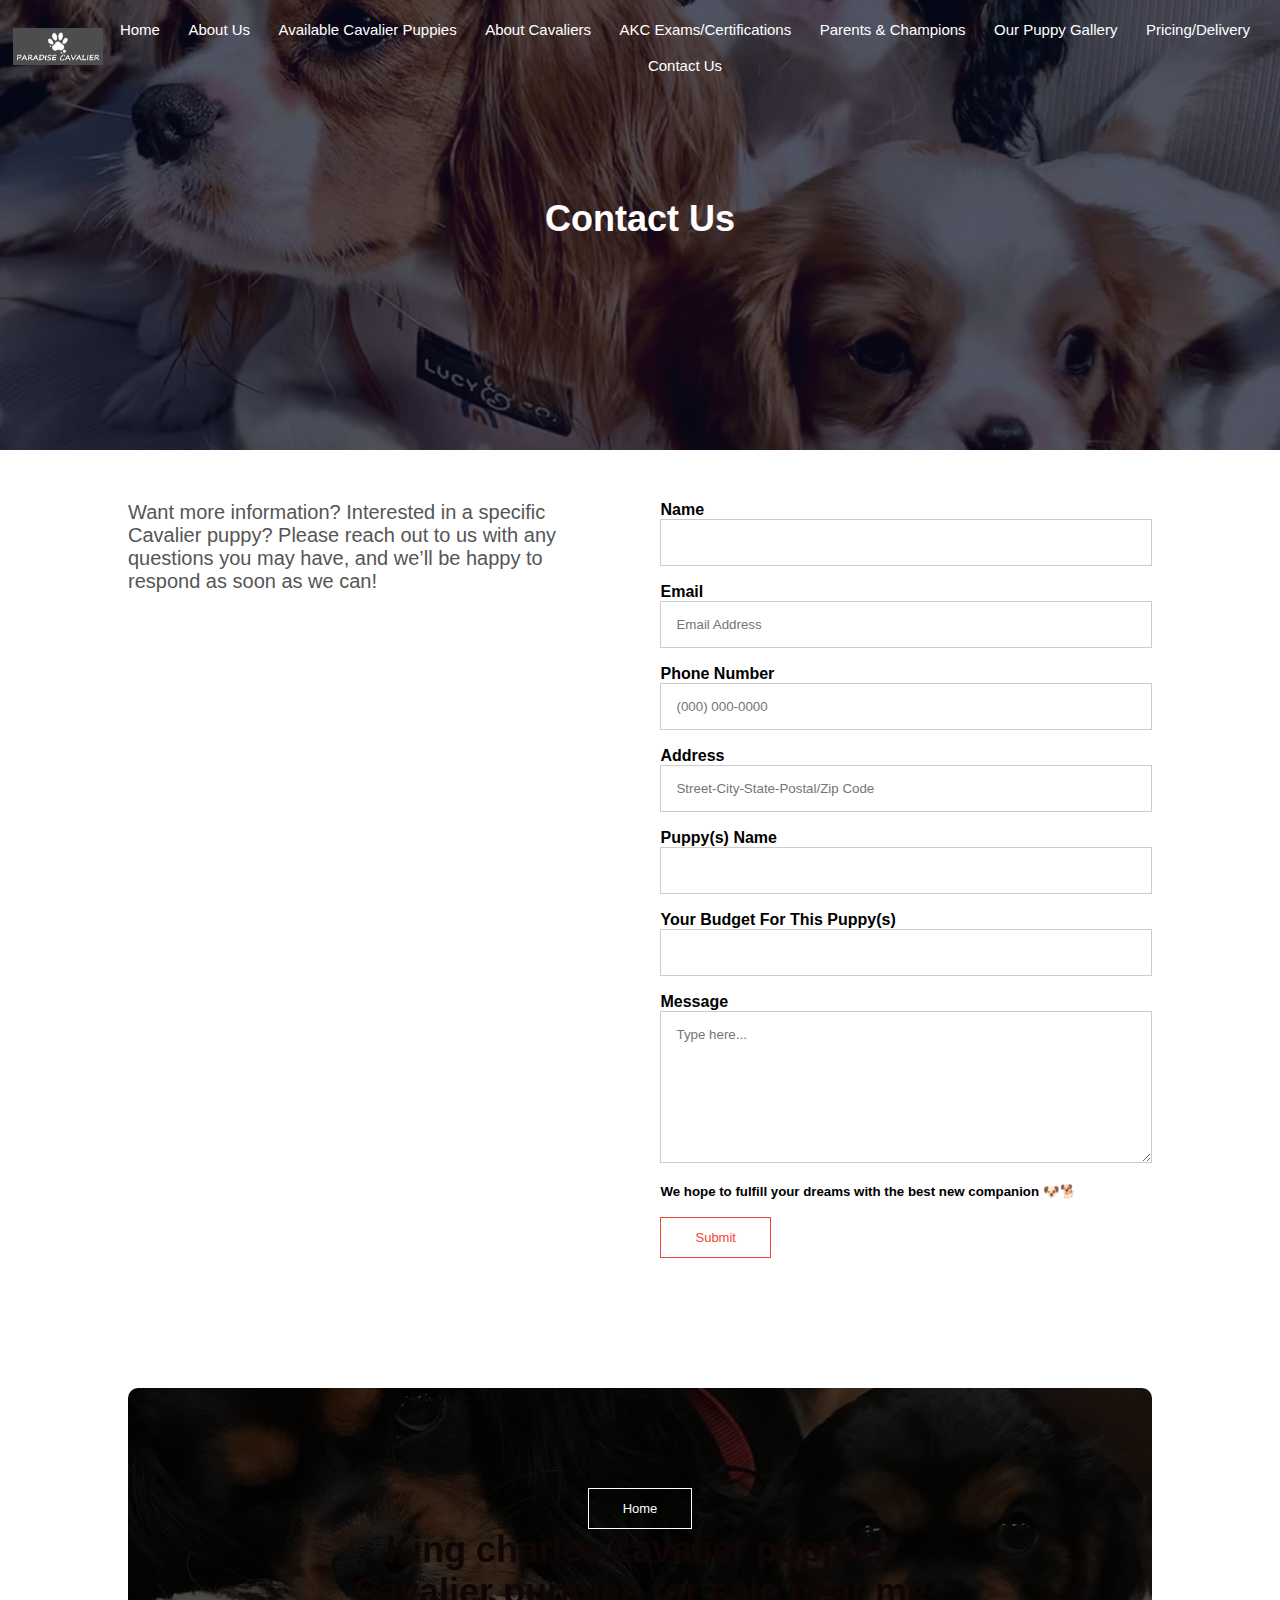
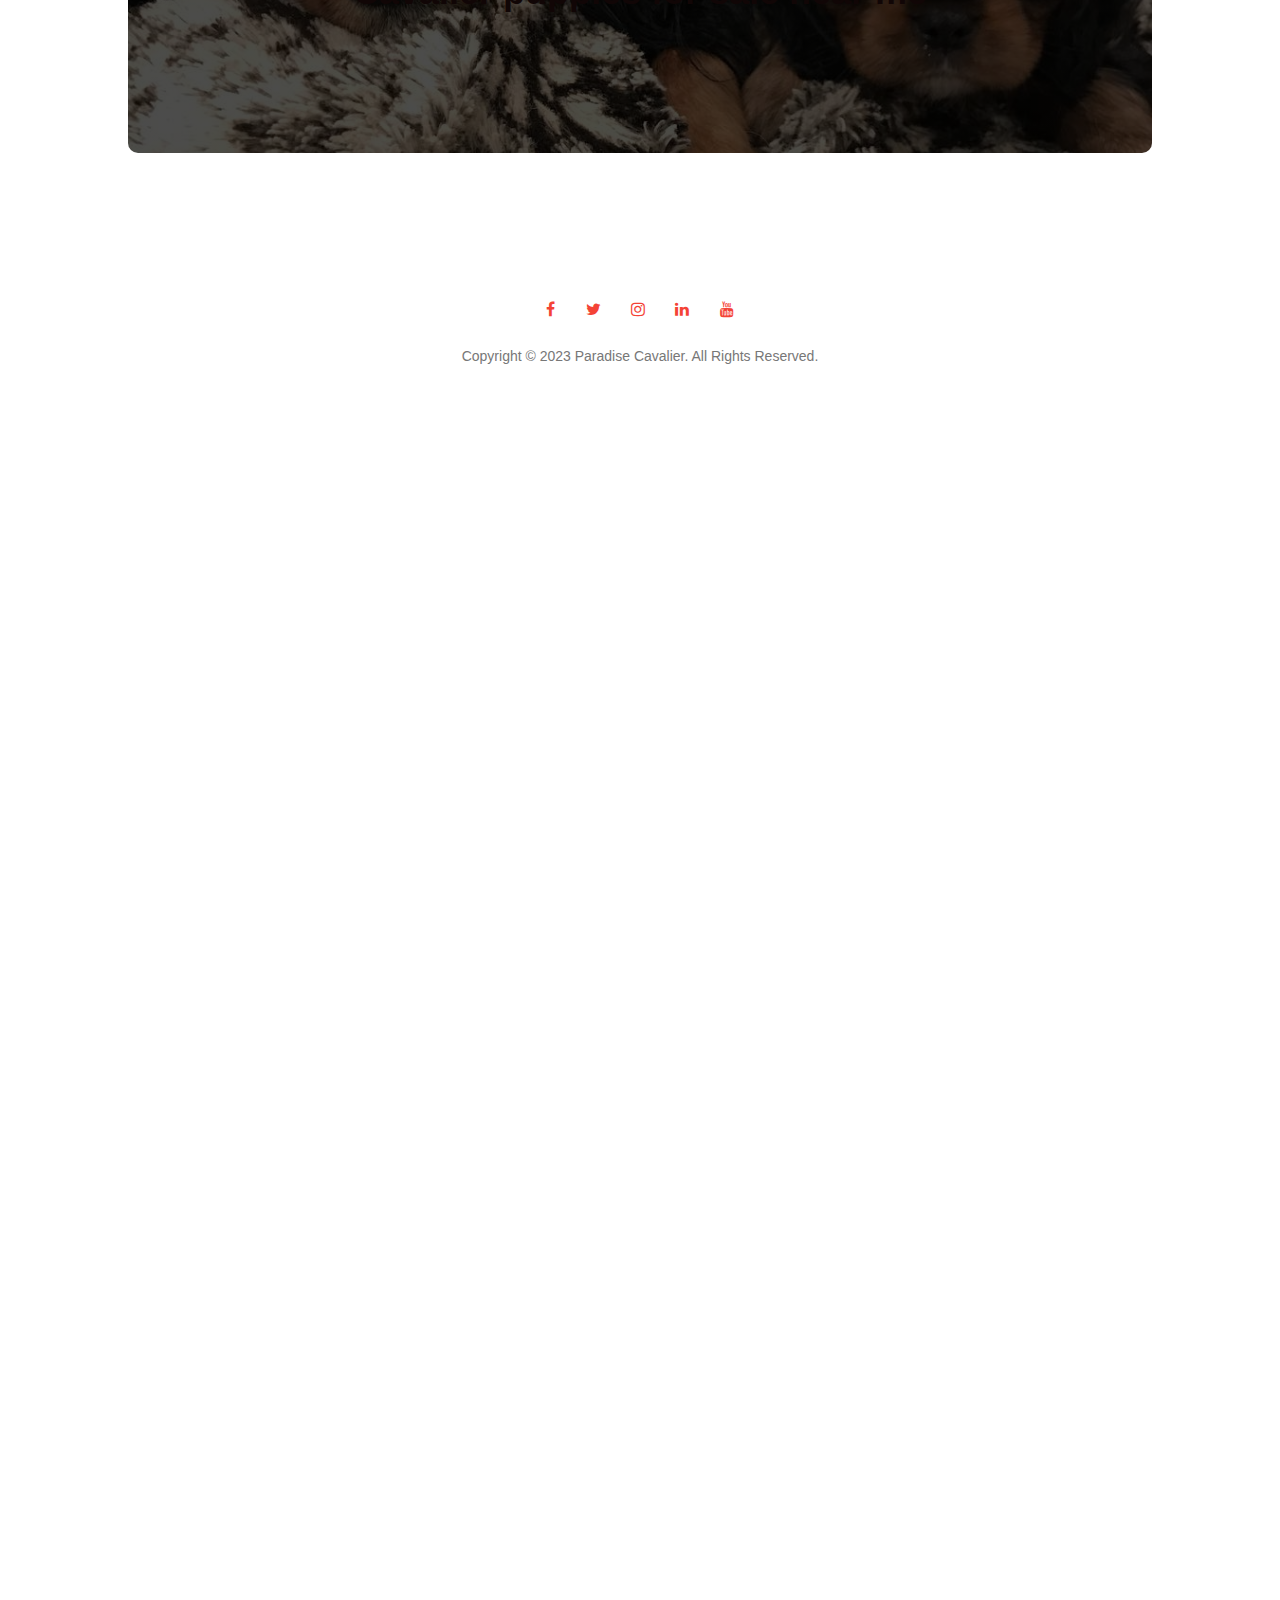
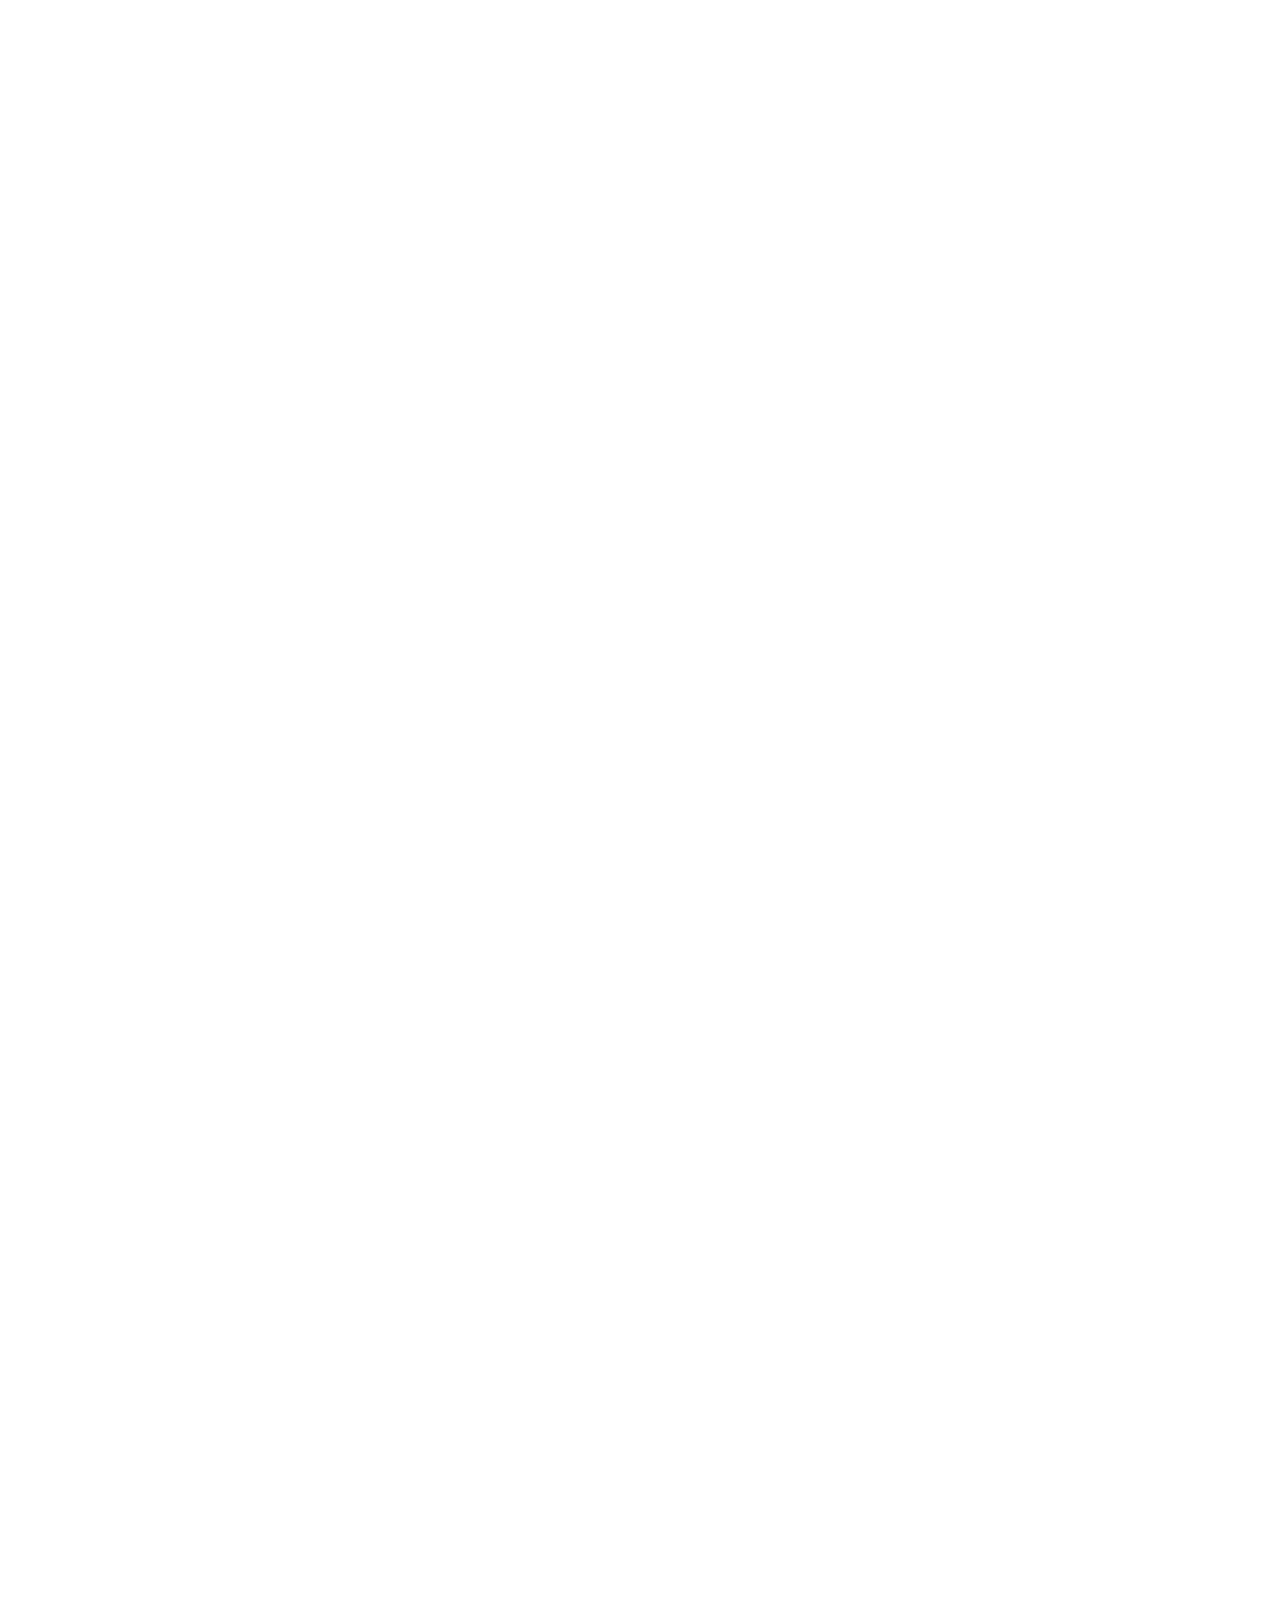
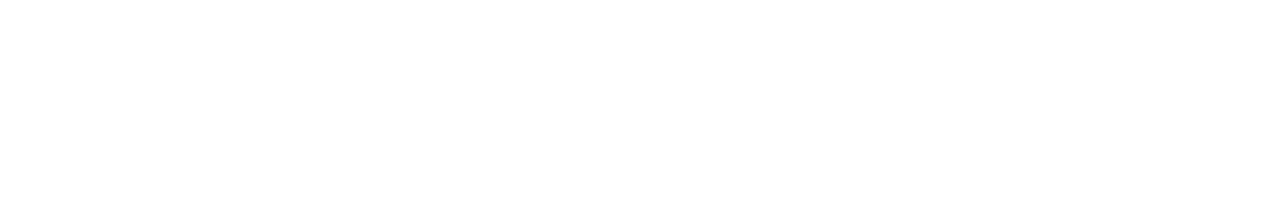
<file: contact.html>
<!DOCTYPE html>
<html lang="en">
<head>
<meta name="viewport" content="width=device-width, initial-scale=1.0">
<title>King charles cavalier puppies - Cavalier puppies for sale near me</title>
<meta name="description" content="Get the best adorable Cavalier puppies for sale from us because we produce healthy & eye catching Cavalier puppies for sale with incomparable colors and well rounded out going personalities.">
<meta name="Keywords" content="king charles cavalier puppies for sale, king charles cavalier puppies for sale near me, king charles cavalier puppies for sale melbourne, king charles cavalier puppies for sale qld, king charles cavalier puppies for sale victoria, king charles cavalier puppies for sale gumtree, king charles cavalier puppies for sale sydney, king charles cavalier puppies for sale australia, king charles cavalier puppies for sale uk, king charles cavalier puppies for sale adelaide, king charles cavalier puppies for sale albury wodonga, king charles cavalier puppies for sale arkansas, king charles cavalier puppies for sale arizona, king charles cavalier puppies for sale nsw, king charles cavalier puppies for sale bc, king charles cavalier puppies for sale brisbane, king charles cavalier puppies for sale ballarat, king charles cavalier puppies for sale birmingham, king charles cavalier puppies for sale black and tan, king charles cavalier puppies for sale bristol, king charles cavalier bichon puppies for sale, cavalier king charles puppies for sale bournemouth, king charles cavalier puppies for sale colorado, king charles cavalier puppies for sale cornwall, king charles cavalier puppies for sale california, king charles cavalier puppies for sale cheap, king charles cavalier spaniel for sale california, king charles cavalier puppies for sale south carolina, cavalier king charles cavalier puppies for sale, king charles spaniel puppies for sale cardiff, king charles cavalier puppies for sale devon, king charles cavalier puppies for sale dublin, king charles cavalier puppies for sale darwin, king charles cavalier puppies for sale san diego, king charles cavalier puppies for sale in dubbo, king charles cavalier puppies for sale in south dakota, cavalier king charles puppies for sale dorset, cavalier king charles puppies for sale derbyshire, king charles cavalier puppies for sale essex, king charles cavalier puppies for sale east sussex, king charles cavalier puppies for sale new england, king charles cavalier puppies for sale north east england, king charles spaniel puppies for sale england, king charles spaniel puppies for sale edmonton, cavalier king charles spaniel puppies for sale edinburgh, cavalier king charles spaniel puppies for sale east sussex, king charles cavalier puppies for sale florida, king charles cavalier puppies for sale tampa fl, cavalier king charles puppies for sale, cavalier king charles spaniel for sale florida, cavalier king charles spaniel for sale fort worth, cavalier king charles spaniel for sale falkirk, cavalier king charles spaniel for sale fife, cavalier king charles spaniel for sale facebook, king charles cavalier puppies for sale geelong, king charles cavalier puppies for sale georgia, king charles cavalier puppies for sale gold coast, king charles cavalier puppies for sale gumtree melbourne, king charles cavalier puppies for sale gympie, king charles cavalier puppies for sale glasgow, king charles cavalier puppies for sale nsw gumtree, king charles cavalier puppies for sale houston, king charles cavalier puppies for sale hampshire, king charles cavalier puppies for sale hull, king charles cavalier puppies for sale hertfordshire, king charles cavalier puppies for sale new hampshire, king charles cavalier puppies for sale coffs harbour, king charles spaniel puppies for sale hull, cavalier king charles spaniel puppies for sale hoobly, king charles cavalier puppies for sale in pa, king charles cavalier puppies for sale iowa, king charles cavalier puppies for sale ireland, king charles cavalier puppies for sale indiana, king charles cavalier puppies for sale in melbourne, king charles cavalier puppies for sale in ohio, king charles cavalier puppies for sale in michigan, king charles cavalier puppies for sale in mississippi, king charles cavalier puppies for sale jacksonville fl, king charles cavalier puppies for sale in new jersey, cavalier king charles spaniel puppies for sale johannesburg, king charles spaniel for sale jacksonville fl, jack russell x king charles cavalier puppies for sale, cavalier king charles spaniel puppies for sale in jacksonville fl, cavalier king charles spaniel cross jack russell puppies for sale, cavalier king charles puppies cost, king charles cavalier puppies for sale kent, king charles cavalier puppies for sale in oregon, king charles cavalier puppies for sale in texas, king charles cavalier puppies for sale in wisconsin, king charles cavalier puppies for sale london, king charles cavalier puppies for sale los angeles, king charles cavalier puppies for sale liverpool, king charles cavalier puppies for sale louisiana, king charles cavalier puppies for sale lancaster, king charles cavalier puppies for sale leicester, king charles cavalier puppies for sale mn, king charles cavalier puppies for sale minnesota, king charles cavalier puppies for sale massachusetts, king charles cavalier puppies for sale missouri, king charles cavalier puppies for sale maryland, king charles cavalier puppies for sale michigan, king charles cavalier puppies for sale melbourne victoria, king charles cavalier puppies for sale nz, king charles cavalier puppies for sale newcastle, king charles cavalier puppies for sale new york, king charles cavalier puppies for sale near maryland, king charles cavalier puppies for sale northern ireland, king charles cavalier puppies for sale ohio, king charles cavalier puppies for sale oklahoma, king charles cavalier puppies for sale ontario, king charles cavalier puppies for sale oregon, king charles cavalier puppies for sale on long island, king charles cavalier spaniel for sale oregon, king charles cavalier puppies for sale perth, king charles cavalier puppies for sale perth wa, king charles cavalier puppies for sale pennsylvania, king charles cavalier puppies for sale port macquarie, king charles cavalier puppies for sale price, king charles cavalier spaniel for sale philippines, king charles cavalier puppies for sale trading post, king charles cavalier puppies for sale in pembrokeshire, king charles cavalier spaniel puppies for sale qld, king charles spaniel puppies for sale qld, cavalier king charles spaniel puppies for sale quebec, king charles cavalier spaniel breeders queensland, king charles cavalier breeders queensland, cost of a king charles cavalier puppy, king charles cavalier puppies for sale rochester ny, king charles cavalier puppies for sale in ri, ruby king charles cavalier puppies for sale, rescue king charles cavalier puppies for sale, ruby king charles cavalier puppies for sale near me, red king charles cavalier puppies for sale, king charles spaniel puppies for sale reading, cavalier king charles spaniel puppies for sale riverside ca, king charles cavalier puppies for sale scotland, king charles cavalier spaniel puppies for sale, king charles cavalier spaniel puppies for sale near me, king charles cavalier spaniel puppies for sale in california, king charles cavalier spaniel puppies for sale in michigan, king charles cavalier spaniel puppies for sale in ohio, king charles cavalier puppies for sale texas, king charles cavalier puppies for sale tennessee, king charles cavalier puppies for sale tasmania, king charles cavalier puppies for sale taree, king charles cavalier puppies for sale townsville, king charles cavalier puppies for sale tamworth, king charles cavalier puppies for sale utah, king charles cavalier spaniel puppies for sale utah, cavalier king charles puppies for sale usa, cavalier king charles spaniel puppies for sale under $500, cavalier king charles spaniel puppies for sale under $1 000, cavalier king charles spaniel puppies for sale under 1000, cavalier king charles cross puppies for sale uk, king charles cavalier puppies for sale vancouver, king charles cavalier puppies for sale virginia, king charles cavalier dogs for sale victoria, cavalier king charles spaniel puppies for sale victoria australia, cavalier king charles spaniel puppies for sale vancouver bc, cavalier king charles spaniel for sale vancouver wa, king charles cavalier puppies for sale wisconsin, king charles cavalier puppies for sale wales, king charles cavalier puppies for sale wa, king charles cavalier puppies for sale washington state, king charles cavalier puppies for sale western australia, king charles cavalier puppies for sale west sussex, king charles cavalier x puppies for sale, king charles cavalier x poodle puppies for sale, king charles cavalier x maltese puppies for sale, king charles cavalier x shih tzu puppies for sale, king charles cavalier x toy poodle puppies for sale, king charles cavalier x cocker spaniel for sale, cavalier king charles x pug puppies for sale uk, king charles cavalier puppies for sale vic, cavalier king charles spaniel puppies for sale in new zealand, genetic problems with king charles cavaliers, how much does a cavalier king charles spaniel puppy cost, king charles spaniel puppies for sale near me, cavalier king charles spaniel puppies for sale near me cheap, cavalier king charles spaniel for sale near me cheap, king charles cavalier spaniel breeders near me, king charles cavalier puppy breeders near me, teacup cavalier king charles spaniel puppies for sale near me, king charles cavalier puppies for sale victoria australia, king charles cavalier spaniel for sale alabama, 
black and tan cavalier king charles spaniel puppies for sale near me, how much is a cavalier king charles spaniel puppy cost, cavalier king charles puppies for sale near birmingham alabama, chocolate cavalier king charles spaniel for sale near me, king charles cocker spaniel for sale near me, how much does a king cavalier dog cost, cavalier king charles puppies for sale near halesowen, cavalier king charles puppies for sale near hinckley, cavalier king charles puppies for sale near loughborough, cavalier king charles mix puppies for sale near me, king charles cavalier puppies for sale nc, ruby cavalier king charles spaniel puppies for sale near me, retired cavalier king charles spaniel for sale near me, ruby cavalier king charles spaniel for sale near me, cavalier king charles spaniel mix puppies for sale near me, teacup cavalier king charles puppies for sale near me, cavalier puppies for sale, king charles cavalier puppies for sale south yorkshire, king charles cavalier breeders melbourne, king charles cavalier melbourne for sale,cavalier puppies, cavalier puppies for sale nsw, cavalier puppies for sale victoria, cavalier puppies for sale qld, cavalier puppies for sale melbourne, cavalier puppies texas, cavalier puppies perth, cavalier puppies for sale ohio, cavalier puppies arizona, cavalier puppies adelaide, cavalier puppies alberta, cavalier puppies available, cavalier puppies alabama, cavalier puppies arkansas, cavalier puppies akc, cavalier puppies austin, cavalier puppies brisbane, cavalier puppies bc, cavalier puppies black and tan, cavalier puppies blenheim, cavalier puppy biting, cavalier puppy buy, cavalier bichon puppies for sale, cavalier bichon puppies, cavalier puppies california, cavalier puppies colorado, cavalier puppies calgary, cavalier puppies chicago, cavalier puppies cornwall, cavalier puppies craigslist, cavalier puppy cut, cavalier cross puppies, cavalier puppies devon, cavalier puppies dogzonline, cavalier puppy development, cavalier puppy diarrhea, cavalier puppy diet, cavalier king charles spaniel dog, cavalier king charles spaniel do they shed, cavalier king charles spaniel diseases, cavalier puppies essex, cavalier puppy eye discharge, cavalier puppy eyes, cavalier king charles spaniel energy level, cavalier king charles spaniel excessive panting, cavalier king charles spaniel edmonton, cavalier king charles spaniel eating habits, cavalier king charles spaniel exercise, cavalier puppies florida, cavalier puppies for sale florida, cavalier puppies georgia, cavalier puppies gumtree, cavalier puppies glasgow, cavalier puppies gold coast, cavalier puppies greenville sc, cavalier puppies ga, cavalier puppy growth chart, cavalier puppies houston, cavalier puppies hampshire, cavalier puppy heart murmur, cavalier puppy harness size, cavalier puppy harness, cavalier king charles spaniel health issues, cavalier king charles spaniel health problems, cavalier king charles spaniel hypoallergenic, cavalier puppies iowa, cavalier puppies illinois, cavalier puppies ireland, cavalier puppies indiana, cavalier puppies in ohio, cavalier puppies in oregon, cavalier puppies idaho, cavalier puppies in michigan, cavalier puppies jacksonville fl, cavalier puppies jacket, cavalier puppy jumping, cavalier king charles spaniel jacksonville fl, cavalier king charles spaniel jack russell mix, cavalier king charles spaniel jual, cavalier king charles spaniel job, spaniel puppies johannesburg, cavalier puppies kennel club, cavalier king puppies for sale, cavalier king puppies, cavalier king puppies for sale near me, puppies cavalier king charles, cavalier king charles spaniel kijiji, cavalier king charles spaniel korone, spaniel puppies kennel club, cavalier puppies lancaster pa, cavalier puppies los angeles, cavalier puppies london, cavalier puppies louisiana, cavalier puppies las vegas, cavalier puppies long island, cavalier puppies lancashire, cavalier puppies liverpool, cavalier puppies michigan, cavalier puppies minnesota, cavalier puppies mn, cavalier puppies melbourne, cavalier puppies massachusetts, cavalier puppies missouri, cavalier puppies maryland, cavalier mix puppies, cavalier puppies near me, cavalier puppies nc, cavalier puppies new jersey, cavalier puppies nsw, cavalier puppies new york, cavalier puppies northern ireland, cavalier puppies nottingham, cavalier puppies norfolk, cavalier puppies oregon, cavalier puppies ohio, cavalier puppies oklahoma, cavalier puppies ontario, cavalier king charles spaniel ontario, cavalier king charles spaniel ohio, cavalier king charles spaniel origin, cavalier king charles spaniel ottawa, cavalier puppies price, cavalier puppies pa, cavalier puppies playing, cavalier king charles spaniel price, cavalier king charles spaniel price in india, cavalier king charles spaniel pros and cons, cavalier king charles spaniel poodle mix, cavalier puppies qld, cavalier puppies quakertown pa, cavalier breeders qld, cavalier king charles spaniel quebec, cavalier king charles spaniel qld, cavalier king charles spaniel queen elizabeth, cavalier king charles spaniel queen's kiss, cavalier king charles spaniel queen victoria, cavalier puppies rescue, cavalier puppies ruby, cavalier puppies rochester ny, cavalier puppy rescue uk, cavalier puppy royal canin, cavalier ruby puppies for sale, cavalier rescue puppies ireland, cavalier retriever puppies for sale, cavalier puppies scotland, cavalier puppies sydney, cavalier puppies south carolina, cavalier puppies san diego, spaniel puppies for sale, cavalier king charles spaniel signs of dying, cavalier king charles spaniel shedding, cavalier puppies tennessee, cavalier puppies trading post, cavalier puppy training, cavalier puppy teething age, cavalier puppy temperament, cavalier puppy tricolor, cavalier puppy tricolour, cavalier puppies uk, cavalier puppies utah, cavalier puppies under $500, cavalier puppy uglies, cavalier puppy umbilical hernia, cavalier king charles spaniel utah, spaniel puppies uk, cavalier king charles spaniel upstate ny, cavalier puppies victoria, cavalier puppies vancouver, cavalier puppies video, cavalier puppies virginia, cavalier puppies vermont, cavalier puppies va, cavalier puppy vaccines, cavalier puppy vomiting, cavalier puppies washington, cavalier puppies wisconsin, cavalier puppies wa, cavalier puppy weight chart, cavalier puppy weight, cavalier puppy weight calculator, cavalier puppy with heart murmur, cavalier king charles spaniel wisconsin, cavalier x puppies for sale, cavalier x puppies for sale australia, cavalier x puppies, cavalier x puppies for sale nsw, cavalier x puppies for sale perth, cavalier x puppies for sale victoria, cavalier king charles spaniel x poodle, cavalier king charles spaniel x bichon frise, cavalier puppies youtube, cavalier puppies yorkshire, cavalier puppy yarraville, cavalier king charles spaniel yelps when picked up, cavalier king charles spaniel youtube, cavalier king charles spaniel yorkie mix, spaniel puppies yorkshire, cavalier king charles spaniel yorkie mix for sale, cavalier puppies nz, cavalier king charles spaniel züchter, cavalier king charles spaniel züchter nrw, cavalier king charles spaniel züchter bayern, cavalier king charles spaniel züchter österreich, cavalier king charles spaniel züchter niedersachsen, cavalier king charles spaniel züchter baden-württemberg, cavalier king charles spaniel züchter steiermark, cavalier puppies for sale nsw gumtree, spaniel puppies for sale nsw, cavalier king charles spaniel puppies for sale nsw sydney, maltese x cavalier puppies for sale nsw, cavalier king charles spaniel breeders puppies for sale nsw, beagle x cavalier puppies for sale nsw, cavalier nsw, brittany spaniel puppies for sale nsw, how much is a puppy in australia, how much is a cavoodle puppy in australia, cost of a pug puppy in australia, cavalier king charles spaniel puppies for sale nsw, cocker spaniel puppies for sale nsw, cocker spaniel puppies for sale nsw gumtree, cocker spaniel puppies for sale nsw trading post, spaniel cross puppies for sale nsw, field spaniel puppies for sale nsw, synonym for puppy, how much should a cavachon puppy cost, cavalier disregard meaning, cavalier puppies for sale in nsw, cocker spaniel puppies for sale in nsw, king charles cavalier puppies for sale newcastle nsw, mature cavalier king charles spaniel for sale nsw, cavalier king charles spaniel for sale newcastle nsw, cocker spaniel puppies for sale newcastle nsw, how much does it cost to neuter your puppy, pug x cavalier puppies for sale nsw, cavalier king charles spaniel puppy for sale nsw, cocker spaniel puppies for sale sydney nsw, cavalier shih tzu puppies for sale nsw, springer spaniel puppies for sale nsw, tibetan spaniel puppies for sale nsw, cavalier mix puppies for sale near me, cavaliers puppies for sale near me, spaniel puppies for sale victoria, cavalier king charles spaniel for sale victoria bc, cavalier dogs for sale victoria, cavalier cross puppies for sale victoria, king cavalier puppies for sale victoria, cocker spaniel puppies for sale victoria, mature cavalier king charles spaniel for sale victoria, springer spaniel puppies for sale victoria, cavalier king charles spaniel for sale victoria australia, cocker spaniel puppies for sale victoria australia, how much do cavachon puppies cost, cocker spaniel puppies for sale victoria bc, springer spaniel puppies for sale victoria bc, brittany spaniel puppies for sale victoria gumtree, cavalier king charles spaniel puppies for sale victoria, field spaniel puppies for sale victoria, how much should i pay for a cavachon puppy, cavalier victoria, cavalier puppies for sale in victoria, cocker spaniel puppies for sale in victoria, golden cocker spaniel puppies for sale in victoria, cavalier king charles spaniel puppies for sale melbourne victoria, cocker spaniel puppies for sale victoria melbourne, cavalier verb definition, tibetan spaniel puppies for sale victoria, 
cavalier puppies for sale, cavalier puppies for sale nsw, cavalier puppies for sale victoria, cavalier puppies for sale qld, cavalier puppies for sale melbourne, cavalier puppies for sale ohio, cavalier puppies for sale florida, cavalier puppies for sale sydney, cavalier puppies for sale perth, cavalier puppies for sale nsw gumtree, spaniel puppies for sale nsw, cavalier king charles spaniel puppies for sale nsw sydney, cavalier x puppies for sale nsw, maltese x cavalier puppies for sale nsw, king charles cavalier puppies for sale nsw gumtree, cavalier king charles spaniel breeders puppies for sale nsw, beagle x cavalier puppies for sale nsw, cavalier nsw, brittany spaniel puppies for sale nsw, how much is a puppy in australia, how much is a cavoodle puppy in australia, cost of a pug puppy in australia, cavalier king charles spaniel puppies for sale nsw, cocker spaniel puppies for sale nsw, cocker spaniel puppies for sale nsw gumtree, cocker spaniel puppies for sale nsw trading post, spaniel cross puppies for sale nsw, field spaniel puppies for sale nsw, synonym for puppy, how much should a cavachon puppy cost, cavalier disregard meaning, cavalier puppies for sale in nsw, cocker spaniel puppies for sale in nsw, king charles cavalier puppies for sale newcastle nsw, mature cavalier king charles spaniel for sale nsw, cavalier king charles spaniel for sale newcastle nsw, cocker spaniel puppies for sale newcastle nsw, how much does it cost to neuter your puppy, pug x cavalier puppies for sale nsw, cavalier king charles spaniel puppy for sale nsw, cocker spaniel puppies for sale sydney nsw, cavalier shih tzu puppies for sale nsw, springer spaniel puppies for sale nsw, tibetan spaniel puppies for sale nsw, cavalier mix puppies for sale near me, cavaliers puppies for sale near me, spaniel puppies for sale victoria, cavalier king charles spaniel for sale victoria bc, cavalier dogs for sale victoria, cavalier cross puppies for sale victoria, king cavalier puppies for sale victoria, cocker spaniel puppies for sale victoria, mature cavalier king charles spaniel for sale victoria, springer spaniel puppies for sale victoria, cavalier king charles spaniel for sale victoria australia, cocker spaniel puppies for sale victoria australia, how much do cavachon puppies cost, cocker spaniel puppies for sale victoria bc, springer spaniel puppies for sale victoria bc, brittany spaniel puppies for sale victoria gumtree, cavalier king charles spaniel puppies for sale victoria, cavalier king charles spaniel puppies for sale victoria australia, king charles cavalier puppies for sale melbourne victoria, cavalier puppies victoria, field spaniel puppies for sale victoria, how much should i pay for a cavachon puppy, cavalier victoria, cavalier puppies for sale in victoria, cocker spaniel puppies for sale in victoria, golden cocker spaniel puppies for sale in victoria, cavalier king charles spaniel puppies for sale melbourne victoria, cocker spaniel puppies for sale victoria melbourne, cavalier verb definition, tibetan spaniel puppies for sale victoria, cavalier x puppies for sale victoria, cavalier king charles spaniel for sale qld, spaniel puppies for sale qld, cavalier cross puppies for sale qld, king cavalier puppies for sale qld, spaniel puppies for sale brisbane, cocker spaniel puppies for sale qld, springer spaniel puppies for sale qld, tibetan spaniel puppies for sale qld, cavalier king charles spaniel puppies for sale qld, cavalier king charles spaniel puppies for sale queensland, cocker spaniel puppies for sale qld trading post, cavalier king charles spaniel puppies for sale brisbane, cavalier cross puppies for sale brisbane, cavalier king charles spaniel for sale in qld, cavalier king charles spaniel puppies for sale in queensland, cocker spaniel puppies for sale in qld, how much do cavapoo puppies cost uk, how much does it cost for a puppy to be neutered, cheap cavoodle puppies for sale qld, tibetan spaniel puppies for sale queensland, spaniel puppies for sale melbourne, cavalier puppies for sale vic, beagle x cavalier puppies for sale melbourne, cavalier x maltese puppies for sale melbourne, cavalier king charles spaniel for sale au, spaniel puppies for sale vic, cocker spaniel puppies for sale melbourne, cavalier puppies melbourne, cavalier melbourne, brittany spaniel puppies for sale melbourne, cavalier king charles spaniel puppies for sale melbourne, cocker spaniel puppies for sale melbourne fl, cavalier king charles spaniel puppies for sale vic, king charles cavalier puppies for sale gumtree melbourne, cocker spaniel puppies for sale in melbourne, cavaliers for sale melbourne, king cavalier puppies for sale vic, cavalier king charles spaniel puppy for sale melbourne, springer spaniel puppies for sale melbourne, cavalier x shih tzu puppies for sale melbourne, tibetan spaniel puppies for sale melbourne, cocker spaniel puppies for sale melbourne victoria, spaniel puppies for sale ohio, cocker spaniel puppies for sale ohio, clumber spaniel puppies for sale ohio, cavalier king charles spaniel for sale columbus ohio, springer spaniel puppies for sale ohio, brittany spaniel puppies for sale ohio, cavalier king charles spaniel for sale cincinnati ohio, cavalier king charles spaniel for sale dayton ohio, cavalier king charles puppies ohio, boykin spaniel puppies for sale ohio, cavalier king charles spaniel puppies for sale columbus ohio, cocker spaniel puppies for sale columbus ohio, cocker spaniel puppies for sale cincinnati ohio, brittany spaniel puppies for sale columbus ohio, cavalier king charles spaniel puppies for sale in cleveland ohio, cavalier king charles spaniel puppies for sale dayton ohio, cocker spaniel puppies for sale dayton ohio, cocker spaniel puppies for sale in ohio hoobly, cavalier puppies for sale in ohio, cocker spaniel puppies for sale in ohio, brittany spaniel puppies for sale in ohio, sussex spaniel puppies for sale in ohio, springer spaniel puppies for sale in ohio, boykin spaniel puppies for sale in ohio, field spaniel puppies for sale in ohio, cavalier king charles spaniel puppies for sale ohio, cavalier king charles puppies for sale in cincinnati ohio, cavalier king charles spaniel puppy for sale ohio, cavalier king charles spaniel for sale in toledo ohio, teacup cavalier king charles spaniel puppies for sale in ohio, cavalier king charles spaniel for sale florida, spaniel puppies for sale florida, cavalier king charles spaniel for sale fl, king charles cavalier puppies for sale florida, boykin spaniel puppies for sale florida, cocker spaniel puppies for sale florida, springer spaniel puppies for sale florida, clumber spaniel puppies for sale florida, cavalier puppies florida, brittany spaniel puppies for sale florida, cavalier king charles spaniel puppies for sale florida, cocker spaniel puppies for sale central florida, cavalier king charles spaniel puppies for sale in fl, cavalier king charles puppies for sale in central florida, cavalier puppies for sale in florida, cavalier king charles spaniel for sale in florida, spaniel puppies for sale in florida, cavalier king charles spaniel for sale in fl, cavalier king charles puppies for sale in florida, cocker spaniel puppies for sale in florida, brittany spaniel puppies for sale in florida, english springer spaniel puppies for sale jacksonville florida, king charles cavalier puppies for sale fl, cavalier king charles spaniel for sale orlando fl, cocker spaniel puppies for sale orlando fl, cavalier king charles puppies florida, retired cavalier king charles spaniel for sale florida, ruby cavalier puppies for sale near me, cavalier king charles spaniel for sale south florida, cocker spaniel puppies for sale south florida, cavalier king charles spaniel for sale tampa fl, cavalier king charles spaniel for sale in tallahassee fl, cocker spaniel puppies for sale tallahassee fl, tibetan spaniel puppies for sale florida, teacup cavalier king charles spaniel puppies for sale florida, spaniel puppies for sale sydney, ruby cavalier puppies for sale sydney, cavalier puppies for sale in sydney, cavalier x maltese puppies for sale sydney, cocker spaniel puppies for sale sydney, tibetan spaniel puppies for sale sydney, springer spaniel puppies for sale sydney, cavalier sydney, cavalier puppies sydney, cavalier king charles spaniel puppies for sale sydney, how much do corgi puppies cost in australia, cavalier stud sydney, cavalier king charles spaniel for sale in sydney, cocker spaniel puppies for sale in sydney, cavoodle puppies for sale sydney cheap, spaniel puppies for sale perthshire, cavalier x puppies for sale perth, king charles cavalier puppies for sale perth wa, cocker spaniel puppies for sale perth, tibetan spaniel puppies for sale perth, springer spaniel puppies for sale perth, cocker spaniel puppies for sale perth western australia, cocker spaniel puppies for sale perthshire, cavalier king charles spaniel for sale perth wa, cocker spaniel puppies for sale perth wa, cocker spaniel puppies for sale in perth and kinross, cavalier king charles puppies cost, cavalier puppies perth, cavalier for sale perth, cavalier king charles spaniel puppies for sale perth, cocker spaniel pup for sale perth, english cocker spaniel puppies for sale perth wa, cavalier puppies for sale in perth, tibetan spaniel puppies for sale in perth wa, cocker spaniel puppies for sale in perth, cavalier king charles spaniel for sale near perth, puppies for sale perth breeders, cavalier king charles spaniel puppies for sale perth wa.
cavalier king charles spaniel puppies, cavalier king charles spaniel puppies for sale, cavalier king charles spaniel puppies near me, cavalier king charles spaniel puppies for adoption, cavalier king charles spaniel puppies for sale in pa, cavalier king charles spaniel puppies for sale under $500, cavalier king charles spaniel puppies for sale ontario, cavalier king charles spaniel puppies for sale uk, cavalier king charles spaniel puppies for sale texas, cavalier king charles spaniel puppies adoption, cavalier king charles spaniel puppies arkansas, cavalier king charles spaniel puppies alabama, cavalier king charles spaniel puppies arizona, cavalier king charles spaniel puppies akc, cavalier king charles spaniel puppies austin texas, cavalier king charles spaniel puppies alaska, cavalier king charles spaniel puppies available in canada, cavalier king charles spaniel puppies black and tan, cavalier king charles spaniel puppies brisbane, cavalier king charles spaniel puppies buffalo ny, cavalier king charles spaniel puppies breeders, cavalier king charles spaniel puppies bc, cavalier king charles spaniel puppies breeders near me, cavalier king charles spaniel puppies bay area, cavalier king charles spaniel puppies blenheim, cavalier king charles spaniel puppies cost, cavalier king charles spaniel puppies colorado, cavalier king charles spaniel puppies california, cavalier king charles spaniel puppies colors, cavalier king charles spaniel puppies champdogs, cavalier king charles spaniel puppies craigslist, cavalier king charles spaniel puppies chicago, cavalier king charles spaniel puppies canada, cavalier king charles spaniel puppies denver co, cavalier king charles spaniel puppies delaware, cavalier king charles spaniel puppies dallas, cavalier king charles spaniel puppies dfw, cavalier king charles spaniel puppies do they shed, cavalier king charles spaniel puppies devon, cavalier king charles spaniel puppies devon and cornwall, cavalier king charles spaniel puppies edmonton, cavalier king charles spaniel puppies essex, cavalier king charles spaniel puppies edinburgh, cavalier king charles spaniel puppy exercise needs, cavalier king charles spaniel puppy energy, cavalier king charles spaniel for sale exeter, cavalier king charles spaniel for sale east sussex, cavalier king charles spaniel for sale east midlands, cavalier king charles spaniel puppies georgia, cavalier king charles spaniel puppies ga, cavalier king charles spaniel puppies gumtree, cavalier king charles spaniel puppies greenville sc, cavalier king charles spaniel puppies glasgow, cavalier king charles spaniel puppies gold coast, cavalier king charles spaniel puppy growth chart, cavalier king charles spaniel puppies houston, cavalier king charles spaniel puppies health problems, cavalier king charles spaniel puppies hypoallergenic, cavalier king charles spaniel puppies hampshire, cavalier king charles spaniel puppies hoobly, cavalier king charles spaniel puppies houston tx, cavalier king charles spaniel puppies how much, cavalier king charles spaniel puppies harvard il, cavalier king charles spaniel puppies indiana, cavalier king charles spaniel puppies iowa, cavalier king charles spaniel puppies in michigan, cavalier king charles spaniel puppies in utah, cavalier king charles spaniel puppies in pa, cavalier king charles spaniel puppies idaho, cavalier king charles spaniel puppies in texas, cavalier king charles spaniel puppies ireland, cavalier king charles spaniel for sale jacksonville fl, cavalier king charles spaniel for sale johannesburg, cavalier king charles spaniel puppies new jersey, cavalier king charles spaniel for sale new jersey, cavalier king charles spaniel for sale san jose ca, cavalier king charles spaniel cross jack russell puppies for sale, how much does a cavalier king charles spaniel puppy cost, cavalier king charles spaniel puppies uk, cavalier king charles spaniel puppies kc registered, cavalier king charles spaniel puppies kentucky, cavalier king charles spaniel puppies kansas, cavalier king charles spaniel for sale kent, cavalier king charles spaniel for sale kansas city, cavalier king charles spaniel for sale knoxville tn, cavalier king charles spaniel for sale kennel club, cavalier king charles spaniel puppies louisiana, cavalier king charles spaniel puppies los angeles, cavalier king charles spaniel puppies lancaster pa, cavalier king charles spaniel puppies london, cavalier king charles spaniel puppies las vegas, cavalier king charles spaniel puppies lexington ky, cavalier king charles spaniel puppies long island, cavalier king charles spaniel puppies lincolnshire,cavalier king charles spaniel puppies mn, cavalier king charles spaniel puppies michigan, cavalier king charles spaniel puppies massachusetts, cavalier king charles spaniel puppies minnesota, cavalier king charles spaniel puppies missouri, cavalier king charles spaniel puppies mississippi, cavalier king charles spaniel puppies melbourne, cavalier king charles spaniel puppies maine, cavalier king charles spaniel puppies nz, cavalier king charles spaniel puppies north carolina, cavalier king charles spaniel puppies nc, cavalier king charles spaniel puppies nj, cavalier king charles spaniel puppies nsw, cavalier king charles spaniel puppies northumberland, cavalier king charles spaniel puppies new england, cavalier king charles spaniel puppies ohio, cavalier king charles spaniel puppies oregon, cavalier king charles spaniel puppies orlando, cavalier king charles spaniel puppies ontario, cavalier king charles spaniel puppies oklahoma, cavalier king charles spaniel puppies omaha ne, cavalier king charles spaniel puppies okc, cavalier king charles spaniel puppies ottawa, cavalier king charles spaniel puppies price, cavalier king charles spaniel puppies perth, cavalier king charles spaniel puppies price in india, cavalier king charles spaniel puppies pictures, cavalier king charles spaniel puppies pennsylvania, cavalier king charles spaniel puppies playing, cavalier king charles spaniel puppies philadelphia, cavalier king charles spaniel puppies pros and cons, cavalier king charles spaniel puppies qld, cavalier king charles spaniel puppies queensland, cavalier king charles spaniel for sale quebec, show quality cavalier king charles spaniel puppies, how to take care of a cavalier king charles spaniel puppy, cavalier king charles spaniel puppies rescue, cavalier king charles spaniel puppies reno nv, cavalier king charles spaniel puppies rescue uk, cavalier king charles spaniel puppies richmond va, cavalier king charles spaniel puppies ruby, cavalier king charles spaniel puppies reputable breeders, cavalier king charles spaniel puppies rescue ohio, cavalier king charles spaniel puppies rochester ny, cavalier king charles spaniel puppies south carolina, cavalier king charles spaniel puppies southern california, cavalier king charles spaniel puppies sydney, cavalier king charles spaniel puppies scotland, cavalier king charles spaniel puppies san diego, cavalier king charles spaniel puppies spokane, cavalier king charles spaniel puppies seattle, cavalier king charles spaniel puppies texas, cavalier king charles spaniel puppies tn, cavalier king charles spaniel puppies trading post, cavalier king charles spaniel puppies toronto, cavalier king charles spaniel puppies tulsa ok, cavalier king charles spaniel puppies tulsa, cavalier king charles spaniel puppies to buy, cavalier king charles spaniel puppy training, cavalier king charles spaniel puppies utah, cavalier king charles spaniel puppies under 1000, cavalier king charles spaniel puppies usa, cavalier king charles spaniel for sale under $500, cavalier king charles spaniel for sale under $1 000, cavalier king charles spaniel for sale under $500 near me, cavalier king charles spaniel for sale under $800, cavalier king charles spaniel puppies virginia, cavalier king charles spaniel puppies victoria, cavalier king charles spaniel puppies video, cavalier king charles spaniel puppies virginia beach, cavalier king charles spaniel puppies vermont, cavalier king charles spaniel puppies vic, cavalier king charles spaniel for sale vancouver, cavalier king charles spaniel for sale vancouver wa, cavalier king charles spaniel puppies wisconsin, cavalier king charles spaniel puppies washington state, cavalier king charles spaniel puppies wolverhampton, cavalier king charles spaniel puppies washington, cavalier king charles spaniel puppies wa, cavalier king charles spaniel puppies washington dc, cavalier king charles spaniel puppies wi, cavalier king charles spaniel puppies wales, cavalier king charles spaniel x puppies, cavalier king charles spaniel x for sale, cavalier king charles spaniel cross puppies, cavalier king charles spaniel x puppies for sale, cavalier king charles x springer spaniel puppies, cavalier king charles spaniel x beagle puppies, cavalier king charles spaniel x poodle puppies, cavalier king charles spaniel x maltese puppies for sale, cavalier king charles spaniel puppies youtube, cavalier king charles spaniel puppies yorkshire, cavalier king charles spaniel for sale york, cavalier king charles spaniel puppies new york, cavalier king charles spaniel puppies west yorkshire, 
cavalier king charles spaniel puppies north yorkshire, cavalier king charles spaniel yorkie for sale, cavalier king charles spaniel for sale new york, cavalier king charles spaniel puppies for sale nz, how much is a cavalier king charles spaniel puppy cost, cavalier king charles spaniel puppies for sale california, cavalier king charles spaniel puppies for sale australia, cavalier king charles spaniel puppies for sale alberta, cavalier king charles spaniel puppies for sale alabama, cavalier king charles spaniel puppies for sale arkansas, cavalier king charles spaniel puppies for sale akc, cavalier king charles spaniel puppies for sale atlanta, cavalier king charles spaniel puppies for sale adelaide, cavalier king charles spaniel puppies for sale arizona, cavalier king charles spaniel puppies for sale bc, cavalier king charles spaniel puppies for sale bloomington indiana, cavalier king charles spaniel puppies for sale bay area, cavalier king charles spaniel puppies for sale by owner, cavalier king charles spaniel puppies for sale birmingham, cavalier king charles spaniel puppies for sale baton rouge, cavalier king charles spaniel puppies for sale breeder, cavalier king charles spaniel puppies for sale charleston sc, cavalier king charles spaniel puppies for sale craigslist, cavalier king charles spaniel puppies for sale colorado, cavalier king charles spaniel puppies for sale cornwall, cavalier king charles spaniel puppies for sale cheap, cavalier king charles spaniel puppies for sale calgary, cavalier king charles spaniel puppies for sale colorado springs, cavalier king charles spaniel puppies for sale devon, cavalier king charles spaniel puppies for sale doncaster, cavalier king charles spaniel puppies for sale dallas, cavalier king charles spaniel puppies for sale derby, cavalier king charles spaniel puppies for sale denver, cavalier king charles spaniel puppies for sale dorset, cavalier king charles spaniel puppies for sale dubai, cavalier king charles spaniel puppies for sale essex, cavalier king charles spaniel puppies for sale edinburgh, cavalier king charles spaniel puppies for sale east sussex, cavalier king charles spaniel puppies for sale europe, cavalier king charles spaniel puppies for sale edmonton, cavalier king charles spaniel puppies for sale east midlands, cavalier king charles spaniel puppies for sale east yorkshire, cavalier king charles spaniel puppies for sale in east texas, cavalier king charles spaniel puppies for sale facebook, cavalier king charles spaniel puppies for sale fresno ca, cavalier king charles spaniel puppies for sale san francisco, cavalier king charles spaniel puppies for sale tampa fl, cavalier king charles spaniel puppies for sale pensacola fl, cavalier king charles spaniel puppies for sale in jacksonville fl, cavalier king charles spaniel puppies for sale georgia, cavalier king charles spaniel puppies for sale gumtree, cavalier king charles spaniel puppies for sale gauteng, cavalier king charles spaniel puppies for sale grand rapids mi, cavalier king charles spaniel puppies for sale glasgow, cavalier king charles spaniel puppies for sale germany, cavalier king charles spaniel puppies for sale gold coast, cavalier king charles spaniel puppies for sale gloucestershire, cavalier king charles spaniel puppies for sale houston, cavalier king charles spaniel puppies for sale hoobly, cavalier king charles spaniel puppies for sale hampshire, cavalier king charles spaniel puppies for sale hawaii, cavalier king charles spaniel puppies for sale hertfordshire, cavalier king charles spaniel puppies for sale houston tx, teacup cavalier king charles spaniel puppies for sale houston, cavalier king charles spaniel puppies for sale in hartlepool, cavalier king charles spaniel puppies for sale in yorkshire, cavalier king charles spaniel puppies for sale indiana, cavalier king charles spaniel puppies for sale in iowa, cavalier king charles spaniel puppies for sale in michigan, cavalier king charles spaniel puppies for sale in georgia, cavalier king charles spaniel puppies for sale in florida, cavalier king charles spaniel puppies for sale in virginia, cavalier king charles spaniel puppies for sale johannesburg, cavalier king charles spaniel puppies for sale new jersey, cavalier king charles spaniel breeder jacksonville fl, cavalier king charles spaniel puppies for sale kent, cavalier king charles spaniel puppies for sale kennel club, cavalier king charles spaniel puppies for sale kentucky, cavalier king charles spaniel puppies for sale kansas city, cavalier king charles spaniel puppies for sale kansas, cavalier king charles spaniel puppies for sale ky, cavalier king charles spaniel puppies for sale in ny, cavalier king charles spaniel puppies for sale london, cavalier king charles spaniel puppies for sale louisiana, cavalier king charles spaniel puppies for sale los angeles, cavalier king charles spaniel puppies for sale long island, cavalier king charles spaniel puppies for sale lincolnshire, cavalier king charles spaniel puppies for sale lancashire, cavalier king charles spaniel puppies for sale liverpool, cavalier king charles spaniel puppies for sale leeds, cavalier king charles spaniel puppies for sale maryland, cavalier king charles spaniel puppies for sale mississippi, cavalier king charles spaniel puppies for sale michigan, cavalier king charles spaniel puppies for sale massachusetts, cavalier king charles spaniel puppies for sale madison wi, cavalier king charles spaniel puppies for sale myrtle beach, cavalier king charles spaniel puppies for sale manchester, cavalier king charles spaniel puppies for sale near me, cavalier king charles spaniel puppies for sale nc, cavalier king charles spaniel puppies for sale near me cheap, cavalier king charles spaniel puppies for sale northern ireland, cavalier king charles spaniel puppies for sale new york, cavalier king charles spaniel puppies for sale oklahoma, cavalier king charles spaniel puppies for sale oregon, cavalier king charles spaniel puppies for sale ottawa, cavalier king charles spaniel puppies for sale orlando, cavalier king charles spaniel puppies for sale omaha ne, cavalier king charles spaniel puppies for sale orange county, cavalier king charles spaniel puppies for sale philippines, cavalier king charles spaniel puppies for sale pretoria, cavalier king charles spaniel puppies for sale port elizabeth, cavalier king charles spaniel puppies for sale pittsburgh, cavalier king charles spaniel puppies for sale pennsylvania, cavalier king charles spaniel puppies for sale phoenix, cavalier king charles spaniel puppies for sale price, cavalier king charles spaniel puppies for sale quebec, cavalier king charles spaniel breeders qld, cavalier king charles spaniel registered breeders qld, cavalier king charles spaniel puppies for sale riverside ca, cavalier king charles spaniel puppies for sale rochester mn, cavalier king charles spaniel puppies for sale raleigh nc, cavalier king charles spaniel puppies for sale rochester ny, cavalier king charles spaniel puppies for sale rescue, cavalier king charles spaniel puppies for sale ruby, cavalier king charles spaniel puppies for sale in richmond va, cavalier king charles spaniel puppies for sale scotland, cavalier king charles spaniel puppies for sale syracuse ny, cavalier king charles spaniel puppies for sale south carolina, cavalier king charles spaniel puppies for sale seattle, cavalier king charles spaniel puppies for sale san diego, cavalier king charles spaniel puppies for sale san antonio, cavalier king charles spaniel puppies for sale sc, cavalier king charles spaniel puppies for sale toronto, cavalier king charles spaniel puppies for sale texas craigslist, cavalier king charles spaniel puppies for sale tennessee, cavalier king charles spaniel puppies for sale tasmania, cavalier king charles spaniel puppies for sale tyne and wear, cavalier king charles spaniel puppies for sale cape town, cavalier king charles spaniel puppies for sale under $1 000, cavalier king charles spaniel puppies for sale under 1000, cavalier king charles spaniel puppies for sale utah, cavalier king charles spaniel puppies for sale usa, cavalier king charles spaniel puppies for sale in upstate ny, teacup cavalier king charles spaniel puppies for sale uk, cavalier king charles spaniel puppies for sale virginia, cavalier king charles spaniel puppies for sale vancouver island, cavalier king charles spaniel puppies for sale vancouver bc, cavalier king charles spaniel puppies for sale in vermont, cavalier king charles spaniel puppies for sale las vegas, cavalier king charles spaniel puppies for sale in virginia beach, cavalier king charles spaniel puppies for sale western cape, cavalier king charles spaniel puppies for sale wa, cavalier king charles spaniel puppies for sale wisconsin, cavalier king charles spaniel puppies for sale wales, cavalier king charles spaniel puppies for sale washington, cavalier king charles spaniel puppies for sale winnipeg, cavalier king charles spaniel puppies for sale washington state, cavalier king charles spaniel puppies for sale west midlands, cavalier king charles spaniel x shih tzu puppies for sale, cavalier king charles spaniel cross poodle puppies for sale, cavalier king charles cross cocker spaniel puppies for sale, cavalier king charles spaniel puppies for sale in new zealand, 
cavalier king charles spaniel puppies for sale memphis tn, cavalier king charles spaniel puppies for sale maine, cavalier king charles spaniel puppies for adoption near me, cavalier king charles spaniel dogs for sale near me, cavalier king charles spaniel puppies for sale near batavia ny, cavalier king charles spaniel for sale near me cheap, cavalier king charles spaniel puppies for sale canada, cavalier king charles spaniel puppies for sale chicago, cavalier king charles spaniel dog breeders near me, cavalier king charles spaniel breeders near edinburgh, cavalier king charles spaniel puppies near me for sale, teacup cavalier king charles spaniel puppies for sale near me, cavalier king charles spaniel puppies for sale in hyderabad, cavalier king charles spaniel puppies for sale in nj, cavalier king charles spaniel puppies for sale in lanarkshire, cavalier king charles spaniel puppies for sale in va, cavalier king charles spaniel puppies for sale in ashford kent, cavalier king charles spaniel puppy kopen, cavalier king charles spaniel puppies for sale montreal, cavalier king charles spaniel puppies for sale missouri, cavalier king charles spaniel puppies for sale newcastle, cavalier king charles spaniel puppies for sale nyc, cavalier king charles spaniel puppy for sale near me, cavalier king charles spaniel puppy breeders near me, cavalier king charles spaniel puppies for sale south west, cavalier king charles spaniel puppies for sale yorkshire, cavalier king charles spaniel puppies for sale in york, cavalier king charles spaniel puppies for sale north yorkshire, cavalier king charles spaniel puppies for sale in west yorkshire, cavalier king charles spaniel puppies for sale in new york state, cavalier king charles spaniel puppies for adoption in pa, cavalier king charles spaniel puppies for adoption in ohio, cavalier king charles spaniel puppies for adoption in massachusetts, cavalier king charles spaniel puppies for adoption in michigan, cavalier king charles spaniel puppies for sale austin tx, cavalier king charles spaniel puppies for sale cheap near me, cavalier king charles spaniel puppies for sale cincinnati, cavalier king charles spaniel puppies for sale dallas tx, how much does it cost to adopt a cavalier king charles spaniel, how to adopt a cavalier king charles spaniel, cavalier king charles spaniel puppies for sale in kerala, cavalier king charles spaniel puppies for sale milton keynes, cavalier king charles spaniel puppies for sale sa.">
<meta name="author" content="PARADISE CAVALIER">
<meta name="twitter:card" content="King charles cavalier puppies - Cavalier puppies for sale near me" />
<meta name="twitter:site" content="@CavsOfCastlemar" />
<meta name="twitter:creator" content="@CavsOfCastlemar" />
<meta property="og:url" content="https://paradisecavalier.com/blog1.html" />
<meta property="og:title" content="King charles cavalier puppies - Cavalier puppies for sale near me" />
<meta property="og:description" content="Cavalier puppies for sale with incomparable markings and well rounded out going personalities and amazingly friendly." />
<meta property="og:image" content="https://paradisecavalier.com/images/Image2022.jpeg" />
<link rel="canonical" href="https://paradisecavalier.com">
<meta charset="utf-8">
<link rel="shortcut icon" type="image/png" href="images/Faviconn.jpeg">
<link rel="stylesheet" href="style.css">
<link href="https://fonts.googleapis.com/css?family=Poppins:100,200,300,400,600,700&display=swap" rel="stylesheet">
<link rel="stylesheet" href="https://stackpath.bootstrapcdn.com/font-awesome/4.7.0/css/font-awesome.min.css">  
</head>
<body>
    <section class="sub-header">
        <nav>
            <a href="index.html"><img src="images/Faviconn.jpeg" alt="AKC Cavalier King Charles Breeder"></a>
            <div class="nav-links" id="navLinks">  
                <i class="fa fa-close" onclick="hideMenu()"></i>

                <ul>
                    <li><a href="index.html">Home</a></li>
                    <li><a href="about.html">About Us</a></li>
                    <li><a href="course1.html">Available Cavalier Puppies</a></li>
                    <li><a href="blog1.html">About Cavaliers</a></li>
                    <li><a href="course4.html">AKC Exams/Certifications</a></li>
                    <li><a href="course2.html">Parents & Champions</a></li>
                    <li><a href="course3.html">Our Puppy Gallery</a></li>
                    <li><a href="blog2.html">Pricing/Delivery</a></li>
                    <li><a href="contact.html">Contact Us</a></li>
                </ul>
            </div>
            <i class="fa fa-bars" onclick="showMenu()"></i>
        </nav>   
            <h1>Contact Us</h1>
    </section>
    
    
<!------- Contact Us ------->
    
    <section class="contact-us">
        <div class="row">
            <div class="contact-col">
                <div>
                    <span>
                        <h5>Want more information? Interested in a specific Cavalier puppy? Please reach out to us with any questions you may have, and we’ll be happy to respond as soon as we can!</h5>
                    </span>
                </div>
                </div>
                <div class="contact-col">
                    <form action="https://formsubmit.co/paradisecavalier1@gmail.com" method="POST">
                    <h4>Name</h4>
                    <input type="text" name="name" required>
                    <h4>Email</h4>
                    <input type="email" name="email" placeholder="Email Address" required>
                    <h4>Phone Number</h4>
                    <input type="phone number" name="Phone Number" placeholder="(000) 000-0000" required>
                    <h4>Address</h4>
                    <input type="Address" name="Address" placeholder="Street-City-State-Postal/Zip Code" required>
                    <h4>Puppy(s) Name</h4>
                    <input type="text" name="Puppy Name" required>
                    <h4>Your Budget For This Puppy(s)</h4>
                    <input type="text" name="Your Budget" required>
                    <input type="hidden" name="_next" value="https://paradisecavalier.com/thankyou.html">
                    <input type="hidden" name="_subject" value="New submission!">
                    <input type="hidden" name="_captcha" value="false">
                    <h4>Message</h4>
                    <textarea rows="8" name="Message" placeholder="Type here..." required></textarea>
                    <h5>We hope to fulfill your dreams with the best new companion 🐶🐕</h5><br>
                    <button type="submit" class="hero-btn red-btn">Submit</button>
                    </form> 
                </div>
            </div>
    </section>

   <!------ Call To Action ------>

<section class="cta">
    <a href="index.html" class="hero-btn">Home</a>
    <h1>King charles cavalier puppies<br>Cavalier puppies for sale near me</h1>
 
</section>    

<!-------- footer ---------->

<section class="footer">
    <div class="icons">
        <i class="fa fa-facebook"></i>
        <i class="fa fa-twitter"></i>
        <i class="fa fa-instagram"></i>
        <i class="fa fa-linkedin"></i>
        <i class="fa fa-youtube"></i>
    </div>
   <p>Copyright © 2023 Paradise Cavalier. All Rights Reserved.</p>
 <h4>                       </h4>
 <p class="one">king charles spaniel for sale, king charles spaniel for sale near me, king charles spaniel for sale scotland, king charles spaniel for sale manchester, king charles spaniel for sale ontario, king charles spaniel for sale nz, king charles spaniel for sale bristol, king charles spaniel for sale essex, king charles spaniel for sale leeds, king charles spaniel for sale atlanta, king charles spaniel for sale aberdeen, king charles spaniel for sale adelaide, king charles spaniel for sale alberta, king charles spaniel for sale alabama, king charles spaniel for sale arizona, king charles spaniel for sale arkansas, king charles spaniel for sale ayrshire, king charles spaniel for sale birmingham, king charles spaniel for sale bc, king charles spaniel for sale barnsley, king charles spaniel for sale brisbane, king charles spaniel for sale bolton, king charles spaniel for sale blackpool, king charles spaniel for sale belfast, king charles spaniel for sale charlotte nc, king charles spaniel for sale california, king charles spaniel for sale carlisle, king charles spaniel for sale carmarthenshire, king charles spaniel for sale colorado, king charles spaniel for sale cheap, king charles spaniel for sale canada, king charles spaniel for sale cardiff, king charles spaniel for sale denver, king charles spaniel for sale durham, king charles spaniel for sale dallas, king charles spaniel for sale derby, king charles spaniel for sale doncaster, king charles spaniel for sale devon, king charles spaniel for sale dorset, king charles spaniel for sale dublin, king charles spaniel for sale edinburgh, king charles spaniel for sale exeter, king charles spaniel for sale east sussex, king charles spaniel for sale edmonton, king charles spaniel for sale england, king charles spaniel for sale east yorkshire, king charles spaniel for sale eastbourne, king charles spaniel for sale florida, king charles spaniel for sale fife, cavalier king charles spaniel for sale florida, cavalier king charles spaniel for sale fort worth, cavalier king charles spaniel for sale falkirk, cavalier king charles spaniel for sale facebook, cavalier king charles spaniel for sale fresno, cavalier king charles spaniel for sale fort wayne indiana, king charles spaniel for sale georgia, king charles spaniel for sale grimsby, king charles spaniel for sale gauteng, king charles spaniel for sale gloucestershire, king charles spaniel for sale gumtree, king charles spaniel for sale ga, king charles spaniel for sale glasgow, king charles spaniel for sale gateshead, king charles spaniel for sale hull, king charles spaniel for sale hampshire, king charles spaniel for sale houston, king charles spaniel for sale halifax, king charles spaniel for sale hertfordshire, king charles spaniel for sale harrogate, king charles spaniel for sale huddersfield, king charles spaniel for sale herefordshire, king charles spaniel for sale ireland, king charles spaniel for sale ipswich, king charles spaniel for sale in michigan, king charles spaniel for sale in texas, king charles spaniel for sale indiana, king charles spaniel for sale in iowa, king charles spaniel for sale in south carolina, king charles spaniel for sale in oklahoma, king charles spaniel for sale johannesburg, king charles spaniel for sale jacksonville fl, jack russell cross king charles spaniel for sale, jack russell cross cavalier king charles spaniel for sale, king charles spaniel for sale kent, king charles spaniel for sale kentucky, king charles spaniel for sale kennel club, king charles spaniel for sale kings lynn, king charles spaniel for sale kansas, king charles spaniel for sale uk, king charles spaniel for sale in caerphilly, king charles spaniel for sale liverpool, king charles spaniel for sale louisville ky, king charles spaniel for sale london, king charles spaniel for sale los angeles, king charles spaniel for sale leicester, king charles spaniel for sale las vegas, king charles spaniel for sale lincoln, king charles spaniel for sale michigan, king charles spaniel for sale milton keynes, king charles spaniel for sale montreal, king charles spaniel for sale missouri, king charles spaniel for sale mn, king charles spaniel for sale manitoba, king charles spaniel for sale minnesota, king charles spaniel for sale norfolk, king charles spaniel for sale nc, king charles spaniel for sale ni, king charles spaniel for sale nyc, king charles spaniel for sale near manchester, king charles spaniel for sale nsw, king charles spaniel for sale ohio, king charles spaniel for sale oregon, king charles spaniel for sale ottawa, king charles spaniel for sale oklahoma, king charles spaniel for sale oxfordshire, king charles spaniel for sale okc, king charles spaniel for sale oahu, king charles spaniel for sale pittsburgh, king charles spaniel for sale price, king charles spaniel for sale puppy, king charles spaniel for sale peterborough, king charles spaniel for sale preston, king charles spaniel for sale plymouth, king charles spaniel for sale philippines, king charles spaniel for sale pretoria, king charles spaniel for sale qld, king charles spaniel for sale queensland, king charles spaniel for sale quebec, cavalier king charles spaniel breeder qld, cavalier king charles spaniel breeder quebec, cavalier king charles spaniel breeder queensland, king charles spaniel for sale rescue, king charles spaniel for sale raleigh nc, king charles spaniel for sale reading, king charles spaniel for sale rotherham, king charles spaniel for sale romford, king charles spaniel for sale rochester ny, king charles spaniel for sale ruby, king charles spaniel for sale redditch, king charles spaniel for sale sydney, king charles spaniel for sale sheffield, king charles spaniel for sale san antonio, king charles spaniel for sale stoke on trent, king charles spaniel for sale san diego, king charles spaniel for sale seattle, king charles spaniel for sale south africa, king charles spaniel for sale texas, king charles spaniel for sale toronto, king charles spaniel for sale tennessee, king charles spaniel for sale telford, king charles spaniel for sale tamworth, king charles spaniel for sale tyne and wear, king charles spaniel for sale tipton, king charles spaniels for sale taunton, king charles spaniel for sale utah, cavalier king charles spaniel for sale utah, cavalier king charles spaniel for sale usa, king charles spaniel for sale victoria, king charles spaniel for sale virginia, cavalier king charles spaniel for sale victoria, cavalier king charles spaniel for sale vancouver bc, cavalier king charles spaniel for sale victoria australia, king charles spaniel for sale wales, king charles spaniel for sale washington, king charles spaniel for sale wisconsin, king charles spaniel for sale warrington, king charles spaniel for sale wirral, king charles spaniel for sale west midlands, king charles spaniel for sale wolverhampton, king charles spaniel for sale wrexham, king charles spaniel x for sale, king charles x cocker spaniel for sale, king charles spaniel x poodle for sale, king charles cavalier x cocker spaniel for sale, jack russell x cavalier king charles spaniel for sale, king charles spaniel x jack russell puppies for sale, king charles spaniel for sale york, cavalier king charles spaniel for sale new zealand, do king charles spaniels bark a lot, teacup king charles spaniel cost, king cavalier spaniel for sale near me, teacup king charles spaniel for sale near me, king charles spaniel puppies for sale near me, mini king charles spaniel for sale near me, retired cavalier king charles spaniel for sale near me, chocolate cavalier king charles spaniel for sale near me, ruby cavalier king charles spaniel for sale near me, cavalier king charles spaniel adults for sale near me, king charles spaniel for sale near bridgend, king charles spaniel for sale near bangor, king charles spaniel for sale near blackpool, cavalier king charles spaniel for sale near birmingham, cavalier king charles spaniel for sale near bournemouth, cavalier king charles spaniel for sale near bath, cavalier king charles spaniel for sale near buffalo ny, cavalier king charles spaniel for sale near brighton, cavalier king charles spaniel for sale near me, teacup cavalier king charles spaniel for sale near me, mini cavalier king charles spaniel for sale near me, king charles spaniel dogs for sale near me, king charles spaniel for sale near dundee, king charles spaniel for sale near denver co, cavalier king charles spaniel for sale near derby, cavalier king charles spaniel for sale near dudley, cavalier king charles spaniel for sale near doncaster, cavalier king charles spaniel for sale near dundee, cavalier king charles spaniel for sale near durham nc, king charles spaniel for sale near essex, king charles spaniel for sale near edinburgh, cavalier king charles spaniel for sale near edinburgh, cavalier king charles spaniel for sale near essex, cavalier king charles spaniel for sale near exeter, cavalier king charles spaniel for sale near fort myers fl, king charles spaniel for sale near glasgow, cavalier king charles spaniel for sale near gloucester, king charles spaniel for sale near hull, king charles spaniel for sale near hastings, cavalier king charles spaniel for sale near hobart tas, cavalier king charles spaniel for sale near holland mi, cavalier king charles spaniel for sale near hove, king charles spaniel for sale inverness, king charles spaniel for sale in chelmsford, 
teacup king charles spaniel price, king charles spaniel for sale near liverpool, <a href="https://puppyfinder.com/" class="button">cavalier puppies for sale</a> king charles spaniel for sale near leeds, king charles spaniel for sale near luton, king charles spaniel for sale near lubbock tx, cavalier king charles spaniel for sale near liverpool, cavalier king charles spaniel for sale near leicester, cavalier king charles spaniel for sale near little rock ar, cavalier king charles spaniel for sale near lincoln, cavalier king charles spaniel mix for sale near me, cavalier king charles spaniel for sale near memphis tn, cavalier king charles spaniel for sale near mansfield, cavalier king charles spaniel for sale near middlesbrough, cavalier king charles spaniel for sale near midland tx, king charles spaniel for sale near newcastle upon tyne, king charles spaniel for sale near norwich, king charles spaniel for sale near newport, king charles spaniel for sale near newbury, king charles spaniel for sale near new orleans la, cavalier king charles spaniel for sale near nottingham, cavalier king charles spaniel for sale near new york ny, king charles spaniel for sale near oldham, king charles spaniel for sale near oklahoma city ok, cavalier king charles spaniel for sale near oklahoma city ok, cavalier king charles spaniel for sale near oxford, cavalier king charles spaniel for sale near oshawa on, king charles spaniel for sale near st thomas on, cavalier king charles spaniel for sale near stoke-on-trent, king charles spaniel pups for sale near me, king charles spaniel for sale near preston, king cavalier spaniel puppies for sale near me, king charles cocker spaniel puppies for sale near me, cavalier king charles spaniels for sale near pittsburgh pa, ruby king charles spaniel for sale near me, king charles spaniel for sale near retford, cavalier king charles spaniel for sale near rochester ny, cavalier king charles spaniel for sale near reading, ruby cavalier king charles spaniel puppies for sale near me, king charles spaniel for sale swansea, king charles spaniel for sale surrey, king charles spaniel for sale southampton, king charles spaniel for sale near telford, king charles spaniel for sale near tucson az, king charles spaniel for sale near thornbury, cavalier king charles spaniel for sale near tulsa ok, king charles spaniel for sale near stratford-upon-avon, cavalier king charles spaniel for sale under $1 000 near me, king charles spaniel for sale near wirral, king charles spaniel for sale near warrington, cavalier king charles spaniel for sale near wigan, cavalier king charles spaniel for sale near weymouth, cavalier king charles spaniel for sale near wolverhampton, cavalier king charles spaniel for sale near wirral, cavalier king charles spaniel for sale near wichita ks, cavalier king charles spaniel for sale near warrington, cavalier king charles spaniel for sale near york, king charles spaniel for sale yorkshire, king charles spaniel breeder scotland, kennel club cavalier king charles spaniel puppies for sale scotland, how much do king charles spaniels cost uk, cavalier king charles spaniel for sale scotland, king charles spaniel for sale in scotland, cavalier king charles spaniel puppies for sale in scotland, why are they called king charles spaniels, <a href="https://www.pets4homes.co.uk/" class="button">cavalier puppies for sale</a> king charles spaniel puppies for sale scotland, ruby cavalier king charles spaniel for sale scotland, 1 year old cavalier king charles spaniel for sale near manchester, cavalier king charles spaniel for sale manchester, king charles spaniel for sale in manchester, king charles spaniel puppies for sale manchester, king charles spaniel for sale grimsby ontario, king charles spaniel breeder ontario, cavalier king charles spaniel for sale london ontario, king charles spaniel ontario price, cavalier king charles spaniel puppies for sale in ontario canada, cavalier king charles spaniel puppies available ontario, cavalier king charles spaniel for sale ontario Canada, cavalier king charles spaniels for sale, cavalier king charles spaniels for sale in georgia, cavalier king charles spaniels for sale nsw, cavalier king charles spaniels for sale nz, cavalier king charles spaniels for sale in wisconsin, cavalier king charles spaniels for sale in ohio, cavalier king charles spaniels for sale in alabama, cavalier king charles spaniels for sale in minnesota, cavalier king charles spaniels for sale in ireland, cavalier king charles spaniels for sale near me, cavalier king charles spaniels for sale in south australia, cavalier king charles spaniels for sale brisbane, cavalier king charles spaniel for sale under $500, cavalier king charles spaniel for sale under $1 000, cavalier king charles spaniel for sale under $500 near me, cavalier king charles spaniels for sale bc, cavalier king charles spaniel for sale bristol, cavalier king charles spaniel for sale belfast, cavalier king charles spaniel for sale birmingham, cavalier king charles spaniel for sale brighton, cavalier king charles spaniel for sale bournemouth, cavalier king charles spaniel for sale blackpool, cavalier king charles spaniel for sale craigslist, cavalier king charles spaniel for sale canada, cavalier king charles spaniel for sale charlotte nc, cavalier king charles spaniel for sale chicago, cavalier king charles spaniel for sale cardiff, cavalier king charles spaniel for sale central coast, cavalier king charles spaniel for sale cornwall, cavalier king charles spaniel for sale california, cavalier king charles spaniels for sale doncaster, cavalier king charles spaniel for sale dallas, cavalier king charles spaniel for sale denver, cavalier king charles spaniel for sale devon, cavalier king charles spaniel for sale derby, cavalier king charles spaniel for sale dublin, cavalier king charles spaniel for sale durham, cavalier king charles spaniel for sale dorset, cavalier king charles spaniels for sale essex, cavalier king charles spaniel for sale edinburgh, cavalier king charles spaniel for sale exeter, cavalier king charles spaniel for sale east sussex, cavalier king charles spaniel for sale edmonton, cavalier king charles spaniel for sale east midlands, cavalier king charles spaniel for sale europe, cavalier king charles spaniel for sale england, cavalier king charles spaniel for sale fife, cavalier king charles spaniel for sale jacksonville fl, cavalier king charles spaniels for sale georgia, cavalier king charles spaniel for sale glasgow, cavalier king charles spaniel for sale gold coast, cavalier king charles spaniel for sale gympie, cavalier king charles spaniel for sale greenville sc, cavalier king charles spaniel for sale geelong, cavalier king charles spaniel for sale gloucester, cavalier king charles spaniel for sale gumtree, cavalier king charles spaniel for sale houston, cavalier king charles spaniel for sale horsham, cavalier king charles spaniel for sale hampshire, cavalier king charles spaniel for sale hull, cavalier king charles spaniel for sale halifax, cavalier king charles spaniel for sale hunter valley, cavalier king charles spaniel for sale hertfordshire, cavalier king charles spaniel for sale high wycombe, cavalier king charles spaniels for sale in scotland, cavalier king charles spaniel for sale johannesburg, cavalier king charles spaniel for sale new jersey, cavalier king charles spaniel for sale san jose ca, how much do cavalier king charles spaniels cost uk, how much does a king cavalier spaniel cost, cavalier king charles spaniel for sale kent, cavalier king charles spaniel for sale kansas city, cavalier king charles spaniel for sale knoxville tn, cavalier king charles spaniel for sale kennel club, cavalier king charles spaniel for sale kc registered, cavalier king charles spaniel for sale kentucky, cavalier king charles spaniel for sale ky, cavalier king charles spaniel for sale kansas, cavalier king charles spaniels for sale liverpool, cavalier king charles spaniel for sale london, cavalier king charles spaniel for sale los angeles, cavalier king charles spaniel for sale leeds, cavalier king charles spaniel for sale leicester, cavalier king charles spaniel for sale louisville ky, cavalier king charles spaniel for sale las vegas, cavalier king charles spaniel for sale long island, cavalier king charles spaniels for sale melbourne, cavalier king charles spaniel for sale montreal, cavalier king charles spaniel for sale michigan, cavalier king charles spaniel for sale massachusetts, cavalier king charles spaniel for sale merseyside, cavalier king charles spaniel for sale mn, cavalier king charles spaniel for sale miami, cavalier king charles spaniels for sale near bridlington, cavalier king charles spaniels for sale naples florida, cavalier king charles spaniels for sale nc, cavalier king charles spaniels for sale near sheffield, cavalier king charles spaniels for sale oklahoma, cavalier king charles spaniel for sale ontario, cavalier king charles spaniel for sale orlando, cavalier king charles spaniel for sale orange county, cavalier king charles spaniel for sale ohio, cavalier king charles spaniel for sale ottawa, cavalier king charles spaniel for sale oregon, cavalier king charles spaniel for sale okc, cavalier king charles spaniel for sale perth, cavalier king charles spaniel for sale phoenix, cavalier king charles spaniel for sale pittsburgh, cavalier king charles spaniel for sale portland, cavalier king charles spaniel for sale pretoria, cavalier king charles spaniel for sale plymouth, cavalier king charles spaniel for sale philippines, 
cavalier king charles spaniel for sale peterborough, cavalier king charles spaniels for sale qld, cavalier king charles spaniels for sale queensland, cavalier king charles spaniel for sale quebec, cavalier king charles spaniel puppies for sale qld, cavalier king charles spaniel puppies for sale queensland, cavalier king charles spaniel puppies qld, how much does a cavalier king charles spaniel puppy cost, cavalier king charles spaniel for sale rochester ny, cavalier king charles spaniel for sale raleigh nc, cavalier king charles spaniel for sale rockhampton, cavalier king charles spaniel for sale rhode island, cavalier king charles spaniel for sale rotherham, cavalier king charles spaniel for sale rescue, cavalier king charles spaniel for sale ruby, cavalier king charles spaniel for sale rspca, cavalier king charles spaniels for sale sydney, cavalier king charles spaniels for sale south africa, cavalier king charles spaniel for sale sunshine coast, cavalier king charles spaniel for sale seattle, cavalier king charles spaniel for sale sacramento, cavalier king charles spaniel for sale swansea, cavalier king charles spaniel for sale san antonio, cavalier king charles spaniels for sale tasmania, cavalier king charles spaniel for sale toronto, cavalier king charles spaniel for sale texas, cavalier king charles spaniel for sale tampa, cavalier king charles spaniel for sale tucson, cavalier king charles spaniel for sale toowoomba, cavalier king charles spaniel for sale tamworth, cavalier king charles spaniel for sale townsville, cavalier king charles spaniels for sale uk, cavalier king charles spaniel for sale under $800, cavalier king charles spaniel for sale uae, cavalier king charles spaniels for sale victoria, cavalier king charles spaniel for sale vancouver, cavalier king charles spaniel for sale vancouver wa, cavalier king charles spaniel for sale virginia, cavalier king charles spaniel for sale vic, mature cavalier king charles spaniel for sale victoria, cavalier king charles spaniels for sale warwickshire, cavalier king charles spaniel for sale wales, cavalier king charles spaniel for sale west midlands, cavalier king charles spaniel for sale washington state, cavalier king charles spaniel for sale worcester, cavalier king charles spaniel for sale wirral, cavalier king charles spaniel for sale wisconsin, cavalier king charles spaniel for sale winnipeg, cavalier king charles spaniel x for sale, cavalier king charles spaniel x poodle for sale, cavalier king charles x cocker spaniel for sale, cavalier king charles spaniel x puppies for sale, cavalier king charles spaniel x puppies, cavalier king charles spaniel for sale in ga, cavalier king charles spaniel for sale in atlanta, teacup cavalier king charles spaniel for sale in georgia, cavalier king charles spaniel puppies for sale in georgia, cavalier king charles puppies for sale in georgia, cavalier king charles spaniel for sale augusta ga, cavalier king charles spaniel for sale savannah ga, teacup cavalier king charles spaniel puppies for sale in georgia, cavalier king charles spaniel puppies for sale augusta ga, cavalier puppies for sale, cavalier king charles spaniel for sale atlanta ga, cavalier king charles spaniel puppies for sale in atlanta ga, how much does a king cavalier dog cost, how much is a cavalier king charles spaniel puppy cost, cavalier king charles spaniel for sale under $500 near georgia, cavalier king charles spaniel puppies for sale ga, cavalier king charles spaniel puppies in georgia, cavalier king charles spaniel for sale newcastle nsw, cavalier king charles spaniel puppies for sale nsw sydney, cavalier king charles spaniel breeders puppies for sale nsw, buy cavalier king charles spaniel nsw, king charles cavalier puppies for sale nsw gumtree, cavalier king charles spaniel for sale in nsw, cavalier king charles spaniel price in india, cavaliers for sale nsw, mature cavalier king charles spaniel for sale nsw, cavalier king charles spaniel puppy for sale nsw, cavalier king charles spaniel puppies for sale nsw, cavalier king charles spaniel puppies, cavalier king charles spaniel puppies for sale, cavalier king charles spaniel puppies near me, cavalier king charles spaniel puppies for adoption, cavalier king charles spaniel puppies for sale in pa, cavalier king charles spaniel puppies for sale under $500, cavalier king charles spaniel puppies for sale ontario, cavalier king charles spaniel puppies for sale uk, cavalier king charles spaniel puppies for sale texas, cavalier king charles spaniel puppies adoption, cavalier king charles spaniel puppies arkansas, cavalier king charles spaniel puppies alabama, cavalier king charles spaniel puppies arizona, cavalier king charles spaniel puppies akc, cavalier king charles spaniel puppies austin texas, cavalier king charles spaniel puppies alaska, cavalier king charles spaniel puppies available in canada, cavalier king charles spaniel puppies black and tan, cavalier king charles spaniel puppies brisbane, cavalier king charles spaniel puppies buffalo ny, cavalier king charles spaniel puppies breeders, cavalier king charles spaniel puppies bc, cavalier king charles spaniel puppies breeders near me, cavalier king charles spaniel puppies bay area, cavalier king charles spaniel puppies blenheim, cavalier king charles spaniel puppies cost, cavalier king charles spaniel puppies colorado, cavalier king charles spaniel puppies california, cavalier king charles spaniel puppies colors, cavalier king charles spaniel puppies champdogs, cavalier king charles spaniel puppies craigslist, cavalier king charles spaniel puppies chicago, cavalier king charles spaniel puppies canada, cavalier king charles spaniel puppies denver co, cavalier king charles spaniel puppies delaware, cavalier king charles spaniel puppies dallas, cavalier king charles spaniel puppies dfw, cavalier king charles spaniel puppies do they shed, cavalier king charles spaniel puppies devon, cavalier king charles spaniel puppies devon and cornwall, cavalier king charles spaniel puppies edmonton, cavalier king charles spaniel puppies essex, cavalier king charles spaniel puppies edinburgh, cavalier king charles spaniel puppy exercise needs, cavalier king charles spaniel puppy energy, cavalier king charles spaniel for sale exeter, cavalier king charles spaniel for sale east sussex, cavalier king charles spaniel for sale east midlands, cavalier king charles spaniel puppies georgia, cavalier king charles spaniel puppies ga, cavalier king charles spaniel puppies gumtree, cavalier king charles spaniel puppies greenville sc, cavalier king charles spaniel puppies glasgow, cavalier king charles spaniel puppies gold coast, cavalier king charles spaniel puppy growth chart, cavalier king charles spaniel puppies houston, cavalier king charles spaniel puppies health problems, cavalier king charles spaniel puppies hypoallergenic, cavalier king charles spaniel puppies hampshire, cavalier king charles spaniel puppies hoobly, cavalier king charles spaniel puppies houston tx, cavalier king charles spaniel puppies how much, cavalier king charles spaniel puppies harvard il, cavalier king charles spaniel puppies indiana, cavalier king charles spaniel puppies iowa, cavalier king charles spaniel puppies in michigan, cavalier king charles spaniel puppies in utah, cavalier king charles spaniel puppies in pa, cavalier king charles spaniel puppies idaho, cavalier king charles spaniel puppies in texas, cavalier king charles spaniel puppies ireland, cavalier king charles spaniel for sale jacksonville fl, cavalier king charles spaniel for sale johannesburg, cavalier king charles spaniel puppies new jersey, cavalier king charles spaniel for sale new jersey, cavalier king charles spaniel for sale san jose ca, cavalier king charles spaniel cross jack russell puppies for sale, how much does a cavalier king charles spaniel puppy cost, cavalier king charles spaniel puppies uk, cavalier king charles spaniel puppies kc registered, cavalier king charles spaniel puppies kentucky, cavalier king charles spaniel puppies kansas, cavalier king charles spaniel for sale kent, cavalier king charles spaniel for sale kansas city, cavalier king charles spaniel for sale knoxville tn, cavalier king charles spaniel for sale kennel club, cavalier king charles spaniel puppies louisiana, cavalier king charles spaniel puppies los angeles, cavalier king charles spaniel puppies lancaster pa, cavalier king charles spaniel puppies london, cavalier king charles spaniel puppies las vegas, cavalier king charles spaniel puppies lexington ky, cavalier king charles spaniel puppies long island, cavalier king charles spaniel puppies lincolnshire,cavalier king charles spaniel puppies mn, cavalier king charles spaniel puppies michigan, cavalier king charles spaniel puppies massachusetts, cavalier king charles spaniel puppies minnesota, cavalier king charles spaniel puppies missouri, cavalier king charles spaniel puppies mississippi, cavalier king charles spaniel puppies melbourne, cavalier king charles spaniel puppies maine.</p>

<!----JavaScript for toggle menu---->
<script>
 var navLinks = document.getElementById("navLinks");

 function showMenu() {
     navLinks.style.right = "0";
 }

 function hideMenu() {
     navLinks.style.right = "-200px";
 }
</script> 
 
</body>
</html>
</file>
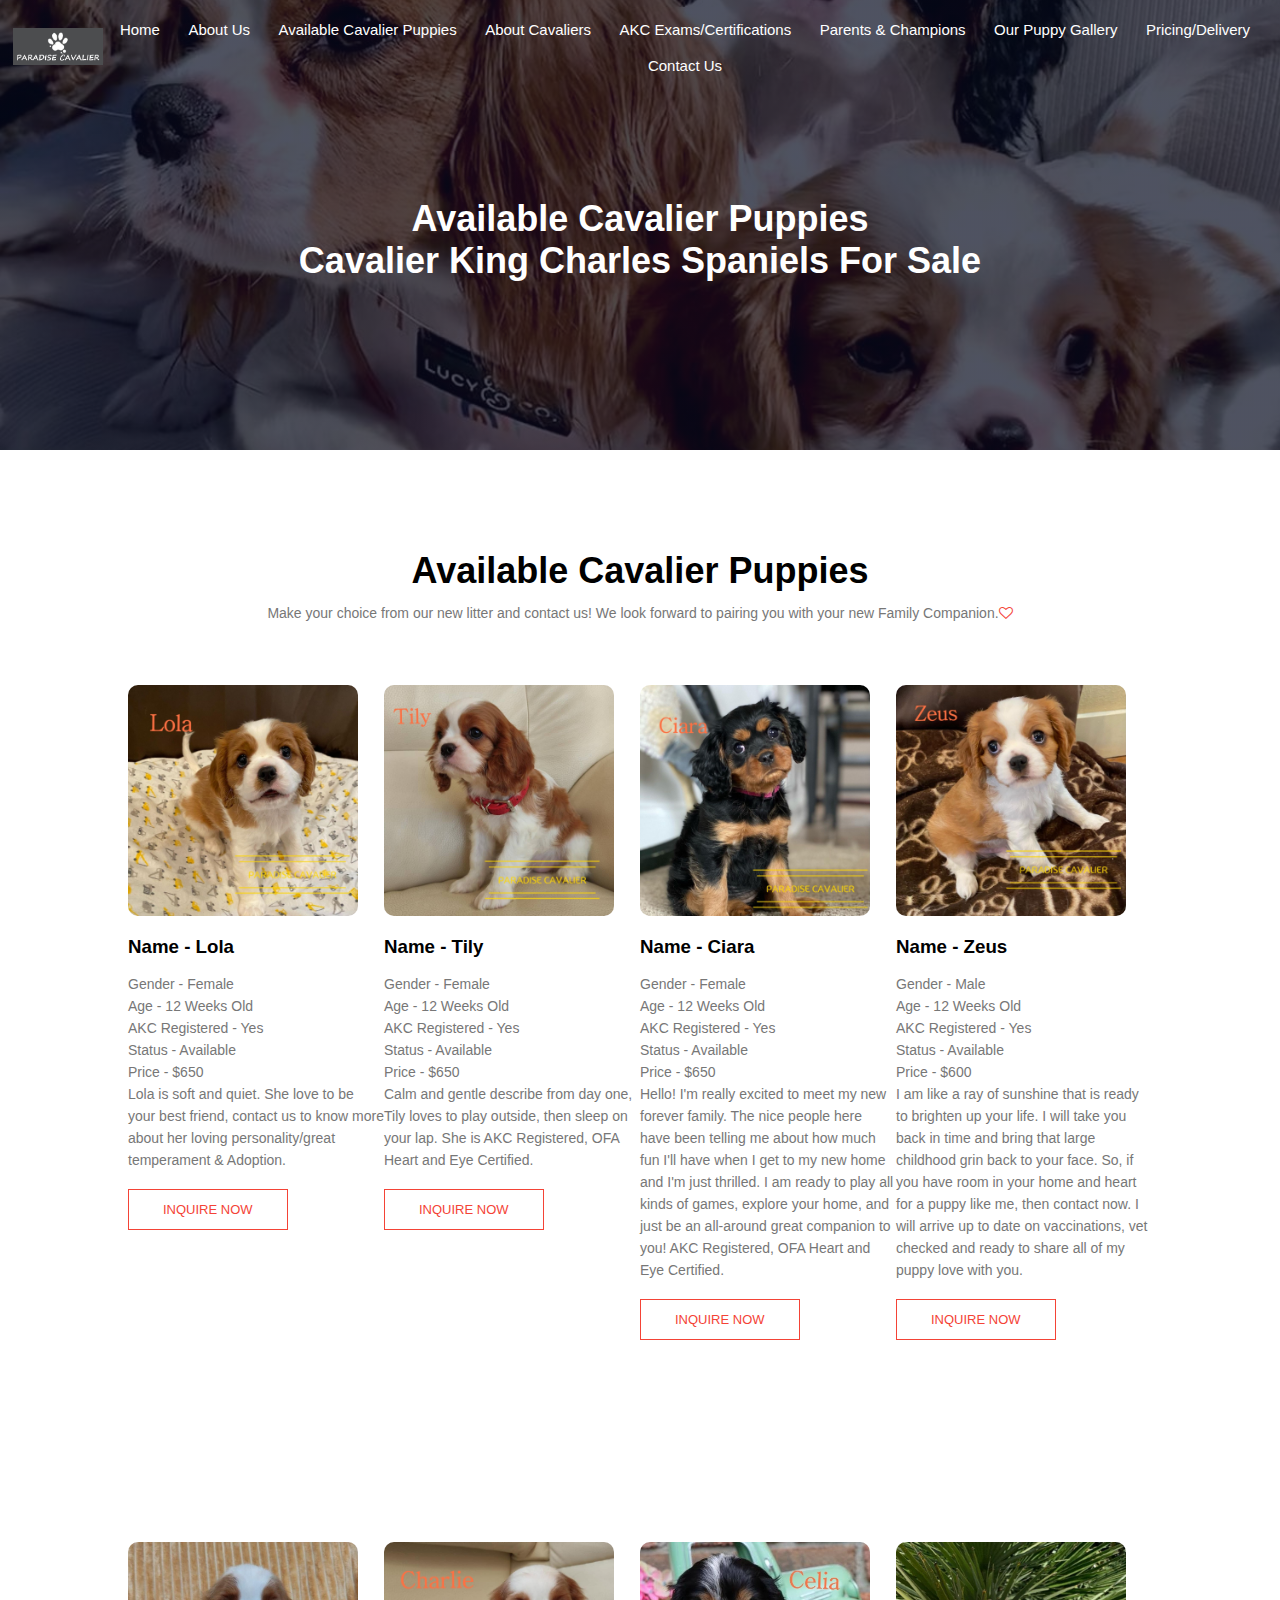
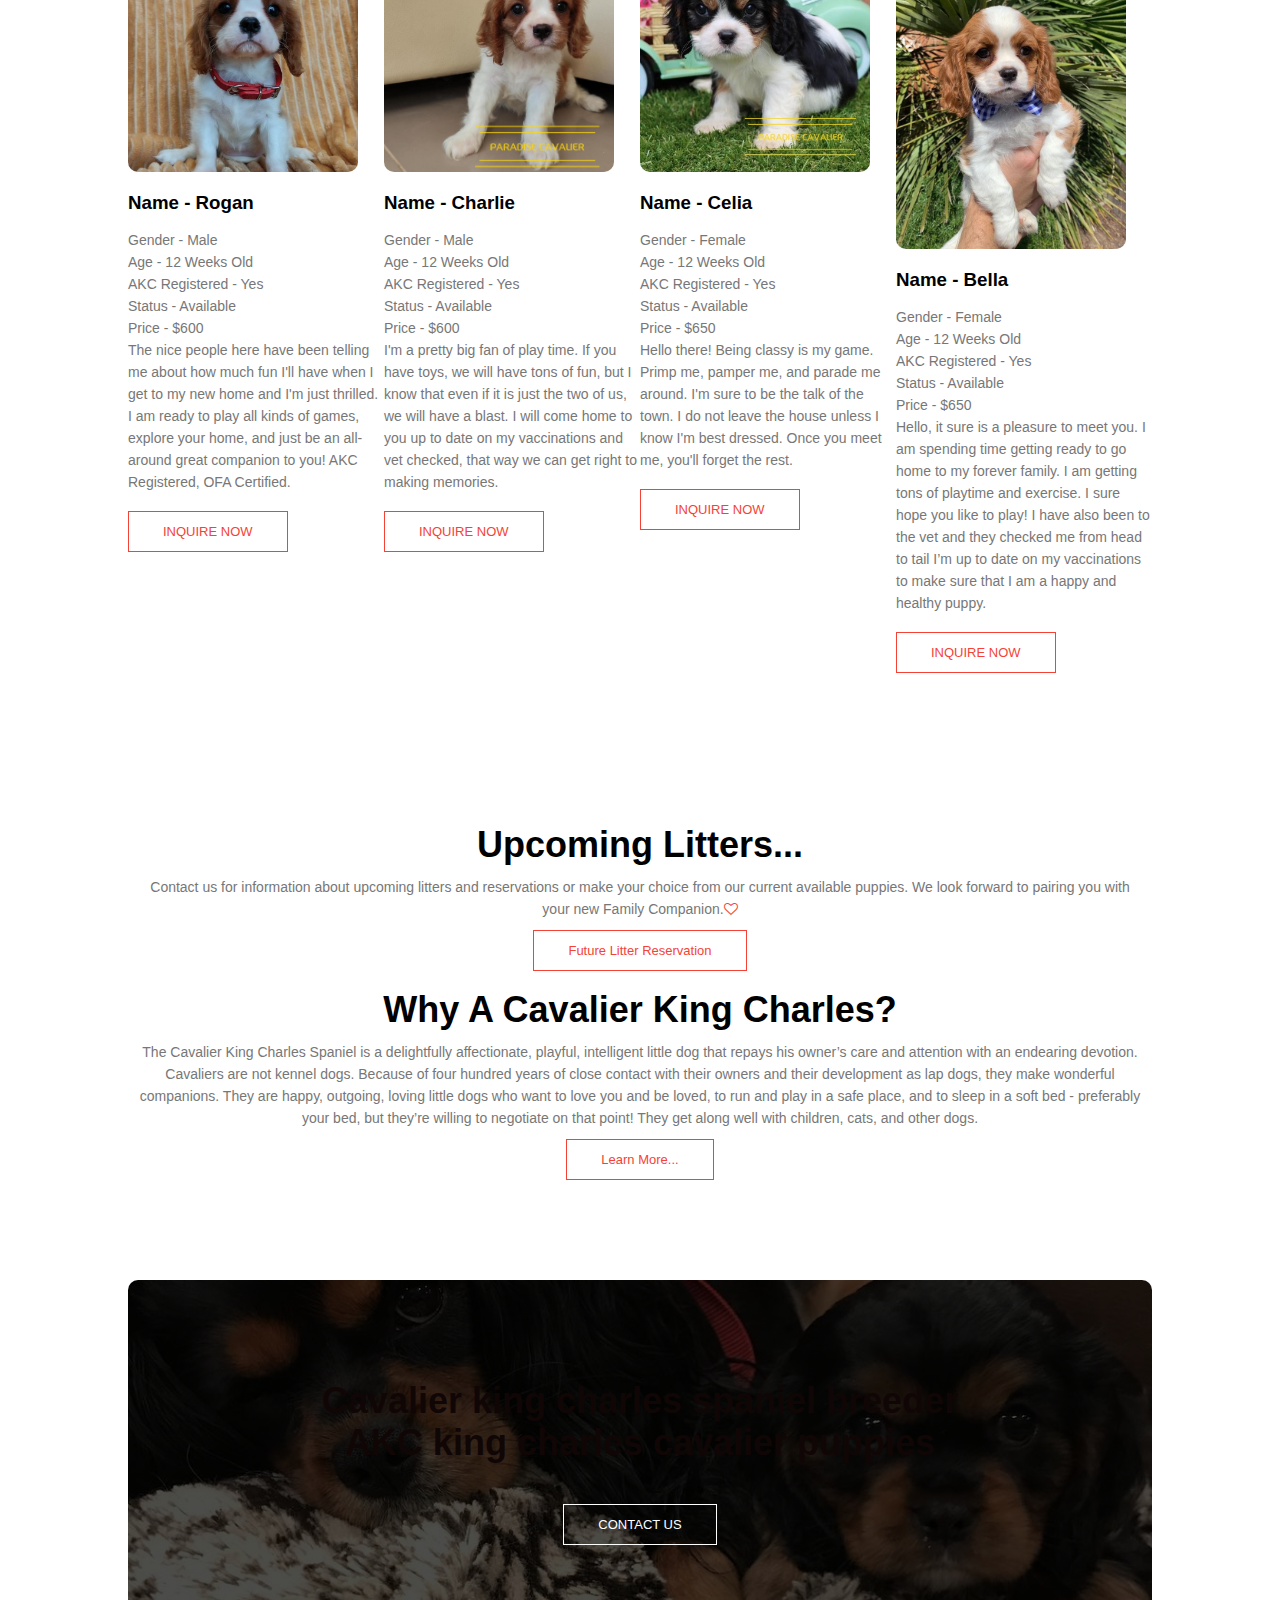
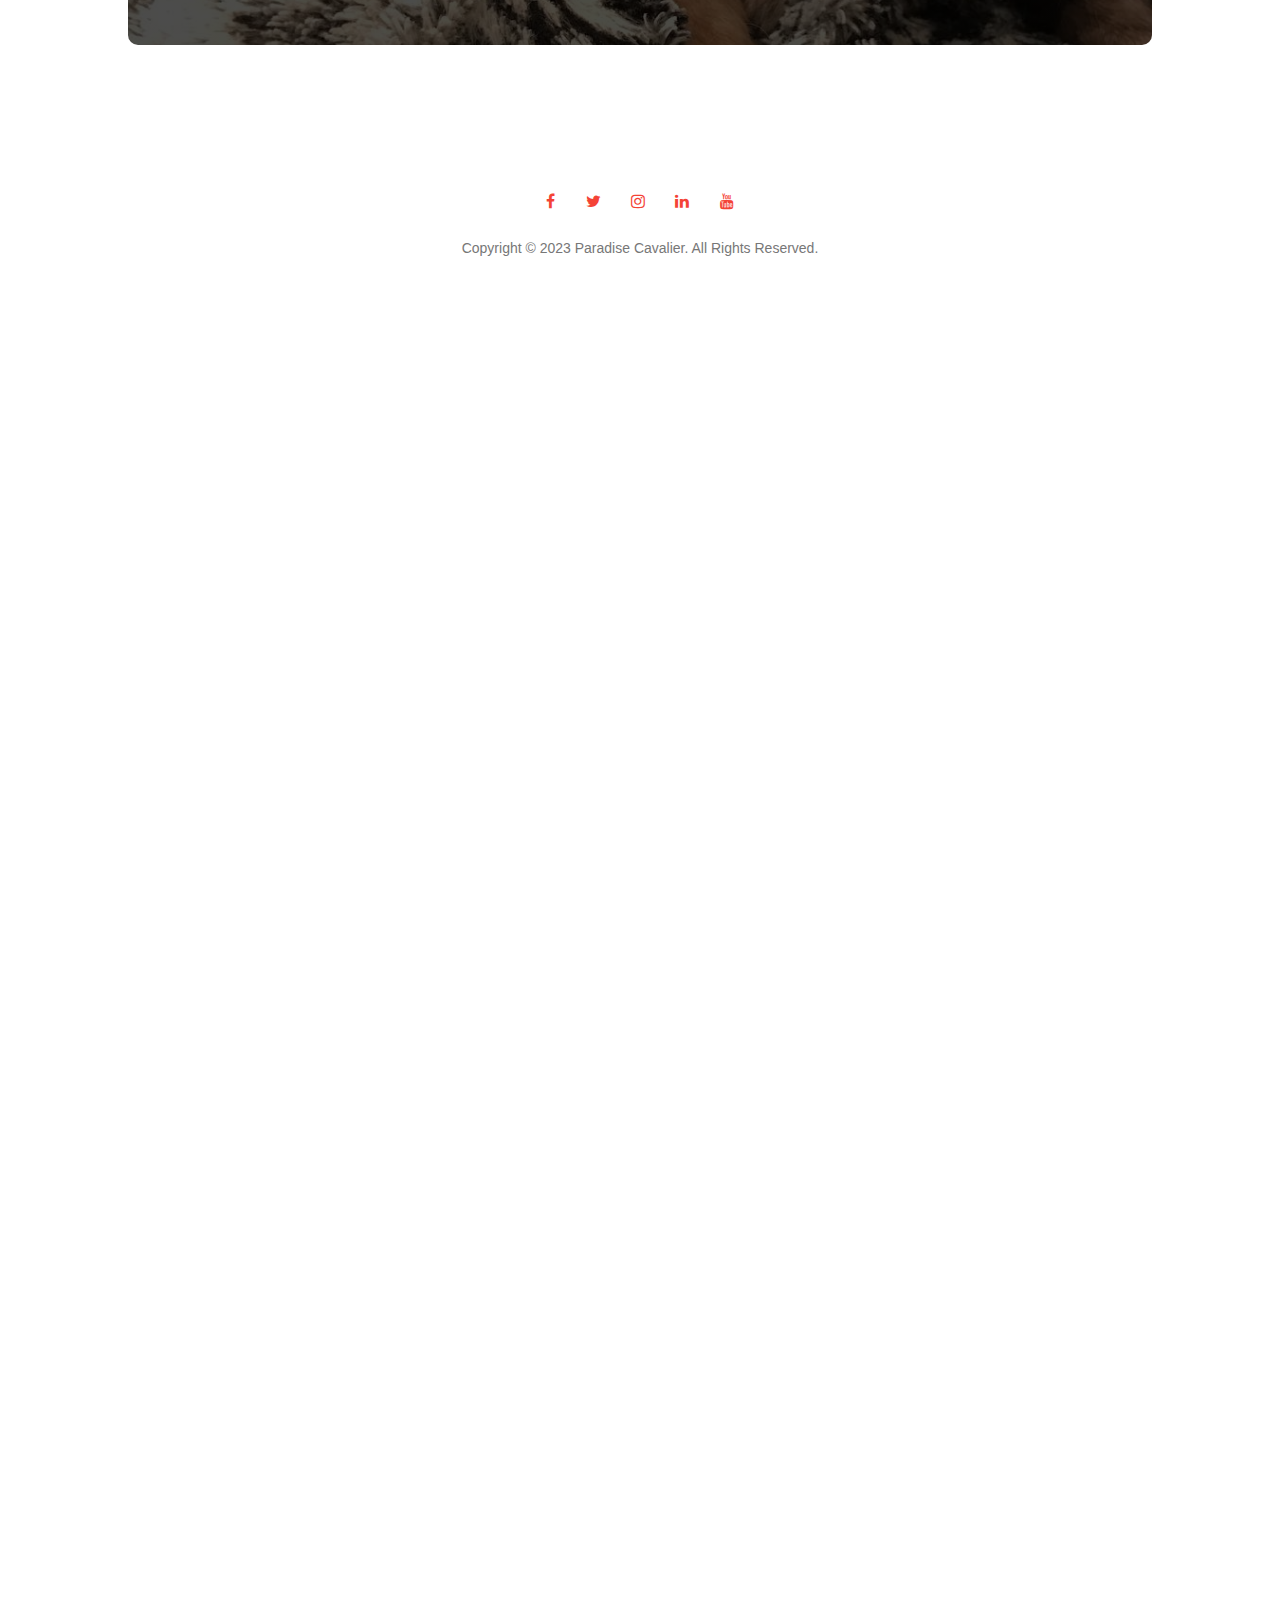
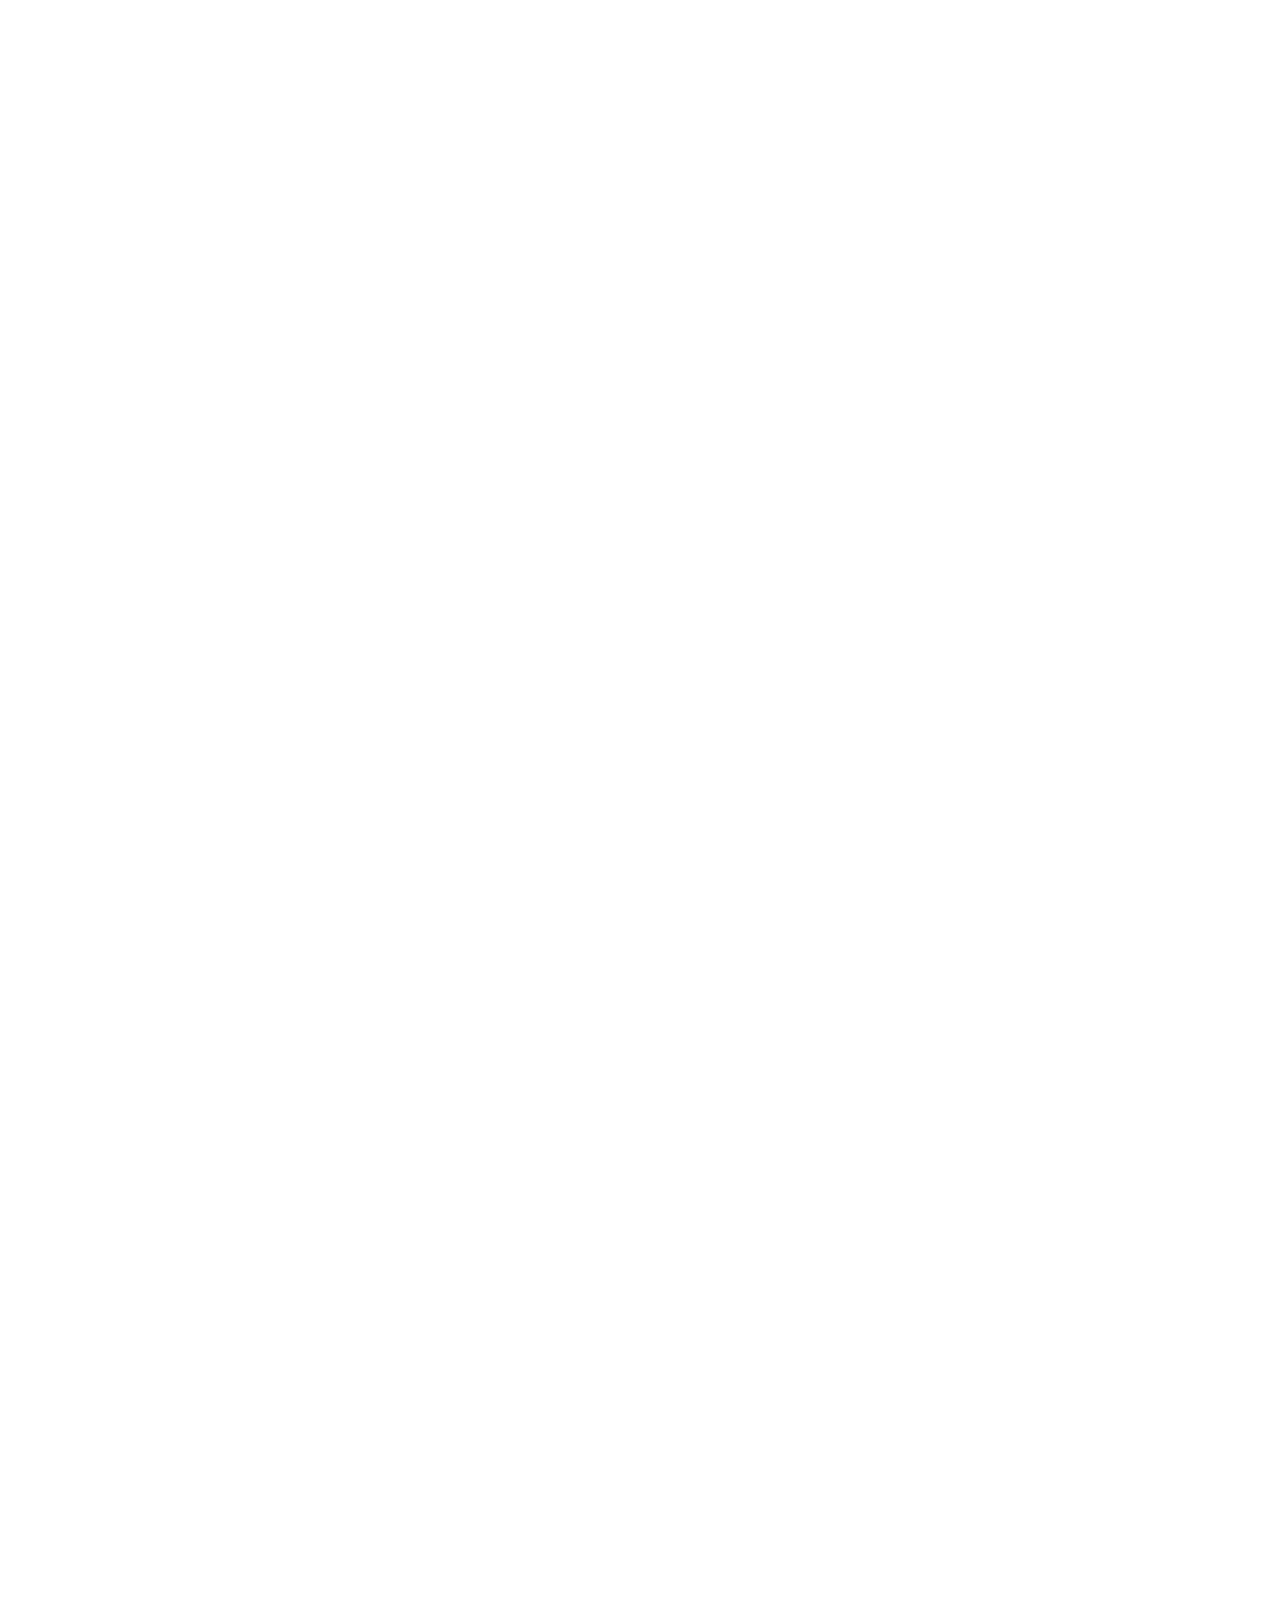
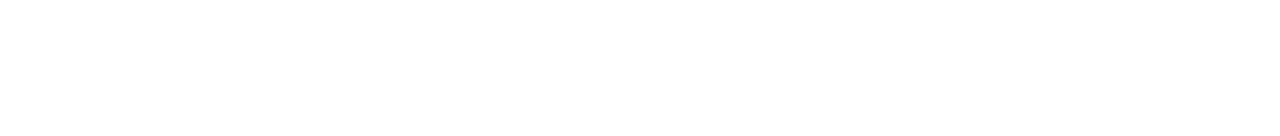
<file: course1.html>
<!DOCTYPE html>
<html lang="en">
<head>
<meta name="viewport" content="width=device-width, initial-scale=1.0">
<title>Cavalier king charles spaniel breeder - AKC king charles cavalier puppies</title>
<meta name="description" content="Discover the best Cavalier king charles spaniel breeders producing healthy & eye catching AKC king charles cavalier puppies for sale with incomparable colors and well rounded out going personalities.">
<meta name="Keywords" content="king charles cavalier puppies for sale, king charles cavalier puppies for sale near me, king charles cavalier puppies for sale melbourne, king charles cavalier puppies for sale qld, king charles cavalier puppies for sale victoria, king charles cavalier puppies for sale gumtree, king charles cavalier puppies for sale sydney, king charles cavalier puppies for sale australia, king charles cavalier puppies for sale uk, king charles cavalier puppies for sale adelaide, king charles cavalier puppies for sale albury wodonga, king charles cavalier puppies for sale arkansas, king charles cavalier puppies for sale arizona, king charles cavalier puppies for sale nsw, king charles cavalier puppies for sale bc, king charles cavalier puppies for sale brisbane, king charles cavalier puppies for sale ballarat, king charles cavalier puppies for sale birmingham, king charles cavalier puppies for sale black and tan, king charles cavalier puppies for sale bristol, king charles cavalier bichon puppies for sale, cavalier king charles puppies for sale bournemouth, king charles cavalier puppies for sale colorado, king charles cavalier puppies for sale cornwall, king charles cavalier puppies for sale california, king charles cavalier puppies for sale cheap, king charles cavalier spaniel for sale california, king charles cavalier puppies for sale south carolina, cavalier king charles cavalier puppies for sale, king charles spaniel puppies for sale cardiff, king charles cavalier puppies for sale devon, king charles cavalier puppies for sale dublin, king charles cavalier puppies for sale darwin, king charles cavalier puppies for sale san diego, king charles cavalier puppies for sale in dubbo, king charles cavalier puppies for sale in south dakota, cavalier king charles puppies for sale dorset, cavalier king charles puppies for sale derbyshire, king charles cavalier puppies for sale essex, king charles cavalier puppies for sale east sussex, king charles cavalier puppies for sale new england, king charles cavalier puppies for sale north east england, king charles spaniel puppies for sale england, king charles spaniel puppies for sale edmonton, cavalier king charles spaniel puppies for sale edinburgh, cavalier king charles spaniel puppies for sale east sussex, king charles cavalier puppies for sale florida, king charles cavalier puppies for sale tampa fl, cavalier king charles puppies for sale, cavalier king charles spaniel for sale florida, cavalier king charles spaniel for sale fort worth, cavalier king charles spaniel for sale falkirk, cavalier king charles spaniel for sale fife, cavalier king charles spaniel for sale facebook, king charles cavalier puppies for sale geelong, king charles cavalier puppies for sale georgia, king charles cavalier puppies for sale gold coast, king charles cavalier puppies for sale gumtree melbourne, king charles cavalier puppies for sale gympie, king charles cavalier puppies for sale glasgow, king charles cavalier puppies for sale nsw gumtree, king charles cavalier puppies for sale houston, king charles cavalier puppies for sale hampshire, king charles cavalier puppies for sale hull, king charles cavalier puppies for sale hertfordshire, king charles cavalier puppies for sale new hampshire, king charles cavalier puppies for sale coffs harbour, king charles spaniel puppies for sale hull, cavalier king charles spaniel puppies for sale hoobly, king charles cavalier puppies for sale in pa, king charles cavalier puppies for sale iowa, king charles cavalier puppies for sale ireland, king charles cavalier puppies for sale indiana, king charles cavalier puppies for sale in melbourne, king charles cavalier puppies for sale in ohio, king charles cavalier puppies for sale in michigan, king charles cavalier puppies for sale in mississippi, king charles cavalier puppies for sale jacksonville fl, king charles cavalier puppies for sale in new jersey, cavalier king charles spaniel puppies for sale johannesburg, king charles spaniel for sale jacksonville fl, jack russell x king charles cavalier puppies for sale, cavalier king charles spaniel puppies for sale in jacksonville fl, cavalier king charles spaniel cross jack russell puppies for sale, cavalier king charles puppies cost, king charles cavalier puppies for sale kent, king charles cavalier puppies for sale in oregon, king charles cavalier puppies for sale in texas, king charles cavalier puppies for sale in wisconsin, king charles cavalier puppies for sale london, king charles cavalier puppies for sale los angeles, king charles cavalier puppies for sale liverpool, king charles cavalier puppies for sale louisiana, king charles cavalier puppies for sale lancaster, king charles cavalier puppies for sale leicester, king charles cavalier puppies for sale mn, king charles cavalier puppies for sale minnesota, king charles cavalier puppies for sale massachusetts, king charles cavalier puppies for sale missouri, king charles cavalier puppies for sale maryland, king charles cavalier puppies for sale michigan, king charles cavalier puppies for sale melbourne victoria, king charles cavalier puppies for sale nz, king charles cavalier puppies for sale newcastle, king charles cavalier puppies for sale new york, king charles cavalier puppies for sale near maryland, king charles cavalier puppies for sale northern ireland, king charles cavalier puppies for sale ohio, king charles cavalier puppies for sale oklahoma, king charles cavalier puppies for sale ontario, king charles cavalier puppies for sale oregon, king charles cavalier puppies for sale on long island, king charles cavalier spaniel for sale oregon, king charles cavalier puppies for sale perth, king charles cavalier puppies for sale perth wa, king charles cavalier puppies for sale pennsylvania, king charles cavalier puppies for sale port macquarie, king charles cavalier puppies for sale price, king charles cavalier spaniel for sale philippines, king charles cavalier puppies for sale trading post, king charles cavalier puppies for sale in pembrokeshire, king charles cavalier spaniel puppies for sale qld, king charles spaniel puppies for sale qld, cavalier king charles spaniel puppies for sale quebec, king charles cavalier spaniel breeders queensland, king charles cavalier breeders queensland, cost of a king charles cavalier puppy, king charles cavalier puppies for sale rochester ny, king charles cavalier puppies for sale in ri, ruby king charles cavalier puppies for sale, rescue king charles cavalier puppies for sale, ruby king charles cavalier puppies for sale near me, red king charles cavalier puppies for sale, king charles spaniel puppies for sale reading, cavalier king charles spaniel puppies for sale riverside ca, king charles cavalier puppies for sale scotland, king charles cavalier spaniel puppies for sale, king charles cavalier spaniel puppies for sale near me, king charles cavalier spaniel puppies for sale in california, king charles cavalier spaniel puppies for sale in michigan, king charles cavalier spaniel puppies for sale in ohio, king charles cavalier puppies for sale texas, king charles cavalier puppies for sale tennessee, king charles cavalier puppies for sale tasmania, king charles cavalier puppies for sale taree, king charles cavalier puppies for sale townsville, king charles cavalier puppies for sale tamworth, king charles cavalier puppies for sale utah, king charles cavalier spaniel puppies for sale utah, cavalier king charles puppies for sale usa, cavalier king charles spaniel puppies for sale under $500, cavalier king charles spaniel puppies for sale under $1 000, cavalier king charles spaniel puppies for sale under 1000, cavalier king charles cross puppies for sale uk, king charles cavalier puppies for sale vancouver, king charles cavalier puppies for sale virginia, king charles cavalier dogs for sale victoria, cavalier king charles spaniel puppies for sale victoria australia, cavalier king charles spaniel puppies for sale vancouver bc, cavalier king charles spaniel for sale vancouver wa, king charles cavalier puppies for sale wisconsin, king charles cavalier puppies for sale wales, king charles cavalier puppies for sale wa, king charles cavalier puppies for sale washington state, king charles cavalier puppies for sale western australia, king charles cavalier puppies for sale west sussex, king charles cavalier x puppies for sale, king charles cavalier x poodle puppies for sale, king charles cavalier x maltese puppies for sale, king charles cavalier x shih tzu puppies for sale, king charles cavalier x toy poodle puppies for sale, king charles cavalier x cocker spaniel for sale, cavalier king charles x pug puppies for sale uk, king charles cavalier puppies for sale vic, cavalier king charles spaniel puppies for sale in new zealand, genetic problems with king charles cavaliers, how much does a cavalier king charles spaniel puppy cost, king charles spaniel puppies for sale near me, cavalier king charles spaniel puppies for sale near me cheap, cavalier king charles spaniel for sale near me cheap, king charles cavalier spaniel breeders near me, king charles cavalier puppy breeders near me, teacup cavalier king charles spaniel puppies for sale near me, king charles cavalier puppies for sale victoria australia, king charles cavalier spaniel for sale alabama, 
black and tan cavalier king charles spaniel puppies for sale near me, how much is a cavalier king charles spaniel puppy cost, cavalier king charles puppies for sale near birmingham alabama, chocolate cavalier king charles spaniel for sale near me, king charles cocker spaniel for sale near me, how much does a king cavalier dog cost, cavalier king charles puppies for sale near halesowen, cavalier king charles puppies for sale near hinckley, cavalier king charles puppies for sale near loughborough, cavalier king charles mix puppies for sale near me, king charles cavalier puppies for sale nc, ruby cavalier king charles spaniel puppies for sale near me, retired cavalier king charles spaniel for sale near me, ruby cavalier king charles spaniel for sale near me, cavalier king charles spaniel mix puppies for sale near me, teacup cavalier king charles puppies for sale near me, cavalier puppies for sale, king charles cavalier puppies for sale south yorkshire, king charles cavalier breeders melbourne, king charles cavalier melbourne for sale,cavalier puppies, cavalier puppies for sale nsw, cavalier puppies for sale victoria, cavalier puppies for sale qld, cavalier puppies for sale melbourne, cavalier puppies texas, cavalier puppies perth, cavalier puppies for sale ohio, cavalier puppies arizona, cavalier puppies adelaide, cavalier puppies alberta, cavalier puppies available, cavalier puppies alabama, cavalier puppies arkansas, cavalier puppies akc, cavalier puppies austin, cavalier puppies brisbane, cavalier puppies bc, cavalier puppies black and tan, cavalier puppies blenheim, cavalier puppy biting, cavalier puppy buy, cavalier bichon puppies for sale, cavalier bichon puppies, cavalier puppies california, cavalier puppies colorado, cavalier puppies calgary, cavalier puppies chicago, cavalier puppies cornwall, cavalier puppies craigslist, cavalier puppy cut, cavalier cross puppies, cavalier puppies devon, cavalier puppies dogzonline, cavalier puppy development, cavalier puppy diarrhea, cavalier puppy diet, cavalier king charles spaniel dog, cavalier king charles spaniel do they shed, cavalier king charles spaniel diseases, cavalier puppies essex, cavalier puppy eye discharge, cavalier puppy eyes, cavalier king charles spaniel energy level, cavalier king charles spaniel excessive panting, cavalier king charles spaniel edmonton, cavalier king charles spaniel eating habits, cavalier king charles spaniel exercise, cavalier puppies florida, cavalier puppies for sale florida, cavalier puppies georgia, cavalier puppies gumtree, cavalier puppies glasgow, cavalier puppies gold coast, cavalier puppies greenville sc, cavalier puppies ga, cavalier puppy growth chart, cavalier puppies houston, cavalier puppies hampshire, cavalier puppy heart murmur, cavalier puppy harness size, cavalier puppy harness, cavalier king charles spaniel health issues, cavalier king charles spaniel health problems, cavalier king charles spaniel hypoallergenic, cavalier puppies iowa, cavalier puppies illinois, cavalier puppies ireland, cavalier puppies indiana, cavalier puppies in ohio, cavalier puppies in oregon, cavalier puppies idaho, cavalier puppies in michigan, cavalier puppies jacksonville fl, cavalier puppies jacket, cavalier puppy jumping, cavalier king charles spaniel jacksonville fl, cavalier king charles spaniel jack russell mix, cavalier king charles spaniel jual, cavalier king charles spaniel job, spaniel puppies johannesburg, cavalier puppies kennel club, cavalier king puppies for sale, cavalier king puppies, cavalier king puppies for sale near me, puppies cavalier king charles, cavalier king charles spaniel kijiji, cavalier king charles spaniel korone, spaniel puppies kennel club, cavalier puppies lancaster pa, cavalier puppies los angeles, cavalier puppies london, cavalier puppies louisiana, cavalier puppies las vegas, cavalier puppies long island, cavalier puppies lancashire, cavalier puppies liverpool, cavalier puppies michigan, cavalier puppies minnesota, cavalier puppies mn, cavalier puppies melbourne, cavalier puppies massachusetts, cavalier puppies missouri, cavalier puppies maryland, cavalier mix puppies, cavalier puppies near me, cavalier puppies nc, cavalier puppies new jersey, cavalier puppies nsw, cavalier puppies new york, cavalier puppies northern ireland, cavalier puppies nottingham, cavalier puppies norfolk, cavalier puppies oregon, cavalier puppies ohio, cavalier puppies oklahoma, cavalier puppies ontario, cavalier king charles spaniel ontario, cavalier king charles spaniel ohio, cavalier king charles spaniel origin, cavalier king charles spaniel ottawa, cavalier puppies price, cavalier puppies pa, cavalier puppies playing, cavalier king charles spaniel price, cavalier king charles spaniel price in india, cavalier king charles spaniel pros and cons, cavalier king charles spaniel poodle mix, cavalier puppies qld, cavalier puppies quakertown pa, cavalier breeders qld, cavalier king charles spaniel quebec, cavalier king charles spaniel qld, cavalier king charles spaniel queen elizabeth, cavalier king charles spaniel queen's kiss, cavalier king charles spaniel queen victoria, cavalier puppies rescue, cavalier puppies ruby, cavalier puppies rochester ny, cavalier puppy rescue uk, cavalier puppy royal canin, cavalier ruby puppies for sale, cavalier rescue puppies ireland, cavalier retriever puppies for sale, cavalier puppies scotland, cavalier puppies sydney, cavalier puppies south carolina, cavalier puppies san diego, spaniel puppies for sale, cavalier king charles spaniel signs of dying, cavalier king charles spaniel shedding, cavalier puppies tennessee, cavalier puppies trading post, cavalier puppy training, cavalier puppy teething age, cavalier puppy temperament, cavalier puppy tricolor, cavalier puppy tricolour, cavalier puppies uk, cavalier puppies utah, cavalier puppies under $500, cavalier puppy uglies, cavalier puppy umbilical hernia, cavalier king charles spaniel utah, spaniel puppies uk, cavalier king charles spaniel upstate ny, cavalier puppies victoria, cavalier puppies vancouver, cavalier puppies video, cavalier puppies virginia, cavalier puppies vermont, cavalier puppies va, cavalier puppy vaccines, cavalier puppy vomiting, cavalier puppies washington, cavalier puppies wisconsin, cavalier puppies wa, cavalier puppy weight chart, cavalier puppy weight, cavalier puppy weight calculator, cavalier puppy with heart murmur, cavalier king charles spaniel wisconsin, cavalier x puppies for sale, cavalier x puppies for sale australia, cavalier x puppies, cavalier x puppies for sale nsw, cavalier x puppies for sale perth, cavalier x puppies for sale victoria, cavalier king charles spaniel x poodle, cavalier king charles spaniel x bichon frise, cavalier puppies youtube, cavalier puppies yorkshire, cavalier puppy yarraville, cavalier king charles spaniel yelps when picked up, cavalier king charles spaniel youtube, cavalier king charles spaniel yorkie mix, spaniel puppies yorkshire, cavalier king charles spaniel yorkie mix for sale, cavalier puppies nz, cavalier king charles spaniel züchter, cavalier king charles spaniel züchter nrw, cavalier king charles spaniel züchter bayern, cavalier king charles spaniel züchter österreich, cavalier king charles spaniel züchter niedersachsen, cavalier king charles spaniel züchter baden-württemberg, cavalier king charles spaniel züchter steiermark, cavalier puppies for sale nsw gumtree, spaniel puppies for sale nsw, cavalier king charles spaniel puppies for sale nsw sydney, maltese x cavalier puppies for sale nsw, cavalier king charles spaniel breeders puppies for sale nsw, beagle x cavalier puppies for sale nsw, cavalier nsw, brittany spaniel puppies for sale nsw, how much is a puppy in australia, how much is a cavoodle puppy in australia, cost of a pug puppy in australia, cavalier king charles spaniel puppies for sale nsw, cocker spaniel puppies for sale nsw, cocker spaniel puppies for sale nsw gumtree, cocker spaniel puppies for sale nsw trading post, spaniel cross puppies for sale nsw, field spaniel puppies for sale nsw, synonym for puppy, how much should a cavachon puppy cost, cavalier disregard meaning, cavalier puppies for sale in nsw, cocker spaniel puppies for sale in nsw, king charles cavalier puppies for sale newcastle nsw, mature cavalier king charles spaniel for sale nsw, cavalier king charles spaniel for sale newcastle nsw, cocker spaniel puppies for sale newcastle nsw, how much does it cost to neuter your puppy, pug x cavalier puppies for sale nsw, cavalier king charles spaniel puppy for sale nsw, cocker spaniel puppies for sale sydney nsw, cavalier shih tzu puppies for sale nsw, springer spaniel puppies for sale nsw, tibetan spaniel puppies for sale nsw, cavalier mix puppies for sale near me, cavaliers puppies for sale near me, spaniel puppies for sale victoria, cavalier king charles spaniel for sale victoria bc, cavalier dogs for sale victoria, cavalier cross puppies for sale victoria, king cavalier puppies for sale victoria, cocker spaniel puppies for sale victoria, mature cavalier king charles spaniel for sale victoria, springer spaniel puppies for sale victoria, cavalier king charles spaniel for sale victoria australia, cocker spaniel puppies for sale victoria australia, how much do cavachon puppies cost, cocker spaniel puppies for sale victoria bc, springer spaniel puppies for sale victoria bc, brittany spaniel puppies for sale victoria gumtree, cavalier king charles spaniel puppies for sale victoria, field spaniel puppies for sale victoria, how much should i pay for a cavachon puppy, cavalier victoria, cavalier puppies for sale in victoria, cocker spaniel puppies for sale in victoria, golden cocker spaniel puppies for sale in victoria, cavalier king charles spaniel puppies for sale melbourne victoria, cocker spaniel puppies for sale victoria melbourne, cavalier verb definition, tibetan spaniel puppies for sale victoria, 
cavalier puppies for sale, cavalier puppies for sale nsw, cavalier puppies for sale victoria, cavalier puppies for sale qld, cavalier puppies for sale melbourne, cavalier puppies for sale ohio, cavalier puppies for sale florida, cavalier puppies for sale sydney, cavalier puppies for sale perth, cavalier puppies for sale nsw gumtree, spaniel puppies for sale nsw, cavalier king charles spaniel puppies for sale nsw sydney, cavalier x puppies for sale nsw, maltese x cavalier puppies for sale nsw, king charles cavalier puppies for sale nsw gumtree, cavalier king charles spaniel breeders puppies for sale nsw, beagle x cavalier puppies for sale nsw, cavalier nsw, brittany spaniel puppies for sale nsw, how much is a puppy in australia, how much is a cavoodle puppy in australia, cost of a pug puppy in australia, cavalier king charles spaniel puppies for sale nsw, cocker spaniel puppies for sale nsw, cocker spaniel puppies for sale nsw gumtree, cocker spaniel puppies for sale nsw trading post, spaniel cross puppies for sale nsw, field spaniel puppies for sale nsw, synonym for puppy, how much should a cavachon puppy cost, cavalier disregard meaning, cavalier puppies for sale in nsw, cocker spaniel puppies for sale in nsw, king charles cavalier puppies for sale newcastle nsw, mature cavalier king charles spaniel for sale nsw, cavalier king charles spaniel for sale newcastle nsw, cocker spaniel puppies for sale newcastle nsw, how much does it cost to neuter your puppy, pug x cavalier puppies for sale nsw, cavalier king charles spaniel puppy for sale nsw, cocker spaniel puppies for sale sydney nsw, cavalier shih tzu puppies for sale nsw, springer spaniel puppies for sale nsw, tibetan spaniel puppies for sale nsw, cavalier mix puppies for sale near me, cavaliers puppies for sale near me, spaniel puppies for sale victoria, cavalier king charles spaniel for sale victoria bc, cavalier dogs for sale victoria, cavalier cross puppies for sale victoria, king cavalier puppies for sale victoria, cocker spaniel puppies for sale victoria, mature cavalier king charles spaniel for sale victoria, springer spaniel puppies for sale victoria, cavalier king charles spaniel for sale victoria australia, cocker spaniel puppies for sale victoria australia, how much do cavachon puppies cost, cocker spaniel puppies for sale victoria bc, springer spaniel puppies for sale victoria bc, brittany spaniel puppies for sale victoria gumtree, cavalier king charles spaniel puppies for sale victoria, cavalier king charles spaniel puppies for sale victoria australia, king charles cavalier puppies for sale melbourne victoria, cavalier puppies victoria, field spaniel puppies for sale victoria, how much should i pay for a cavachon puppy, cavalier victoria, cavalier puppies for sale in victoria, cocker spaniel puppies for sale in victoria, golden cocker spaniel puppies for sale in victoria, cavalier king charles spaniel puppies for sale melbourne victoria, cocker spaniel puppies for sale victoria melbourne, cavalier verb definition, tibetan spaniel puppies for sale victoria, cavalier x puppies for sale victoria, cavalier king charles spaniel for sale qld, spaniel puppies for sale qld, cavalier cross puppies for sale qld, king cavalier puppies for sale qld, spaniel puppies for sale brisbane, cocker spaniel puppies for sale qld, springer spaniel puppies for sale qld, tibetan spaniel puppies for sale qld, cavalier king charles spaniel puppies for sale qld, cavalier king charles spaniel puppies for sale queensland, cocker spaniel puppies for sale qld trading post, cavalier king charles spaniel puppies for sale brisbane, cavalier cross puppies for sale brisbane, cavalier king charles spaniel for sale in qld, cavalier king charles spaniel puppies for sale in queensland, cocker spaniel puppies for sale in qld, how much do cavapoo puppies cost uk, how much does it cost for a puppy to be neutered, cheap cavoodle puppies for sale qld, tibetan spaniel puppies for sale queensland, spaniel puppies for sale melbourne, cavalier puppies for sale vic, beagle x cavalier puppies for sale melbourne, cavalier x maltese puppies for sale melbourne, cavalier king charles spaniel for sale au, spaniel puppies for sale vic, cocker spaniel puppies for sale melbourne, cavalier puppies melbourne, cavalier melbourne, brittany spaniel puppies for sale melbourne, cavalier king charles spaniel puppies for sale melbourne, cocker spaniel puppies for sale melbourne fl, cavalier king charles spaniel puppies for sale vic, king charles cavalier puppies for sale gumtree melbourne, cocker spaniel puppies for sale in melbourne, cavaliers for sale melbourne, king cavalier puppies for sale vic, cavalier king charles spaniel puppy for sale melbourne, springer spaniel puppies for sale melbourne, cavalier x shih tzu puppies for sale melbourne, tibetan spaniel puppies for sale melbourne, cocker spaniel puppies for sale melbourne victoria, spaniel puppies for sale ohio, cocker spaniel puppies for sale ohio, clumber spaniel puppies for sale ohio, cavalier king charles spaniel for sale columbus ohio, springer spaniel puppies for sale ohio, brittany spaniel puppies for sale ohio, cavalier king charles spaniel for sale cincinnati ohio, cavalier king charles spaniel for sale dayton ohio, cavalier king charles puppies ohio, boykin spaniel puppies for sale ohio, cavalier king charles spaniel puppies for sale columbus ohio, cocker spaniel puppies for sale columbus ohio, cocker spaniel puppies for sale cincinnati ohio, brittany spaniel puppies for sale columbus ohio, cavalier king charles spaniel puppies for sale in cleveland ohio, cavalier king charles spaniel puppies for sale dayton ohio, cocker spaniel puppies for sale dayton ohio, cocker spaniel puppies for sale in ohio hoobly, cavalier puppies for sale in ohio, cocker spaniel puppies for sale in ohio, brittany spaniel puppies for sale in ohio, sussex spaniel puppies for sale in ohio, springer spaniel puppies for sale in ohio, boykin spaniel puppies for sale in ohio, field spaniel puppies for sale in ohio, cavalier king charles spaniel puppies for sale ohio, cavalier king charles puppies for sale in cincinnati ohio, cavalier king charles spaniel puppy for sale ohio, cavalier king charles spaniel for sale in toledo ohio, teacup cavalier king charles spaniel puppies for sale in ohio, cavalier king charles spaniel for sale florida, spaniel puppies for sale florida, cavalier king charles spaniel for sale fl, king charles cavalier puppies for sale florida, boykin spaniel puppies for sale florida, cocker spaniel puppies for sale florida, springer spaniel puppies for sale florida, clumber spaniel puppies for sale florida, cavalier puppies florida, brittany spaniel puppies for sale florida, cavalier king charles spaniel puppies for sale florida, cocker spaniel puppies for sale central florida, cavalier king charles spaniel puppies for sale in fl, cavalier king charles puppies for sale in central florida, cavalier puppies for sale in florida, cavalier king charles spaniel for sale in florida, spaniel puppies for sale in florida, cavalier king charles spaniel for sale in fl, cavalier king charles puppies for sale in florida, cocker spaniel puppies for sale in florida, brittany spaniel puppies for sale in florida, english springer spaniel puppies for sale jacksonville florida, king charles cavalier puppies for sale fl, cavalier king charles spaniel for sale orlando fl, cocker spaniel puppies for sale orlando fl, cavalier king charles puppies florida, retired cavalier king charles spaniel for sale florida, ruby cavalier puppies for sale near me, cavalier king charles spaniel for sale south florida, cocker spaniel puppies for sale south florida, cavalier king charles spaniel for sale tampa fl, cavalier king charles spaniel for sale in tallahassee fl, cocker spaniel puppies for sale tallahassee fl, tibetan spaniel puppies for sale florida, teacup cavalier king charles spaniel puppies for sale florida, spaniel puppies for sale sydney, ruby cavalier puppies for sale sydney, cavalier puppies for sale in sydney, cavalier x maltese puppies for sale sydney, cocker spaniel puppies for sale sydney, tibetan spaniel puppies for sale sydney, springer spaniel puppies for sale sydney, cavalier sydney, cavalier puppies sydney, cavalier king charles spaniel puppies for sale sydney, how much do corgi puppies cost in australia, cavalier stud sydney, cavalier king charles spaniel for sale in sydney, cocker spaniel puppies for sale in sydney, cavoodle puppies for sale sydney cheap, spaniel puppies for sale perthshire, cavalier x puppies for sale perth, king charles cavalier puppies for sale perth wa, cocker spaniel puppies for sale perth, tibetan spaniel puppies for sale perth, springer spaniel puppies for sale perth, cocker spaniel puppies for sale perth western australia, cocker spaniel puppies for sale perthshire, cavalier king charles spaniel for sale perth wa, cocker spaniel puppies for sale perth wa, cocker spaniel puppies for sale in perth and kinross, cavalier king charles puppies cost, cavalier puppies perth, cavalier for sale perth, cavalier king charles spaniel puppies for sale perth, cocker spaniel pup for sale perth, english cocker spaniel puppies for sale perth wa, cavalier puppies for sale in perth, tibetan spaniel puppies for sale in perth wa, cocker spaniel puppies for sale in perth, cavalier king charles spaniel for sale near perth, puppies for sale perth breeders, cavalier king charles spaniel puppies for sale perth wa.
cavalier king charles spaniel puppies, cavalier king charles spaniel puppies for sale, cavalier king charles spaniel puppies near me, cavalier king charles spaniel puppies for adoption, cavalier king charles spaniel puppies for sale in pa, cavalier king charles spaniel puppies for sale under $500, cavalier king charles spaniel puppies for sale ontario, cavalier king charles spaniel puppies for sale uk, cavalier king charles spaniel puppies for sale texas, cavalier king charles spaniel puppies adoption, cavalier king charles spaniel puppies arkansas, cavalier king charles spaniel puppies alabama, cavalier king charles spaniel puppies arizona, cavalier king charles spaniel puppies akc, cavalier king charles spaniel puppies austin texas, cavalier king charles spaniel puppies alaska, cavalier king charles spaniel puppies available in canada, cavalier king charles spaniel puppies black and tan, cavalier king charles spaniel puppies brisbane, cavalier king charles spaniel puppies buffalo ny, cavalier king charles spaniel puppies breeders, cavalier king charles spaniel puppies bc, cavalier king charles spaniel puppies breeders near me, cavalier king charles spaniel puppies bay area, cavalier king charles spaniel puppies blenheim, cavalier king charles spaniel puppies cost, cavalier king charles spaniel puppies colorado, cavalier king charles spaniel puppies california, cavalier king charles spaniel puppies colors, cavalier king charles spaniel puppies champdogs, cavalier king charles spaniel puppies craigslist, cavalier king charles spaniel puppies chicago, cavalier king charles spaniel puppies canada, cavalier king charles spaniel puppies denver co, cavalier king charles spaniel puppies delaware, cavalier king charles spaniel puppies dallas, cavalier king charles spaniel puppies dfw, cavalier king charles spaniel puppies do they shed, cavalier king charles spaniel puppies devon, cavalier king charles spaniel puppies devon and cornwall, cavalier king charles spaniel puppies edmonton, cavalier king charles spaniel puppies essex, cavalier king charles spaniel puppies edinburgh, cavalier king charles spaniel puppy exercise needs, cavalier king charles spaniel puppy energy, cavalier king charles spaniel for sale exeter, cavalier king charles spaniel for sale east sussex, cavalier king charles spaniel for sale east midlands, cavalier king charles spaniel puppies georgia, cavalier king charles spaniel puppies ga, cavalier king charles spaniel puppies gumtree, cavalier king charles spaniel puppies greenville sc, cavalier king charles spaniel puppies glasgow, cavalier king charles spaniel puppies gold coast, cavalier king charles spaniel puppy growth chart, cavalier king charles spaniel puppies houston, cavalier king charles spaniel puppies health problems, cavalier king charles spaniel puppies hypoallergenic, cavalier king charles spaniel puppies hampshire, cavalier king charles spaniel puppies hoobly, cavalier king charles spaniel puppies houston tx, cavalier king charles spaniel puppies how much, cavalier king charles spaniel puppies harvard il, cavalier king charles spaniel puppies indiana, cavalier king charles spaniel puppies iowa, cavalier king charles spaniel puppies in michigan, cavalier king charles spaniel puppies in utah, cavalier king charles spaniel puppies in pa, cavalier king charles spaniel puppies idaho, cavalier king charles spaniel puppies in texas, cavalier king charles spaniel puppies ireland, cavalier king charles spaniel for sale jacksonville fl, cavalier king charles spaniel for sale johannesburg, cavalier king charles spaniel puppies new jersey, cavalier king charles spaniel for sale new jersey, cavalier king charles spaniel for sale san jose ca, cavalier king charles spaniel cross jack russell puppies for sale, how much does a cavalier king charles spaniel puppy cost, cavalier king charles spaniel puppies uk, cavalier king charles spaniel puppies kc registered, cavalier king charles spaniel puppies kentucky, cavalier king charles spaniel puppies kansas, cavalier king charles spaniel for sale kent, cavalier king charles spaniel for sale kansas city, cavalier king charles spaniel for sale knoxville tn, cavalier king charles spaniel for sale kennel club, cavalier king charles spaniel puppies louisiana, cavalier king charles spaniel puppies los angeles, cavalier king charles spaniel puppies lancaster pa, cavalier king charles spaniel puppies london, cavalier king charles spaniel puppies las vegas, cavalier king charles spaniel puppies lexington ky, cavalier king charles spaniel puppies long island, cavalier king charles spaniel puppies lincolnshire,cavalier king charles spaniel puppies mn, cavalier king charles spaniel puppies michigan, cavalier king charles spaniel puppies massachusetts, cavalier king charles spaniel puppies minnesota, cavalier king charles spaniel puppies missouri, cavalier king charles spaniel puppies mississippi, cavalier king charles spaniel puppies melbourne, cavalier king charles spaniel puppies maine, cavalier king charles spaniel puppies nz, cavalier king charles spaniel puppies north carolina, cavalier king charles spaniel puppies nc, cavalier king charles spaniel puppies nj, cavalier king charles spaniel puppies nsw, cavalier king charles spaniel puppies northumberland, cavalier king charles spaniel puppies new england, cavalier king charles spaniel puppies ohio, cavalier king charles spaniel puppies oregon, cavalier king charles spaniel puppies orlando, cavalier king charles spaniel puppies ontario, cavalier king charles spaniel puppies oklahoma, cavalier king charles spaniel puppies omaha ne, cavalier king charles spaniel puppies okc, cavalier king charles spaniel puppies ottawa, cavalier king charles spaniel puppies price, cavalier king charles spaniel puppies perth, cavalier king charles spaniel puppies price in india, cavalier king charles spaniel puppies pictures, cavalier king charles spaniel puppies pennsylvania, cavalier king charles spaniel puppies playing, cavalier king charles spaniel puppies philadelphia, cavalier king charles spaniel puppies pros and cons, cavalier king charles spaniel puppies qld, cavalier king charles spaniel puppies queensland, cavalier king charles spaniel for sale quebec, show quality cavalier king charles spaniel puppies, how to take care of a cavalier king charles spaniel puppy, cavalier king charles spaniel puppies rescue, cavalier king charles spaniel puppies reno nv, cavalier king charles spaniel puppies rescue uk, cavalier king charles spaniel puppies richmond va, cavalier king charles spaniel puppies ruby, cavalier king charles spaniel puppies reputable breeders, cavalier king charles spaniel puppies rescue ohio, cavalier king charles spaniel puppies rochester ny, cavalier king charles spaniel puppies south carolina, cavalier king charles spaniel puppies southern california, cavalier king charles spaniel puppies sydney, cavalier king charles spaniel puppies scotland, cavalier king charles spaniel puppies san diego, cavalier king charles spaniel puppies spokane, cavalier king charles spaniel puppies seattle, cavalier king charles spaniel puppies texas, cavalier king charles spaniel puppies tn, cavalier king charles spaniel puppies trading post, cavalier king charles spaniel puppies toronto, cavalier king charles spaniel puppies tulsa ok, cavalier king charles spaniel puppies tulsa, cavalier king charles spaniel puppies to buy, cavalier king charles spaniel puppy training, cavalier king charles spaniel puppies utah, cavalier king charles spaniel puppies under 1000, cavalier king charles spaniel puppies usa, cavalier king charles spaniel for sale under $500, cavalier king charles spaniel for sale under $1 000, cavalier king charles spaniel for sale under $500 near me, cavalier king charles spaniel for sale under $800, cavalier king charles spaniel puppies virginia, cavalier king charles spaniel puppies victoria, cavalier king charles spaniel puppies video, cavalier king charles spaniel puppies virginia beach, cavalier king charles spaniel puppies vermont, cavalier king charles spaniel puppies vic, cavalier king charles spaniel for sale vancouver, cavalier king charles spaniel for sale vancouver wa, cavalier king charles spaniel puppies wisconsin, cavalier king charles spaniel puppies washington state, cavalier king charles spaniel puppies wolverhampton, cavalier king charles spaniel puppies washington, cavalier king charles spaniel puppies wa, cavalier king charles spaniel puppies washington dc, cavalier king charles spaniel puppies wi, cavalier king charles spaniel puppies wales, cavalier king charles spaniel x puppies, cavalier king charles spaniel x for sale, cavalier king charles spaniel cross puppies, cavalier king charles spaniel x puppies for sale, cavalier king charles x springer spaniel puppies, cavalier king charles spaniel x beagle puppies, cavalier king charles spaniel x poodle puppies, cavalier king charles spaniel x maltese puppies for sale, cavalier king charles spaniel puppies youtube, cavalier king charles spaniel puppies yorkshire, cavalier king charles spaniel for sale york, cavalier king charles spaniel puppies new york, cavalier king charles spaniel puppies west yorkshire, 
cavalier king charles spaniel puppies north yorkshire, cavalier king charles spaniel yorkie for sale, cavalier king charles spaniel for sale new york, cavalier king charles spaniel puppies for sale nz, how much is a cavalier king charles spaniel puppy cost, cavalier king charles spaniel puppies for sale california, cavalier king charles spaniel puppies for sale australia, cavalier king charles spaniel puppies for sale alberta, cavalier king charles spaniel puppies for sale alabama, cavalier king charles spaniel puppies for sale arkansas, cavalier king charles spaniel puppies for sale akc, cavalier king charles spaniel puppies for sale atlanta, cavalier king charles spaniel puppies for sale adelaide, cavalier king charles spaniel puppies for sale arizona, cavalier king charles spaniel puppies for sale bc, cavalier king charles spaniel puppies for sale bloomington indiana, cavalier king charles spaniel puppies for sale bay area, cavalier king charles spaniel puppies for sale by owner, cavalier king charles spaniel puppies for sale birmingham, cavalier king charles spaniel puppies for sale baton rouge, cavalier king charles spaniel puppies for sale breeder, cavalier king charles spaniel puppies for sale charleston sc, cavalier king charles spaniel puppies for sale craigslist, cavalier king charles spaniel puppies for sale colorado, cavalier king charles spaniel puppies for sale cornwall, cavalier king charles spaniel puppies for sale cheap, cavalier king charles spaniel puppies for sale calgary, cavalier king charles spaniel puppies for sale colorado springs, cavalier king charles spaniel puppies for sale devon, cavalier king charles spaniel puppies for sale doncaster, cavalier king charles spaniel puppies for sale dallas, cavalier king charles spaniel puppies for sale derby, cavalier king charles spaniel puppies for sale denver, cavalier king charles spaniel puppies for sale dorset, cavalier king charles spaniel puppies for sale dubai, cavalier king charles spaniel puppies for sale essex, cavalier king charles spaniel puppies for sale edinburgh, cavalier king charles spaniel puppies for sale east sussex, cavalier king charles spaniel puppies for sale europe, cavalier king charles spaniel puppies for sale edmonton, cavalier king charles spaniel puppies for sale east midlands, cavalier king charles spaniel puppies for sale east yorkshire, cavalier king charles spaniel puppies for sale in east texas, cavalier king charles spaniel puppies for sale facebook, cavalier king charles spaniel puppies for sale fresno ca, cavalier king charles spaniel puppies for sale san francisco, cavalier king charles spaniel puppies for sale tampa fl, cavalier king charles spaniel puppies for sale pensacola fl, cavalier king charles spaniel puppies for sale in jacksonville fl, cavalier king charles spaniel puppies for sale georgia, cavalier king charles spaniel puppies for sale gumtree, cavalier king charles spaniel puppies for sale gauteng, cavalier king charles spaniel puppies for sale grand rapids mi, cavalier king charles spaniel puppies for sale glasgow, cavalier king charles spaniel puppies for sale germany, cavalier king charles spaniel puppies for sale gold coast, cavalier king charles spaniel puppies for sale gloucestershire, cavalier king charles spaniel puppies for sale houston, cavalier king charles spaniel puppies for sale hoobly, cavalier king charles spaniel puppies for sale hampshire, cavalier king charles spaniel puppies for sale hawaii, cavalier king charles spaniel puppies for sale hertfordshire, cavalier king charles spaniel puppies for sale houston tx, teacup cavalier king charles spaniel puppies for sale houston, cavalier king charles spaniel puppies for sale in hartlepool, cavalier king charles spaniel puppies for sale in yorkshire, cavalier king charles spaniel puppies for sale indiana, cavalier king charles spaniel puppies for sale in iowa, cavalier king charles spaniel puppies for sale in michigan, cavalier king charles spaniel puppies for sale in georgia, cavalier king charles spaniel puppies for sale in florida, cavalier king charles spaniel puppies for sale in virginia, cavalier king charles spaniel puppies for sale johannesburg, cavalier king charles spaniel puppies for sale new jersey, cavalier king charles spaniel breeder jacksonville fl, cavalier king charles spaniel puppies for sale kent, cavalier king charles spaniel puppies for sale kennel club, cavalier king charles spaniel puppies for sale kentucky, cavalier king charles spaniel puppies for sale kansas city, cavalier king charles spaniel puppies for sale kansas, cavalier king charles spaniel puppies for sale ky, cavalier king charles spaniel puppies for sale in ny, cavalier king charles spaniel puppies for sale london, cavalier king charles spaniel puppies for sale louisiana, cavalier king charles spaniel puppies for sale los angeles, cavalier king charles spaniel puppies for sale long island, cavalier king charles spaniel puppies for sale lincolnshire, cavalier king charles spaniel puppies for sale lancashire, cavalier king charles spaniel puppies for sale liverpool, cavalier king charles spaniel puppies for sale leeds, cavalier king charles spaniel puppies for sale maryland, cavalier king charles spaniel puppies for sale mississippi, cavalier king charles spaniel puppies for sale michigan, cavalier king charles spaniel puppies for sale massachusetts, cavalier king charles spaniel puppies for sale madison wi, cavalier king charles spaniel puppies for sale myrtle beach, cavalier king charles spaniel puppies for sale manchester, cavalier king charles spaniel puppies for sale near me, cavalier king charles spaniel puppies for sale nc, cavalier king charles spaniel puppies for sale near me cheap, cavalier king charles spaniel puppies for sale northern ireland, cavalier king charles spaniel puppies for sale new york, cavalier king charles spaniel puppies for sale oklahoma, cavalier king charles spaniel puppies for sale oregon, cavalier king charles spaniel puppies for sale ottawa, cavalier king charles spaniel puppies for sale orlando, cavalier king charles spaniel puppies for sale omaha ne, cavalier king charles spaniel puppies for sale orange county, cavalier king charles spaniel puppies for sale philippines, cavalier king charles spaniel puppies for sale pretoria, cavalier king charles spaniel puppies for sale port elizabeth, cavalier king charles spaniel puppies for sale pittsburgh, cavalier king charles spaniel puppies for sale pennsylvania, cavalier king charles spaniel puppies for sale phoenix, cavalier king charles spaniel puppies for sale price, cavalier king charles spaniel puppies for sale quebec, cavalier king charles spaniel breeders qld, cavalier king charles spaniel registered breeders qld, cavalier king charles spaniel puppies for sale riverside ca, cavalier king charles spaniel puppies for sale rochester mn, cavalier king charles spaniel puppies for sale raleigh nc, cavalier king charles spaniel puppies for sale rochester ny, cavalier king charles spaniel puppies for sale rescue, cavalier king charles spaniel puppies for sale ruby, cavalier king charles spaniel puppies for sale in richmond va, cavalier king charles spaniel puppies for sale scotland, cavalier king charles spaniel puppies for sale syracuse ny, cavalier king charles spaniel puppies for sale south carolina, cavalier king charles spaniel puppies for sale seattle, cavalier king charles spaniel puppies for sale san diego, cavalier king charles spaniel puppies for sale san antonio, cavalier king charles spaniel puppies for sale sc, cavalier king charles spaniel puppies for sale toronto, cavalier king charles spaniel puppies for sale texas craigslist, cavalier king charles spaniel puppies for sale tennessee, cavalier king charles spaniel puppies for sale tasmania, cavalier king charles spaniel puppies for sale tyne and wear, cavalier king charles spaniel puppies for sale cape town, cavalier king charles spaniel puppies for sale under $1 000, cavalier king charles spaniel puppies for sale under 1000, cavalier king charles spaniel puppies for sale utah, cavalier king charles spaniel puppies for sale usa, cavalier king charles spaniel puppies for sale in upstate ny, teacup cavalier king charles spaniel puppies for sale uk, cavalier king charles spaniel puppies for sale virginia, cavalier king charles spaniel puppies for sale vancouver island, cavalier king charles spaniel puppies for sale vancouver bc, cavalier king charles spaniel puppies for sale in vermont, cavalier king charles spaniel puppies for sale las vegas, cavalier king charles spaniel puppies for sale in virginia beach, cavalier king charles spaniel puppies for sale western cape, cavalier king charles spaniel puppies for sale wa, cavalier king charles spaniel puppies for sale wisconsin, cavalier king charles spaniel puppies for sale wales, cavalier king charles spaniel puppies for sale washington, cavalier king charles spaniel puppies for sale winnipeg, cavalier king charles spaniel puppies for sale washington state, cavalier king charles spaniel puppies for sale west midlands, cavalier king charles spaniel x shih tzu puppies for sale, cavalier king charles spaniel cross poodle puppies for sale, cavalier king charles cross cocker spaniel puppies for sale, cavalier king charles spaniel puppies for sale in new zealand, 
cavalier king charles spaniel puppies for sale memphis tn, cavalier king charles spaniel puppies for sale maine, cavalier king charles spaniel puppies for adoption near me, cavalier king charles spaniel dogs for sale near me, cavalier king charles spaniel puppies for sale near batavia ny, cavalier king charles spaniel for sale near me cheap, cavalier king charles spaniel puppies for sale canada, cavalier king charles spaniel puppies for sale chicago, cavalier king charles spaniel dog breeders near me, cavalier king charles spaniel breeders near edinburgh, cavalier king charles spaniel puppies near me for sale, teacup cavalier king charles spaniel puppies for sale near me, cavalier king charles spaniel puppies for sale in hyderabad, cavalier king charles spaniel puppies for sale in nj, cavalier king charles spaniel puppies for sale in lanarkshire, cavalier king charles spaniel puppies for sale in va, cavalier king charles spaniel puppies for sale in ashford kent, cavalier king charles spaniel puppy kopen, cavalier king charles spaniel puppies for sale montreal, cavalier king charles spaniel puppies for sale missouri, cavalier king charles spaniel puppies for sale newcastle, cavalier king charles spaniel puppies for sale nyc, cavalier king charles spaniel puppy for sale near me, cavalier king charles spaniel puppy breeders near me, cavalier king charles spaniel puppies for sale south west, cavalier king charles spaniel puppies for sale yorkshire, cavalier king charles spaniel puppies for sale in york, cavalier king charles spaniel puppies for sale north yorkshire, cavalier king charles spaniel puppies for sale in west yorkshire, cavalier king charles spaniel puppies for sale in new york state, cavalier king charles spaniel puppies for adoption in pa, cavalier king charles spaniel puppies for adoption in ohio, cavalier king charles spaniel puppies for adoption in massachusetts, cavalier king charles spaniel puppies for adoption in michigan, cavalier king charles spaniel puppies for sale austin tx, cavalier king charles spaniel puppies for sale cheap near me, cavalier king charles spaniel puppies for sale cincinnati, cavalier king charles spaniel puppies for sale dallas tx, how much does it cost to adopt a cavalier king charles spaniel, how to adopt a cavalier king charles spaniel, cavalier king charles spaniel puppies for sale in kerala, cavalier king charles spaniel puppies for sale milton keynes, cavalier king charles spaniel puppies for sale sa.">
<meta name="author" content="PARADISE CAVALIER">
<meta name="twitter:card" content="Cavalier king charles spaniel breeder - AKC king charles cavalier puppies" />
<meta name="twitter:site" content="@CavsOfCastlemar" />
<meta name="twitter:creator" content="@CavsOfCastlemar" />
<meta property="og:url" content="https://paradisecavalier.com/blog1.html" />
<meta property="og:title" content="Cavalier king charles spaniel breeder - AKC king charles cavalier puppies" />
<meta property="og:description" content=" Outsanding Cavalier king charles spaniel breeder known for producing healthy & eye catching AKC king charles cavalier puppies for sale." />
<meta property="og:image" content="https://paradisecavalier.com/images/Image2022.jpeg" />
<link rel="canonical" href="https://paradisecavalier.com">
<meta charset="utf-8">
<link rel="shortcut icon" type="image/png" href="images/Faviconn.jpeg">
<link rel="stylesheet" href="style.css">
<link href="https://fonts.googleapis.com/css?family=Poppins:100,200,300,400,600,700&display=swap" rel="stylesheet">
<link rel="stylesheet" href="https://stackpath.bootstrapcdn.com/font-awesome/4.7.0/css/font-awesome.min.css">  
</head>
<body>
    <section class="sub-header">
        <nav>
            <a href="index.html"><img src="images/Faviconn.jpeg" alt="AKC Cavalier King Charles Breeder"></a>
            <div class="nav-links" id="navLinks">  
                <i class="fa fa-close" onclick="hideMenu()"></i>

                <ul>
                    <li><a href="index.html">Home</a></li>
                    <li><a href="about.html">About Us</a></li>
                    <li><a href="course1.html">Available Cavalier Puppies</a></li>
                    <li><a href="blog1.html">About Cavaliers</a></li>
                    <li><a href="course4.html">AKC Exams/Certifications</a></li>
                    <li><a href="course2.html">Parents & Champions</a></li>
                    <li><a href="course3.html">Our Puppy Gallery</a></li>
                    <li><a href="blog2.html">Pricing/Delivery</a></li>
                    <li><a href="contact.html">Contact Us</a></li>
                </ul>
            </div>
            <i class="fa fa-bars" onclick="showMenu()"></i>
        </nav>   
            <h1>Available Cavalier Puppies<br>Cavalier King Charles Spaniels For Sale</h1>
    </section>
    
<!---------- Facilities ---------->
    
    <section class="facility">
        <h1>Available Cavalier Puppies</h1>
        <p>Make your choice from our new litter and contact us! We look forward to pairing you with your new Family Companion.<i class="fa fa-heart-o"></i></p>
            <div class="row">
                <div class="facility-col">
                    <img src="images/lola.jpeg" alt="king charles cavalier puppies">
                    <h3>Name - Lola</h3>
                    <p>Gender - Female<br> Age - 12 Weeks Old<br> AKC Registered - Yes <br> Status - Available<br> Price - $650 </p>
                    <p>Lola is soft and quiet. She love to be your best friend, contact us to know more about her loving personality/great temperament & Adoption.</p>
                    <br> <a href="contact.html" class="hero-btn red-btn">INQUIRE NOW</a>
                </div>
                <div class="facility-col">
                    <img src="images/tily.jpeg" alt="cavalier puppies">
                    <h3>Name - Tily</h3>
                    <p>Gender - Female<br> Age - 12 Weeks Old<br> AKC Registered - Yes <br> Status - Available<br> Price - $650 </p>
                    <p>Calm and gentle describe from day one, Tily loves to play outside, then sleep on your lap. She is AKC Registered, OFA Heart and Eye Certified.</p>
                    <br> <a href="contact.html" class="hero-btn red-btn">INQUIRE NOW</a>
                </div>
                <div class="facility-col">
                    <img src="images/ciara.jpeg" alt="king charles cavalier puppies for sale">
                    <h3>Name - Ciara</h3>
                    <p>Gender - Female<br> Age - 12 Weeks Old<br> AKC Registered - Yes <br> Status - Available<br> Price - $650 </p>
                    <p>Hello! I'm really excited to meet my new forever family. The nice people here have been telling me about how much fun I'll have when I get to my new home and I'm just thrilled. I am ready to play all kinds of games, explore your home, and just be an all-around great companion to you! AKC Registered, OFA Heart and Eye Certified.</p>
                    <br> <a href="contact.html" class="hero-btn red-btn">INQUIRE NOW</a>
                </div>
                <div class="facility-col">
                    <img src="images/zeus.jpeg" alt="cavalier puppies for sale">
                    <h3>Name - Zeus</h3>
                    <p>Gender - Male<br> Age - 12 Weeks Old<br> AKC Registered - Yes <br> Status - Available<br> Price - $600 </p>
                    <p>I am like a ray of sunshine that is ready to brighten up your life. I will take you back in time and bring that large childhood grin back to your face. So, if you have room in your home and heart for a puppy like me, then contact now. I will arrive up to date on vaccinations, vet checked and ready to share all of my puppy love with you.</p>
                    <br> <a href="contact.html" class="hero-btn red-btn">INQUIRE NOW</a>
                </div>
            </section>
            <section class="facility">  
            <div class="row">
                <div class="facility-col">
                    <img src="images/ROGAN.jpeg">
                    <h3>Name - Rogan</h3>
                    <p>Gender - Male<br> Age - 12 Weeks Old<br>AKC Registered - Yes <br> Status - Available <br> Price - $600 </p>
                    <p>The nice people here have been telling me about how much fun I'll have when I get to my new home and I'm just thrilled. I am ready to play all kinds of games, explore your home, and just be an all-around great companion to you! AKC Registered, OFA Certified.</p>
                    <br> <a href="contact.html" class="hero-btn red-btn">INQUIRE NOW</a>
                </div>
                <div class="facility-col">
                    <img src="images/charlie.jpeg" alt="king cavalier puppies for sale">
                    <h3>Name -  Charlie</h3>
                    <p>Gender - Male<br> Age - 12 Weeks Old<br> AKC Registered - Yes <br> Status - Available<br> Price - $600 </p>
                    <p>I'm a pretty big fan of play time. If you have toys, we will have tons of fun, but I know that even if it is just the two of us, we will have a blast. I will come home to you up to date on my vaccinations and vet checked, that way we can get right to making memories.</p>
                    <br> <a href="contact.html" class="hero-btn red-btn">INQUIRE NOW</a>
                </div>
                <div class="facility-col">
                    <img src="images/celia.jpeg" alt="king spaniel cavalier puppies for sale">
                    <h3>Name - Celia</h3>
                    <p>Gender - Female<br> Age - 12 Weeks Old<br> AKC Registered - Yes <br> Status - Available<br> Price - $650 </p>
                    <p>Hello there! Being classy is my game. Primp me, pamper me, and parade me around. I'm sure to be the talk of the town. I do not leave the house unless I know I'm best dressed. Once you meet me, you'll forget the rest.</p>
                    <br> <a href="contact.html" class="hero-btn red-btn">INQUIRE NOW</a>
                </div>
                <div class="facility-col">
                    <img src="images/BELLA.jpeg" alt="cavalier puppies for adoption">
                    <h3>Name - Bella</h3>
                    <p>Gender - Female<br> Age - 12 Weeks Old<br> AKC Registered - Yes <br> Status - Available<br> Price - $650 </p>
                    <p>Hello, it sure is a pleasure to meet you. I am spending time getting ready to go home to my forever family. I am getting tons of playtime and exercise. I sure hope you like to play! I have also been to the vet and they checked me from head to tail I’m up to date on my vaccinations to make sure that I am a happy and healthy puppy. </p>
                    <br> <a href="contact.html" class="hero-btn red-btn">INQUIRE NOW</a>
                </div>
            </section>
            <section class="facility">  
            <h1>Upcoming Litters...</h1>
            <p>Contact us for information about upcoming litters and reservations or make your choice from our current available puppies. We look forward to pairing you with your new Family Companion.<i class="fa fa-heart-o"></i></p>
            <h1>       </h1>
            <a href="contact.html" class="hero-btn red-btn">Future Litter Reservation</a><br>
            <br>
            <h1>Why A Cavalier King Charles?</h1>
            <p>The Cavalier King Charles Spaniel is a delightfully affectionate, playful, intelligent little dog that repays his owner’s care and attention with an endearing devotion. Cavaliers are not kennel dogs. Because of four hundred years of close contact with their owners and their development as lap dogs, they make wonderful companions. They are happy, outgoing, loving little dogs who want to love you and be loved, to run and play in a safe place, and to sleep in a soft bed - preferably your bed, but they’re willing to negotiate on that point! They get along well with children, cats, and other dogs.</p>
            <a href="blog1.html" class="hero-btn red-btn">Learn More...</a>
            </div>
    </section>
    <!------ Call To Action ------>

<section class="cta">
    
    <h1>Cavalier king charles spaniel breeder<br>AKC king charles cavalier puppies</h1>
        <a href="contact.html" class="hero-btn">CONTACT US</a>
 
</section>    

<!-------- footer ---------->

<section class="footer">

    <div class="icons">
        <i class="fa fa-facebook"></i>
        <i class="fa fa-twitter"></i>
        <i class="fa fa-instagram"></i>
        <i class="fa fa-linkedin"></i>
        <i class="fa fa-youtube"></i>
    </div>
    <p>Copyright © 2023 Paradise Cavalier. All Rights Reserved.</p>
 <h4>           </h4>
 <p class="one">king charles spaniel for sale, king charles spaniel for sale near me, king charles spaniel for sale scotland, king charles spaniel for sale manchester, king charles spaniel for sale ontario, king charles spaniel for sale nz, king charles spaniel for sale bristol, king charles spaniel for sale essex, king charles spaniel for sale leeds, king charles spaniel for sale atlanta, king charles spaniel for sale aberdeen, king charles spaniel for sale adelaide, king charles spaniel for sale alberta, king charles spaniel for sale alabama, king charles spaniel for sale arizona, king charles spaniel for sale arkansas, king charles spaniel for sale ayrshire, king charles spaniel for sale birmingham, king charles spaniel for sale bc, king charles spaniel for sale barnsley, king charles spaniel for sale brisbane, king charles spaniel for sale bolton, king charles spaniel for sale blackpool, king charles spaniel for sale belfast, king charles spaniel for sale charlotte nc, king charles spaniel for sale california, king charles spaniel for sale carlisle, king charles spaniel for sale carmarthenshire, king charles spaniel for sale colorado, king charles spaniel for sale cheap, king charles spaniel for sale canada, king charles spaniel for sale cardiff, king charles spaniel for sale denver, king charles spaniel for sale durham, king charles spaniel for sale dallas, king charles spaniel for sale derby, king charles spaniel for sale doncaster, king charles spaniel for sale devon, king charles spaniel for sale dorset, king charles spaniel for sale dublin, king charles spaniel for sale edinburgh, king charles spaniel for sale exeter, king charles spaniel for sale east sussex, king charles spaniel for sale edmonton, king charles spaniel for sale england, king charles spaniel for sale east yorkshire, king charles spaniel for sale eastbourne, king charles spaniel for sale florida, king charles spaniel for sale fife, cavalier king charles spaniel for sale florida, cavalier king charles spaniel for sale fort worth, cavalier king charles spaniel for sale falkirk, cavalier king charles spaniel for sale facebook, cavalier king charles spaniel for sale fresno, cavalier king charles spaniel for sale fort wayne indiana, king charles spaniel for sale georgia, king charles spaniel for sale grimsby, king charles spaniel for sale gauteng, king charles spaniel for sale gloucestershire, king charles spaniel for sale gumtree, king charles spaniel for sale ga, king charles spaniel for sale glasgow, king charles spaniel for sale gateshead, king charles spaniel for sale hull, king charles spaniel for sale hampshire, king charles spaniel for sale houston, king charles spaniel for sale halifax, king charles spaniel for sale hertfordshire, king charles spaniel for sale harrogate, king charles spaniel for sale huddersfield, king charles spaniel for sale herefordshire, king charles spaniel for sale ireland, king charles spaniel for sale ipswich, king charles spaniel for sale in michigan, king charles spaniel for sale in texas, king charles spaniel for sale indiana, king charles spaniel for sale in iowa, king charles spaniel for sale in south carolina, king charles spaniel for sale in oklahoma, king charles spaniel for sale johannesburg, king charles spaniel for sale jacksonville fl, jack russell cross king charles spaniel for sale, jack russell cross cavalier king charles spaniel for sale, king charles spaniel for sale kent, king charles spaniel for sale kentucky, king charles spaniel for sale kennel club, king charles spaniel for sale kings lynn, king charles spaniel for sale kansas, king charles spaniel for sale uk, king charles spaniel for sale in caerphilly, king charles spaniel for sale liverpool, king charles spaniel for sale louisville ky, king charles spaniel for sale london, king charles spaniel for sale los angeles, king charles spaniel for sale leicester, king charles spaniel for sale las vegas, king charles spaniel for sale lincoln, king charles spaniel for sale michigan, king charles spaniel for sale milton keynes, king charles spaniel for sale montreal, king charles spaniel for sale missouri, king charles spaniel for sale mn, king charles spaniel for sale manitoba, king charles spaniel for sale minnesota, king charles spaniel for sale norfolk, king charles spaniel for sale nc, king charles spaniel for sale ni, king charles spaniel for sale nyc, king charles spaniel for sale near manchester, king charles spaniel for sale nsw, king charles spaniel for sale ohio, king charles spaniel for sale oregon, king charles spaniel for sale ottawa, king charles spaniel for sale oklahoma, king charles spaniel for sale oxfordshire, king charles spaniel for sale okc, king charles spaniel for sale oahu, king charles spaniel for sale pittsburgh, king charles spaniel for sale price, king charles spaniel for sale puppy, king charles spaniel for sale peterborough, king charles spaniel for sale preston, king charles spaniel for sale plymouth, king charles spaniel for sale philippines, king charles spaniel for sale pretoria, king charles spaniel for sale qld, king charles spaniel for sale queensland, king charles spaniel for sale quebec, cavalier king charles spaniel breeder qld, cavalier king charles spaniel breeder quebec, cavalier king charles spaniel breeder queensland, king charles spaniel for sale rescue, king charles spaniel for sale raleigh nc, king charles spaniel for sale reading, king charles spaniel for sale rotherham, king charles spaniel for sale romford, king charles spaniel for sale rochester ny, king charles spaniel for sale ruby, king charles spaniel for sale redditch, king charles spaniel for sale sydney, king charles spaniel for sale sheffield, king charles spaniel for sale san antonio, king charles spaniel for sale stoke on trent, king charles spaniel for sale san diego, king charles spaniel for sale seattle, king charles spaniel for sale south africa, king charles spaniel for sale texas, king charles spaniel for sale toronto, king charles spaniel for sale tennessee, king charles spaniel for sale telford, king charles spaniel for sale tamworth, king charles spaniel for sale tyne and wear, king charles spaniel for sale tipton, king charles spaniels for sale taunton, king charles spaniel for sale utah, cavalier king charles spaniel for sale utah, cavalier king charles spaniel for sale usa, king charles spaniel for sale victoria, king charles spaniel for sale virginia, cavalier king charles spaniel for sale victoria, cavalier king charles spaniel for sale vancouver bc, cavalier king charles spaniel for sale victoria australia, king charles spaniel for sale wales, king charles spaniel for sale washington, king charles spaniel for sale wisconsin, king charles spaniel for sale warrington, king charles spaniel for sale wirral, king charles spaniel for sale west midlands, king charles spaniel for sale wolverhampton, king charles spaniel for sale wrexham, king charles spaniel x for sale, king charles x cocker spaniel for sale, king charles spaniel x poodle for sale, king charles cavalier x cocker spaniel for sale, jack russell x cavalier king charles spaniel for sale, king charles spaniel x jack russell puppies for sale, king charles spaniel for sale york, cavalier king charles spaniel for sale new zealand, do king charles spaniels bark a lot, teacup king charles spaniel cost, king cavalier spaniel for sale near me, teacup king charles spaniel for sale near me, king charles spaniel puppies for sale near me, mini king charles spaniel for sale near me, retired cavalier king charles spaniel for sale near me, chocolate cavalier king charles spaniel for sale near me, ruby cavalier king charles spaniel for sale near me, cavalier king charles spaniel adults for sale near me, king charles spaniel for sale near bridgend, king charles spaniel for sale near bangor, king charles spaniel for sale near blackpool, cavalier king charles spaniel for sale near birmingham, cavalier king charles spaniel for sale near bournemouth, cavalier king charles spaniel for sale near bath, cavalier king charles spaniel for sale near buffalo ny, cavalier king charles spaniel for sale near brighton, cavalier king charles spaniel for sale near me, teacup cavalier king charles spaniel for sale near me, mini cavalier king charles spaniel for sale near me, king charles spaniel dogs for sale near me, king charles spaniel for sale near dundee, king charles spaniel for sale near denver co, cavalier king charles spaniel for sale near derby, cavalier king charles spaniel for sale near dudley, cavalier king charles spaniel for sale near doncaster, cavalier king charles spaniel for sale near dundee, cavalier king charles spaniel for sale near durham nc, king charles spaniel for sale near essex, king charles spaniel for sale near edinburgh, cavalier king charles spaniel for sale near edinburgh, cavalier king charles spaniel for sale near essex, cavalier king charles spaniel for sale near exeter, cavalier king charles spaniel for sale near fort myers fl, king charles spaniel for sale near glasgow, <a href="https://cavaliersofmichigan.com/" class="button">cavalier puppies for sale</a>
cavalier king charles spaniel for sale near gloucester, king charles spaniel for sale near hull, king charles spaniel for sale near hastings, cavalier king charles spaniel for sale near hobart tas, cavalier king charles spaniel for sale near holland mi, cavalier king charles spaniel for sale near hove, king charles spaniel for sale inverness, king charles spaniel for sale in chelmsford, 
teacup king charles spaniel price, king charles spaniel for sale near liverpool, king charles spaniel for sale near leeds, king charles spaniel for sale near luton, king charles spaniel for sale near lubbock tx, cavalier king charles spaniel for sale near liverpool, cavalier king charles spaniel for sale near leicester, cavalier king charles spaniel for sale near little rock ar, cavalier king charles spaniel for sale near lincoln, cavalier king charles spaniel mix for sale near me, cavalier king charles spaniel for sale near memphis tn, cavalier king charles spaniel for sale near mansfield, cavalier king charles spaniel for sale near middlesbrough, cavalier king charles spaniel for sale near midland tx, king charles spaniel for sale near newcastle upon tyne, king charles spaniel for sale near norwich, king charles spaniel for sale near newport, king charles spaniel for sale near newbury, king charles spaniel for sale near new orleans la, cavalier king charles spaniel for sale near nottingham, cavalier king charles spaniel for sale near new york ny, king charles spaniel for sale near oldham, <a href="https://www.cavaliers-by-val.com/" class="button">cavalier puppies for sale</a> king charles spaniel for sale near oklahoma city ok, cavalier king charles spaniel for sale near oklahoma city ok, cavalier king charles spaniel for sale near oxford, cavalier king charles spaniel for sale near oshawa on, king charles spaniel for sale near st thomas on, cavalier king charles spaniel for sale near stoke-on-trent, king charles spaniel pups for sale near me, king charles spaniel for sale near preston, king cavalier spaniel puppies for sale near me, king charles cocker spaniel puppies for sale near me, cavalier king charles spaniels for sale near pittsburgh pa, ruby king charles spaniel for sale near me, king charles spaniel for sale near retford, cavalier king charles spaniel for sale near rochester ny, cavalier king charles spaniel for sale near reading, ruby cavalier king charles spaniel puppies for sale near me, king charles spaniel for sale swansea, king charles spaniel for sale surrey, king charles spaniel for sale southampton, king charles spaniel for sale near telford, king charles spaniel for sale near tucson az, king charles spaniel for sale near thornbury, cavalier king charles spaniel for sale near tulsa ok, king charles spaniel for sale near stratford-upon-avon, cavalier king charles spaniel for sale under $1 000 near me, king charles spaniel for sale near wirral, king charles spaniel for sale near warrington, cavalier king charles spaniel for sale near wigan, cavalier king charles spaniel for sale near weymouth, cavalier king charles spaniel for sale near wolverhampton, cavalier king charles spaniel for sale near wirral, cavalier king charles spaniel for sale near wichita ks, cavalier king charles spaniel for sale near warrington, cavalier king charles spaniel for sale near york, king charles spaniel for sale yorkshire, king charles spaniel breeder scotland, kennel club cavalier king charles spaniel puppies for sale scotland, how much do king charles spaniels cost uk, cavalier king charles spaniel for sale scotland, king charles spaniel for sale in scotland, cavalier king charles spaniel puppies for sale in scotland, why are they called king charles spaniels, king charles spaniel puppies for sale scotland, ruby cavalier king charles spaniel for sale scotland, 1 year old cavalier king charles spaniel for sale near manchester, cavalier king charles spaniel for sale manchester, king charles spaniel for sale in manchester, king charles spaniel puppies for sale manchester, king charles spaniel for sale grimsby ontario, king charles spaniel breeder ontario, cavalier king charles spaniel for sale london ontario, king charles spaniel ontario price, cavalier king charles spaniel puppies for sale in ontario canada, cavalier king charles spaniel puppies available ontario, cavalier king charles spaniel for sale ontario Canada, cavalier king charles spaniels for sale, cavalier king charles spaniels for sale in georgia, cavalier king charles spaniels for sale nsw, cavalier king charles spaniels for sale nz, cavalier king charles spaniels for sale in wisconsin, cavalier king charles spaniels for sale in ohio, cavalier king charles spaniels for sale in alabama, cavalier king charles spaniels for sale in minnesota, cavalier king charles spaniels for sale in ireland, cavalier king charles spaniels for sale near me, cavalier king charles spaniels for sale in south australia, cavalier king charles spaniels for sale brisbane, cavalier king charles spaniel for sale under $500, cavalier king charles spaniel for sale under $1 000, cavalier king charles spaniel for sale under $500 near me, cavalier king charles spaniels for sale bc, cavalier king charles spaniel for sale bristol, cavalier king charles spaniel for sale belfast, cavalier king charles spaniel for sale birmingham, cavalier king charles spaniel for sale brighton, cavalier king charles spaniel for sale bournemouth, cavalier king charles spaniel for sale blackpool, cavalier king charles spaniel for sale craigslist, cavalier king charles spaniel for sale canada, cavalier king charles spaniel for sale charlotte nc, cavalier king charles spaniel for sale chicago, cavalier king charles spaniel for sale cardiff, cavalier king charles spaniel for sale central coast, cavalier king charles spaniel for sale cornwall, cavalier king charles spaniel for sale california, cavalier king charles spaniels for sale doncaster, cavalier king charles spaniel for sale dallas, cavalier king charles spaniel for sale denver, cavalier king charles spaniel for sale devon, cavalier king charles spaniel for sale derby, cavalier king charles spaniel for sale dublin, cavalier king charles spaniel for sale durham, cavalier king charles spaniel for sale dorset, cavalier king charles spaniels for sale essex, cavalier king charles spaniel for sale edinburgh, cavalier king charles spaniel for sale exeter, cavalier king charles spaniel for sale east sussex, cavalier king charles spaniel for sale edmonton, cavalier king charles spaniel for sale east midlands, cavalier king charles spaniel for sale europe, cavalier king charles spaniel for sale england, cavalier king charles spaniel for sale fife, cavalier king charles spaniel for sale jacksonville fl, cavalier king charles spaniels for sale georgia, cavalier king charles spaniel for sale glasgow, cavalier king charles spaniel for sale gold coast, cavalier king charles spaniel for sale gympie, cavalier king charles spaniel for sale greenville sc, cavalier king charles spaniel for sale geelong, cavalier king charles spaniel for sale gloucester, cavalier king charles spaniel for sale gumtree, cavalier king charles spaniel for sale houston, cavalier king charles spaniel for sale horsham, cavalier king charles spaniel for sale hampshire, cavalier king charles spaniel for sale hull, cavalier king charles spaniel for sale halifax, cavalier king charles spaniel for sale hunter valley, cavalier king charles spaniel for sale hertfordshire, cavalier king charles spaniel for sale high wycombe, cavalier king charles spaniels for sale in scotland, cavalier king charles spaniel for sale johannesburg, cavalier king charles spaniel for sale new jersey, cavalier king charles spaniel for sale san jose ca, how much do cavalier king charles spaniels cost uk, how much does a king cavalier spaniel cost, cavalier king charles spaniel for sale kent, cavalier king charles spaniel for sale kansas city, cavalier king charles spaniel for sale knoxville tn, cavalier king charles spaniel for sale kennel club, cavalier king charles spaniel for sale kc registered, cavalier king charles spaniel for sale kentucky, cavalier king charles spaniel for sale ky, cavalier king charles spaniel for sale kansas, cavalier king charles spaniels for sale liverpool, cavalier king charles spaniel for sale london, cavalier king charles spaniel for sale los angeles, cavalier king charles spaniel for sale leeds, cavalier king charles spaniel for sale leicester, cavalier king charles spaniel for sale louisville ky, cavalier king charles spaniel for sale las vegas, cavalier king charles spaniel for sale long island, cavalier king charles spaniels for sale melbourne, cavalier king charles spaniel for sale montreal, cavalier king charles spaniel for sale michigan, cavalier king charles spaniel for sale massachusetts, cavalier king charles spaniel for sale merseyside, cavalier king charles spaniel for sale mn, cavalier king charles spaniel for sale miami, cavalier king charles spaniels for sale near bridlington, cavalier king charles spaniels for sale naples florida, cavalier king charles spaniels for sale nc, cavalier king charles spaniels for sale near sheffield, cavalier king charles spaniels for sale oklahoma, <a href="https://www.pets4homes.co.uk/" class="button">cavalier puppies for sale</a> cavalier king charles spaniel for sale ontario, cavalier king charles spaniel for sale orlando, cavalier king charles spaniel for sale orange county, cavalier king charles spaniel for sale ohio, cavalier king charles spaniel for sale ottawa, cavalier king charles spaniel for sale oregon, cavalier king charles spaniel for sale okc, cavalier king charles spaniel for sale perth, cavalier king charles spaniel for sale phoenix, cavalier king charles spaniel for sale pittsburgh, cavalier king charles spaniel for sale portland, <a href="https://www.worldclasscavaliers.com/" class="button">cavalier puppies for sale</a> cavalier king charles spaniel for sale pretoria, cavalier king charles spaniel for sale plymouth, <a href="https://carlsbadcavaliers.com/" class="button">cavalier puppies for sale</a>
cavalier king charles spaniel for sale philippines, 
cavalier king charles spaniel for sale peterborough, cavalier king charles spaniels for sale qld, cavalier king charles spaniels for sale queensland, cavalier king charles spaniel for sale quebec, cavalier king charles spaniel puppies for sale qld, cavalier king charles spaniel puppies for sale queensland, cavalier king charles spaniel puppies qld, how much does a cavalier king charles spaniel puppy cost, cavalier king charles spaniel for sale rochester ny, cavalier king charles spaniel for sale raleigh nc, cavalier king charles spaniel for sale rockhampton, cavalier king charles spaniel for sale rhode island, cavalier king charles spaniel for sale rotherham, cavalier king charles spaniel for sale rescue, cavalier king charles spaniel for sale ruby, cavalier king charles spaniel for sale rspca, cavalier king charles spaniels for sale sydney, cavalier king charles spaniels for sale south africa, cavalier king charles spaniel for sale sunshine coast, cavalier king charles spaniel for sale seattle, cavalier king charles spaniel for sale sacramento, cavalier king charles spaniel for sale swansea, cavalier king charles spaniel for sale san antonio, cavalier king charles spaniels for sale tasmania, cavalier king charles spaniel for sale toronto, cavalier king charles spaniel for sale texas, cavalier king charles spaniel for sale tampa, cavalier king charles spaniel for sale tucson, cavalier king charles spaniel for sale toowoomba, cavalier king charles spaniel for sale tamworth, cavalier king charles spaniel for sale townsville, cavalier king charles spaniels for sale uk, cavalier king charles spaniel for sale under $800, cavalier king charles spaniel for sale uae, cavalier king charles spaniels for sale victoria, cavalier king charles spaniel for sale vancouver, cavalier king charles spaniel for sale vancouver wa, cavalier king charles spaniel for sale virginia, cavalier king charles spaniel for sale vic, mature cavalier king charles spaniel for sale victoria, cavalier king charles spaniels for sale warwickshire, cavalier king charles spaniel for sale wales, cavalier king charles spaniel for sale west midlands, cavalier king charles spaniel for sale washington state, cavalier king charles spaniel for sale worcester, cavalier king charles spaniel for sale wirral, cavalier king charles spaniel for sale wisconsin, cavalier king charles spaniel for sale winnipeg, cavalier king charles spaniel x for sale, cavalier king charles spaniel x poodle for sale, cavalier king charles x cocker spaniel for sale, cavalier king charles spaniel x puppies for sale, cavalier king charles spaniel x puppies, cavalier king charles spaniel for sale in ga, cavalier king charles spaniel for sale in atlanta, teacup cavalier king charles spaniel for sale in georgia, cavalier king charles spaniel puppies for sale in georgia, cavalier king charles puppies for sale in georgia, cavalier king charles spaniel for sale augusta ga, cavalier king charles spaniel for sale savannah ga, teacup cavalier king charles spaniel puppies for sale in georgia, cavalier king charles spaniel puppies for sale augusta ga, cavalier puppies for sale, cavalier king charles spaniel for sale atlanta ga, cavalier king charles spaniel puppies for sale in atlanta ga, how much does a king cavalier dog cost, how much is a cavalier king charles spaniel puppy cost, cavalier king charles spaniel for sale under $500 near georgia, cavalier king charles spaniel puppies for sale ga, cavalier king charles spaniel puppies in georgia, cavalier king charles spaniel for sale newcastle nsw, cavalier king charles spaniel puppies for sale nsw sydney, cavalier king charles spaniel breeders puppies for sale nsw, buy cavalier king charles spaniel nsw, king charles cavalier puppies for sale nsw gumtree, cavalier king charles spaniel for sale in nsw, cavalier king charles spaniel price in india, cavaliers for sale nsw, mature cavalier king charles spaniel for sale nsw, cavalier king charles spaniel puppy for sale nsw, cavalier king charles spaniel puppies for sale nsw, cavalier king charles spaniel puppies, cavalier king charles spaniel puppies for sale, cavalier king charles spaniel puppies near me, cavalier king charles spaniel puppies for adoption, cavalier king charles spaniel puppies for sale in pa, cavalier king charles spaniel puppies for sale under $500, cavalier king charles spaniel puppies for sale ontario, cavalier king charles spaniel puppies for sale uk, cavalier king charles spaniel puppies for sale texas, cavalier king charles spaniel puppies adoption, cavalier king charles spaniel puppies arkansas, cavalier king charles spaniel puppies alabama, cavalier king charles spaniel puppies arizona, cavalier king charles spaniel puppies akc, cavalier king charles spaniel puppies austin texas, cavalier king charles spaniel puppies alaska, cavalier king charles spaniel puppies available in canada, cavalier king charles spaniel puppies black and tan, cavalier king charles spaniel puppies brisbane, cavalier king charles spaniel puppies buffalo ny, cavalier king charles spaniel puppies breeders, cavalier king charles spaniel puppies bc, cavalier king charles spaniel puppies breeders near me, cavalier king charles spaniel puppies bay area, cavalier king charles spaniel puppies blenheim, cavalier king charles spaniel puppies cost, cavalier king charles spaniel puppies colorado, cavalier king charles spaniel puppies california, cavalier king charles spaniel puppies colors, cavalier king charles spaniel puppies champdogs, cavalier king charles spaniel puppies craigslist, cavalier king charles spaniel puppies chicago, cavalier king charles spaniel puppies canada, cavalier king charles spaniel puppies denver co, cavalier king charles spaniel puppies delaware, cavalier king charles spaniel puppies dallas, cavalier king charles spaniel puppies dfw, cavalier king charles spaniel puppies do they shed, cavalier king charles spaniel puppies devon, cavalier king charles spaniel puppies devon and cornwall, cavalier king charles spaniel puppies edmonton, cavalier king charles spaniel puppies essex, cavalier king charles spaniel puppies edinburgh, cavalier king charles spaniel puppy exercise needs, cavalier king charles spaniel puppy energy, cavalier king charles spaniel for sale exeter, cavalier king charles spaniel for sale east sussex, cavalier king charles spaniel for sale east midlands, cavalier king charles spaniel puppies georgia, cavalier king charles spaniel puppies ga, cavalier king charles spaniel puppies gumtree, cavalier king charles spaniel puppies greenville sc, cavalier king charles spaniel puppies glasgow, cavalier king charles spaniel puppies gold coast, cavalier king charles spaniel puppy growth chart, cavalier king charles spaniel puppies houston, cavalier king charles spaniel puppies health problems, cavalier king charles spaniel puppies hypoallergenic, cavalier king charles spaniel puppies hampshire, cavalier king charles spaniel puppies hoobly, cavalier king charles spaniel puppies houston tx, cavalier king charles spaniel puppies how much, cavalier king charles spaniel puppies harvard il, cavalier king charles spaniel puppies indiana, cavalier king charles spaniel puppies iowa, cavalier king charles spaniel puppies in michigan, cavalier king charles spaniel puppies in utah, cavalier king charles spaniel puppies in pa, cavalier king charles spaniel puppies idaho, cavalier king charles spaniel puppies in texas, cavalier king charles spaniel puppies ireland, cavalier king charles spaniel for sale jacksonville fl, cavalier king charles spaniel for sale johannesburg, cavalier king charles spaniel puppies new jersey, cavalier king charles spaniel for sale new jersey, cavalier king charles spaniel for sale san jose ca, cavalier king charles spaniel cross jack russell puppies for sale, how much does a cavalier king charles spaniel puppy cost, cavalier king charles spaniel puppies uk, cavalier king charles spaniel puppies kc registered, cavalier king charles spaniel puppies kentucky, cavalier king charles spaniel puppies kansas, cavalier king charles spaniel for sale kent, cavalier king charles spaniel for sale kansas city, cavalier king charles spaniel for sale knoxville tn, cavalier king charles spaniel for sale kennel club, cavalier king charles spaniel puppies louisiana, cavalier king charles spaniel puppies los angeles, cavalier king charles spaniel puppies lancaster pa, <a href="https://www.cavaliersbycrumley.com/" class="button">cavalier puppies for sale</a> cavalier king charles spaniel puppies london, cavalier king charles spaniel puppies las vegas, <a href="https://www.cavaliersatmaplegrove.com/" class="button">cavalier puppies for sale</a> cavalier king charles spaniel puppies lexington ky, cavalier king charles spaniel puppies long island, cavalier king charles spaniel puppies lincolnshire,cavalier king charles spaniel puppies mn, cavalier king charles spaniel puppies michigan, cavalier king charles spaniel puppies massachusetts, cavalier king charles spaniel puppies minnesota, cavalier king charles spaniel puppies missouri, cavalier king charles spaniel puppies mississippi, <a href="https://puppyfinder.com/" class="button">cavalier puppies for sale</a> cavalier king charles spaniel puppies melbourne, cavalier king charles spaniel puppies maine.</p>

<!----JavaScript for toggle menu---->
<script>
 var navLinks = document.getElementById("navLinks");

 function showMenu() {
     navLinks.style.right = "0";
 }

 function hideMenu() {
     navLinks.style.right = "-200px";
 }
</script> 
 
</body>
</html>
</file>
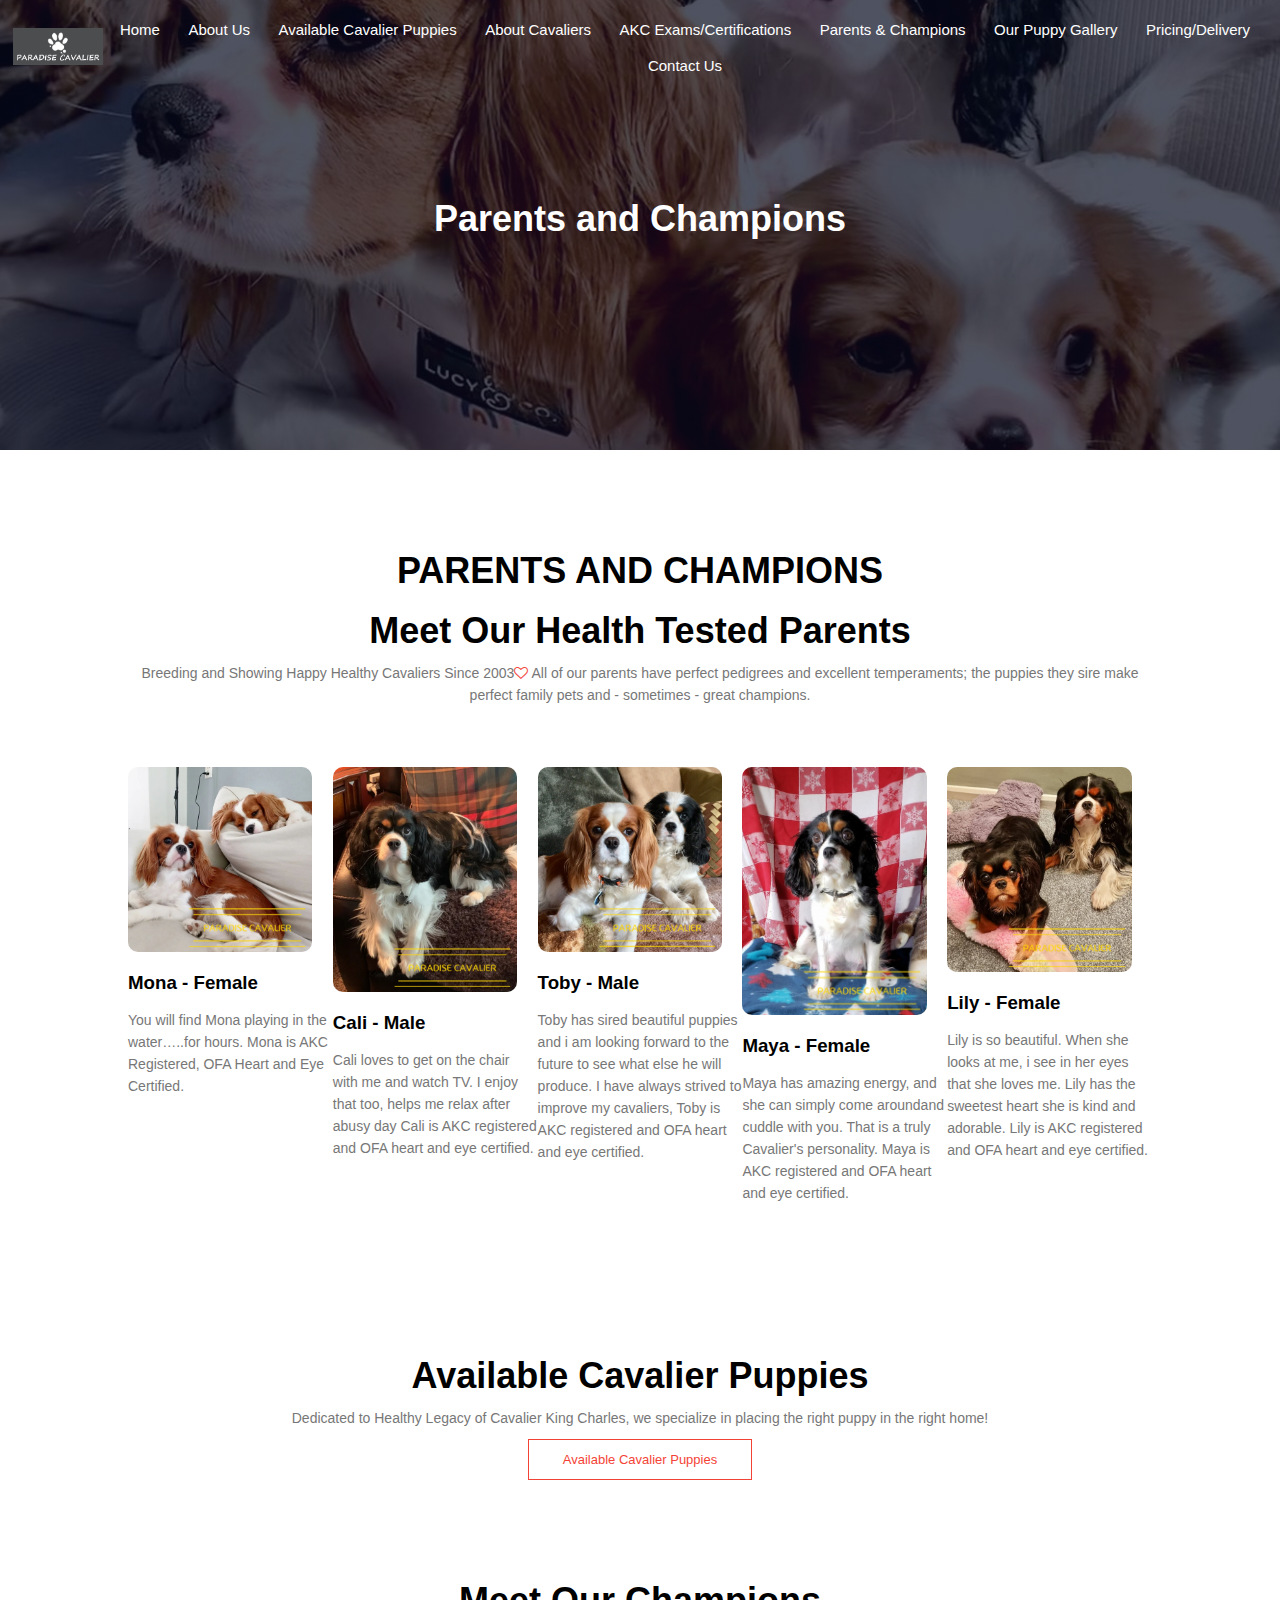
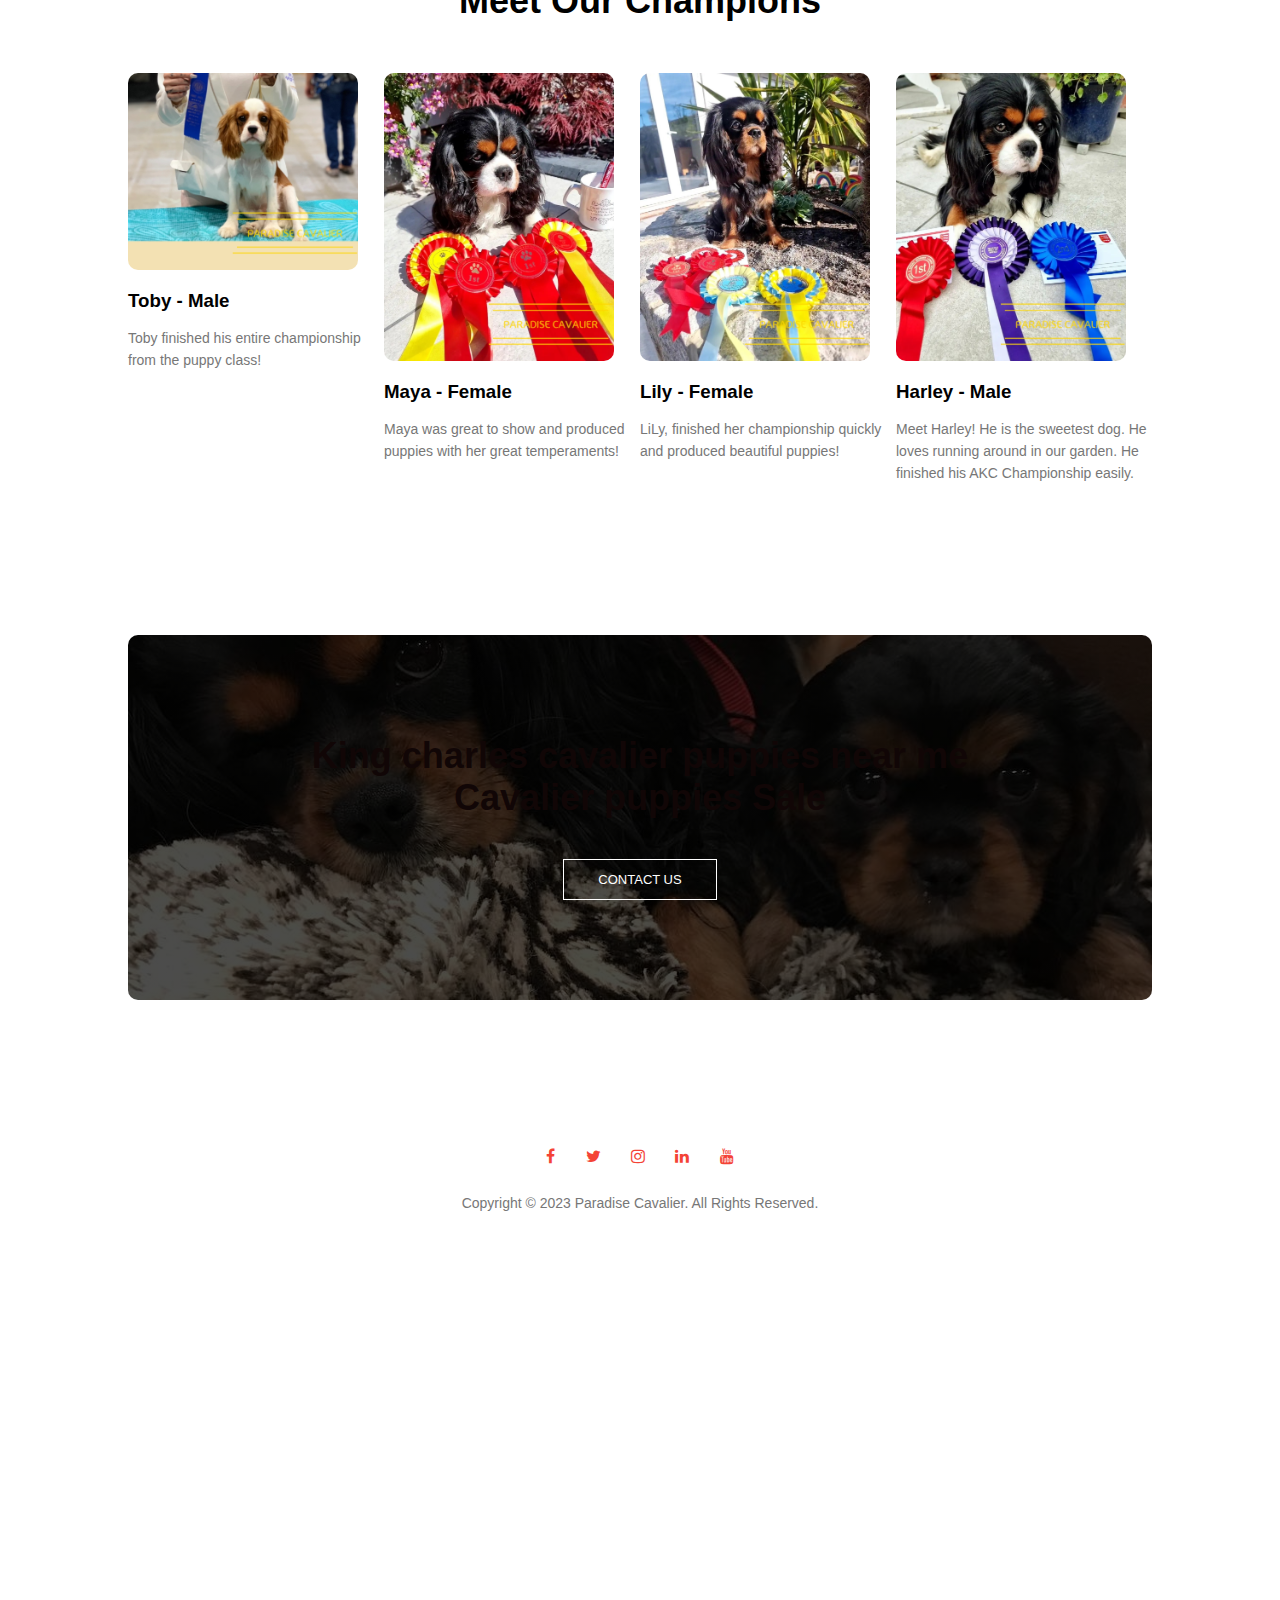
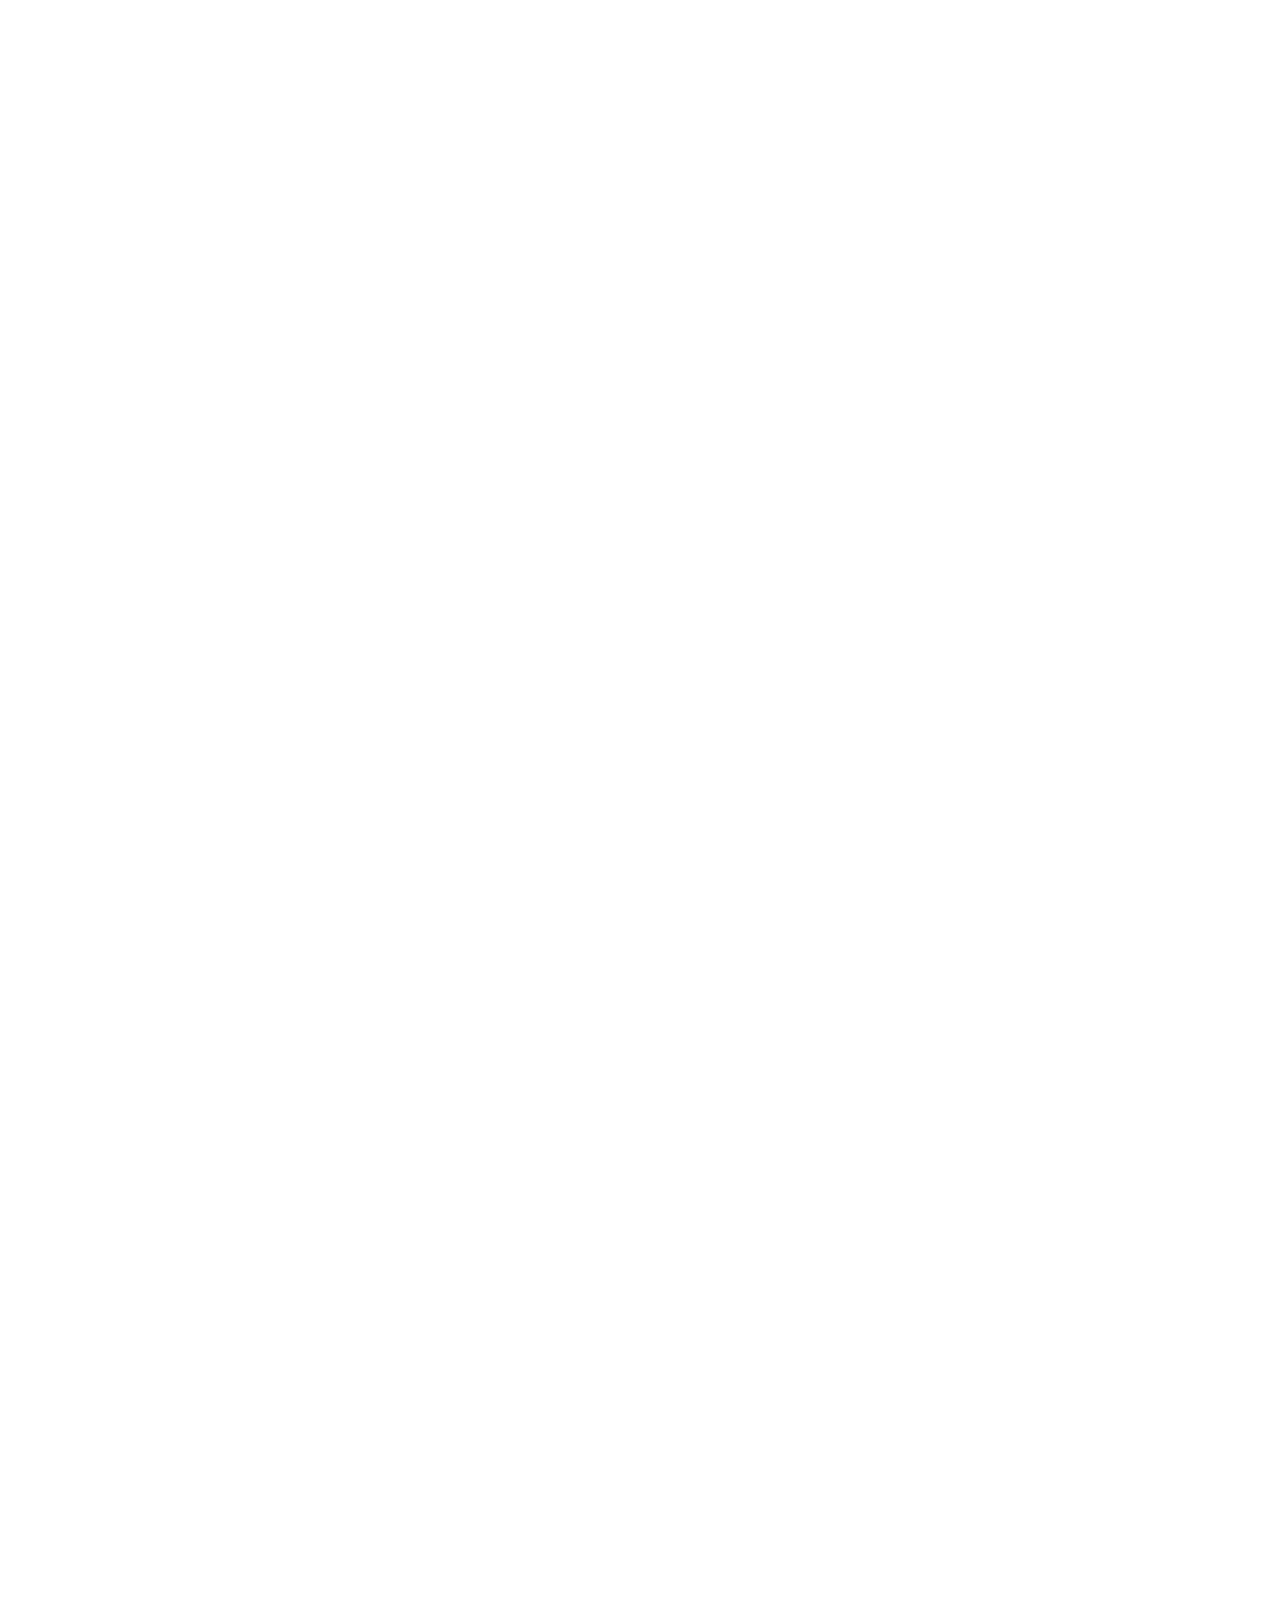
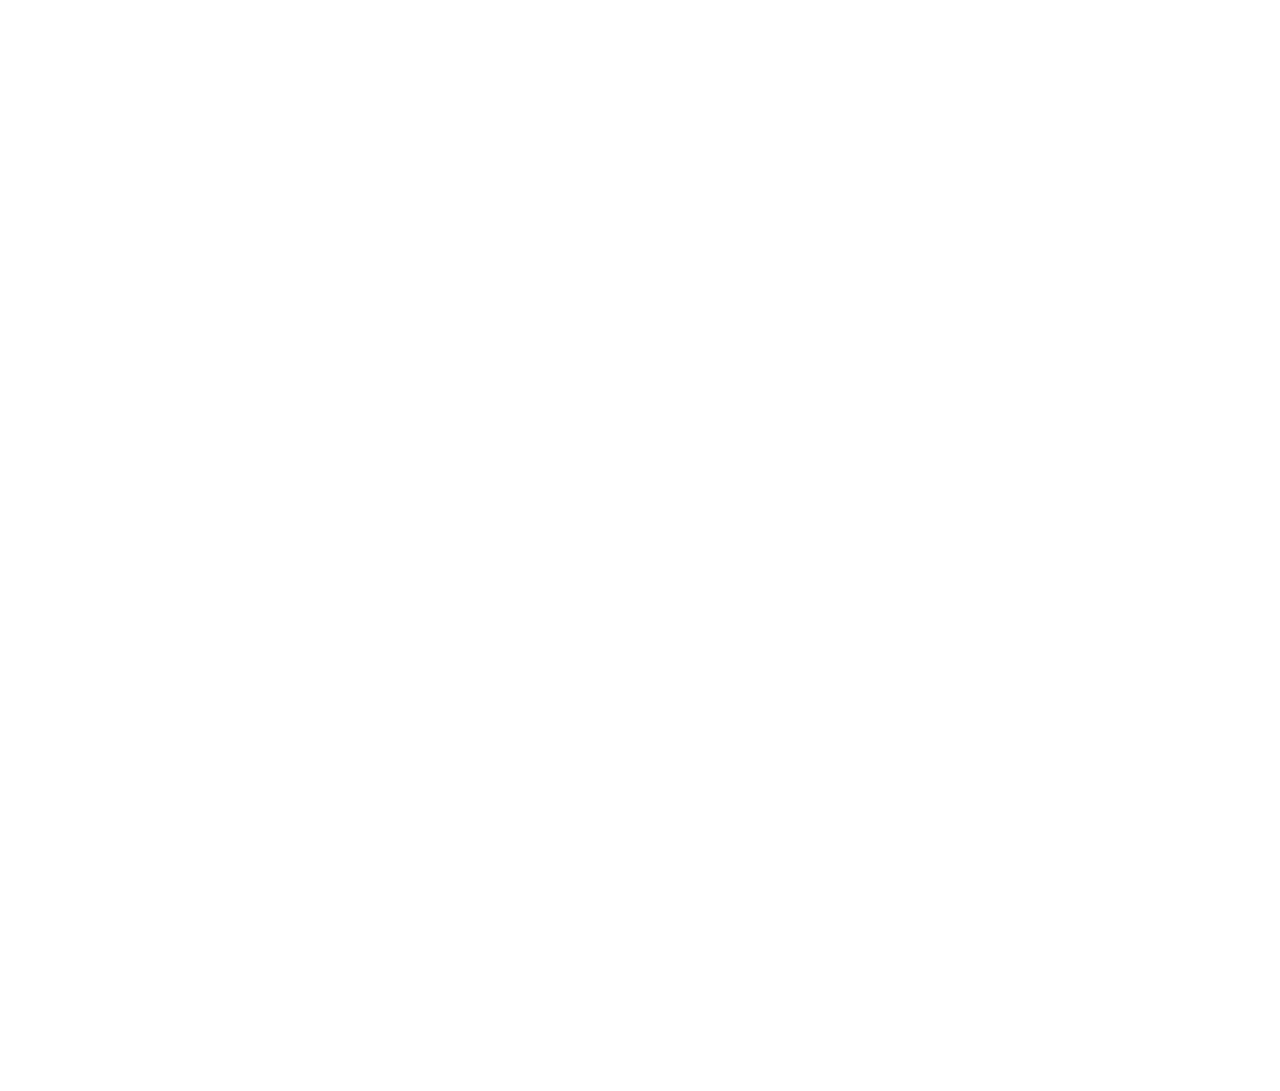
<file: course2.html>
<!DOCTYPE html>
<html lang="en">
<head>
<meta name="viewport" content="width=device-width, initial-scale=1.0">
<title>King charles cavalier puppies near me - Cavalier puppies Sale</title>
<meta name="description" content="Discover the best Cavalier puppy breeders producing healthy & eye catching Cavalier puppies for sale with incomparable colors and well rounded out going personalities.">
<meta name="Keywords" content="king charles cavalier puppies for sale, king charles cavalier puppies for sale near me, king charles cavalier puppies for sale melbourne, king charles cavalier puppies for sale qld, king charles cavalier puppies for sale victoria, king charles cavalier puppies for sale gumtree, king charles cavalier puppies for sale sydney, king charles cavalier puppies for sale australia, king charles cavalier puppies for sale uk, king charles cavalier puppies for sale adelaide, king charles cavalier puppies for sale albury wodonga, king charles cavalier puppies for sale arkansas, king charles cavalier puppies for sale arizona, king charles cavalier puppies for sale nsw, king charles cavalier puppies for sale bc, king charles cavalier puppies for sale brisbane, king charles cavalier puppies for sale ballarat, king charles cavalier puppies for sale birmingham, king charles cavalier puppies for sale black and tan, king charles cavalier puppies for sale bristol, king charles cavalier bichon puppies for sale, cavalier king charles puppies for sale bournemouth, king charles cavalier puppies for sale colorado, king charles cavalier puppies for sale cornwall, king charles cavalier puppies for sale california, king charles cavalier puppies for sale cheap, king charles cavalier spaniel for sale california, king charles cavalier puppies for sale south carolina, cavalier king charles cavalier puppies for sale, king charles spaniel puppies for sale cardiff, king charles cavalier puppies for sale devon, king charles cavalier puppies for sale dublin, king charles cavalier puppies for sale darwin, king charles cavalier puppies for sale san diego, king charles cavalier puppies for sale in dubbo, king charles cavalier puppies for sale in south dakota, cavalier king charles puppies for sale dorset, cavalier king charles puppies for sale derbyshire, king charles cavalier puppies for sale essex, king charles cavalier puppies for sale east sussex, king charles cavalier puppies for sale new england, king charles cavalier puppies for sale north east england, king charles spaniel puppies for sale england, king charles spaniel puppies for sale edmonton, cavalier king charles spaniel puppies for sale edinburgh, cavalier king charles spaniel puppies for sale east sussex, king charles cavalier puppies for sale florida, king charles cavalier puppies for sale tampa fl, cavalier king charles puppies for sale, cavalier king charles spaniel for sale florida, cavalier king charles spaniel for sale fort worth, cavalier king charles spaniel for sale falkirk, cavalier king charles spaniel for sale fife, cavalier king charles spaniel for sale facebook, king charles cavalier puppies for sale geelong, king charles cavalier puppies for sale georgia, king charles cavalier puppies for sale gold coast, king charles cavalier puppies for sale gumtree melbourne, king charles cavalier puppies for sale gympie, king charles cavalier puppies for sale glasgow, king charles cavalier puppies for sale nsw gumtree, king charles cavalier puppies for sale houston, king charles cavalier puppies for sale hampshire, king charles cavalier puppies for sale hull, king charles cavalier puppies for sale hertfordshire, king charles cavalier puppies for sale new hampshire, king charles cavalier puppies for sale coffs harbour, king charles spaniel puppies for sale hull, cavalier king charles spaniel puppies for sale hoobly, king charles cavalier puppies for sale in pa, king charles cavalier puppies for sale iowa, king charles cavalier puppies for sale ireland, king charles cavalier puppies for sale indiana, king charles cavalier puppies for sale in melbourne, king charles cavalier puppies for sale in ohio, king charles cavalier puppies for sale in michigan, king charles cavalier puppies for sale in mississippi, king charles cavalier puppies for sale jacksonville fl, king charles cavalier puppies for sale in new jersey, cavalier king charles spaniel puppies for sale johannesburg, king charles spaniel for sale jacksonville fl, jack russell x king charles cavalier puppies for sale, cavalier king charles spaniel puppies for sale in jacksonville fl, cavalier king charles spaniel cross jack russell puppies for sale, cavalier king charles puppies cost, king charles cavalier puppies for sale kent, king charles cavalier puppies for sale in oregon, king charles cavalier puppies for sale in texas, king charles cavalier puppies for sale in wisconsin, king charles cavalier puppies for sale london, king charles cavalier puppies for sale los angeles, king charles cavalier puppies for sale liverpool, king charles cavalier puppies for sale louisiana, king charles cavalier puppies for sale lancaster, king charles cavalier puppies for sale leicester, king charles cavalier puppies for sale mn, king charles cavalier puppies for sale minnesota, king charles cavalier puppies for sale massachusetts, king charles cavalier puppies for sale missouri, king charles cavalier puppies for sale maryland, king charles cavalier puppies for sale michigan, king charles cavalier puppies for sale melbourne victoria, king charles cavalier puppies for sale nz, king charles cavalier puppies for sale newcastle, king charles cavalier puppies for sale new york, king charles cavalier puppies for sale near maryland, king charles cavalier puppies for sale northern ireland, king charles cavalier puppies for sale ohio, king charles cavalier puppies for sale oklahoma, king charles cavalier puppies for sale ontario, king charles cavalier puppies for sale oregon, king charles cavalier puppies for sale on long island, king charles cavalier spaniel for sale oregon, king charles cavalier puppies for sale perth, king charles cavalier puppies for sale perth wa, king charles cavalier puppies for sale pennsylvania, king charles cavalier puppies for sale port macquarie, king charles cavalier puppies for sale price, king charles cavalier spaniel for sale philippines, king charles cavalier puppies for sale trading post, king charles cavalier puppies for sale in pembrokeshire, king charles cavalier spaniel puppies for sale qld, king charles spaniel puppies for sale qld, cavalier king charles spaniel puppies for sale quebec, king charles cavalier spaniel breeders queensland, king charles cavalier breeders queensland, cost of a king charles cavalier puppy, king charles cavalier puppies for sale rochester ny, king charles cavalier puppies for sale in ri, ruby king charles cavalier puppies for sale, rescue king charles cavalier puppies for sale, ruby king charles cavalier puppies for sale near me, red king charles cavalier puppies for sale, king charles spaniel puppies for sale reading, cavalier king charles spaniel puppies for sale riverside ca, king charles cavalier puppies for sale scotland, king charles cavalier spaniel puppies for sale, king charles cavalier spaniel puppies for sale near me, king charles cavalier spaniel puppies for sale in california, king charles cavalier spaniel puppies for sale in michigan, king charles cavalier spaniel puppies for sale in ohio, king charles cavalier puppies for sale texas, king charles cavalier puppies for sale tennessee, king charles cavalier puppies for sale tasmania, king charles cavalier puppies for sale taree, king charles cavalier puppies for sale townsville, king charles cavalier puppies for sale tamworth, king charles cavalier puppies for sale utah, king charles cavalier spaniel puppies for sale utah, cavalier king charles puppies for sale usa, cavalier king charles spaniel puppies for sale under $500, cavalier king charles spaniel puppies for sale under $1 000, cavalier king charles spaniel puppies for sale under 1000, cavalier king charles cross puppies for sale uk, king charles cavalier puppies for sale vancouver, king charles cavalier puppies for sale virginia, king charles cavalier dogs for sale victoria, cavalier king charles spaniel puppies for sale victoria australia, cavalier king charles spaniel puppies for sale vancouver bc, cavalier king charles spaniel for sale vancouver wa, king charles cavalier puppies for sale wisconsin, king charles cavalier puppies for sale wales, king charles cavalier puppies for sale wa, king charles cavalier puppies for sale washington state, king charles cavalier puppies for sale western australia, king charles cavalier puppies for sale west sussex, king charles cavalier x puppies for sale, king charles cavalier x poodle puppies for sale, king charles cavalier x maltese puppies for sale, king charles cavalier x shih tzu puppies for sale, king charles cavalier x toy poodle puppies for sale, king charles cavalier x cocker spaniel for sale, cavalier king charles x pug puppies for sale uk, king charles cavalier puppies for sale vic, cavalier king charles spaniel puppies for sale in new zealand, genetic problems with king charles cavaliers, how much does a cavalier king charles spaniel puppy cost, king charles spaniel puppies for sale near me, cavalier king charles spaniel puppies for sale near me cheap, cavalier king charles spaniel for sale near me cheap, king charles cavalier spaniel breeders near me, king charles cavalier puppy breeders near me, teacup cavalier king charles spaniel puppies for sale near me, king charles cavalier puppies for sale victoria australia, king charles cavalier spaniel for sale alabama, 
black and tan cavalier king charles spaniel puppies for sale near me, how much is a cavalier king charles spaniel puppy cost, cavalier king charles puppies for sale near birmingham alabama, chocolate cavalier king charles spaniel for sale near me, king charles cocker spaniel for sale near me, how much does a king cavalier dog cost, cavalier king charles puppies for sale near halesowen, cavalier king charles puppies for sale near hinckley, cavalier king charles puppies for sale near loughborough, cavalier king charles mix puppies for sale near me, king charles cavalier puppies for sale nc, ruby cavalier king charles spaniel puppies for sale near me, retired cavalier king charles spaniel for sale near me, ruby cavalier king charles spaniel for sale near me, cavalier king charles spaniel mix puppies for sale near me, teacup cavalier king charles puppies for sale near me, cavalier puppies for sale, king charles cavalier puppies for sale south yorkshire, king charles cavalier breeders melbourne, king charles cavalier melbourne for sale,cavalier puppies, cavalier puppies for sale nsw, cavalier puppies for sale victoria, cavalier puppies for sale qld, cavalier puppies for sale melbourne, cavalier puppies texas, cavalier puppies perth, cavalier puppies for sale ohio, cavalier puppies arizona, cavalier puppies adelaide, cavalier puppies alberta, cavalier puppies available, cavalier puppies alabama, cavalier puppies arkansas, cavalier puppies akc, cavalier puppies austin, cavalier puppies brisbane, cavalier puppies bc, cavalier puppies black and tan, cavalier puppies blenheim, cavalier puppy biting, cavalier puppy buy, cavalier bichon puppies for sale, cavalier bichon puppies, cavalier puppies california, cavalier puppies colorado, cavalier puppies calgary, cavalier puppies chicago, cavalier puppies cornwall, cavalier puppies craigslist, cavalier puppy cut, cavalier cross puppies, cavalier puppies devon, cavalier puppies dogzonline, cavalier puppy development, cavalier puppy diarrhea, cavalier puppy diet, cavalier king charles spaniel dog, cavalier king charles spaniel do they shed, cavalier king charles spaniel diseases, cavalier puppies essex, cavalier puppy eye discharge, cavalier puppy eyes, cavalier king charles spaniel energy level, cavalier king charles spaniel excessive panting, cavalier king charles spaniel edmonton, cavalier king charles spaniel eating habits, cavalier king charles spaniel exercise, cavalier puppies florida, cavalier puppies for sale florida, cavalier puppies georgia, cavalier puppies gumtree, cavalier puppies glasgow, cavalier puppies gold coast, cavalier puppies greenville sc, cavalier puppies ga, cavalier puppy growth chart, cavalier puppies houston, cavalier puppies hampshire, cavalier puppy heart murmur, cavalier puppy harness size, cavalier puppy harness, cavalier king charles spaniel health issues, cavalier king charles spaniel health problems, cavalier king charles spaniel hypoallergenic, cavalier puppies iowa, cavalier puppies illinois, cavalier puppies ireland, cavalier puppies indiana, cavalier puppies in ohio, cavalier puppies in oregon, cavalier puppies idaho, cavalier puppies in michigan, cavalier puppies jacksonville fl, cavalier puppies jacket, cavalier puppy jumping, cavalier king charles spaniel jacksonville fl, cavalier king charles spaniel jack russell mix, cavalier king charles spaniel jual, cavalier king charles spaniel job, spaniel puppies johannesburg, cavalier puppies kennel club, cavalier king puppies for sale, cavalier king puppies, cavalier king puppies for sale near me, puppies cavalier king charles, cavalier king charles spaniel kijiji, cavalier king charles spaniel korone, spaniel puppies kennel club, cavalier puppies lancaster pa, cavalier puppies los angeles, cavalier puppies london, cavalier puppies louisiana, cavalier puppies las vegas, cavalier puppies long island, cavalier puppies lancashire, cavalier puppies liverpool, cavalier puppies michigan, cavalier puppies minnesota, cavalier puppies mn, cavalier puppies melbourne, cavalier puppies massachusetts, cavalier puppies missouri, cavalier puppies maryland, cavalier mix puppies, cavalier puppies near me, cavalier puppies nc, cavalier puppies new jersey, cavalier puppies nsw, cavalier puppies new york, cavalier puppies northern ireland, cavalier puppies nottingham, cavalier puppies norfolk, cavalier puppies oregon, cavalier puppies ohio, cavalier puppies oklahoma, cavalier puppies ontario, cavalier king charles spaniel ontario, cavalier king charles spaniel ohio, cavalier king charles spaniel origin, cavalier king charles spaniel ottawa, cavalier puppies price, cavalier puppies pa, cavalier puppies playing, cavalier king charles spaniel price, cavalier king charles spaniel price in india, cavalier king charles spaniel pros and cons, cavalier king charles spaniel poodle mix, cavalier puppies qld, cavalier puppies quakertown pa, cavalier breeders qld, cavalier king charles spaniel quebec, cavalier king charles spaniel qld, cavalier king charles spaniel queen elizabeth, cavalier king charles spaniel queen's kiss, cavalier king charles spaniel queen victoria, cavalier puppies rescue, cavalier puppies ruby, cavalier puppies rochester ny, cavalier puppy rescue uk, cavalier puppy royal canin, cavalier ruby puppies for sale, cavalier rescue puppies ireland, cavalier retriever puppies for sale, cavalier puppies scotland, cavalier puppies sydney, cavalier puppies south carolina, cavalier puppies san diego, spaniel puppies for sale, cavalier king charles spaniel signs of dying, cavalier king charles spaniel shedding, cavalier puppies tennessee, cavalier puppies trading post, cavalier puppy training, cavalier puppy teething age, cavalier puppy temperament, cavalier puppy tricolor, cavalier puppy tricolour, cavalier puppies uk, cavalier puppies utah, cavalier puppies under $500, cavalier puppy uglies, cavalier puppy umbilical hernia, cavalier king charles spaniel utah, spaniel puppies uk, cavalier king charles spaniel upstate ny, cavalier puppies victoria, cavalier puppies vancouver, cavalier puppies video, cavalier puppies virginia, cavalier puppies vermont, cavalier puppies va, cavalier puppy vaccines, cavalier puppy vomiting, cavalier puppies washington, cavalier puppies wisconsin, cavalier puppies wa, cavalier puppy weight chart, cavalier puppy weight, cavalier puppy weight calculator, cavalier puppy with heart murmur, cavalier king charles spaniel wisconsin, cavalier x puppies for sale, cavalier x puppies for sale australia, cavalier x puppies, cavalier x puppies for sale nsw, cavalier x puppies for sale perth, cavalier x puppies for sale victoria, cavalier king charles spaniel x poodle, cavalier king charles spaniel x bichon frise, cavalier puppies youtube, cavalier puppies yorkshire, cavalier puppy yarraville, cavalier king charles spaniel yelps when picked up, cavalier king charles spaniel youtube, cavalier king charles spaniel yorkie mix, spaniel puppies yorkshire, cavalier king charles spaniel yorkie mix for sale, cavalier puppies nz, cavalier king charles spaniel züchter, cavalier king charles spaniel züchter nrw, cavalier king charles spaniel züchter bayern, cavalier king charles spaniel züchter österreich, cavalier king charles spaniel züchter niedersachsen, cavalier king charles spaniel züchter baden-württemberg, cavalier king charles spaniel züchter steiermark, cavalier puppies for sale nsw gumtree, spaniel puppies for sale nsw, cavalier king charles spaniel puppies for sale nsw sydney, maltese x cavalier puppies for sale nsw, cavalier king charles spaniel breeders puppies for sale nsw, beagle x cavalier puppies for sale nsw, cavalier nsw, brittany spaniel puppies for sale nsw, how much is a puppy in australia, how much is a cavoodle puppy in australia, cost of a pug puppy in australia, cavalier king charles spaniel puppies for sale nsw, cocker spaniel puppies for sale nsw, cocker spaniel puppies for sale nsw gumtree, cocker spaniel puppies for sale nsw trading post, spaniel cross puppies for sale nsw, field spaniel puppies for sale nsw, synonym for puppy, how much should a cavachon puppy cost, cavalier disregard meaning, cavalier puppies for sale in nsw, cocker spaniel puppies for sale in nsw, king charles cavalier puppies for sale newcastle nsw, mature cavalier king charles spaniel for sale nsw, cavalier king charles spaniel for sale newcastle nsw, cocker spaniel puppies for sale newcastle nsw, how much does it cost to neuter your puppy, pug x cavalier puppies for sale nsw, cavalier king charles spaniel puppy for sale nsw, cocker spaniel puppies for sale sydney nsw, cavalier shih tzu puppies for sale nsw, springer spaniel puppies for sale nsw, tibetan spaniel puppies for sale nsw, cavalier mix puppies for sale near me, cavaliers puppies for sale near me, spaniel puppies for sale victoria, cavalier king charles spaniel for sale victoria bc, cavalier dogs for sale victoria, cavalier cross puppies for sale victoria, king cavalier puppies for sale victoria, cocker spaniel puppies for sale victoria, mature cavalier king charles spaniel for sale victoria, springer spaniel puppies for sale victoria, cavalier king charles spaniel for sale victoria australia, cocker spaniel puppies for sale victoria australia, how much do cavachon puppies cost, cocker spaniel puppies for sale victoria bc, springer spaniel puppies for sale victoria bc, brittany spaniel puppies for sale victoria gumtree, cavalier king charles spaniel puppies for sale victoria, field spaniel puppies for sale victoria, how much should i pay for a cavachon puppy, cavalier victoria, cavalier puppies for sale in victoria, cocker spaniel puppies for sale in victoria, golden cocker spaniel puppies for sale in victoria, cavalier king charles spaniel puppies for sale melbourne victoria, cocker spaniel puppies for sale victoria melbourne, cavalier verb definition, tibetan spaniel puppies for sale victoria, 
cavalier puppies for sale, cavalier puppies for sale nsw, cavalier puppies for sale victoria, cavalier puppies for sale qld, cavalier puppies for sale melbourne, cavalier puppies for sale ohio, cavalier puppies for sale florida, cavalier puppies for sale sydney, cavalier puppies for sale perth, cavalier puppies for sale nsw gumtree, spaniel puppies for sale nsw, cavalier king charles spaniel puppies for sale nsw sydney, cavalier x puppies for sale nsw, maltese x cavalier puppies for sale nsw, king charles cavalier puppies for sale nsw gumtree, cavalier king charles spaniel breeders puppies for sale nsw, beagle x cavalier puppies for sale nsw, cavalier nsw, brittany spaniel puppies for sale nsw, how much is a puppy in australia, how much is a cavoodle puppy in australia, cost of a pug puppy in australia, cavalier king charles spaniel puppies for sale nsw, cocker spaniel puppies for sale nsw, cocker spaniel puppies for sale nsw gumtree, cocker spaniel puppies for sale nsw trading post, spaniel cross puppies for sale nsw, field spaniel puppies for sale nsw, synonym for puppy, how much should a cavachon puppy cost, cavalier disregard meaning, cavalier puppies for sale in nsw, cocker spaniel puppies for sale in nsw, king charles cavalier puppies for sale newcastle nsw, mature cavalier king charles spaniel for sale nsw, cavalier king charles spaniel for sale newcastle nsw, cocker spaniel puppies for sale newcastle nsw, how much does it cost to neuter your puppy, pug x cavalier puppies for sale nsw, cavalier king charles spaniel puppy for sale nsw, cocker spaniel puppies for sale sydney nsw, cavalier shih tzu puppies for sale nsw, springer spaniel puppies for sale nsw, tibetan spaniel puppies for sale nsw, cavalier mix puppies for sale near me, cavaliers puppies for sale near me, spaniel puppies for sale victoria, cavalier king charles spaniel for sale victoria bc, cavalier dogs for sale victoria, cavalier cross puppies for sale victoria, king cavalier puppies for sale victoria, cocker spaniel puppies for sale victoria, mature cavalier king charles spaniel for sale victoria, springer spaniel puppies for sale victoria, cavalier king charles spaniel for sale victoria australia, cocker spaniel puppies for sale victoria australia, how much do cavachon puppies cost, cocker spaniel puppies for sale victoria bc, springer spaniel puppies for sale victoria bc, brittany spaniel puppies for sale victoria gumtree, cavalier king charles spaniel puppies for sale victoria, cavalier king charles spaniel puppies for sale victoria australia, king charles cavalier puppies for sale melbourne victoria, cavalier puppies victoria, field spaniel puppies for sale victoria, how much should i pay for a cavachon puppy, cavalier victoria, cavalier puppies for sale in victoria, cocker spaniel puppies for sale in victoria, golden cocker spaniel puppies for sale in victoria, cavalier king charles spaniel puppies for sale melbourne victoria, cocker spaniel puppies for sale victoria melbourne, cavalier verb definition, tibetan spaniel puppies for sale victoria, cavalier x puppies for sale victoria, cavalier king charles spaniel for sale qld, spaniel puppies for sale qld, cavalier cross puppies for sale qld, king cavalier puppies for sale qld, spaniel puppies for sale brisbane, cocker spaniel puppies for sale qld, springer spaniel puppies for sale qld, tibetan spaniel puppies for sale qld, cavalier king charles spaniel puppies for sale qld, cavalier king charles spaniel puppies for sale queensland, cocker spaniel puppies for sale qld trading post, cavalier king charles spaniel puppies for sale brisbane, cavalier cross puppies for sale brisbane, cavalier king charles spaniel for sale in qld, cavalier king charles spaniel puppies for sale in queensland, cocker spaniel puppies for sale in qld, how much do cavapoo puppies cost uk, how much does it cost for a puppy to be neutered, cheap cavoodle puppies for sale qld, tibetan spaniel puppies for sale queensland, spaniel puppies for sale melbourne, cavalier puppies for sale vic, beagle x cavalier puppies for sale melbourne, cavalier x maltese puppies for sale melbourne, cavalier king charles spaniel for sale au, spaniel puppies for sale vic, cocker spaniel puppies for sale melbourne, cavalier puppies melbourne, cavalier melbourne, brittany spaniel puppies for sale melbourne, cavalier king charles spaniel puppies for sale melbourne, cocker spaniel puppies for sale melbourne fl, cavalier king charles spaniel puppies for sale vic, king charles cavalier puppies for sale gumtree melbourne, cocker spaniel puppies for sale in melbourne, cavaliers for sale melbourne, king cavalier puppies for sale vic, cavalier king charles spaniel puppy for sale melbourne, springer spaniel puppies for sale melbourne, cavalier x shih tzu puppies for sale melbourne, tibetan spaniel puppies for sale melbourne, cocker spaniel puppies for sale melbourne victoria, spaniel puppies for sale ohio, cocker spaniel puppies for sale ohio, clumber spaniel puppies for sale ohio, cavalier king charles spaniel for sale columbus ohio, springer spaniel puppies for sale ohio, brittany spaniel puppies for sale ohio, cavalier king charles spaniel for sale cincinnati ohio, cavalier king charles spaniel for sale dayton ohio, cavalier king charles puppies ohio, boykin spaniel puppies for sale ohio, cavalier king charles spaniel puppies for sale columbus ohio, cocker spaniel puppies for sale columbus ohio, cocker spaniel puppies for sale cincinnati ohio, brittany spaniel puppies for sale columbus ohio, cavalier king charles spaniel puppies for sale in cleveland ohio, cavalier king charles spaniel puppies for sale dayton ohio, cocker spaniel puppies for sale dayton ohio, cocker spaniel puppies for sale in ohio hoobly, cavalier puppies for sale in ohio, cocker spaniel puppies for sale in ohio, brittany spaniel puppies for sale in ohio, sussex spaniel puppies for sale in ohio, springer spaniel puppies for sale in ohio, boykin spaniel puppies for sale in ohio, field spaniel puppies for sale in ohio, cavalier king charles spaniel puppies for sale ohio, cavalier king charles puppies for sale in cincinnati ohio, cavalier king charles spaniel puppy for sale ohio, cavalier king charles spaniel for sale in toledo ohio, teacup cavalier king charles spaniel puppies for sale in ohio, cavalier king charles spaniel for sale florida, spaniel puppies for sale florida, cavalier king charles spaniel for sale fl, king charles cavalier puppies for sale florida, boykin spaniel puppies for sale florida, cocker spaniel puppies for sale florida, springer spaniel puppies for sale florida, clumber spaniel puppies for sale florida, cavalier puppies florida, brittany spaniel puppies for sale florida, cavalier king charles spaniel puppies for sale florida, cocker spaniel puppies for sale central florida, cavalier king charles spaniel puppies for sale in fl, cavalier king charles puppies for sale in central florida, cavalier puppies for sale in florida, cavalier king charles spaniel for sale in florida, spaniel puppies for sale in florida, cavalier king charles spaniel for sale in fl, cavalier king charles puppies for sale in florida, cocker spaniel puppies for sale in florida, brittany spaniel puppies for sale in florida, english springer spaniel puppies for sale jacksonville florida, king charles cavalier puppies for sale fl, cavalier king charles spaniel for sale orlando fl, cocker spaniel puppies for sale orlando fl, cavalier king charles puppies florida, retired cavalier king charles spaniel for sale florida, ruby cavalier puppies for sale near me, cavalier king charles spaniel for sale south florida, cocker spaniel puppies for sale south florida, cavalier king charles spaniel for sale tampa fl, cavalier king charles spaniel for sale in tallahassee fl, cocker spaniel puppies for sale tallahassee fl, tibetan spaniel puppies for sale florida, teacup cavalier king charles spaniel puppies for sale florida, spaniel puppies for sale sydney, ruby cavalier puppies for sale sydney, cavalier puppies for sale in sydney, cavalier x maltese puppies for sale sydney, cocker spaniel puppies for sale sydney, tibetan spaniel puppies for sale sydney, springer spaniel puppies for sale sydney, cavalier sydney, cavalier puppies sydney, cavalier king charles spaniel puppies for sale sydney, how much do corgi puppies cost in australia, cavalier stud sydney, cavalier king charles spaniel for sale in sydney, cocker spaniel puppies for sale in sydney, cavoodle puppies for sale sydney cheap, spaniel puppies for sale perthshire, cavalier x puppies for sale perth, king charles cavalier puppies for sale perth wa, cocker spaniel puppies for sale perth, tibetan spaniel puppies for sale perth, springer spaniel puppies for sale perth, cocker spaniel puppies for sale perth western australia, cocker spaniel puppies for sale perthshire, cavalier king charles spaniel for sale perth wa, cocker spaniel puppies for sale perth wa, cocker spaniel puppies for sale in perth and kinross, cavalier king charles puppies cost, cavalier puppies perth, cavalier for sale perth, cavalier king charles spaniel puppies for sale perth, cocker spaniel pup for sale perth, english cocker spaniel puppies for sale perth wa, cavalier puppies for sale in perth, tibetan spaniel puppies for sale in perth wa, cocker spaniel puppies for sale in perth, cavalier king charles spaniel for sale near perth, puppies for sale perth breeders, cavalier king charles spaniel puppies for sale perth wa.
cavalier king charles spaniel puppies, cavalier king charles spaniel puppies for sale, cavalier king charles spaniel puppies near me, cavalier king charles spaniel puppies for adoption, cavalier king charles spaniel puppies for sale in pa, cavalier king charles spaniel puppies for sale under $500, cavalier king charles spaniel puppies for sale ontario, cavalier king charles spaniel puppies for sale uk, cavalier king charles spaniel puppies for sale texas, cavalier king charles spaniel puppies adoption, cavalier king charles spaniel puppies arkansas, cavalier king charles spaniel puppies alabama, cavalier king charles spaniel puppies arizona, cavalier king charles spaniel puppies akc, cavalier king charles spaniel puppies austin texas, cavalier king charles spaniel puppies alaska, cavalier king charles spaniel puppies available in canada, cavalier king charles spaniel puppies black and tan, cavalier king charles spaniel puppies brisbane, cavalier king charles spaniel puppies buffalo ny, cavalier king charles spaniel puppies breeders, cavalier king charles spaniel puppies bc, cavalier king charles spaniel puppies breeders near me, cavalier king charles spaniel puppies bay area, cavalier king charles spaniel puppies blenheim, cavalier king charles spaniel puppies cost, cavalier king charles spaniel puppies colorado, cavalier king charles spaniel puppies california, cavalier king charles spaniel puppies colors, cavalier king charles spaniel puppies champdogs, cavalier king charles spaniel puppies craigslist, cavalier king charles spaniel puppies chicago, cavalier king charles spaniel puppies canada, cavalier king charles spaniel puppies denver co, cavalier king charles spaniel puppies delaware, cavalier king charles spaniel puppies dallas, cavalier king charles spaniel puppies dfw, cavalier king charles spaniel puppies do they shed, cavalier king charles spaniel puppies devon, cavalier king charles spaniel puppies devon and cornwall, cavalier king charles spaniel puppies edmonton, cavalier king charles spaniel puppies essex, cavalier king charles spaniel puppies edinburgh, cavalier king charles spaniel puppy exercise needs, cavalier king charles spaniel puppy energy, cavalier king charles spaniel for sale exeter, cavalier king charles spaniel for sale east sussex, cavalier king charles spaniel for sale east midlands, cavalier king charles spaniel puppies georgia, cavalier king charles spaniel puppies ga, cavalier king charles spaniel puppies gumtree, cavalier king charles spaniel puppies greenville sc, cavalier king charles spaniel puppies glasgow, cavalier king charles spaniel puppies gold coast, cavalier king charles spaniel puppy growth chart, cavalier king charles spaniel puppies houston, cavalier king charles spaniel puppies health problems, cavalier king charles spaniel puppies hypoallergenic, cavalier king charles spaniel puppies hampshire, cavalier king charles spaniel puppies hoobly, cavalier king charles spaniel puppies houston tx, cavalier king charles spaniel puppies how much, cavalier king charles spaniel puppies harvard il, cavalier king charles spaniel puppies indiana, cavalier king charles spaniel puppies iowa, cavalier king charles spaniel puppies in michigan, cavalier king charles spaniel puppies in utah, cavalier king charles spaniel puppies in pa, cavalier king charles spaniel puppies idaho, cavalier king charles spaniel puppies in texas, cavalier king charles spaniel puppies ireland, cavalier king charles spaniel for sale jacksonville fl, cavalier king charles spaniel for sale johannesburg, cavalier king charles spaniel puppies new jersey, cavalier king charles spaniel for sale new jersey, cavalier king charles spaniel for sale san jose ca, cavalier king charles spaniel cross jack russell puppies for sale, how much does a cavalier king charles spaniel puppy cost, cavalier king charles spaniel puppies uk, cavalier king charles spaniel puppies kc registered, cavalier king charles spaniel puppies kentucky, cavalier king charles spaniel puppies kansas, cavalier king charles spaniel for sale kent, cavalier king charles spaniel for sale kansas city, cavalier king charles spaniel for sale knoxville tn, cavalier king charles spaniel for sale kennel club, cavalier king charles spaniel puppies louisiana, cavalier king charles spaniel puppies los angeles, cavalier king charles spaniel puppies lancaster pa, cavalier king charles spaniel puppies london, cavalier king charles spaniel puppies las vegas, cavalier king charles spaniel puppies lexington ky, cavalier king charles spaniel puppies long island, cavalier king charles spaniel puppies lincolnshire,cavalier king charles spaniel puppies mn, cavalier king charles spaniel puppies michigan, cavalier king charles spaniel puppies massachusetts, cavalier king charles spaniel puppies minnesota, cavalier king charles spaniel puppies missouri, cavalier king charles spaniel puppies mississippi, cavalier king charles spaniel puppies melbourne, cavalier king charles spaniel puppies maine, cavalier king charles spaniel puppies nz, cavalier king charles spaniel puppies north carolina, cavalier king charles spaniel puppies nc, cavalier king charles spaniel puppies nj, cavalier king charles spaniel puppies nsw, cavalier king charles spaniel puppies northumberland, cavalier king charles spaniel puppies new england, cavalier king charles spaniel puppies ohio, cavalier king charles spaniel puppies oregon, cavalier king charles spaniel puppies orlando, cavalier king charles spaniel puppies ontario, cavalier king charles spaniel puppies oklahoma, cavalier king charles spaniel puppies omaha ne, cavalier king charles spaniel puppies okc, cavalier king charles spaniel puppies ottawa, cavalier king charles spaniel puppies price, cavalier king charles spaniel puppies perth, cavalier king charles spaniel puppies price in india, cavalier king charles spaniel puppies pictures, cavalier king charles spaniel puppies pennsylvania, cavalier king charles spaniel puppies playing, cavalier king charles spaniel puppies philadelphia, cavalier king charles spaniel puppies pros and cons, cavalier king charles spaniel puppies qld, cavalier king charles spaniel puppies queensland, cavalier king charles spaniel for sale quebec, show quality cavalier king charles spaniel puppies, how to take care of a cavalier king charles spaniel puppy, cavalier king charles spaniel puppies rescue, cavalier king charles spaniel puppies reno nv, cavalier king charles spaniel puppies rescue uk, cavalier king charles spaniel puppies richmond va, cavalier king charles spaniel puppies ruby, cavalier king charles spaniel puppies reputable breeders, cavalier king charles spaniel puppies rescue ohio, cavalier king charles spaniel puppies rochester ny, cavalier king charles spaniel puppies south carolina, cavalier king charles spaniel puppies southern california, cavalier king charles spaniel puppies sydney, cavalier king charles spaniel puppies scotland, cavalier king charles spaniel puppies san diego, cavalier king charles spaniel puppies spokane, cavalier king charles spaniel puppies seattle, cavalier king charles spaniel puppies texas, cavalier king charles spaniel puppies tn, cavalier king charles spaniel puppies trading post, cavalier king charles spaniel puppies toronto, cavalier king charles spaniel puppies tulsa ok, cavalier king charles spaniel puppies tulsa, cavalier king charles spaniel puppies to buy, cavalier king charles spaniel puppy training, cavalier king charles spaniel puppies utah, cavalier king charles spaniel puppies under 1000, cavalier king charles spaniel puppies usa, cavalier king charles spaniel for sale under $500, cavalier king charles spaniel for sale under $1 000, cavalier king charles spaniel for sale under $500 near me, cavalier king charles spaniel for sale under $800, cavalier king charles spaniel puppies virginia, cavalier king charles spaniel puppies victoria, cavalier king charles spaniel puppies video, cavalier king charles spaniel puppies virginia beach, cavalier king charles spaniel puppies vermont, cavalier king charles spaniel puppies vic, cavalier king charles spaniel for sale vancouver, cavalier king charles spaniel for sale vancouver wa, cavalier king charles spaniel puppies wisconsin, cavalier king charles spaniel puppies washington state, cavalier king charles spaniel puppies wolverhampton, cavalier king charles spaniel puppies washington, cavalier king charles spaniel puppies wa, cavalier king charles spaniel puppies washington dc, cavalier king charles spaniel puppies wi, cavalier king charles spaniel puppies wales, cavalier king charles spaniel x puppies, cavalier king charles spaniel x for sale, cavalier king charles spaniel cross puppies, cavalier king charles spaniel x puppies for sale, cavalier king charles x springer spaniel puppies, cavalier king charles spaniel x beagle puppies, cavalier king charles spaniel x poodle puppies, cavalier king charles spaniel x maltese puppies for sale, cavalier king charles spaniel puppies youtube, cavalier king charles spaniel puppies yorkshire, cavalier king charles spaniel for sale york, cavalier king charles spaniel puppies new york, cavalier king charles spaniel puppies west yorkshire, 
cavalier king charles spaniel puppies north yorkshire, cavalier king charles spaniel yorkie for sale, cavalier king charles spaniel for sale new york, cavalier king charles spaniel puppies for sale nz, how much is a cavalier king charles spaniel puppy cost, cavalier king charles spaniel puppies for sale california, cavalier king charles spaniel puppies for sale australia, cavalier king charles spaniel puppies for sale alberta, cavalier king charles spaniel puppies for sale alabama, cavalier king charles spaniel puppies for sale arkansas, cavalier king charles spaniel puppies for sale akc, cavalier king charles spaniel puppies for sale atlanta, cavalier king charles spaniel puppies for sale adelaide, cavalier king charles spaniel puppies for sale arizona, cavalier king charles spaniel puppies for sale bc, cavalier king charles spaniel puppies for sale bloomington indiana, cavalier king charles spaniel puppies for sale bay area, cavalier king charles spaniel puppies for sale by owner, cavalier king charles spaniel puppies for sale birmingham, cavalier king charles spaniel puppies for sale baton rouge, cavalier king charles spaniel puppies for sale breeder, cavalier king charles spaniel puppies for sale charleston sc, cavalier king charles spaniel puppies for sale craigslist, cavalier king charles spaniel puppies for sale colorado, cavalier king charles spaniel puppies for sale cornwall, cavalier king charles spaniel puppies for sale cheap, cavalier king charles spaniel puppies for sale calgary, cavalier king charles spaniel puppies for sale colorado springs, cavalier king charles spaniel puppies for sale devon, cavalier king charles spaniel puppies for sale doncaster, cavalier king charles spaniel puppies for sale dallas, cavalier king charles spaniel puppies for sale derby, cavalier king charles spaniel puppies for sale denver, cavalier king charles spaniel puppies for sale dorset, cavalier king charles spaniel puppies for sale dubai, cavalier king charles spaniel puppies for sale essex, cavalier king charles spaniel puppies for sale edinburgh, cavalier king charles spaniel puppies for sale east sussex, cavalier king charles spaniel puppies for sale europe, cavalier king charles spaniel puppies for sale edmonton, cavalier king charles spaniel puppies for sale east midlands, cavalier king charles spaniel puppies for sale east yorkshire, cavalier king charles spaniel puppies for sale in east texas, cavalier king charles spaniel puppies for sale facebook, cavalier king charles spaniel puppies for sale fresno ca, cavalier king charles spaniel puppies for sale san francisco, cavalier king charles spaniel puppies for sale tampa fl, cavalier king charles spaniel puppies for sale pensacola fl, cavalier king charles spaniel puppies for sale in jacksonville fl, cavalier king charles spaniel puppies for sale georgia, cavalier king charles spaniel puppies for sale gumtree, cavalier king charles spaniel puppies for sale gauteng, cavalier king charles spaniel puppies for sale grand rapids mi, cavalier king charles spaniel puppies for sale glasgow, cavalier king charles spaniel puppies for sale germany, cavalier king charles spaniel puppies for sale gold coast, cavalier king charles spaniel puppies for sale gloucestershire, cavalier king charles spaniel puppies for sale houston, cavalier king charles spaniel puppies for sale hoobly, cavalier king charles spaniel puppies for sale hampshire, cavalier king charles spaniel puppies for sale hawaii, cavalier king charles spaniel puppies for sale hertfordshire, cavalier king charles spaniel puppies for sale houston tx, teacup cavalier king charles spaniel puppies for sale houston, cavalier king charles spaniel puppies for sale in hartlepool, cavalier king charles spaniel puppies for sale in yorkshire, cavalier king charles spaniel puppies for sale indiana, cavalier king charles spaniel puppies for sale in iowa, cavalier king charles spaniel puppies for sale in michigan, cavalier king charles spaniel puppies for sale in georgia, cavalier king charles spaniel puppies for sale in florida, cavalier king charles spaniel puppies for sale in virginia, cavalier king charles spaniel puppies for sale johannesburg, cavalier king charles spaniel puppies for sale new jersey, cavalier king charles spaniel breeder jacksonville fl, cavalier king charles spaniel puppies for sale kent, cavalier king charles spaniel puppies for sale kennel club, cavalier king charles spaniel puppies for sale kentucky, cavalier king charles spaniel puppies for sale kansas city, cavalier king charles spaniel puppies for sale kansas, cavalier king charles spaniel puppies for sale ky, cavalier king charles spaniel puppies for sale in ny, cavalier king charles spaniel puppies for sale london, cavalier king charles spaniel puppies for sale louisiana, cavalier king charles spaniel puppies for sale los angeles, cavalier king charles spaniel puppies for sale long island, cavalier king charles spaniel puppies for sale lincolnshire, cavalier king charles spaniel puppies for sale lancashire, cavalier king charles spaniel puppies for sale liverpool, cavalier king charles spaniel puppies for sale leeds, cavalier king charles spaniel puppies for sale maryland, cavalier king charles spaniel puppies for sale mississippi, cavalier king charles spaniel puppies for sale michigan, cavalier king charles spaniel puppies for sale massachusetts, cavalier king charles spaniel puppies for sale madison wi, cavalier king charles spaniel puppies for sale myrtle beach, cavalier king charles spaniel puppies for sale manchester, cavalier king charles spaniel puppies for sale near me, cavalier king charles spaniel puppies for sale nc, cavalier king charles spaniel puppies for sale near me cheap, cavalier king charles spaniel puppies for sale northern ireland, cavalier king charles spaniel puppies for sale new york, cavalier king charles spaniel puppies for sale oklahoma, cavalier king charles spaniel puppies for sale oregon, cavalier king charles spaniel puppies for sale ottawa, cavalier king charles spaniel puppies for sale orlando, cavalier king charles spaniel puppies for sale omaha ne, cavalier king charles spaniel puppies for sale orange county, cavalier king charles spaniel puppies for sale philippines, cavalier king charles spaniel puppies for sale pretoria, cavalier king charles spaniel puppies for sale port elizabeth, cavalier king charles spaniel puppies for sale pittsburgh, cavalier king charles spaniel puppies for sale pennsylvania, cavalier king charles spaniel puppies for sale phoenix, cavalier king charles spaniel puppies for sale price, cavalier king charles spaniel puppies for sale quebec, cavalier king charles spaniel breeders qld, cavalier king charles spaniel registered breeders qld, cavalier king charles spaniel puppies for sale riverside ca, cavalier king charles spaniel puppies for sale rochester mn, cavalier king charles spaniel puppies for sale raleigh nc, cavalier king charles spaniel puppies for sale rochester ny, cavalier king charles spaniel puppies for sale rescue, cavalier king charles spaniel puppies for sale ruby, cavalier king charles spaniel puppies for sale in richmond va, cavalier king charles spaniel puppies for sale scotland, cavalier king charles spaniel puppies for sale syracuse ny, cavalier king charles spaniel puppies for sale south carolina, cavalier king charles spaniel puppies for sale seattle, cavalier king charles spaniel puppies for sale san diego, cavalier king charles spaniel puppies for sale san antonio, cavalier king charles spaniel puppies for sale sc, cavalier king charles spaniel puppies for sale toronto, cavalier king charles spaniel puppies for sale texas craigslist, cavalier king charles spaniel puppies for sale tennessee, cavalier king charles spaniel puppies for sale tasmania, cavalier king charles spaniel puppies for sale tyne and wear, cavalier king charles spaniel puppies for sale cape town, cavalier king charles spaniel puppies for sale under $1 000, cavalier king charles spaniel puppies for sale under 1000, cavalier king charles spaniel puppies for sale utah, cavalier king charles spaniel puppies for sale usa, cavalier king charles spaniel puppies for sale in upstate ny, teacup cavalier king charles spaniel puppies for sale uk, cavalier king charles spaniel puppies for sale virginia, cavalier king charles spaniel puppies for sale vancouver island, cavalier king charles spaniel puppies for sale vancouver bc, cavalier king charles spaniel puppies for sale in vermont, cavalier king charles spaniel puppies for sale las vegas, cavalier king charles spaniel puppies for sale in virginia beach, cavalier king charles spaniel puppies for sale western cape, cavalier king charles spaniel puppies for sale wa, cavalier king charles spaniel puppies for sale wisconsin, cavalier king charles spaniel puppies for sale wales, cavalier king charles spaniel puppies for sale washington, cavalier king charles spaniel puppies for sale winnipeg, cavalier king charles spaniel puppies for sale washington state, cavalier king charles spaniel puppies for sale west midlands, cavalier king charles spaniel x shih tzu puppies for sale, cavalier king charles spaniel cross poodle puppies for sale, cavalier king charles cross cocker spaniel puppies for sale, cavalier king charles spaniel puppies for sale in new zealand, 
cavalier king charles spaniel puppies for sale memphis tn, cavalier king charles spaniel puppies for sale maine, cavalier king charles spaniel puppies for adoption near me, cavalier king charles spaniel dogs for sale near me, cavalier king charles spaniel puppies for sale near batavia ny, cavalier king charles spaniel for sale near me cheap, cavalier king charles spaniel puppies for sale canada, cavalier king charles spaniel puppies for sale chicago, cavalier king charles spaniel dog breeders near me, cavalier king charles spaniel breeders near edinburgh, cavalier king charles spaniel puppies near me for sale, teacup cavalier king charles spaniel puppies for sale near me, cavalier king charles spaniel puppies for sale in hyderabad, cavalier king charles spaniel puppies for sale in nj, cavalier king charles spaniel puppies for sale in lanarkshire, cavalier king charles spaniel puppies for sale in va, cavalier king charles spaniel puppies for sale in ashford kent, cavalier king charles spaniel puppy kopen, cavalier king charles spaniel puppies for sale montreal, cavalier king charles spaniel puppies for sale missouri, cavalier king charles spaniel puppies for sale newcastle, cavalier king charles spaniel puppies for sale nyc, cavalier king charles spaniel puppy for sale near me, cavalier king charles spaniel puppy breeders near me, cavalier king charles spaniel puppies for sale south west, cavalier king charles spaniel puppies for sale yorkshire, cavalier king charles spaniel puppies for sale in york, cavalier king charles spaniel puppies for sale north yorkshire, cavalier king charles spaniel puppies for sale in west yorkshire, cavalier king charles spaniel puppies for sale in new york state, cavalier king charles spaniel puppies for adoption in pa, cavalier king charles spaniel puppies for adoption in ohio, cavalier king charles spaniel puppies for adoption in massachusetts, cavalier king charles spaniel puppies for adoption in michigan, cavalier king charles spaniel puppies for sale austin tx, cavalier king charles spaniel puppies for sale cheap near me, cavalier king charles spaniel puppies for sale cincinnati, cavalier king charles spaniel puppies for sale dallas tx, how much does it cost to adopt a cavalier king charles spaniel, how to adopt a cavalier king charles spaniel, cavalier king charles spaniel puppies for sale in kerala, cavalier king charles spaniel puppies for sale milton keynes, cavalier king charles spaniel puppies for sale sa.">
<meta name="author" content="PARADISE CAVALIER">
<meta name="twitter:card" content="King charles cavalier puppies near me - Cavalier puppies Sale" />
<meta name="twitter:site" content="@CavsOfCastlemar" />
<meta name="twitter:creator" content="@CavsOfCastlemar" />
<meta property="og:url" content="https://paradisecavalier.com/blog1.html" />
<meta property="og:title" content="King charles cavalier puppies near me - Cavalier puppies Sale" />
<meta property="og:description" content=" Outsanding Cavalier Puppy breeder known for producing healthy & eye catching Cavalier puppies for sale." />
<meta property="og:image" content="https://paradisecavalier.com/images/Image2022.jpeg" />
<link rel="canonical" href="https://paradisecavalier.com">
<meta charset="utf-8">
<link rel="shortcut icon" type="image/png" href="images/Faviconn.jpeg">
<link rel="stylesheet" href="style.css">
<link href="https://fonts.googleapis.com/css?family=Poppins:100,200,300,400,600,700&display=swap" rel="stylesheet">
<link rel="stylesheet" href="https://stackpath.bootstrapcdn.com/font-awesome/4.7.0/css/font-awesome.min.css">  
</head>
<body>
    <section class="sub-header">
        <nav>
            <a href="index.html"><img src="images/Faviconn.jpeg" alt="AKC Cavalier King Charles Breeder"></a>
            <div class="nav-links" id="navLinks">  
                <i class="fa fa-close" onclick="hideMenu()"></i>

                <ul>
                    <li><a href="index.html">Home</a></li>
                    <li><a href="about.html">About Us</a></li>
                    <li><a href="course1.html">Available Cavalier Puppies</a></li>
                    <li><a href="blog1.html">About Cavaliers</a></li>
                    <li><a href="course4.html">AKC Exams/Certifications</a></li>
                    <li><a href="course2.html">Parents & Champions</a></li>
                    <li><a href="course3.html">Our Puppy Gallery</a></li>
                    <li><a href="blog2.html">Pricing/Delivery</a></li>
                    <li><a href="contact.html">Contact Us</a></li>
                </ul>
            </div>
            <i class="fa fa-bars" onclick="showMenu()"></i>
        </nav>   
            <h1>Parents and Champions</h1>
    </section>
    
<!---------- Facilities ---------->
    
    <section class="facility">
        <h1>PARENTS AND CHAMPIONS</h1>
        <br>
        <h1>Meet Our Health Tested Parents</h1>
        <p>Breeding and Showing Happy Healthy Cavaliers Since 2003<i class="fa fa-heart-o"></i> All of our parents have perfect pedigrees and excellent temperaments; the puppies they sire make perfect family pets and - sometimes - great champions.</p>
            <div class="row">
                <div class="facility-col">
                    <img src="images/mona.jpeg" alt="cavalier puppies for sale">
                    <h3>Mona - Female</h3>
                    <p>You will find Mona playing in the water…..for hours. Mona is AKC Registered, OFA Heart and Eye Certified.</p>
                </div>
                <div class="facility-col">
                    <img src="images/mickey.jpeg" alt="cavalier puppies for sale near me">
                    <h3>Cali - Male</h3>
                    <p>Cali loves to get on the chair with me and watch TV. I enjoy that too, helps me relax after abusy day Cali is AKC registered and OFA heart and eye certified.</p>
                </div>
                <div class="facility-col">
                    <img src="images/rafi.jpeg" alt="king cavalier puppies for sale">
                    <h3>Toby - Male</h3>
                    <p>Toby has sired beautiful puppies and i am looking forward to the future to see what else he will produce. I have always strived to improve my cavaliers, Toby is AKC registered and OFA heart and eye certified.       </p>
                </div>
                <div class="facility-col">
                    <img src="images/maya.jpeg" alt="king charles cavalier puppies near me">
                    <h3>Maya - Female </h3>
                    <p>Maya has amazing energy, and she can simply come aroundand cuddle with you. That is a truly Cavalier's personality. Maya is AKC registered and OFA heart and eye certified.</p>
                </div>
                <div class="facility-col">
                    <img src="images/lily.jpeg" alt="cavalier puppies for sale">
                    <h3>Lily - Female </h3>
                    <p>Lily is so beautiful. When she looks at me, i see in her eyes that she loves me. Lily has the sweetest heart she is kind and adorable. Lily is AKC registered and OFA heart and eye certified.</p>
                </div>
            </section>
<section class="facility">
    <h1>Available Cavalier Puppies</h1>
    <p>Dedicated to Healthy Legacy of Cavalier King Charles, we specialize in placing the right puppy in the right home!</p>
    <h1>       </h1>
    <a href="course1.html" class="hero-btn red-btn">Available Cavalier Puppies</a>
</section>
            <section class="facility">
                <h1>Meet Our Champions</h1>
                <div class="row">
                <div class="facility-col">
                    <img src="images/tboy.jpeg" alt="king charles cavalier puppies for sale">
                    <h3>Toby - Male</h3>
                    <p>Toby finished his entire championship from the puppy class!</p>
                </div>
                <div class="facility-col">
                    <img src="images/my.jpeg" alt="cavalier puppies">
                    <h3>Maya - Female</h3>
                    <p>Maya was great to show and produced puppies with her great temperaments!</p>
                </div>
                <div class="facility-col">
                    <img src="images/inkyy.jpeg">
                    <h3>Lily - Female</h3>
                    <p>LiLy, finished her championship quickly and produced beautiful puppies!</p>
                </div>
                <div class="facility-col">
                    <img src="images/KOK.jpeg" alt="king charles cavalier puppies">
                    <h3>Harley - Male</h3>
                    <p>Meet Harley! He is the sweetest dog. He loves running around in our garden. He finished his AKC Championship easily.</p>
                </div>
            </div>
    </section>
    <!------ Call To Action ------>

<section class="cta">
    
    <h1>King charles cavalier puppies near me<br>Cavalier puppies Sale</h1>
        <a href="contact.html" class="hero-btn">CONTACT US</a>
 
</section>    

<!-------- footer ---------->

<section class="footer">

    <div class="icons">
        <i class="fa fa-facebook"></i>
        <i class="fa fa-twitter"></i>
        <i class="fa fa-instagram"></i>
        <i class="fa fa-linkedin"></i>
        <i class="fa fa-youtube"></i>
    </div>
    <p>Copyright © 2023 Paradise Cavalier. All Rights Reserved.</p>
 <h4>           </h4>
 <p class="one">king charles spaniel for sale, king charles spaniel for sale near me, king charles spaniel for sale scotland, king charles spaniel for sale manchester, king charles spaniel for sale ontario, king charles spaniel for sale nz, king charles spaniel for sale bristol, king charles spaniel for sale essex, king charles spaniel for sale leeds, king charles spaniel for sale atlanta, king charles spaniel for sale aberdeen, king charles spaniel for sale adelaide, king charles spaniel for sale alberta, king charles spaniel for sale alabama, king charles spaniel for sale arizona, king charles spaniel for sale arkansas, king charles spaniel for sale ayrshire, king charles spaniel for sale birmingham, king charles spaniel for sale bc, king charles spaniel for sale barnsley, king charles spaniel for sale brisbane, king charles spaniel for sale bolton, king charles spaniel for sale blackpool, king charles spaniel for sale belfast, king charles spaniel for sale charlotte nc, king charles spaniel for sale california, king charles spaniel for sale carlisle, king charles spaniel for sale carmarthenshire, king charles spaniel for sale colorado, king charles spaniel for sale cheap, king charles spaniel for sale canada, king charles spaniel for sale cardiff, king charles spaniel for sale denver, king charles spaniel for sale durham, king charles spaniel for sale dallas, king charles spaniel for sale derby, king charles spaniel for sale doncaster, king charles spaniel for sale devon, king charles spaniel for sale dorset, king charles spaniel for sale dublin, king charles spaniel for sale edinburgh, king charles spaniel for sale exeter, king charles spaniel for sale east sussex, king charles spaniel for sale edmonton, king charles spaniel for sale england, king charles spaniel for sale east yorkshire, king charles spaniel for sale eastbourne, king charles spaniel for sale florida, king charles spaniel for sale fife, cavalier king charles spaniel for sale florida, cavalier king charles spaniel for sale fort worth, cavalier king charles spaniel for sale falkirk, cavalier king charles spaniel for sale facebook, cavalier king charles spaniel for sale fresno, cavalier king charles spaniel for sale fort wayne indiana, king charles spaniel for sale georgia, king charles spaniel for sale grimsby, king charles spaniel for sale gauteng, king charles spaniel for sale gloucestershire, king charles spaniel for sale gumtree, king charles spaniel for sale ga, king charles spaniel for sale glasgow, king charles spaniel for sale gateshead, king charles spaniel for sale hull, king charles spaniel for sale hampshire, king charles spaniel for sale houston, king charles spaniel for sale halifax, king charles spaniel for sale hertfordshire, king charles spaniel for sale harrogate, king charles spaniel for sale huddersfield, king charles spaniel for sale herefordshire, king charles spaniel for sale ireland, king charles spaniel for sale ipswich, king charles spaniel for sale in michigan, king charles spaniel for sale in texas, king charles spaniel for sale indiana, king charles spaniel for sale in iowa, king charles spaniel for sale in south carolina, king charles spaniel for sale in oklahoma, king charles spaniel for sale johannesburg, king charles spaniel for sale jacksonville fl, jack russell cross king charles spaniel for sale, jack russell cross cavalier king charles spaniel for sale, king charles spaniel for sale kent, king charles spaniel for sale kentucky, king charles spaniel for sale kennel club, king charles spaniel for sale kings lynn, king charles spaniel for sale kansas, king charles spaniel for sale uk, king charles spaniel for sale in caerphilly, king charles spaniel for sale liverpool, king charles spaniel for sale louisville ky, king charles spaniel for sale london, king charles spaniel for sale los angeles, king charles spaniel for sale leicester, king charles spaniel for sale las vegas, king charles spaniel for sale lincoln, king charles spaniel for sale michigan, king charles spaniel for sale milton keynes, king charles spaniel for sale montreal, king charles spaniel for sale missouri, king charles spaniel for sale mn, king charles spaniel for sale manitoba, king charles spaniel for sale minnesota, king charles spaniel for sale norfolk, king charles spaniel for sale nc, king charles spaniel for sale ni, king charles spaniel for sale nyc, king charles spaniel for sale near manchester, king charles spaniel for sale nsw, king charles spaniel for sale ohio, king charles spaniel for sale oregon, king charles spaniel for sale ottawa, king charles spaniel for sale oklahoma, king charles spaniel for sale oxfordshire, king charles spaniel for sale okc, king charles spaniel for sale oahu, king charles spaniel for sale pittsburgh, king charles spaniel for sale price, king charles spaniel for sale puppy, king charles spaniel for sale peterborough, king charles spaniel for sale preston, king charles spaniel for sale plymouth, king charles spaniel for sale philippines, king charles spaniel for sale pretoria, king charles spaniel for sale qld, king charles spaniel for sale queensland, king charles spaniel for sale quebec, cavalier king charles spaniel breeder qld, cavalier king charles spaniel breeder quebec, cavalier king charles spaniel breeder queensland, king charles spaniel for sale rescue, king charles spaniel for sale raleigh nc, king charles spaniel for sale reading, king charles spaniel for sale rotherham, king charles spaniel for sale romford, king charles spaniel for sale rochester ny, king charles spaniel for sale ruby, king charles spaniel for sale redditch, king charles spaniel for sale sydney, king charles spaniel for sale sheffield, king charles spaniel for sale san antonio, king charles spaniel for sale stoke on trent, king charles spaniel for sale san diego, king charles spaniel for sale seattle, king charles spaniel for sale south africa, king charles spaniel for sale texas, king charles spaniel for sale toronto, king charles spaniel for sale tennessee, king charles spaniel for sale telford, king charles spaniel for sale tamworth, king charles spaniel for sale tyne and wear, king charles spaniel for sale tipton, king charles spaniels for sale taunton, king charles spaniel for sale utah, cavalier king charles spaniel for sale utah, cavalier king charles spaniel for sale usa, king charles spaniel for sale victoria, king charles spaniel for sale virginia, cavalier king charles spaniel for sale victoria, cavalier king charles spaniel for sale vancouver bc, cavalier king charles spaniel for sale victoria australia, king charles spaniel for sale wales, king charles spaniel for sale washington, king charles spaniel for sale wisconsin, king charles spaniel for sale warrington, king charles spaniel for sale wirral, king charles spaniel for sale west midlands, king charles spaniel for sale wolverhampton, king charles spaniel for sale wrexham, king charles spaniel x for sale, king charles x cocker spaniel for sale, king charles spaniel x poodle for sale, king charles cavalier x cocker spaniel for sale, jack russell x cavalier king charles spaniel for sale, king charles spaniel x jack russell puppies for sale, king charles spaniel for sale york, cavalier king charles spaniel for sale new zealand, do king charles spaniels bark a lot, teacup king charles spaniel cost, king cavalier spaniel for sale near me, teacup king charles spaniel for sale near me, king charles spaniel puppies for sale near me, mini king charles spaniel for sale near me, retired cavalier king charles spaniel for sale near me, chocolate cavalier king charles spaniel for sale near me, ruby cavalier king charles spaniel for sale near me, cavalier king charles spaniel adults for sale near me, king charles spaniel for sale near bridgend, king charles spaniel for sale near bangor, king charles spaniel for sale near blackpool, cavalier king charles spaniel for sale near birmingham, cavalier king charles spaniel for sale near bournemouth, cavalier king charles spaniel for sale near bath, cavalier king charles spaniel for sale near buffalo ny, cavalier king charles spaniel for sale near brighton, cavalier king charles spaniel for sale near me, teacup cavalier king charles spaniel for sale near me, mini cavalier king charles spaniel for sale near me, king charles spaniel dogs for sale near me, king charles spaniel for sale near dundee, king charles spaniel for sale near denver co, cavalier king charles spaniel for sale near derby, cavalier king charles spaniel for sale near dudley, cavalier king charles spaniel for sale near doncaster, cavalier king charles spaniel for sale near dundee, cavalier king charles spaniel for sale near durham nc, king charles spaniel for sale near essex, king charles spaniel for sale near edinburgh, cavalier king charles spaniel for sale near edinburgh, cavalier king charles spaniel for sale near essex, cavalier king charles spaniel for sale near exeter, cavalier king charles spaniel for sale near fort myers fl, king charles spaniel for sale near glasgow, cavalier king charles spaniel for sale near gloucester, king charles spaniel for sale near hull, king charles spaniel for sale near hastings, cavalier king charles spaniel for sale near hobart tas, cavalier king charles spaniel for sale near holland mi, <a href="https://carlsbadcavaliers.com/" class="button">cavalier puppies for sale</a> cavalier king charles spaniel for sale near hove, king charles spaniel for sale inverness, king charles spaniel for sale in chelmsford, 
teacup king charles spaniel price, <a href="https://puppyfinder.com/" class="button">cavalier puppies for sale</a> king charles spaniel for sale near liverpool, king charles spaniel for sale near leeds, king charles spaniel for sale near luton, king charles spaniel for sale near lubbock tx, <a href="https://www.worldclasscavaliers.com/" class="button">cavalier puppies for sale</a> cavalier king charles spaniel for sale near liverpool, cavalier king charles spaniel for sale near leicester, cavalier king charles spaniel for sale near little rock ar, cavalier king charles spaniel for sale near lincoln, cavalier king charles spaniel mix for sale near me, cavalier king charles spaniel for sale near memphis tn, cavalier king charles spaniel for sale near mansfield, cavalier king charles spaniel for sale near middlesbrough, cavalier king charles spaniel for sale near midland tx, king charles spaniel for sale near newcastle upon tyne, king charles spaniel for sale near norwich, king charles spaniel for sale near newport, king charles spaniel for sale near newbury, king charles spaniel for sale near new orleans la, cavalier king charles spaniel for sale near nottingham, cavalier king charles spaniel for sale near new york ny, king charles spaniel for sale near oldham, king charles spaniel for sale near oklahoma city ok, cavalier king charles spaniel for sale near oklahoma city ok, cavalier king charles spaniel for sale near oxford, cavalier king charles spaniel for sale near oshawa on, king charles spaniel for sale near st thomas on, cavalier king charles spaniel for sale near stoke-on-trent, king charles spaniel pups for sale near me, king charles spaniel for sale near preston, king cavalier spaniel puppies for sale near me, king charles cocker spaniel puppies for sale near me, cavalier king charles spaniels for sale near pittsburgh pa, ruby king charles spaniel for sale near me, king charles spaniel for sale near retford, cavalier king charles spaniel for sale near rochester ny, cavalier king charles spaniel for sale near reading, ruby cavalier king charles spaniel puppies for sale near me, king charles spaniel for sale swansea, king charles spaniel for sale surrey, king charles spaniel for sale southampton, king charles spaniel for sale near telford, king charles spaniel for sale near tucson az, king charles spaniel for sale near thornbury, cavalier king charles spaniel for sale near tulsa ok, king charles spaniel for sale near stratford-upon-avon, cavalier king charles spaniel for sale under $1 000 near me, king charles spaniel for sale near wirral, king charles spaniel for sale near warrington, cavalier king charles spaniel for sale near wigan, cavalier king charles spaniel for sale near weymouth, cavalier king charles spaniel for sale near wolverhampton, cavalier king charles spaniel for sale near wirral, cavalier king charles spaniel for sale near wichita ks, cavalier king charles spaniel for sale near warrington, cavalier king charles spaniel for sale near york, king charles spaniel for sale yorkshire, king charles spaniel breeder scotland, kennel club cavalier king charles spaniel puppies for sale scotland, how much do king charles spaniels cost uk, cavalier king charles spaniel for sale scotland, king charles spaniel for sale in scotland, cavalier king charles spaniel puppies for sale in scotland, why are they called king charles spaniels, king charles spaniel puppies for sale scotland, ruby cavalier king charles spaniel for sale scotland, 1 year old cavalier king charles spaniel for sale near manchester, cavalier king charles spaniel for sale manchester, king charles spaniel for sale in manchester, king charles spaniel puppies for sale manchester, king charles spaniel for sale grimsby ontario, king charles spaniel breeder ontario, cavalier king charles spaniel for sale london ontario, king charles spaniel ontario price, cavalier king charles spaniel puppies for sale in ontario canada, cavalier king charles spaniel puppies available ontario, cavalier king charles spaniel for sale ontario Canada, cavalier king charles spaniels for sale, cavalier king charles spaniels for sale in georgia, cavalier king charles spaniels for sale nsw, cavalier king charles spaniels for sale nz, cavalier king charles spaniels for sale in wisconsin, cavalier king charles spaniels for sale in ohio, cavalier king charles spaniels for sale in alabama, cavalier king charles spaniels for sale in minnesota, cavalier king charles spaniels for sale in ireland, cavalier king charles spaniels for sale near me, cavalier king charles spaniels for sale in south australia, cavalier king charles spaniels for sale brisbane, cavalier king charles spaniel for sale under $500, cavalier king charles spaniel for sale under $1 000, cavalier king charles spaniel for sale under $500 near me, cavalier king charles spaniels for sale bc, cavalier king charles spaniel for sale bristol, cavalier king charles spaniel for sale belfast, cavalier king charles spaniel for sale birmingham, cavalier king charles spaniel for sale brighton, cavalier king charles spaniel for sale bournemouth, cavalier king charles spaniel for sale blackpool, cavalier king charles spaniel for sale craigslist, cavalier king charles spaniel for sale canada, cavalier king charles spaniel for sale charlotte nc, cavalier king charles spaniel for sale chicago, cavalier king charles spaniel for sale cardiff, cavalier king charles spaniel for sale central coast, cavalier king charles spaniel for sale cornwall, cavalier king charles spaniel for sale california, cavalier king charles spaniels for sale doncaster, cavalier king charles spaniel for sale dallas, cavalier king charles spaniel for sale denver, cavalier king charles spaniel for sale devon, cavalier king charles spaniel for sale derby, cavalier king charles spaniel for sale dublin, cavalier king charles spaniel for sale durham, cavalier king charles spaniel for sale dorset, cavalier king charles spaniels for sale essex, cavalier king charles spaniel for sale edinburgh, cavalier king charles spaniel for sale exeter, cavalier king charles spaniel for sale east sussex, cavalier king charles spaniel for sale edmonton, cavalier king charles spaniel for sale east midlands, cavalier king charles spaniel for sale europe, cavalier king charles spaniel for sale england, cavalier king charles spaniel for sale fife, cavalier king charles spaniel for sale jacksonville fl, cavalier king charles spaniels for sale georgia, cavalier king charles spaniel for sale glasgow, cavalier king charles spaniel for sale gold coast, cavalier king charles spaniel for sale gympie, cavalier king charles spaniel for sale greenville sc, cavalier king charles spaniel for sale geelong, cavalier king charles spaniel for sale gloucester, cavalier king charles spaniel for sale gumtree, cavalier king charles spaniel for sale houston, cavalier king charles spaniel for sale horsham, cavalier king charles spaniel for sale hampshire, cavalier king charles spaniel for sale hull, cavalier king charles spaniel for sale halifax, cavalier king charles spaniel for sale hunter valley, cavalier king charles spaniel for sale hertfordshire, cavalier king charles spaniel for sale high wycombe, cavalier king charles spaniels for sale in scotland, cavalier king charles spaniel for sale johannesburg, cavalier king charles spaniel for sale new jersey, cavalier king charles spaniel for sale san jose ca, how much do cavalier king charles spaniels cost uk, how much does a king cavalier spaniel cost, cavalier king charles spaniel for sale kent, cavalier king charles spaniel for sale kansas city, cavalier king charles spaniel for sale knoxville tn, cavalier king charles spaniel for sale kennel club, cavalier king charles spaniel for sale kc registered, cavalier king charles spaniel for sale kentucky, cavalier king charles spaniel for sale ky, cavalier king charles spaniel for sale kansas, cavalier king charles spaniels for sale liverpool, cavalier king charles spaniel for sale london, cavalier king charles spaniel for sale los angeles, cavalier king charles spaniel for sale leeds, cavalier king charles spaniel for sale leicester, cavalier king charles spaniel for sale louisville ky, cavalier king charles spaniel for sale las vegas, cavalier king charles spaniel for sale long island, cavalier king charles spaniels for sale melbourne, cavalier king charles spaniel for sale montreal, cavalier king charles spaniel for sale michigan, <a href="https://www.pets4homes.co.uk/" class="button">cavalier puppies for sale</a>cavalier king charles spaniel for sale massachusetts, cavalier king charles spaniel for sale merseyside, cavalier king charles spaniel for sale mn, cavalier king charles spaniel for sale miami, cavalier king charles spaniels for sale near bridlington, cavalier king charles spaniels for sale naples florida, cavalier king charles spaniels for sale nc, cavalier king charles spaniels for sale near sheffield, cavalier king charles spaniels for sale oklahoma, cavalier king charles spaniel for sale ontario, cavalier king charles spaniel for sale orlando, cavalier king charles spaniel for sale orange county, cavalier king charles spaniel for sale ohio, cavalier king charles spaniel for sale ottawa, <a href="https://www.cavaliersatmaplegrove.com/" class="button">cavalier puppies for sale</a> cavalier king charles spaniel for sale oregon, cavalier king charles spaniel for sale okc, cavalier king charles spaniel for sale perth, cavalier king charles spaniel for sale phoenix, cavalier king charles spaniel for sale pittsburgh, cavalier king charles spaniel for sale portland, cavalier king charles spaniel for sale pretoria, cavalier king charles spaniel for sale plymouth, cavalier king charles spaniel for sale philippines, 
cavalier king charles spaniel for sale peterborough, cavalier king charles spaniels for sale qld, cavalier king charles spaniels for sale queensland, cavalier king charles spaniel for sale quebec, cavalier king charles spaniel puppies for sale qld, cavalier king charles spaniel puppies for sale queensland, cavalier king charles spaniel puppies qld, how much does a cavalier king charles spaniel puppy cost, cavalier king charles spaniel for sale rochester ny, cavalier king charles spaniel for sale raleigh nc, cavalier king charles spaniel for sale rockhampton, cavalier king charles spaniel for sale rhode island, cavalier king charles spaniel for sale rotherham, cavalier king charles spaniel for sale rescue, cavalier king charles spaniel for sale ruby, cavalier king charles spaniel for sale rspca, cavalier king charles spaniels for sale sydney, cavalier king charles spaniels for sale south africa, cavalier king charles spaniel for sale sunshine coast, cavalier king charles spaniel for sale seattle, cavalier king charles spaniel for sale sacramento, cavalier king charles spaniel for sale swansea, cavalier king charles spaniel for sale san antonio, cavalier king charles spaniels for sale tasmania, cavalier king charles spaniel for sale toronto, cavalier king charles spaniel for sale texas, cavalier king charles spaniel for sale tampa, cavalier king charles spaniel for sale tucson, cavalier king charles spaniel for sale toowoomba, cavalier king charles spaniel for sale tamworth, cavalier king charles spaniel for sale townsville, cavalier king charles spaniels for sale uk, cavalier king charles spaniel for sale under $800, cavalier king charles spaniel for sale uae, cavalier king charles spaniels for sale victoria, cavalier king charles spaniel for sale vancouver, cavalier king charles spaniel for sale vancouver wa, cavalier king charles spaniel for sale virginia, cavalier king charles spaniel for sale vic, mature cavalier king charles spaniel for sale victoria, cavalier king charles spaniels for sale warwickshire, cavalier king charles spaniel for sale wales, cavalier king charles spaniel for sale west midlands, cavalier king charles spaniel for sale washington state, cavalier king charles spaniel for sale worcester, cavalier king charles spaniel for sale wirral, cavalier king charles spaniel for sale wisconsin, cavalier king charles spaniel for sale winnipeg, cavalier king charles spaniel x for sale, cavalier king charles spaniel x poodle for sale, cavalier king charles x cocker spaniel for sale, cavalier king charles spaniel x puppies for sale, cavalier king charles spaniel x puppies, cavalier king charles spaniel for sale in ga, cavalier king charles spaniel for sale in atlanta, teacup cavalier king charles spaniel for sale in georgia, cavalier king charles spaniel puppies for sale in georgia, cavalier king charles puppies for sale in georgia, cavalier king charles spaniel for sale augusta ga, cavalier king charles spaniel for sale savannah ga, teacup cavalier king charles spaniel puppies for sale in georgia, cavalier king charles spaniel puppies for sale augusta ga, cavalier puppies for sale, cavalier king charles spaniel for sale atlanta ga, cavalier king charles spaniel puppies for sale in atlanta ga, how much does a king cavalier dog cost, how much is a cavalier king charles spaniel puppy cost, cavalier king charles spaniel for sale under $500 near georgia, cavalier king charles spaniel puppies for sale ga, cavalier king charles spaniel puppies in georgia, cavalier king charles spaniel for sale newcastle nsw, cavalier king charles spaniel puppies for sale nsw sydney, cavalier king charles spaniel breeders puppies for sale nsw, buy cavalier king charles spaniel nsw, king charles cavalier puppies for sale nsw gumtree, cavalier king charles spaniel for sale in nsw, cavalier king charles spaniel price in india, cavaliers for sale nsw, mature cavalier king charles spaniel for sale nsw, cavalier king charles spaniel puppy for sale nsw, cavalier king charles spaniel puppies for sale nsw, cavalier king charles spaniel puppies, cavalier king charles spaniel puppies for sale, cavalier king charles spaniel puppies near me, cavalier king charles spaniel puppies for adoption, cavalier king charles spaniel puppies for sale in pa, cavalier king charles spaniel puppies for sale under $500, cavalier king charles spaniel puppies for sale ontario, cavalier king charles spaniel puppies for sale uk, cavalier king charles spaniel puppies for sale texas, cavalier king charles spaniel puppies adoption, cavalier king charles spaniel puppies arkansas, cavalier king charles spaniel puppies alabama, cavalier king charles spaniel puppies arizona, cavalier king charles spaniel puppies akc, cavalier king charles spaniel puppies austin texas, cavalier king charles spaniel puppies alaska, cavalier king charles spaniel puppies available in canada, cavalier king charles spaniel puppies black and tan, cavalier king charles spaniel puppies brisbane, cavalier king charles spaniel puppies buffalo ny, cavalier king charles spaniel puppies breeders, cavalier king charles spaniel puppies bc, cavalier king charles spaniel puppies breeders near me, cavalier king charles spaniel puppies bay area, cavalier king charles spaniel puppies blenheim, cavalier king charles spaniel puppies cost, cavalier king charles spaniel puppies colorado, cavalier king charles spaniel puppies california, cavalier king charles spaniel puppies colors, cavalier king charles spaniel puppies champdogs, cavalier king charles spaniel puppies craigslist, cavalier king charles spaniel puppies chicago, cavalier king charles spaniel puppies canada, cavalier king charles spaniel puppies denver co, cavalier king charles spaniel puppies delaware, cavalier king charles spaniel puppies dallas, cavalier king charles spaniel puppies dfw, cavalier king charles spaniel puppies do they shed, cavalier king charles spaniel puppies devon, cavalier king charles spaniel puppies devon and cornwall, cavalier king charles spaniel puppies edmonton, cavalier king charles spaniel puppies essex, cavalier king charles spaniel puppies edinburgh, cavalier king charles spaniel puppy exercise needs, cavalier king charles spaniel puppy energy, cavalier king charles spaniel for sale exeter, cavalier king charles spaniel for sale east sussex, cavalier king charles spaniel for sale east midlands, cavalier king charles spaniel puppies georgia, cavalier king charles spaniel puppies ga, cavalier king charles spaniel puppies gumtree, cavalier king charles spaniel puppies greenville sc, cavalier king charles spaniel puppies glasgow, cavalier king charles spaniel puppies gold coast, cavalier king charles spaniel puppy growth chart, cavalier king charles spaniel puppies houston, cavalier king charles spaniel puppies health problems, cavalier king charles spaniel puppies hypoallergenic, cavalier king charles spaniel puppies hampshire, cavalier king charles spaniel puppies hoobly, cavalier king charles spaniel puppies houston tx, cavalier king charles spaniel puppies how much, cavalier king charles spaniel puppies harvard il, cavalier king charles spaniel puppies indiana, cavalier king charles spaniel puppies iowa, cavalier king charles spaniel puppies in michigan, cavalier king charles spaniel puppies in utah, cavalier king charles spaniel puppies in pa, cavalier king charles spaniel puppies idaho, cavalier king charles spaniel puppies in texas, cavalier king charles spaniel puppies ireland, cavalier king charles spaniel for sale jacksonville fl, cavalier king charles spaniel for sale johannesburg, cavalier king charles spaniel puppies new jersey, cavalier king charles spaniel for sale new jersey, cavalier king charles spaniel for sale san jose ca, cavalier king charles spaniel cross jack russell puppies for sale, how much does a cavalier king charles spaniel puppy cost, cavalier king charles spaniel puppies uk, cavalier king charles spaniel puppies kc registered, cavalier king charles spaniel puppies kentucky, cavalier king charles spaniel puppies kansas, cavalier king charles spaniel for sale kent, cavalier king charles spaniel for sale kansas city, cavalier king charles spaniel for sale knoxville tn, <a href="https://www.cavaliersbycrumley.com/" class="button">cavalier puppies for sale</a> cavalier king charles spaniel for sale kennel club, cavalier king charles spaniel puppies louisiana, cavalier king charles spaniel puppies los angeles, cavalier king charles spaniel puppies lancaster pa, cavalier king charles spaniel puppies london, cavalier king charles spaniel puppies las vegas, <a href="https://cavaliersofmichigan.com/" class="button">cavalier puppies for sale</a> cavalier king charles spaniel puppies lexington ky, cavalier king charles spaniel puppies long island, cavalier king charles spaniel puppies lincolnshire,cavalier king charles spaniel puppies mn, cavalier king charles spaniel puppies michigan, cavalier king charles spaniel puppies massachusetts, cavalier king charles spaniel puppies minnesota, cavalier king charles spaniel puppies missouri, cavalier king charles spaniel puppies mississippi, cavalier king charles spaniel puppies melbourne, cavalier king charles spaniel puppies maine.</p>

<!----JavaScript for toggle menu---->
<script>
 var navLinks = document.getElementById("navLinks");

 function showMenu() {
     navLinks.style.right = "0";
 }

 function hideMenu() {
     navLinks.style.right = "-200px";
 }
</script> 
 
</body>
</html>
</file>
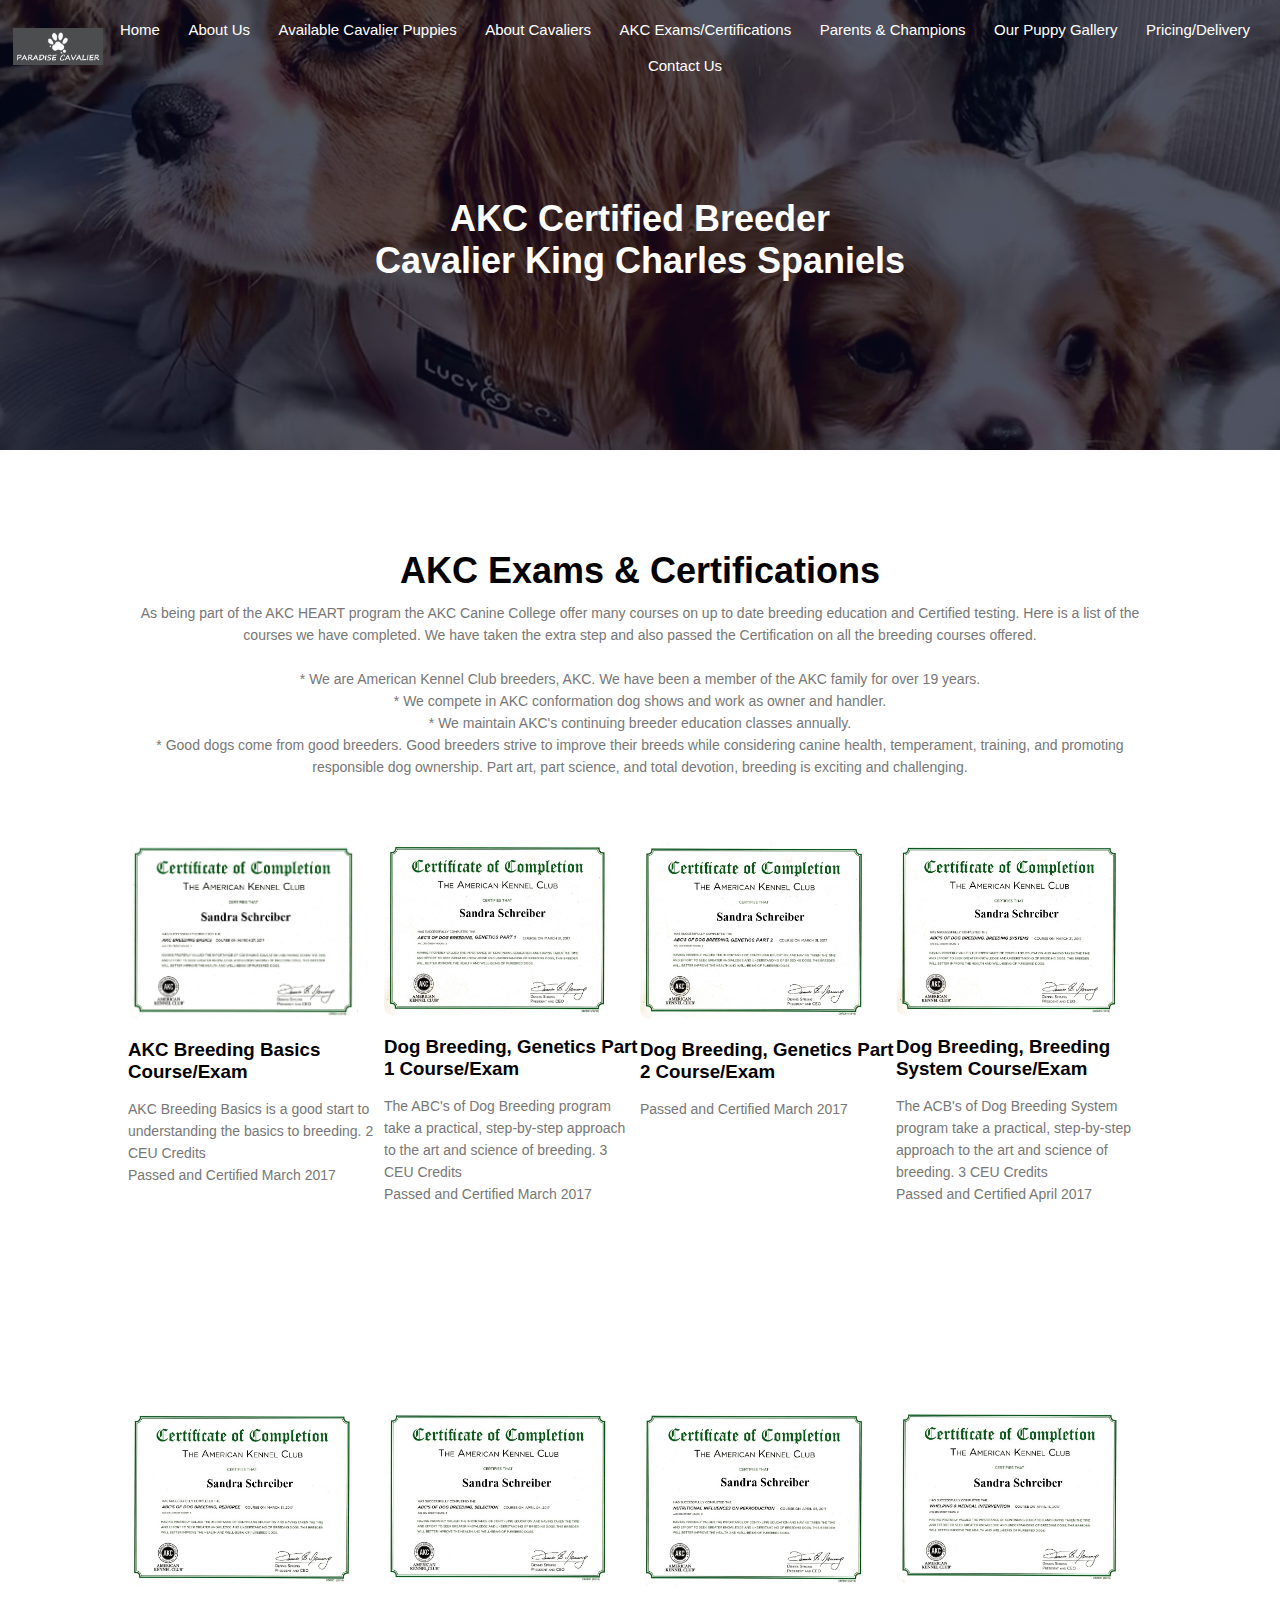
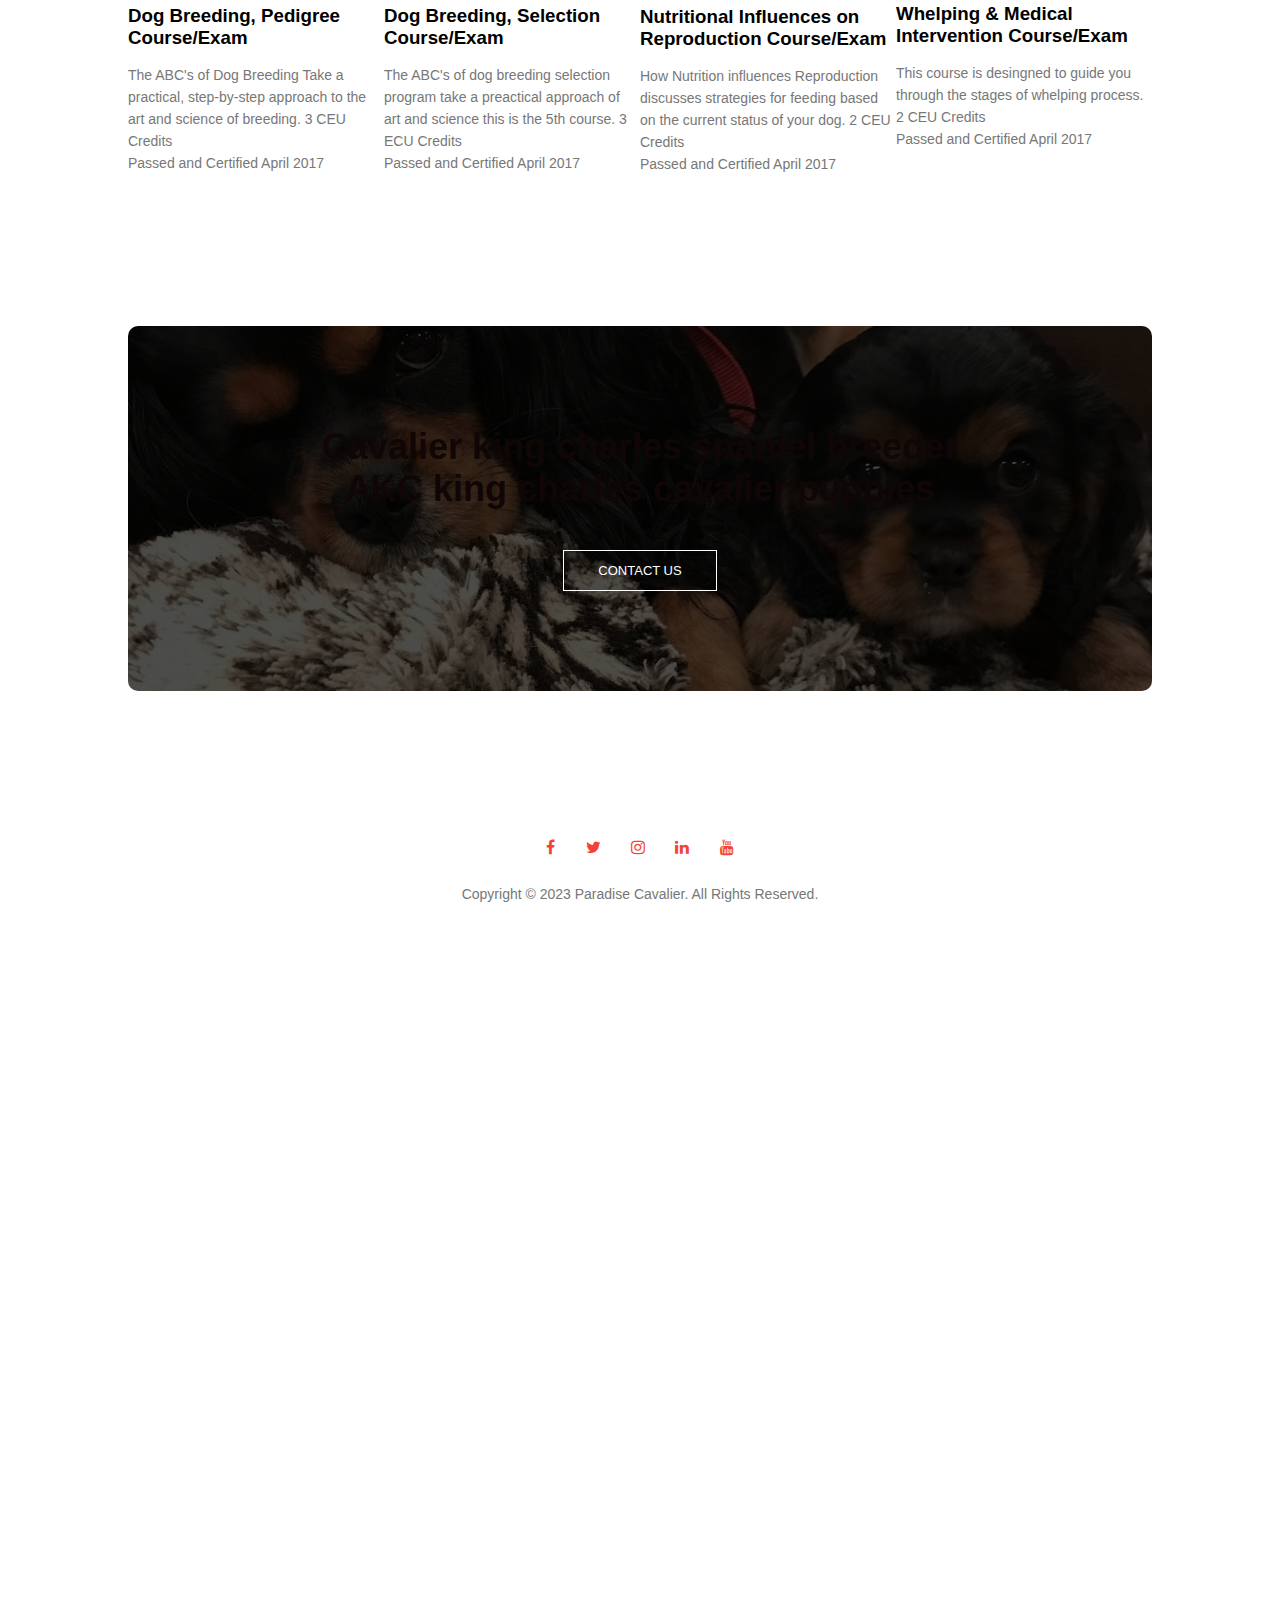
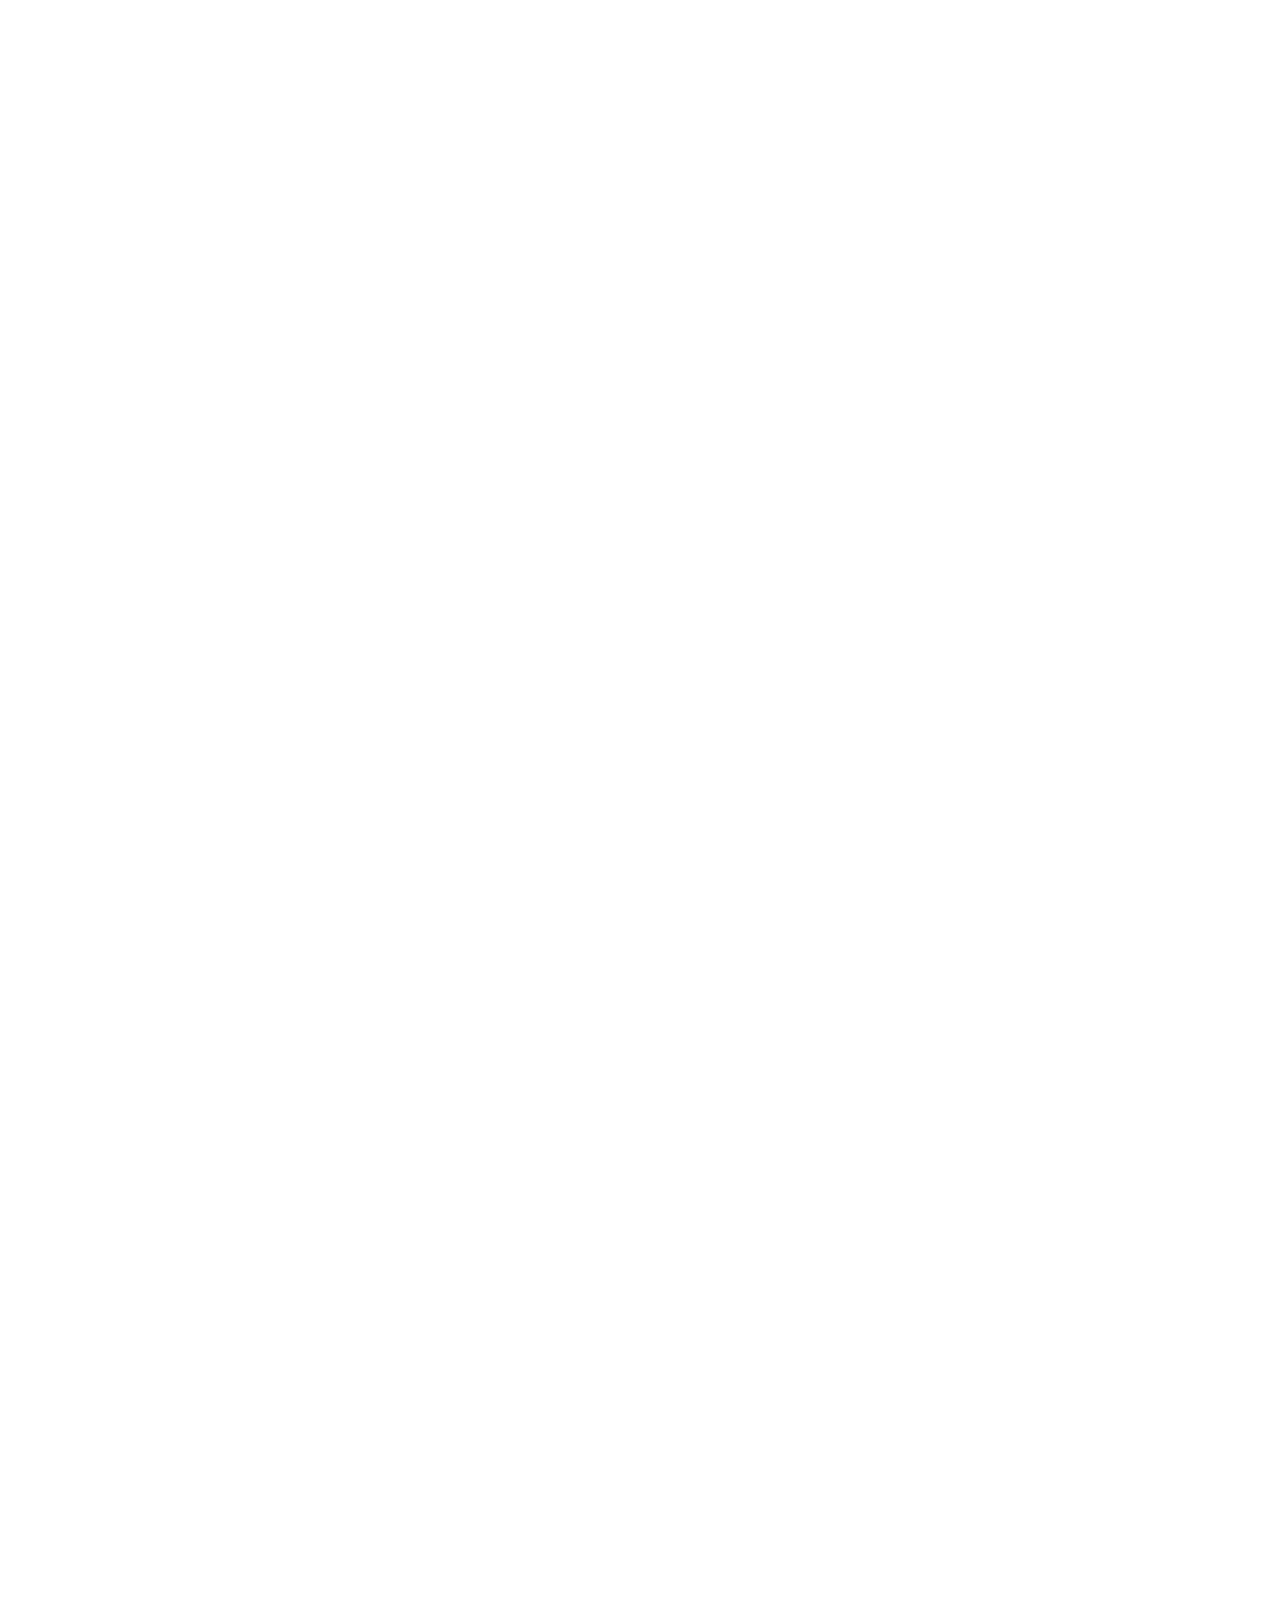
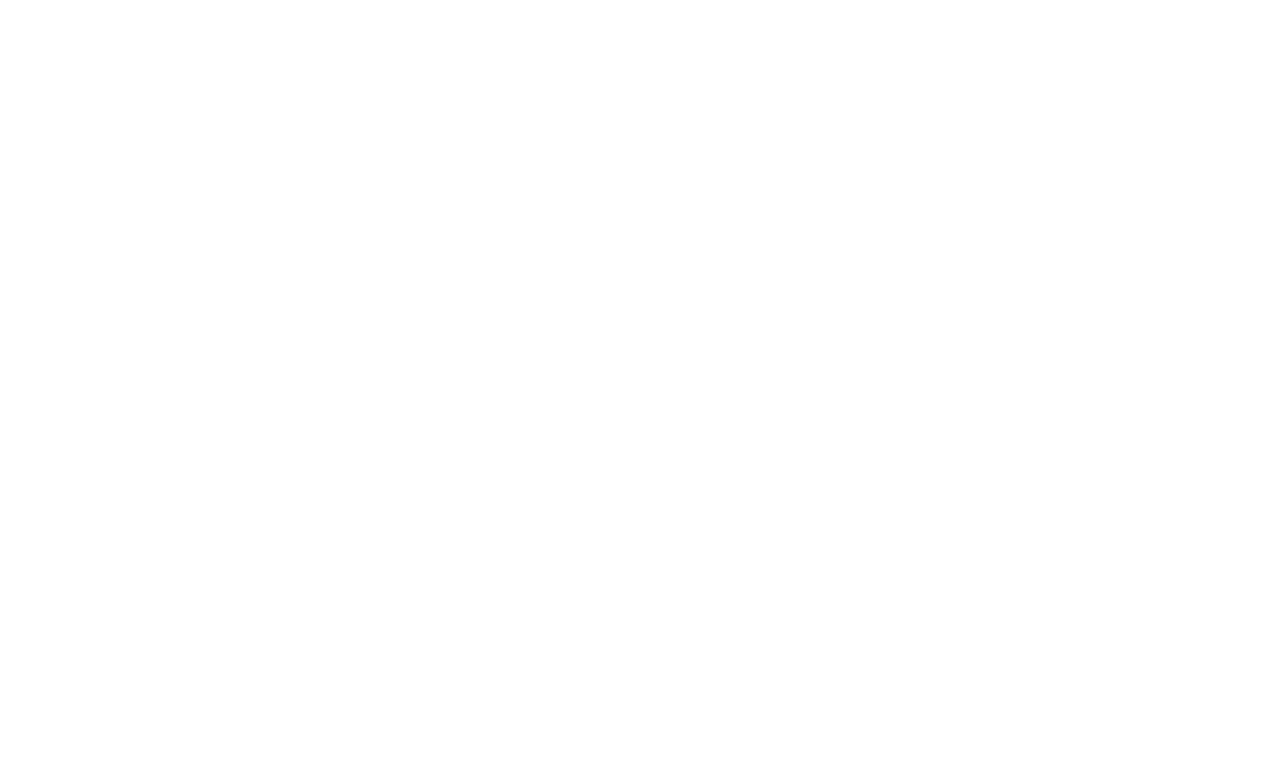
<file: course4.html>
<!DOCTYPE html>
<html lang="en">
<head>
<meta name="viewport" content="width=device-width, initial-scale=1.0">
<title>Cavalier king charles spaniel - AKC king charles cavaliers</title>
<meta name="description" content="Discover the best Cavalier king charles spaniel breeders producing healthy & eye catching AKC king charles cavalier puppies for sale with great temperaments.">
<meta name="Keywords" content="king charles cavalier puppies for sale, king charles cavalier puppies for sale near me, king charles cavalier puppies for sale melbourne, king charles cavalier puppies for sale qld, king charles cavalier puppies for sale victoria, king charles cavalier puppies for sale gumtree, king charles cavalier puppies for sale sydney, king charles cavalier puppies for sale australia, king charles cavalier puppies for sale uk, king charles cavalier puppies for sale adelaide, king charles cavalier puppies for sale albury wodonga, king charles cavalier puppies for sale arkansas, king charles cavalier puppies for sale arizona, king charles cavalier puppies for sale nsw, king charles cavalier puppies for sale bc, king charles cavalier puppies for sale brisbane, king charles cavalier puppies for sale ballarat, king charles cavalier puppies for sale birmingham, king charles cavalier puppies for sale black and tan, king charles cavalier puppies for sale bristol, king charles cavalier bichon puppies for sale, cavalier king charles puppies for sale bournemouth, king charles cavalier puppies for sale colorado, king charles cavalier puppies for sale cornwall, king charles cavalier puppies for sale california, king charles cavalier puppies for sale cheap, king charles cavalier spaniel for sale california, king charles cavalier puppies for sale south carolina, cavalier king charles cavalier puppies for sale, king charles spaniel puppies for sale cardiff, king charles cavalier puppies for sale devon, king charles cavalier puppies for sale dublin, king charles cavalier puppies for sale darwin, king charles cavalier puppies for sale san diego, king charles cavalier puppies for sale in dubbo, king charles cavalier puppies for sale in south dakota, cavalier king charles puppies for sale dorset, cavalier king charles puppies for sale derbyshire, king charles cavalier puppies for sale essex, king charles cavalier puppies for sale east sussex, king charles cavalier puppies for sale new england, king charles cavalier puppies for sale north east england, king charles spaniel puppies for sale england, king charles spaniel puppies for sale edmonton, cavalier king charles spaniel puppies for sale edinburgh, cavalier king charles spaniel puppies for sale east sussex, king charles cavalier puppies for sale florida, king charles cavalier puppies for sale tampa fl, cavalier king charles puppies for sale, cavalier king charles spaniel for sale florida, cavalier king charles spaniel for sale fort worth, cavalier king charles spaniel for sale falkirk, cavalier king charles spaniel for sale fife, cavalier king charles spaniel for sale facebook, king charles cavalier puppies for sale geelong, king charles cavalier puppies for sale georgia, king charles cavalier puppies for sale gold coast, king charles cavalier puppies for sale gumtree melbourne, king charles cavalier puppies for sale gympie, king charles cavalier puppies for sale glasgow, king charles cavalier puppies for sale nsw gumtree, king charles cavalier puppies for sale houston, king charles cavalier puppies for sale hampshire, king charles cavalier puppies for sale hull, king charles cavalier puppies for sale hertfordshire, king charles cavalier puppies for sale new hampshire, king charles cavalier puppies for sale coffs harbour, king charles spaniel puppies for sale hull, cavalier king charles spaniel puppies for sale hoobly, king charles cavalier puppies for sale in pa, king charles cavalier puppies for sale iowa, king charles cavalier puppies for sale ireland, king charles cavalier puppies for sale indiana, king charles cavalier puppies for sale in melbourne, king charles cavalier puppies for sale in ohio, king charles cavalier puppies for sale in michigan, king charles cavalier puppies for sale in mississippi, king charles cavalier puppies for sale jacksonville fl, king charles cavalier puppies for sale in new jersey, cavalier king charles spaniel puppies for sale johannesburg, king charles spaniel for sale jacksonville fl, jack russell x king charles cavalier puppies for sale, cavalier king charles spaniel puppies for sale in jacksonville fl, cavalier king charles spaniel cross jack russell puppies for sale, cavalier king charles puppies cost, king charles cavalier puppies for sale kent, king charles cavalier puppies for sale in oregon, king charles cavalier puppies for sale in texas, king charles cavalier puppies for sale in wisconsin, king charles cavalier puppies for sale london, king charles cavalier puppies for sale los angeles, king charles cavalier puppies for sale liverpool, king charles cavalier puppies for sale louisiana, king charles cavalier puppies for sale lancaster, king charles cavalier puppies for sale leicester, king charles cavalier puppies for sale mn, king charles cavalier puppies for sale minnesota, king charles cavalier puppies for sale massachusetts, king charles cavalier puppies for sale missouri, king charles cavalier puppies for sale maryland, king charles cavalier puppies for sale michigan, king charles cavalier puppies for sale melbourne victoria, king charles cavalier puppies for sale nz, king charles cavalier puppies for sale newcastle, king charles cavalier puppies for sale new york, king charles cavalier puppies for sale near maryland, king charles cavalier puppies for sale northern ireland, king charles cavalier puppies for sale ohio, king charles cavalier puppies for sale oklahoma, king charles cavalier puppies for sale ontario, king charles cavalier puppies for sale oregon, king charles cavalier puppies for sale on long island, king charles cavalier spaniel for sale oregon, king charles cavalier puppies for sale perth, king charles cavalier puppies for sale perth wa, king charles cavalier puppies for sale pennsylvania, king charles cavalier puppies for sale port macquarie, king charles cavalier puppies for sale price, king charles cavalier spaniel for sale philippines, king charles cavalier puppies for sale trading post, king charles cavalier puppies for sale in pembrokeshire, king charles cavalier spaniel puppies for sale qld, king charles spaniel puppies for sale qld, cavalier king charles spaniel puppies for sale quebec, king charles cavalier spaniel breeders queensland, king charles cavalier breeders queensland, cost of a king charles cavalier puppy, king charles cavalier puppies for sale rochester ny, king charles cavalier puppies for sale in ri, ruby king charles cavalier puppies for sale, rescue king charles cavalier puppies for sale, ruby king charles cavalier puppies for sale near me, red king charles cavalier puppies for sale, king charles spaniel puppies for sale reading, cavalier king charles spaniel puppies for sale riverside ca, king charles cavalier puppies for sale scotland, king charles cavalier spaniel puppies for sale, king charles cavalier spaniel puppies for sale near me, king charles cavalier spaniel puppies for sale in california, king charles cavalier spaniel puppies for sale in michigan, king charles cavalier spaniel puppies for sale in ohio, king charles cavalier puppies for sale texas, king charles cavalier puppies for sale tennessee, king charles cavalier puppies for sale tasmania, king charles cavalier puppies for sale taree, king charles cavalier puppies for sale townsville, king charles cavalier puppies for sale tamworth, king charles cavalier puppies for sale utah, king charles cavalier spaniel puppies for sale utah, cavalier king charles puppies for sale usa, cavalier king charles spaniel puppies for sale under $500, cavalier king charles spaniel puppies for sale under $1 000, cavalier king charles spaniel puppies for sale under 1000, cavalier king charles cross puppies for sale uk, king charles cavalier puppies for sale vancouver, king charles cavalier puppies for sale virginia, king charles cavalier dogs for sale victoria, cavalier king charles spaniel puppies for sale victoria australia, cavalier king charles spaniel puppies for sale vancouver bc, cavalier king charles spaniel for sale vancouver wa, king charles cavalier puppies for sale wisconsin, king charles cavalier puppies for sale wales, king charles cavalier puppies for sale wa, king charles cavalier puppies for sale washington state, king charles cavalier puppies for sale western australia, king charles cavalier puppies for sale west sussex, king charles cavalier x puppies for sale, king charles cavalier x poodle puppies for sale, king charles cavalier x maltese puppies for sale, king charles cavalier x shih tzu puppies for sale, king charles cavalier x toy poodle puppies for sale, king charles cavalier x cocker spaniel for sale, cavalier king charles x pug puppies for sale uk, king charles cavalier puppies for sale vic, cavalier king charles spaniel puppies for sale in new zealand, genetic problems with king charles cavaliers, how much does a cavalier king charles spaniel puppy cost, king charles spaniel puppies for sale near me, cavalier king charles spaniel puppies for sale near me cheap, cavalier king charles spaniel for sale near me cheap, king charles cavalier spaniel breeders near me, king charles cavalier puppy breeders near me, teacup cavalier king charles spaniel puppies for sale near me, king charles cavalier puppies for sale victoria australia, king charles cavalier spaniel for sale alabama, 
black and tan cavalier king charles spaniel puppies for sale near me, how much is a cavalier king charles spaniel puppy cost, cavalier king charles puppies for sale near birmingham alabama, chocolate cavalier king charles spaniel for sale near me, king charles cocker spaniel for sale near me, how much does a king cavalier dog cost, cavalier king charles puppies for sale near halesowen, cavalier king charles puppies for sale near hinckley, cavalier king charles puppies for sale near loughborough, cavalier king charles mix puppies for sale near me, king charles cavalier puppies for sale nc, ruby cavalier king charles spaniel puppies for sale near me, retired cavalier king charles spaniel for sale near me, ruby cavalier king charles spaniel for sale near me, cavalier king charles spaniel mix puppies for sale near me, teacup cavalier king charles puppies for sale near me, cavalier puppies for sale, king charles cavalier puppies for sale south yorkshire, king charles cavalier breeders melbourne, king charles cavalier melbourne for sale,cavalier puppies, cavalier puppies for sale nsw, cavalier puppies for sale victoria, cavalier puppies for sale qld, cavalier puppies for sale melbourne, cavalier puppies texas, cavalier puppies perth, cavalier puppies for sale ohio, cavalier puppies arizona, cavalier puppies adelaide, cavalier puppies alberta, cavalier puppies available, cavalier puppies alabama, cavalier puppies arkansas, cavalier puppies akc, cavalier puppies austin, cavalier puppies brisbane, cavalier puppies bc, cavalier puppies black and tan, cavalier puppies blenheim, cavalier puppy biting, cavalier puppy buy, cavalier bichon puppies for sale, cavalier bichon puppies, cavalier puppies california, cavalier puppies colorado, cavalier puppies calgary, cavalier puppies chicago, cavalier puppies cornwall, cavalier puppies craigslist, cavalier puppy cut, cavalier cross puppies, cavalier puppies devon, cavalier puppies dogzonline, cavalier puppy development, cavalier puppy diarrhea, cavalier puppy diet, cavalier king charles spaniel dog, cavalier king charles spaniel do they shed, cavalier king charles spaniel diseases, cavalier puppies essex, cavalier puppy eye discharge, cavalier puppy eyes, cavalier king charles spaniel energy level, cavalier king charles spaniel excessive panting, cavalier king charles spaniel edmonton, cavalier king charles spaniel eating habits, cavalier king charles spaniel exercise, cavalier puppies florida, cavalier puppies for sale florida, cavalier puppies georgia, cavalier puppies gumtree, cavalier puppies glasgow, cavalier puppies gold coast, cavalier puppies greenville sc, cavalier puppies ga, cavalier puppy growth chart, cavalier puppies houston, cavalier puppies hampshire, cavalier puppy heart murmur, cavalier puppy harness size, cavalier puppy harness, cavalier king charles spaniel health issues, cavalier king charles spaniel health problems, cavalier king charles spaniel hypoallergenic, cavalier puppies iowa, cavalier puppies illinois, cavalier puppies ireland, cavalier puppies indiana, cavalier puppies in ohio, cavalier puppies in oregon, cavalier puppies idaho, cavalier puppies in michigan, cavalier puppies jacksonville fl, cavalier puppies jacket, cavalier puppy jumping, cavalier king charles spaniel jacksonville fl, cavalier king charles spaniel jack russell mix, cavalier king charles spaniel jual, cavalier king charles spaniel job, spaniel puppies johannesburg, cavalier puppies kennel club, cavalier king puppies for sale, cavalier king puppies, cavalier king puppies for sale near me, puppies cavalier king charles, cavalier king charles spaniel kijiji, cavalier king charles spaniel korone, spaniel puppies kennel club, cavalier puppies lancaster pa, cavalier puppies los angeles, cavalier puppies london, cavalier puppies louisiana, cavalier puppies las vegas, cavalier puppies long island, cavalier puppies lancashire, cavalier puppies liverpool, cavalier puppies michigan, cavalier puppies minnesota, cavalier puppies mn, cavalier puppies melbourne, cavalier puppies massachusetts, cavalier puppies missouri, cavalier puppies maryland, cavalier mix puppies, cavalier puppies near me, cavalier puppies nc, cavalier puppies new jersey, cavalier puppies nsw, cavalier puppies new york, cavalier puppies northern ireland, cavalier puppies nottingham, cavalier puppies norfolk, cavalier puppies oregon, cavalier puppies ohio, cavalier puppies oklahoma, cavalier puppies ontario, cavalier king charles spaniel ontario, cavalier king charles spaniel ohio, cavalier king charles spaniel origin, cavalier king charles spaniel ottawa, cavalier puppies price, cavalier puppies pa, cavalier puppies playing, cavalier king charles spaniel price, cavalier king charles spaniel price in india, cavalier king charles spaniel pros and cons, cavalier king charles spaniel poodle mix, cavalier puppies qld, cavalier puppies quakertown pa, cavalier breeders qld, cavalier king charles spaniel quebec, cavalier king charles spaniel qld, cavalier king charles spaniel queen elizabeth, cavalier king charles spaniel queen's kiss, cavalier king charles spaniel queen victoria, cavalier puppies rescue, cavalier puppies ruby, cavalier puppies rochester ny, cavalier puppy rescue uk, cavalier puppy royal canin, cavalier ruby puppies for sale, cavalier rescue puppies ireland, cavalier retriever puppies for sale, cavalier puppies scotland, cavalier puppies sydney, cavalier puppies south carolina, cavalier puppies san diego, spaniel puppies for sale, cavalier king charles spaniel signs of dying, cavalier king charles spaniel shedding, cavalier puppies tennessee, cavalier puppies trading post, cavalier puppy training, cavalier puppy teething age, cavalier puppy temperament, cavalier puppy tricolor, cavalier puppy tricolour, cavalier puppies uk, cavalier puppies utah, cavalier puppies under $500, cavalier puppy uglies, cavalier puppy umbilical hernia, cavalier king charles spaniel utah, spaniel puppies uk, cavalier king charles spaniel upstate ny, cavalier puppies victoria, cavalier puppies vancouver, cavalier puppies video, cavalier puppies virginia, cavalier puppies vermont, cavalier puppies va, cavalier puppy vaccines, cavalier puppy vomiting, cavalier puppies washington, cavalier puppies wisconsin, cavalier puppies wa, cavalier puppy weight chart, cavalier puppy weight, cavalier puppy weight calculator, cavalier puppy with heart murmur, cavalier king charles spaniel wisconsin, cavalier x puppies for sale, cavalier x puppies for sale australia, cavalier x puppies, cavalier x puppies for sale nsw, cavalier x puppies for sale perth, cavalier x puppies for sale victoria, cavalier king charles spaniel x poodle, cavalier king charles spaniel x bichon frise, cavalier puppies youtube, cavalier puppies yorkshire, cavalier puppy yarraville, cavalier king charles spaniel yelps when picked up, cavalier king charles spaniel youtube, cavalier king charles spaniel yorkie mix, spaniel puppies yorkshire, cavalier king charles spaniel yorkie mix for sale, cavalier puppies nz, cavalier king charles spaniel züchter, cavalier king charles spaniel züchter nrw, cavalier king charles spaniel züchter bayern, cavalier king charles spaniel züchter österreich, cavalier king charles spaniel züchter niedersachsen, cavalier king charles spaniel züchter baden-württemberg, cavalier king charles spaniel züchter steiermark, cavalier puppies for sale nsw gumtree, spaniel puppies for sale nsw, cavalier king charles spaniel puppies for sale nsw sydney, maltese x cavalier puppies for sale nsw, cavalier king charles spaniel breeders puppies for sale nsw, beagle x cavalier puppies for sale nsw, cavalier nsw, brittany spaniel puppies for sale nsw, how much is a puppy in australia, how much is a cavoodle puppy in australia, cost of a pug puppy in australia, cavalier king charles spaniel puppies for sale nsw, cocker spaniel puppies for sale nsw, cocker spaniel puppies for sale nsw gumtree, cocker spaniel puppies for sale nsw trading post, spaniel cross puppies for sale nsw, field spaniel puppies for sale nsw, synonym for puppy, how much should a cavachon puppy cost, cavalier disregard meaning, cavalier puppies for sale in nsw, cocker spaniel puppies for sale in nsw, king charles cavalier puppies for sale newcastle nsw, mature cavalier king charles spaniel for sale nsw, cavalier king charles spaniel for sale newcastle nsw, cocker spaniel puppies for sale newcastle nsw, how much does it cost to neuter your puppy, pug x cavalier puppies for sale nsw, cavalier king charles spaniel puppy for sale nsw, cocker spaniel puppies for sale sydney nsw, cavalier shih tzu puppies for sale nsw, springer spaniel puppies for sale nsw, tibetan spaniel puppies for sale nsw, cavalier mix puppies for sale near me, cavaliers puppies for sale near me, spaniel puppies for sale victoria, cavalier king charles spaniel for sale victoria bc, cavalier dogs for sale victoria, cavalier cross puppies for sale victoria, king cavalier puppies for sale victoria, cocker spaniel puppies for sale victoria, mature cavalier king charles spaniel for sale victoria, springer spaniel puppies for sale victoria, cavalier king charles spaniel for sale victoria australia, cocker spaniel puppies for sale victoria australia, how much do cavachon puppies cost, cocker spaniel puppies for sale victoria bc, springer spaniel puppies for sale victoria bc, brittany spaniel puppies for sale victoria gumtree, cavalier king charles spaniel puppies for sale victoria, field spaniel puppies for sale victoria, how much should i pay for a cavachon puppy, cavalier victoria, cavalier puppies for sale in victoria, cocker spaniel puppies for sale in victoria, golden cocker spaniel puppies for sale in victoria, cavalier king charles spaniel puppies for sale melbourne victoria, cocker spaniel puppies for sale victoria melbourne, cavalier verb definition, tibetan spaniel puppies for sale victoria, 
cavalier puppies for sale, cavalier puppies for sale nsw, cavalier puppies for sale victoria, cavalier puppies for sale qld, cavalier puppies for sale melbourne, cavalier puppies for sale ohio, cavalier puppies for sale florida, cavalier puppies for sale sydney, cavalier puppies for sale perth, cavalier puppies for sale nsw gumtree, spaniel puppies for sale nsw, cavalier king charles spaniel puppies for sale nsw sydney, cavalier x puppies for sale nsw, maltese x cavalier puppies for sale nsw, king charles cavalier puppies for sale nsw gumtree, cavalier king charles spaniel breeders puppies for sale nsw, beagle x cavalier puppies for sale nsw, cavalier nsw, brittany spaniel puppies for sale nsw, how much is a puppy in australia, how much is a cavoodle puppy in australia, cost of a pug puppy in australia, cavalier king charles spaniel puppies for sale nsw, cocker spaniel puppies for sale nsw, cocker spaniel puppies for sale nsw gumtree, cocker spaniel puppies for sale nsw trading post, spaniel cross puppies for sale nsw, field spaniel puppies for sale nsw, synonym for puppy, how much should a cavachon puppy cost, cavalier disregard meaning, cavalier puppies for sale in nsw, cocker spaniel puppies for sale in nsw, king charles cavalier puppies for sale newcastle nsw, mature cavalier king charles spaniel for sale nsw, cavalier king charles spaniel for sale newcastle nsw, cocker spaniel puppies for sale newcastle nsw, how much does it cost to neuter your puppy, pug x cavalier puppies for sale nsw, cavalier king charles spaniel puppy for sale nsw, cocker spaniel puppies for sale sydney nsw, cavalier shih tzu puppies for sale nsw, springer spaniel puppies for sale nsw, tibetan spaniel puppies for sale nsw, cavalier mix puppies for sale near me, cavaliers puppies for sale near me, spaniel puppies for sale victoria, cavalier king charles spaniel for sale victoria bc, cavalier dogs for sale victoria, cavalier cross puppies for sale victoria, king cavalier puppies for sale victoria, cocker spaniel puppies for sale victoria, mature cavalier king charles spaniel for sale victoria, springer spaniel puppies for sale victoria, cavalier king charles spaniel for sale victoria australia, cocker spaniel puppies for sale victoria australia, how much do cavachon puppies cost, cocker spaniel puppies for sale victoria bc, springer spaniel puppies for sale victoria bc, brittany spaniel puppies for sale victoria gumtree, cavalier king charles spaniel puppies for sale victoria, cavalier king charles spaniel puppies for sale victoria australia, king charles cavalier puppies for sale melbourne victoria, cavalier puppies victoria, field spaniel puppies for sale victoria, how much should i pay for a cavachon puppy, cavalier victoria, cavalier puppies for sale in victoria, cocker spaniel puppies for sale in victoria, golden cocker spaniel puppies for sale in victoria, cavalier king charles spaniel puppies for sale melbourne victoria, cocker spaniel puppies for sale victoria melbourne, cavalier verb definition, tibetan spaniel puppies for sale victoria, cavalier x puppies for sale victoria, cavalier king charles spaniel for sale qld, spaniel puppies for sale qld, cavalier cross puppies for sale qld, king cavalier puppies for sale qld, spaniel puppies for sale brisbane, cocker spaniel puppies for sale qld, springer spaniel puppies for sale qld, tibetan spaniel puppies for sale qld, cavalier king charles spaniel puppies for sale qld, cavalier king charles spaniel puppies for sale queensland, cocker spaniel puppies for sale qld trading post, cavalier king charles spaniel puppies for sale brisbane, cavalier cross puppies for sale brisbane, cavalier king charles spaniel for sale in qld, cavalier king charles spaniel puppies for sale in queensland, cocker spaniel puppies for sale in qld, how much do cavapoo puppies cost uk, how much does it cost for a puppy to be neutered, cheap cavoodle puppies for sale qld, tibetan spaniel puppies for sale queensland, spaniel puppies for sale melbourne, cavalier puppies for sale vic, beagle x cavalier puppies for sale melbourne, cavalier x maltese puppies for sale melbourne, cavalier king charles spaniel for sale au, spaniel puppies for sale vic, cocker spaniel puppies for sale melbourne, cavalier puppies melbourne, cavalier melbourne, brittany spaniel puppies for sale melbourne, cavalier king charles spaniel puppies for sale melbourne, cocker spaniel puppies for sale melbourne fl, cavalier king charles spaniel puppies for sale vic, king charles cavalier puppies for sale gumtree melbourne, cocker spaniel puppies for sale in melbourne, cavaliers for sale melbourne, king cavalier puppies for sale vic, cavalier king charles spaniel puppy for sale melbourne, springer spaniel puppies for sale melbourne, cavalier x shih tzu puppies for sale melbourne, tibetan spaniel puppies for sale melbourne, cocker spaniel puppies for sale melbourne victoria, spaniel puppies for sale ohio, cocker spaniel puppies for sale ohio, clumber spaniel puppies for sale ohio, cavalier king charles spaniel for sale columbus ohio, springer spaniel puppies for sale ohio, brittany spaniel puppies for sale ohio, cavalier king charles spaniel for sale cincinnati ohio, cavalier king charles spaniel for sale dayton ohio, cavalier king charles puppies ohio, boykin spaniel puppies for sale ohio, cavalier king charles spaniel puppies for sale columbus ohio, cocker spaniel puppies for sale columbus ohio, cocker spaniel puppies for sale cincinnati ohio, brittany spaniel puppies for sale columbus ohio, cavalier king charles spaniel puppies for sale in cleveland ohio, cavalier king charles spaniel puppies for sale dayton ohio, cocker spaniel puppies for sale dayton ohio, cocker spaniel puppies for sale in ohio hoobly, cavalier puppies for sale in ohio, cocker spaniel puppies for sale in ohio, brittany spaniel puppies for sale in ohio, sussex spaniel puppies for sale in ohio, springer spaniel puppies for sale in ohio, boykin spaniel puppies for sale in ohio, field spaniel puppies for sale in ohio, cavalier king charles spaniel puppies for sale ohio, cavalier king charles puppies for sale in cincinnati ohio, cavalier king charles spaniel puppy for sale ohio, cavalier king charles spaniel for sale in toledo ohio, teacup cavalier king charles spaniel puppies for sale in ohio, cavalier king charles spaniel for sale florida, spaniel puppies for sale florida, cavalier king charles spaniel for sale fl, king charles cavalier puppies for sale florida, boykin spaniel puppies for sale florida, cocker spaniel puppies for sale florida, springer spaniel puppies for sale florida, clumber spaniel puppies for sale florida, cavalier puppies florida, brittany spaniel puppies for sale florida, cavalier king charles spaniel puppies for sale florida, cocker spaniel puppies for sale central florida, cavalier king charles spaniel puppies for sale in fl, cavalier king charles puppies for sale in central florida, cavalier puppies for sale in florida, cavalier king charles spaniel for sale in florida, spaniel puppies for sale in florida, cavalier king charles spaniel for sale in fl, cavalier king charles puppies for sale in florida, cocker spaniel puppies for sale in florida, brittany spaniel puppies for sale in florida, english springer spaniel puppies for sale jacksonville florida, king charles cavalier puppies for sale fl, cavalier king charles spaniel for sale orlando fl, cocker spaniel puppies for sale orlando fl, cavalier king charles puppies florida, retired cavalier king charles spaniel for sale florida, ruby cavalier puppies for sale near me, cavalier king charles spaniel for sale south florida, cocker spaniel puppies for sale south florida, cavalier king charles spaniel for sale tampa fl, cavalier king charles spaniel for sale in tallahassee fl, cocker spaniel puppies for sale tallahassee fl, tibetan spaniel puppies for sale florida, teacup cavalier king charles spaniel puppies for sale florida, spaniel puppies for sale sydney, ruby cavalier puppies for sale sydney, cavalier puppies for sale in sydney, cavalier x maltese puppies for sale sydney, cocker spaniel puppies for sale sydney, tibetan spaniel puppies for sale sydney, springer spaniel puppies for sale sydney, cavalier sydney, cavalier puppies sydney, cavalier king charles spaniel puppies for sale sydney, how much do corgi puppies cost in australia, cavalier stud sydney, cavalier king charles spaniel for sale in sydney, cocker spaniel puppies for sale in sydney, cavoodle puppies for sale sydney cheap, spaniel puppies for sale perthshire, cavalier x puppies for sale perth, king charles cavalier puppies for sale perth wa, cocker spaniel puppies for sale perth, tibetan spaniel puppies for sale perth, springer spaniel puppies for sale perth, cocker spaniel puppies for sale perth western australia, cocker spaniel puppies for sale perthshire, cavalier king charles spaniel for sale perth wa, cocker spaniel puppies for sale perth wa, cocker spaniel puppies for sale in perth and kinross, cavalier king charles puppies cost, cavalier puppies perth, cavalier for sale perth, cavalier king charles spaniel puppies for sale perth, cocker spaniel pup for sale perth, english cocker spaniel puppies for sale perth wa, cavalier puppies for sale in perth, tibetan spaniel puppies for sale in perth wa, cocker spaniel puppies for sale in perth, cavalier king charles spaniel for sale near perth, puppies for sale perth breeders, cavalier king charles spaniel puppies for sale perth wa.
cavalier king charles spaniel puppies, cavalier king charles spaniel puppies for sale, cavalier king charles spaniel puppies near me, cavalier king charles spaniel puppies for adoption, cavalier king charles spaniel puppies for sale in pa, cavalier king charles spaniel puppies for sale under $500, cavalier king charles spaniel puppies for sale ontario, cavalier king charles spaniel puppies for sale uk, cavalier king charles spaniel puppies for sale texas, cavalier king charles spaniel puppies adoption, cavalier king charles spaniel puppies arkansas, cavalier king charles spaniel puppies alabama, cavalier king charles spaniel puppies arizona, cavalier king charles spaniel puppies akc, cavalier king charles spaniel puppies austin texas, cavalier king charles spaniel puppies alaska, cavalier king charles spaniel puppies available in canada, cavalier king charles spaniel puppies black and tan, cavalier king charles spaniel puppies brisbane, cavalier king charles spaniel puppies buffalo ny, cavalier king charles spaniel puppies breeders, cavalier king charles spaniel puppies bc, cavalier king charles spaniel puppies breeders near me, cavalier king charles spaniel puppies bay area, cavalier king charles spaniel puppies blenheim, cavalier king charles spaniel puppies cost, cavalier king charles spaniel puppies colorado, cavalier king charles spaniel puppies california, cavalier king charles spaniel puppies colors, cavalier king charles spaniel puppies champdogs, cavalier king charles spaniel puppies craigslist, cavalier king charles spaniel puppies chicago, cavalier king charles spaniel puppies canada, cavalier king charles spaniel puppies denver co, cavalier king charles spaniel puppies delaware, cavalier king charles spaniel puppies dallas, cavalier king charles spaniel puppies dfw, cavalier king charles spaniel puppies do they shed, cavalier king charles spaniel puppies devon, cavalier king charles spaniel puppies devon and cornwall, cavalier king charles spaniel puppies edmonton, cavalier king charles spaniel puppies essex, cavalier king charles spaniel puppies edinburgh, cavalier king charles spaniel puppy exercise needs, cavalier king charles spaniel puppy energy, cavalier king charles spaniel for sale exeter, cavalier king charles spaniel for sale east sussex, cavalier king charles spaniel for sale east midlands, cavalier king charles spaniel puppies georgia, cavalier king charles spaniel puppies ga, cavalier king charles spaniel puppies gumtree, cavalier king charles spaniel puppies greenville sc, cavalier king charles spaniel puppies glasgow, cavalier king charles spaniel puppies gold coast, cavalier king charles spaniel puppy growth chart, cavalier king charles spaniel puppies houston, cavalier king charles spaniel puppies health problems, cavalier king charles spaniel puppies hypoallergenic, cavalier king charles spaniel puppies hampshire, cavalier king charles spaniel puppies hoobly, cavalier king charles spaniel puppies houston tx, cavalier king charles spaniel puppies how much, cavalier king charles spaniel puppies harvard il, cavalier king charles spaniel puppies indiana, cavalier king charles spaniel puppies iowa, cavalier king charles spaniel puppies in michigan, cavalier king charles spaniel puppies in utah, cavalier king charles spaniel puppies in pa, cavalier king charles spaniel puppies idaho, cavalier king charles spaniel puppies in texas, cavalier king charles spaniel puppies ireland, cavalier king charles spaniel for sale jacksonville fl, cavalier king charles spaniel for sale johannesburg, cavalier king charles spaniel puppies new jersey, cavalier king charles spaniel for sale new jersey, cavalier king charles spaniel for sale san jose ca, cavalier king charles spaniel cross jack russell puppies for sale, how much does a cavalier king charles spaniel puppy cost, cavalier king charles spaniel puppies uk, cavalier king charles spaniel puppies kc registered, cavalier king charles spaniel puppies kentucky, cavalier king charles spaniel puppies kansas, cavalier king charles spaniel for sale kent, cavalier king charles spaniel for sale kansas city, cavalier king charles spaniel for sale knoxville tn, cavalier king charles spaniel for sale kennel club, cavalier king charles spaniel puppies louisiana, cavalier king charles spaniel puppies los angeles, cavalier king charles spaniel puppies lancaster pa, cavalier king charles spaniel puppies london, cavalier king charles spaniel puppies las vegas, cavalier king charles spaniel puppies lexington ky, cavalier king charles spaniel puppies long island, cavalier king charles spaniel puppies lincolnshire,cavalier king charles spaniel puppies mn, cavalier king charles spaniel puppies michigan, cavalier king charles spaniel puppies massachusetts, cavalier king charles spaniel puppies minnesota, cavalier king charles spaniel puppies missouri, cavalier king charles spaniel puppies mississippi, cavalier king charles spaniel puppies melbourne, cavalier king charles spaniel puppies maine, cavalier king charles spaniel puppies nz, cavalier king charles spaniel puppies north carolina, cavalier king charles spaniel puppies nc, cavalier king charles spaniel puppies nj, cavalier king charles spaniel puppies nsw, cavalier king charles spaniel puppies northumberland, cavalier king charles spaniel puppies new england, cavalier king charles spaniel puppies ohio, cavalier king charles spaniel puppies oregon, cavalier king charles spaniel puppies orlando, cavalier king charles spaniel puppies ontario, cavalier king charles spaniel puppies oklahoma, cavalier king charles spaniel puppies omaha ne, cavalier king charles spaniel puppies okc, cavalier king charles spaniel puppies ottawa, cavalier king charles spaniel puppies price, cavalier king charles spaniel puppies perth, cavalier king charles spaniel puppies price in india, cavalier king charles spaniel puppies pictures, cavalier king charles spaniel puppies pennsylvania, cavalier king charles spaniel puppies playing, cavalier king charles spaniel puppies philadelphia, cavalier king charles spaniel puppies pros and cons, cavalier king charles spaniel puppies qld, cavalier king charles spaniel puppies queensland, cavalier king charles spaniel for sale quebec, show quality cavalier king charles spaniel puppies, how to take care of a cavalier king charles spaniel puppy, cavalier king charles spaniel puppies rescue, cavalier king charles spaniel puppies reno nv, cavalier king charles spaniel puppies rescue uk, cavalier king charles spaniel puppies richmond va, cavalier king charles spaniel puppies ruby, cavalier king charles spaniel puppies reputable breeders, cavalier king charles spaniel puppies rescue ohio, cavalier king charles spaniel puppies rochester ny, cavalier king charles spaniel puppies south carolina, cavalier king charles spaniel puppies southern california, cavalier king charles spaniel puppies sydney, cavalier king charles spaniel puppies scotland, cavalier king charles spaniel puppies san diego, cavalier king charles spaniel puppies spokane, cavalier king charles spaniel puppies seattle, cavalier king charles spaniel puppies texas, cavalier king charles spaniel puppies tn, cavalier king charles spaniel puppies trading post, cavalier king charles spaniel puppies toronto, cavalier king charles spaniel puppies tulsa ok, cavalier king charles spaniel puppies tulsa, cavalier king charles spaniel puppies to buy, cavalier king charles spaniel puppy training, cavalier king charles spaniel puppies utah, cavalier king charles spaniel puppies under 1000, cavalier king charles spaniel puppies usa, cavalier king charles spaniel for sale under $500, cavalier king charles spaniel for sale under $1 000, cavalier king charles spaniel for sale under $500 near me, cavalier king charles spaniel for sale under $800, cavalier king charles spaniel puppies virginia, cavalier king charles spaniel puppies victoria, cavalier king charles spaniel puppies video, cavalier king charles spaniel puppies virginia beach, cavalier king charles spaniel puppies vermont, cavalier king charles spaniel puppies vic, cavalier king charles spaniel for sale vancouver, cavalier king charles spaniel for sale vancouver wa, cavalier king charles spaniel puppies wisconsin, cavalier king charles spaniel puppies washington state, cavalier king charles spaniel puppies wolverhampton, cavalier king charles spaniel puppies washington, cavalier king charles spaniel puppies wa, cavalier king charles spaniel puppies washington dc, cavalier king charles spaniel puppies wi, cavalier king charles spaniel puppies wales, cavalier king charles spaniel x puppies, cavalier king charles spaniel x for sale, cavalier king charles spaniel cross puppies, cavalier king charles spaniel x puppies for sale, cavalier king charles x springer spaniel puppies, cavalier king charles spaniel x beagle puppies, cavalier king charles spaniel x poodle puppies, cavalier king charles spaniel x maltese puppies for sale, cavalier king charles spaniel puppies youtube, cavalier king charles spaniel puppies yorkshire, cavalier king charles spaniel for sale york, cavalier king charles spaniel puppies new york, cavalier king charles spaniel puppies west yorkshire, 
cavalier king charles spaniel puppies north yorkshire, cavalier king charles spaniel yorkie for sale, cavalier king charles spaniel for sale new york, cavalier king charles spaniel puppies for sale nz, how much is a cavalier king charles spaniel puppy cost, cavalier king charles spaniel puppies for sale california, cavalier king charles spaniel puppies for sale australia, cavalier king charles spaniel puppies for sale alberta, cavalier king charles spaniel puppies for sale alabama, cavalier king charles spaniel puppies for sale arkansas, cavalier king charles spaniel puppies for sale akc, cavalier king charles spaniel puppies for sale atlanta, cavalier king charles spaniel puppies for sale adelaide, cavalier king charles spaniel puppies for sale arizona, cavalier king charles spaniel puppies for sale bc, cavalier king charles spaniel puppies for sale bloomington indiana, cavalier king charles spaniel puppies for sale bay area, cavalier king charles spaniel puppies for sale by owner, cavalier king charles spaniel puppies for sale birmingham, cavalier king charles spaniel puppies for sale baton rouge, cavalier king charles spaniel puppies for sale breeder, cavalier king charles spaniel puppies for sale charleston sc, cavalier king charles spaniel puppies for sale craigslist, cavalier king charles spaniel puppies for sale colorado, cavalier king charles spaniel puppies for sale cornwall, cavalier king charles spaniel puppies for sale cheap, cavalier king charles spaniel puppies for sale calgary, cavalier king charles spaniel puppies for sale colorado springs, cavalier king charles spaniel puppies for sale devon, cavalier king charles spaniel puppies for sale doncaster, cavalier king charles spaniel puppies for sale dallas, cavalier king charles spaniel puppies for sale derby, cavalier king charles spaniel puppies for sale denver, cavalier king charles spaniel puppies for sale dorset, cavalier king charles spaniel puppies for sale dubai, cavalier king charles spaniel puppies for sale essex, cavalier king charles spaniel puppies for sale edinburgh, cavalier king charles spaniel puppies for sale east sussex, cavalier king charles spaniel puppies for sale europe, cavalier king charles spaniel puppies for sale edmonton, cavalier king charles spaniel puppies for sale east midlands, cavalier king charles spaniel puppies for sale east yorkshire, cavalier king charles spaniel puppies for sale in east texas, cavalier king charles spaniel puppies for sale facebook, cavalier king charles spaniel puppies for sale fresno ca, cavalier king charles spaniel puppies for sale san francisco, cavalier king charles spaniel puppies for sale tampa fl, cavalier king charles spaniel puppies for sale pensacola fl, cavalier king charles spaniel puppies for sale in jacksonville fl, cavalier king charles spaniel puppies for sale georgia, cavalier king charles spaniel puppies for sale gumtree, cavalier king charles spaniel puppies for sale gauteng, cavalier king charles spaniel puppies for sale grand rapids mi, cavalier king charles spaniel puppies for sale glasgow, cavalier king charles spaniel puppies for sale germany, cavalier king charles spaniel puppies for sale gold coast, cavalier king charles spaniel puppies for sale gloucestershire, cavalier king charles spaniel puppies for sale houston, cavalier king charles spaniel puppies for sale hoobly, cavalier king charles spaniel puppies for sale hampshire, cavalier king charles spaniel puppies for sale hawaii, cavalier king charles spaniel puppies for sale hertfordshire, cavalier king charles spaniel puppies for sale houston tx, teacup cavalier king charles spaniel puppies for sale houston, cavalier king charles spaniel puppies for sale in hartlepool, cavalier king charles spaniel puppies for sale in yorkshire, cavalier king charles spaniel puppies for sale indiana, cavalier king charles spaniel puppies for sale in iowa, cavalier king charles spaniel puppies for sale in michigan, cavalier king charles spaniel puppies for sale in georgia, cavalier king charles spaniel puppies for sale in florida, cavalier king charles spaniel puppies for sale in virginia, cavalier king charles spaniel puppies for sale johannesburg, cavalier king charles spaniel puppies for sale new jersey, cavalier king charles spaniel breeder jacksonville fl, cavalier king charles spaniel puppies for sale kent, cavalier king charles spaniel puppies for sale kennel club, cavalier king charles spaniel puppies for sale kentucky, cavalier king charles spaniel puppies for sale kansas city, cavalier king charles spaniel puppies for sale kansas, cavalier king charles spaniel puppies for sale ky, cavalier king charles spaniel puppies for sale in ny, cavalier king charles spaniel puppies for sale london, cavalier king charles spaniel puppies for sale louisiana, cavalier king charles spaniel puppies for sale los angeles, cavalier king charles spaniel puppies for sale long island, cavalier king charles spaniel puppies for sale lincolnshire, cavalier king charles spaniel puppies for sale lancashire, cavalier king charles spaniel puppies for sale liverpool, cavalier king charles spaniel puppies for sale leeds, cavalier king charles spaniel puppies for sale maryland, cavalier king charles spaniel puppies for sale mississippi, cavalier king charles spaniel puppies for sale michigan, cavalier king charles spaniel puppies for sale massachusetts, cavalier king charles spaniel puppies for sale madison wi, cavalier king charles spaniel puppies for sale myrtle beach, cavalier king charles spaniel puppies for sale manchester, cavalier king charles spaniel puppies for sale near me, cavalier king charles spaniel puppies for sale nc, cavalier king charles spaniel puppies for sale near me cheap, cavalier king charles spaniel puppies for sale northern ireland, cavalier king charles spaniel puppies for sale new york, cavalier king charles spaniel puppies for sale oklahoma, cavalier king charles spaniel puppies for sale oregon, cavalier king charles spaniel puppies for sale ottawa, cavalier king charles spaniel puppies for sale orlando, cavalier king charles spaniel puppies for sale omaha ne, cavalier king charles spaniel puppies for sale orange county, cavalier king charles spaniel puppies for sale philippines, cavalier king charles spaniel puppies for sale pretoria, cavalier king charles spaniel puppies for sale port elizabeth, cavalier king charles spaniel puppies for sale pittsburgh, cavalier king charles spaniel puppies for sale pennsylvania, cavalier king charles spaniel puppies for sale phoenix, cavalier king charles spaniel puppies for sale price, cavalier king charles spaniel puppies for sale quebec, cavalier king charles spaniel breeders qld, cavalier king charles spaniel registered breeders qld, cavalier king charles spaniel puppies for sale riverside ca, cavalier king charles spaniel puppies for sale rochester mn, cavalier king charles spaniel puppies for sale raleigh nc, cavalier king charles spaniel puppies for sale rochester ny, cavalier king charles spaniel puppies for sale rescue, cavalier king charles spaniel puppies for sale ruby, cavalier king charles spaniel puppies for sale in richmond va, cavalier king charles spaniel puppies for sale scotland, cavalier king charles spaniel puppies for sale syracuse ny, cavalier king charles spaniel puppies for sale south carolina, cavalier king charles spaniel puppies for sale seattle, cavalier king charles spaniel puppies for sale san diego, cavalier king charles spaniel puppies for sale san antonio, cavalier king charles spaniel puppies for sale sc, cavalier king charles spaniel puppies for sale toronto, cavalier king charles spaniel puppies for sale texas craigslist, cavalier king charles spaniel puppies for sale tennessee, cavalier king charles spaniel puppies for sale tasmania, cavalier king charles spaniel puppies for sale tyne and wear, cavalier king charles spaniel puppies for sale cape town, cavalier king charles spaniel puppies for sale under $1 000, cavalier king charles spaniel puppies for sale under 1000, cavalier king charles spaniel puppies for sale utah, cavalier king charles spaniel puppies for sale usa, cavalier king charles spaniel puppies for sale in upstate ny, teacup cavalier king charles spaniel puppies for sale uk, cavalier king charles spaniel puppies for sale virginia, cavalier king charles spaniel puppies for sale vancouver island, cavalier king charles spaniel puppies for sale vancouver bc, cavalier king charles spaniel puppies for sale in vermont, cavalier king charles spaniel puppies for sale las vegas, cavalier king charles spaniel puppies for sale in virginia beach, cavalier king charles spaniel puppies for sale western cape, cavalier king charles spaniel puppies for sale wa, cavalier king charles spaniel puppies for sale wisconsin, cavalier king charles spaniel puppies for sale wales, cavalier king charles spaniel puppies for sale washington, cavalier king charles spaniel puppies for sale winnipeg, cavalier king charles spaniel puppies for sale washington state, cavalier king charles spaniel puppies for sale west midlands, cavalier king charles spaniel x shih tzu puppies for sale, cavalier king charles spaniel cross poodle puppies for sale, cavalier king charles cross cocker spaniel puppies for sale, cavalier king charles spaniel puppies for sale in new zealand, 
cavalier king charles spaniel puppies for sale memphis tn, cavalier king charles spaniel puppies for sale maine, cavalier king charles spaniel puppies for adoption near me, cavalier king charles spaniel dogs for sale near me, cavalier king charles spaniel puppies for sale near batavia ny, cavalier king charles spaniel for sale near me cheap, cavalier king charles spaniel puppies for sale canada, cavalier king charles spaniel puppies for sale chicago, cavalier king charles spaniel dog breeders near me, cavalier king charles spaniel breeders near edinburgh, cavalier king charles spaniel puppies near me for sale, teacup cavalier king charles spaniel puppies for sale near me, cavalier king charles spaniel puppies for sale in hyderabad, cavalier king charles spaniel puppies for sale in nj, cavalier king charles spaniel puppies for sale in lanarkshire, cavalier king charles spaniel puppies for sale in va, cavalier king charles spaniel puppies for sale in ashford kent, cavalier king charles spaniel puppy kopen, cavalier king charles spaniel puppies for sale montreal, cavalier king charles spaniel puppies for sale missouri, cavalier king charles spaniel puppies for sale newcastle, cavalier king charles spaniel puppies for sale nyc, cavalier king charles spaniel puppy for sale near me, cavalier king charles spaniel puppy breeders near me, cavalier king charles spaniel puppies for sale south west, cavalier king charles spaniel puppies for sale yorkshire, cavalier king charles spaniel puppies for sale in york, cavalier king charles spaniel puppies for sale north yorkshire, cavalier king charles spaniel puppies for sale in west yorkshire, cavalier king charles spaniel puppies for sale in new york state, cavalier king charles spaniel puppies for adoption in pa, cavalier king charles spaniel puppies for adoption in ohio, cavalier king charles spaniel puppies for adoption in massachusetts, cavalier king charles spaniel puppies for adoption in michigan, cavalier king charles spaniel puppies for sale austin tx, cavalier king charles spaniel puppies for sale cheap near me, cavalier king charles spaniel puppies for sale cincinnati, cavalier king charles spaniel puppies for sale dallas tx, how much does it cost to adopt a cavalier king charles spaniel, how to adopt a cavalier king charles spaniel, cavalier king charles spaniel puppies for sale in kerala, cavalier king charles spaniel puppies for sale milton keynes, cavalier king charles spaniel puppies for sale sa.">
<meta name="author" content="PARADISE CAVALIER">
<meta name="twitter:card" content="Cavalier king charles spaniel - AKC king charles cavaliers" />
<meta name="twitter:site" content="@CavsOfCastlemar" />
<meta name="twitter:creator" content="@CavsOfCastlemar" />
<meta property="og:url" content="https://paradisecavalier.com/blog1.html" />
<meta property="og:title" content="Cavalier king charles spaniel - AKC king charles cavaliers" />
<meta property="og:description" content=" Outsanding Cavalier king charles spaniel breeder known for producing healthy & eye catching AKC king charles cavalier puppies for sale." />
<meta property="og:image" content="https://paradisecavalier.com/images/Image2022.jpeg" />
<link rel="canonical" href="https://paradisecavalier.com">
<meta charset="utf-8">
<link rel="shortcut icon" type="image/png" href="images/Faviconn.jpeg">
<link rel="stylesheet" href="style.css">
<link href="https://fonts.googleapis.com/css?family=Poppins:100,200,300,400,600,700&display=swap" rel="stylesheet">
<link rel="stylesheet" href="https://stackpath.bootstrapcdn.com/font-awesome/4.7.0/css/font-awesome.min.css">  
</head>
<body>
    <section class="sub-header">
        <nav>
            <a href="index.html"><img src="images/Faviconn.jpeg" alt="AKC Cavalier King Charles Breeder"></a>
            <div class="nav-links" id="navLinks">  
                <i class="fa fa-close" onclick="hideMenu()"></i>

                <ul>
                    <li><a href="index.html">Home</a></li>
                    <li><a href="about.html">About Us</a></li>
                    <li><a href="course1.html">Available Cavalier Puppies</a></li>
                    <li><a href="blog1.html">About Cavaliers</a></li>
                    <li><a href="course4.html">AKC Exams/Certifications</a></li>
                    <li><a href="course2.html">Parents & Champions</a></li>
                    <li><a href="course3.html">Our Puppy Gallery</a></li>
                    <li><a href="blog2.html">Pricing/Delivery</a></li>
                    <li><a href="contact.html">Contact Us</a></li>
                </ul>
            </div>
            <i class="fa fa-bars" onclick="showMenu()"></i>
        </nav>   
            <h1>AKC Certified Breeder<br>Cavalier King Charles Spaniels</h1>
    </section>
    
<!---------- Facilities ---------->
    
    <section class="facility">
        <h1>AKC Exams & Certifications</h1>
        <p>As being part of the AKC HEART program the AKC Canine College offer many courses on up to date breeding education and Certified testing. Here is a list of the courses we have completed. We have taken the extra step and also passed the Certification on all the breeding courses offered.<br>
            <br>
            * We are American Kennel Club breeders, AKC. We have been a member of the AKC family for over 19 years.<br>
            * We compete in AKC conformation dog shows and work as  owner and handler.<br>
            * We maintain AKC's continuing breeder education classes annually.<br>
            * Good dogs come from good breeders. Good breeders strive to improve their breeds while considering canine health, temperament, training, and promoting responsible dog ownership. Part art, part science, and total devotion, breeding is exciting and challenging.</p>
            <div class="row">
                <div class="facility-col">
                    <img src="images/basics.jpeg" alt="king charles cavalier puppies">
                    <h3>AKC Breeding Basics Course/Exam</h3>
                    <p>AKC Breeding Basics is a good start to understanding the basics to breeding. 2 CEU Credits<br> Passed and Certified March 2017</p>
                </div>
                <div class="facility-col">
                    <img src="images/Part1.jpeg" alt="cavalier puppies">
                    <h3>Dog Breeding, Genetics Part 1 Course/Exam</h3>
                    <p>The ABC's of Dog Breeding program take a practical, step-by-step approach to the art and science of breeding. 3 CEU Credits<br> Passed and Certified March 2017</p>
                </div>
                <div class="facility-col">
                    <img src="images/part2.jpeg" alt="king charles cavalier puppies for sale">
                    <h3>Dog Breeding, Genetics Part 2 Course/Exam</h3>
                    <p>Passed and Certified March 2017</p>
                </div>
                <div class="facility-col">
                    <img src="images/systerm.jpeg" alt="ruby king charles cavalier puppies for sale">
                    <h3>Dog Breeding, Breeding System Course/Exam</h3>
                    <p>The ACB's of Dog Breeding System program take a practical, step-by-step approach to the art and science of breeding. 3 CEU Credits<br> Passed and Certified April 2017</p>
                </div>
            </section>
            <section class="facility">  
            <div class="row">
                <div class="facility-col">
                    <img src="images/pedigree.jpeg" alt="cavalier puppies for sale">
                    <h3>Dog Breeding, Pedigree Course/Exam</h3>
                    <p>The ABC's of Dog Breeding Take a practical, step-by-step approach to the art and science of breeding. 3 CEU Credits<br> Passed and Certified April 2017</p>
                </div>
                <div class="facility-col">
                    <img src="images/selection.jpeg" alt="free king charles cavalier puppies near me">
                    <h3>Dog Breeding, Selection Course/Exam</h3>
                    <p>The ABC's of dog breeding selection program take a preactical approach of art and science this is the 5th course. 3 ECU Credits<br> Passed and Certified April 2017</p>
                </div>
                <div class="facility-col">
                    <img src="images/nutri.jpeg">
                    <h3>Nutritional Influences on Reproduction Course/Exam</h3>
                    <p>How Nutrition influences Reproduction discusses strategies for feeding based on the current status of your dog. 2 CEU Credits<br>Passed and Certified April 2017</p>
                </div>
                <div class="facility-col">
                    <img src="images/medical.jpeg" alt="king cavalier puppies for sale">
                    <h3>Whelping & Medical Intervention Course/Exam</h3>
                    <p>This course is desingned to guide you through the stages of whelping process. 2 CEU Credits<br> Passed and Certified  April 2017</p>
                </div>
            </div>
    </section>
    <!------ Call To Action ------>

<section class="cta">
    
    <h1>Cavalier king charles spaniel breeder<br>AKC king charles cavalier puppies</h1>
        <a href="contact.html" class="hero-btn">CONTACT US</a>
 
</section>    

<!-------- footer ---------->

<section class="footer">

    <div class="icons">
        <i class="fa fa-facebook"></i>
        <i class="fa fa-twitter"></i>
        <i class="fa fa-instagram"></i>
        <i class="fa fa-linkedin"></i>
        <i class="fa fa-youtube"></i>
    </div>
    <p>Copyright © 2023 Paradise Cavalier. All Rights Reserved.</p>
 <h4>           </h4>
 <p class="one">king charles spaniel for sale, king charles spaniel for sale near me, king charles spaniel for sale scotland, king charles spaniel for sale manchester, king charles spaniel for sale ontario, king charles spaniel for sale nz, king charles spaniel for sale bristol, king charles spaniel for sale essex, king charles spaniel for sale leeds, king charles spaniel for sale atlanta, king charles spaniel for sale aberdeen, king charles spaniel for sale adelaide, king charles spaniel for sale alberta, king charles spaniel for sale alabama, king charles spaniel for sale arizona, king charles spaniel for sale arkansas, king charles spaniel for sale ayrshire, king charles spaniel for sale birmingham, king charles spaniel for sale bc, king charles spaniel for sale barnsley, king charles spaniel for sale brisbane, king charles spaniel for sale bolton, king charles spaniel for sale blackpool, king charles spaniel for sale belfast, king charles spaniel for sale charlotte nc, king charles spaniel for sale california, king charles spaniel for sale carlisle, king charles spaniel for sale carmarthenshire, king charles spaniel for sale colorado, king charles spaniel for sale cheap, king charles spaniel for sale canada, king charles spaniel for sale cardiff, king charles spaniel for sale denver, king charles spaniel for sale durham, king charles spaniel for sale dallas, king charles spaniel for sale derby, king charles spaniel for sale doncaster, king charles spaniel for sale devon, king charles spaniel for sale dorset, king charles spaniel for sale dublin, king charles spaniel for sale edinburgh, king charles spaniel for sale exeter, king charles spaniel for sale east sussex, king charles spaniel for sale edmonton, king charles spaniel for sale england, king charles spaniel for sale east yorkshire, king charles spaniel for sale eastbourne, king charles spaniel for sale florida, king charles spaniel for sale fife, cavalier king charles spaniel for sale florida, cavalier king charles spaniel for sale fort worth, cavalier king charles spaniel for sale falkirk, cavalier king charles spaniel for sale facebook, cavalier king charles spaniel for sale fresno, cavalier king charles spaniel for sale fort wayne indiana, king charles spaniel for sale georgia, king charles spaniel for sale grimsby, king charles spaniel for sale gauteng, king charles spaniel for sale gloucestershire, king charles spaniel for sale gumtree, king charles spaniel for sale ga, king charles spaniel for sale glasgow, king charles spaniel for sale gateshead, king charles spaniel for sale hull, king charles spaniel for sale hampshire, king charles spaniel for sale houston, king charles spaniel for sale halifax, king charles spaniel for sale hertfordshire, king charles spaniel for sale harrogate, king charles spaniel for sale huddersfield, king charles spaniel for sale herefordshire, king charles spaniel for sale ireland, king charles spaniel for sale ipswich, king charles spaniel for sale in michigan, king charles spaniel for sale in texas, king charles spaniel for sale indiana, king charles spaniel for sale in iowa, king charles spaniel for sale in south carolina, king charles spaniel for sale in oklahoma, king charles spaniel for sale johannesburg, king charles spaniel for sale jacksonville fl, jack russell cross king charles spaniel for sale, jack russell cross cavalier king charles spaniel for sale, king charles spaniel for sale kent, king charles spaniel for sale kentucky, king charles spaniel for sale kennel club, king charles spaniel for sale kings lynn, king charles spaniel for sale kansas, king charles spaniel for sale uk, king charles spaniel for sale in caerphilly, king charles spaniel for sale liverpool, king charles spaniel for sale louisville ky, king charles spaniel for sale london, king charles spaniel for sale los angeles, king charles spaniel for sale leicester, king charles spaniel for sale las vegas, king charles spaniel for sale lincoln, king charles spaniel for sale michigan, king charles spaniel for sale milton keynes, king charles spaniel for sale montreal, king charles spaniel for sale missouri, king charles spaniel for sale mn, king charles spaniel for sale manitoba, king charles spaniel for sale minnesota, king charles spaniel for sale norfolk, king charles spaniel for sale nc, king charles spaniel for sale ni, king charles spaniel for sale nyc, king charles spaniel for sale near manchester, king charles spaniel for sale nsw, king charles spaniel for sale ohio, king charles spaniel for sale oregon, king charles spaniel for sale ottawa, king charles spaniel for sale oklahoma, king charles spaniel for sale oxfordshire, king charles spaniel for sale okc, king charles spaniel for sale oahu, king charles spaniel for sale pittsburgh, king charles spaniel for sale price, king charles spaniel for sale puppy, king charles spaniel for sale peterborough, king charles spaniel for sale preston, king charles spaniel for sale plymouth, king charles spaniel for sale philippines, king charles spaniel for sale pretoria, king charles spaniel for sale qld, king charles spaniel for sale queensland, king charles spaniel for sale quebec, cavalier king charles spaniel breeder qld, cavalier king charles spaniel breeder quebec, cavalier king charles spaniel breeder queensland, king charles spaniel for sale rescue, king charles spaniel for sale raleigh nc, king charles spaniel for sale reading, king charles spaniel for sale rotherham, king charles spaniel for sale romford, king charles spaniel for sale rochester ny, king charles spaniel for sale ruby, king charles spaniel for sale redditch, king charles spaniel for sale sydney, king charles spaniel for sale sheffield, king charles spaniel for sale san antonio, king charles spaniel for sale stoke on trent, king charles spaniel for sale san diego, king charles spaniel for sale seattle, king charles spaniel for sale south africa, king charles spaniel for sale texas, king charles spaniel for sale toronto, king charles spaniel for sale tennessee, king charles spaniel for sale telford, king charles spaniel for sale tamworth, king charles spaniel for sale tyne and wear, king charles spaniel for sale tipton, king charles spaniels for sale taunton, king charles spaniel for sale utah, cavalier king charles spaniel for sale utah, cavalier king charles spaniel for sale usa, king charles spaniel for sale victoria, king charles spaniel for sale virginia, cavalier king charles spaniel for sale victoria, cavalier king charles spaniel for sale vancouver bc, cavalier king charles spaniel for sale victoria australia, king charles spaniel for sale wales, king charles spaniel for sale washington, king charles spaniel for sale wisconsin, king charles spaniel for sale warrington, king charles spaniel for sale wirral, king charles spaniel for sale west midlands, king charles spaniel for sale wolverhampton, king charles spaniel for sale wrexham, king charles spaniel x for sale, king charles x cocker spaniel for sale, king charles spaniel x poodle for sale, king charles cavalier x cocker spaniel for sale, jack russell x cavalier king charles spaniel for sale, king charles spaniel x jack russell puppies for sale, king charles spaniel for sale york, cavalier king charles spaniel for sale new zealand, do king charles spaniels bark a lot, teacup king charles spaniel cost, king cavalier spaniel for sale near me, teacup king charles spaniel for sale near me, king charles spaniel puppies for sale near me, mini king charles spaniel for sale near me, retired cavalier king charles spaniel for sale near me, chocolate cavalier king charles spaniel for sale near me, ruby cavalier king charles spaniel for sale near me, cavalier king charles spaniel adults for sale near me, king charles spaniel for sale near bridgend, king charles spaniel for sale near bangor, king charles spaniel for sale near blackpool, cavalier king charles spaniel for sale near birmingham, cavalier king charles spaniel for sale near bournemouth, cavalier king charles spaniel for sale near bath, cavalier king charles spaniel for sale near buffalo ny, cavalier king charles spaniel for sale near brighton, cavalier king charles spaniel for sale near me, teacup cavalier king charles spaniel for sale near me, mini cavalier king charles spaniel for sale near me, king charles spaniel dogs for sale near me, king charles spaniel for sale near dundee, king charles spaniel for sale near denver co, cavalier king charles spaniel for sale near derby, cavalier king charles spaniel for sale near dudley, cavalier king charles spaniel for sale near doncaster, cavalier king charles spaniel for sale near dundee, cavalier king charles spaniel for sale near durham nc, king charles spaniel for sale near essex, king charles spaniel for sale near edinburgh, cavalier king charles spaniel for sale near edinburgh, cavalier king charles spaniel for sale near essex, cavalier king charles spaniel for sale near exeter, cavalier king charles spaniel for sale near fort myers fl, king charles spaniel for sale near glasgow, <a href="https://cavaliersofmichigan.com/" class="button">cavalier puppies for sale</a>
cavalier king charles spaniel for sale near gloucester, king charles spaniel for sale near hull, king charles spaniel for sale near hastings, cavalier king charles spaniel for sale near hobart tas, cavalier king charles spaniel for sale near holland mi, cavalier king charles spaniel for sale near hove, king charles spaniel for sale inverness, king charles spaniel for sale in chelmsford, 
teacup king charles spaniel price, king charles spaniel for sale near liverpool, king charles spaniel for sale near leeds, king charles spaniel for sale near luton, king charles spaniel for sale near lubbock tx, cavalier king charles spaniel for sale near liverpool, cavalier king charles spaniel for sale near leicester, cavalier king charles spaniel for sale near little rock ar, cavalier king charles spaniel for sale near lincoln, cavalier king charles spaniel mix for sale near me, cavalier king charles spaniel for sale near memphis tn, cavalier king charles spaniel for sale near mansfield, cavalier king charles spaniel for sale near middlesbrough, cavalier king charles spaniel for sale near midland tx, king charles spaniel for sale near newcastle upon tyne, king charles spaniel for sale near norwich, king charles spaniel for sale near newport, king charles spaniel for sale near newbury, king charles spaniel for sale near new orleans la, cavalier king charles spaniel for sale near nottingham, cavalier king charles spaniel for sale near new york ny, king charles spaniel for sale near oldham, king charles spaniel for sale near oklahoma city ok, cavalier king charles spaniel for sale near oklahoma city ok, cavalier king charles spaniel for sale near oxford, cavalier king charles spaniel for sale near oshawa on, king charles spaniel for sale near st thomas on, cavalier king charles spaniel for sale near stoke-on-trent, king charles spaniel pups for sale near me, king charles spaniel for sale near preston, king cavalier spaniel puppies for sale near me, king charles cocker spaniel puppies for sale near me, cavalier king charles spaniels for sale near pittsburgh pa, ruby king charles spaniel for sale near me, king charles spaniel for sale near retford, cavalier king charles spaniel for sale near rochester ny, cavalier king charles spaniel for sale near reading, ruby cavalier king charles spaniel puppies for sale near me, king charles spaniel for sale swansea, king charles spaniel for sale surrey, king charles spaniel for sale southampton, king charles spaniel for sale near telford, king charles spaniel for sale near tucson az, king charles spaniel for sale near thornbury, cavalier king charles spaniel for sale near tulsa ok, king charles spaniel for sale near stratford-upon-avon, cavalier king charles spaniel for sale under $1 000 near me, king charles spaniel for sale near wirral, king charles spaniel for sale near warrington, cavalier king charles spaniel for sale near wigan, cavalier king charles spaniel for sale near weymouth, cavalier king charles spaniel for sale near wolverhampton, cavalier king charles spaniel for sale near wirral, cavalier king charles spaniel for sale near wichita ks, cavalier king charles spaniel for sale near warrington, cavalier king charles spaniel for sale near york, king charles spaniel for sale yorkshire, king charles spaniel breeder scotland, kennel club cavalier king charles spaniel puppies for sale scotland, how much do king charles spaniels cost uk, cavalier king charles spaniel for sale scotland, king charles spaniel for sale in scotland, cavalier king charles spaniel puppies for sale in scotland, why are they called king charles spaniels, king charles spaniel puppies for sale scotland, ruby cavalier king charles spaniel for sale scotland, 1 year old cavalier king charles spaniel for sale near manchester, cavalier king charles spaniel for sale manchester, king charles spaniel for sale in manchester, king charles spaniel puppies for sale manchester, king charles spaniel for sale grimsby ontario, king charles spaniel breeder ontario, cavalier king charles spaniel for sale london ontario, king charles spaniel ontario price, cavalier king charles spaniel puppies for sale in ontario canada, cavalier king charles spaniel puppies available ontario, cavalier king charles spaniel for sale ontario Canada, cavalier king charles spaniels for sale, cavalier king charles spaniels for sale in georgia, cavalier king charles spaniels for sale nsw, cavalier king charles spaniels for sale nz, cavalier king charles spaniels for sale in wisconsin, cavalier king charles spaniels for sale in ohio, cavalier king charles spaniels for sale in alabama, cavalier king charles spaniels for sale in minnesota, cavalier king charles spaniels for sale in ireland, cavalier king charles spaniels for sale near me, cavalier king charles spaniels for sale in south australia, cavalier king charles spaniels for sale brisbane, cavalier king charles spaniel for sale under $500, cavalier king charles spaniel for sale under $1 000, cavalier king charles spaniel for sale under $500 near me, cavalier king charles spaniels for sale bc, cavalier king charles spaniel for sale bristol, cavalier king charles spaniel for sale belfast, cavalier king charles spaniel for sale birmingham, cavalier king charles spaniel for sale brighton, cavalier king charles spaniel for sale bournemouth, cavalier king charles spaniel for sale blackpool, cavalier king charles spaniel for sale craigslist, cavalier king charles spaniel for sale canada, cavalier king charles spaniel for sale charlotte nc, cavalier king charles spaniel for sale chicago, cavalier king charles spaniel for sale cardiff, cavalier king charles spaniel for sale central coast, cavalier king charles spaniel for sale cornwall, cavalier king charles spaniel for sale california, cavalier king charles spaniels for sale doncaster, cavalier king charles spaniel for sale dallas, cavalier king charles spaniel for sale denver, cavalier king charles spaniel for sale devon, cavalier king charles spaniel for sale derby, cavalier king charles spaniel for sale dublin, cavalier king charles spaniel for sale durham, cavalier king charles spaniel for sale dorset, cavalier king charles spaniels for sale essex, cavalier king charles spaniel for sale edinburgh, cavalier king charles spaniel for sale exeter, cavalier king charles spaniel for sale east sussex, cavalier king charles spaniel for sale edmonton, cavalier king charles spaniel for sale east midlands, cavalier king charles spaniel for sale europe, cavalier king charles spaniel for sale england, cavalier king charles spaniel for sale fife, cavalier king charles spaniel for sale jacksonville fl, cavalier king charles spaniels for sale georgia, cavalier king charles spaniel for sale glasgow, cavalier king charles spaniel for sale gold coast, cavalier king charles spaniel for sale gympie, cavalier king charles spaniel for sale greenville sc, cavalier king charles spaniel for sale geelong, cavalier king charles spaniel for sale gloucester, cavalier king charles spaniel for sale gumtree, cavalier king charles spaniel for sale houston, cavalier king charles spaniel for sale horsham, cavalier king charles spaniel for sale hampshire, cavalier king charles spaniel for sale hull, cavalier king charles spaniel for sale halifax, cavalier king charles spaniel for sale hunter valley, cavalier king charles spaniel for sale hertfordshire, cavalier king charles spaniel for sale high wycombe, cavalier king charles spaniels for sale in scotland, cavalier king charles spaniel for sale johannesburg, cavalier king charles spaniel for sale new jersey, cavalier king charles spaniel for sale san jose ca, how much do cavalier king charles spaniels cost uk, how much does a king cavalier spaniel cost, cavalier king charles spaniel for sale kent, cavalier king charles spaniel for sale kansas city, cavalier king charles spaniel for sale knoxville tn, cavalier king charles spaniel for sale kennel club, cavalier king charles spaniel for sale kc registered, cavalier king charles spaniel for sale kentucky, cavalier king charles spaniel for sale ky, cavalier king charles spaniel for sale kansas, cavalier king charles spaniels for sale liverpool, cavalier king charles spaniel for sale london, cavalier king charles spaniel for sale los angeles, cavalier king charles spaniel for sale leeds, cavalier king charles spaniel for sale leicester, cavalier king charles spaniel for sale louisville ky, cavalier king charles spaniel for sale las vegas, cavalier king charles spaniel for sale long island, cavalier king charles spaniels for sale melbourne, cavalier king charles spaniel for sale montreal, cavalier king charles spaniel for sale michigan, cavalier king charles spaniel for sale massachusetts, cavalier king charles spaniel for sale merseyside, cavalier king charles spaniel for sale mn, cavalier king charles spaniel for sale miami, cavalier king charles spaniels for sale near bridlington, cavalier king charles spaniels for sale naples florida, cavalier king charles spaniels for sale nc, cavalier king charles spaniels for sale near sheffield, cavalier king charles spaniels for sale oklahoma, <a href="https://www.pets4homes.co.uk/" class="button">cavalier puppies for sale</a> cavalier king charles spaniel for sale ontario, cavalier king charles spaniel for sale orlando, cavalier king charles spaniel for sale orange county, cavalier king charles spaniel for sale ohio, cavalier king charles spaniel for sale ottawa, cavalier king charles spaniel for sale oregon, cavalier king charles spaniel for sale okc, cavalier king charles spaniel for sale perth, cavalier king charles spaniel for sale phoenix, cavalier king charles spaniel for sale pittsburgh, cavalier king charles spaniel for sale portland, <a href="https://www.worldclasscavaliers.com/" class="button">cavalier puppies for sale</a> cavalier king charles spaniel for sale pretoria, cavalier king charles spaniel for sale plymouth, <a href="https://carlsbadcavaliers.com/" class="button">cavalier puppies for sale</a>
cavalier king charles spaniel for sale philippines, 
cavalier king charles spaniel for sale peterborough, cavalier king charles spaniels for sale qld, cavalier king charles spaniels for sale queensland, <a href="https://www.cavaliers-by-val.com/" class="button">cavalier puppies for sale</a> cavalier king charles spaniel for sale quebec, cavalier king charles spaniel puppies for sale qld, cavalier king charles spaniel puppies for sale queensland, cavalier king charles spaniel puppies qld, how much does a cavalier king charles spaniel puppy cost, cavalier king charles spaniel for sale rochester ny, cavalier king charles spaniel for sale raleigh nc, cavalier king charles spaniel for sale rockhampton, cavalier king charles spaniel for sale rhode island, cavalier king charles spaniel for sale rotherham, cavalier king charles spaniel for sale rescue, cavalier king charles spaniel for sale ruby, cavalier king charles spaniel for sale rspca, cavalier king charles spaniels for sale sydney, cavalier king charles spaniels for sale south africa, cavalier king charles spaniel for sale sunshine coast, cavalier king charles spaniel for sale seattle, cavalier king charles spaniel for sale sacramento, cavalier king charles spaniel for sale swansea, cavalier king charles spaniel for sale san antonio, cavalier king charles spaniels for sale tasmania, cavalier king charles spaniel for sale toronto, cavalier king charles spaniel for sale texas, cavalier king charles spaniel for sale tampa, cavalier king charles spaniel for sale tucson, cavalier king charles spaniel for sale toowoomba, cavalier king charles spaniel for sale tamworth, cavalier king charles spaniel for sale townsville, cavalier king charles spaniels for sale uk, cavalier king charles spaniel for sale under $800, cavalier king charles spaniel for sale uae, cavalier king charles spaniels for sale victoria, cavalier king charles spaniel for sale vancouver, cavalier king charles spaniel for sale vancouver wa, cavalier king charles spaniel for sale virginia, cavalier king charles spaniel for sale vic, mature cavalier king charles spaniel for sale victoria, cavalier king charles spaniels for sale warwickshire, cavalier king charles spaniel for sale wales, cavalier king charles spaniel for sale west midlands, cavalier king charles spaniel for sale washington state, cavalier king charles spaniel for sale worcester, cavalier king charles spaniel for sale wirral, cavalier king charles spaniel for sale wisconsin, cavalier king charles spaniel for sale winnipeg, cavalier king charles spaniel x for sale, cavalier king charles spaniel x poodle for sale, cavalier king charles x cocker spaniel for sale, cavalier king charles spaniel x puppies for sale, cavalier king charles spaniel x puppies, cavalier king charles spaniel for sale in ga, cavalier king charles spaniel for sale in atlanta, teacup cavalier king charles spaniel for sale in georgia, cavalier king charles spaniel puppies for sale in georgia, cavalier king charles puppies for sale in georgia, cavalier king charles spaniel for sale augusta ga, cavalier king charles spaniel for sale savannah ga, teacup cavalier king charles spaniel puppies for sale in georgia, cavalier king charles spaniel puppies for sale augusta ga, cavalier puppies for sale, cavalier king charles spaniel for sale atlanta ga, cavalier king charles spaniel puppies for sale in atlanta ga, how much does a king cavalier dog cost, how much is a cavalier king charles spaniel puppy cost, cavalier king charles spaniel for sale under $500 near georgia, cavalier king charles spaniel puppies for sale ga, cavalier king charles spaniel puppies in georgia, cavalier king charles spaniel for sale newcastle nsw, cavalier king charles spaniel puppies for sale nsw sydney, cavalier king charles spaniel breeders puppies for sale nsw, buy cavalier king charles spaniel nsw, king charles cavalier puppies for sale nsw gumtree, cavalier king charles spaniel for sale in nsw, cavalier king charles spaniel price in india, cavaliers for sale nsw, mature cavalier king charles spaniel for sale nsw, cavalier king charles spaniel puppy for sale nsw, cavalier king charles spaniel puppies for sale nsw, cavalier king charles spaniel puppies, cavalier king charles spaniel puppies for sale, cavalier king charles spaniel puppies near me, cavalier king charles spaniel puppies for adoption, cavalier king charles spaniel puppies for sale in pa, cavalier king charles spaniel puppies for sale under $500, cavalier king charles spaniel puppies for sale ontario, cavalier king charles spaniel puppies for sale uk, cavalier king charles spaniel puppies for sale texas, cavalier king charles spaniel puppies adoption, cavalier king charles spaniel puppies arkansas, cavalier king charles spaniel puppies alabama, cavalier king charles spaniel puppies arizona, cavalier king charles spaniel puppies akc, cavalier king charles spaniel puppies austin texas, cavalier king charles spaniel puppies alaska, cavalier king charles spaniel puppies available in canada, cavalier king charles spaniel puppies black and tan, cavalier king charles spaniel puppies brisbane, cavalier king charles spaniel puppies buffalo ny, cavalier king charles spaniel puppies breeders, cavalier king charles spaniel puppies bc, cavalier king charles spaniel puppies breeders near me, cavalier king charles spaniel puppies bay area, cavalier king charles spaniel puppies blenheim, cavalier king charles spaniel puppies cost, cavalier king charles spaniel puppies colorado, cavalier king charles spaniel puppies california, cavalier king charles spaniel puppies colors, cavalier king charles spaniel puppies champdogs, cavalier king charles spaniel puppies craigslist, cavalier king charles spaniel puppies chicago, cavalier king charles spaniel puppies canada, cavalier king charles spaniel puppies denver co, cavalier king charles spaniel puppies delaware, cavalier king charles spaniel puppies dallas, cavalier king charles spaniel puppies dfw, cavalier king charles spaniel puppies do they shed, cavalier king charles spaniel puppies devon, cavalier king charles spaniel puppies devon and cornwall, cavalier king charles spaniel puppies edmonton, cavalier king charles spaniel puppies essex, cavalier king charles spaniel puppies edinburgh, cavalier king charles spaniel puppy exercise needs, cavalier king charles spaniel puppy energy, cavalier king charles spaniel for sale exeter, cavalier king charles spaniel for sale east sussex, cavalier king charles spaniel for sale east midlands, cavalier king charles spaniel puppies georgia, cavalier king charles spaniel puppies ga, cavalier king charles spaniel puppies gumtree, cavalier king charles spaniel puppies greenville sc, cavalier king charles spaniel puppies glasgow, cavalier king charles spaniel puppies gold coast, cavalier king charles spaniel puppy growth chart, cavalier king charles spaniel puppies houston, cavalier king charles spaniel puppies health problems, cavalier king charles spaniel puppies hypoallergenic, cavalier king charles spaniel puppies hampshire, cavalier king charles spaniel puppies hoobly, cavalier king charles spaniel puppies houston tx, cavalier king charles spaniel puppies how much, cavalier king charles spaniel puppies harvard il, cavalier king charles spaniel puppies indiana, cavalier king charles spaniel puppies iowa, cavalier king charles spaniel puppies in michigan, cavalier king charles spaniel puppies in utah, cavalier king charles spaniel puppies in pa, cavalier king charles spaniel puppies idaho, cavalier king charles spaniel puppies in texas, cavalier king charles spaniel puppies ireland, cavalier king charles spaniel for sale jacksonville fl, cavalier king charles spaniel for sale johannesburg, cavalier king charles spaniel puppies new jersey, cavalier king charles spaniel for sale new jersey, cavalier king charles spaniel for sale san jose ca, cavalier king charles spaniel cross jack russell puppies for sale, how much does a cavalier king charles spaniel puppy cost, cavalier king charles spaniel puppies uk, cavalier king charles spaniel puppies kc registered, cavalier king charles spaniel puppies kentucky, cavalier king charles spaniel puppies kansas, cavalier king charles spaniel for sale kent, cavalier king charles spaniel for sale kansas city, cavalier king charles spaniel for sale knoxville tn, cavalier king charles spaniel for sale kennel club, cavalier king charles spaniel puppies louisiana, cavalier king charles spaniel puppies los angeles, cavalier king charles spaniel puppies lancaster pa, <a href="https://www.cavaliersbycrumley.com/" class="button">cavalier puppies for sale</a> cavalier king charles spaniel puppies london, cavalier king charles spaniel puppies las vegas, <a href="https://www.cavaliersatmaplegrove.com/" class="button">cavalier puppies for sale</a> cavalier king charles spaniel puppies lexington ky, cavalier king charles spaniel puppies long island, cavalier king charles spaniel puppies lincolnshire,cavalier king charles spaniel puppies mn, cavalier king charles spaniel puppies michigan, cavalier king charles spaniel puppies massachusetts, cavalier king charles spaniel puppies minnesota, cavalier king charles spaniel puppies missouri, cavalier king charles spaniel puppies mississippi, <a href="https://puppyfinder.com/" class="button">cavalier puppies for sale</a> cavalier king charles spaniel puppies melbourne, cavalier king charles spaniel puppies maine.</p>

<!----JavaScript for toggle menu---->
<script>
 var navLinks = document.getElementById("navLinks");

 function showMenu() {
     navLinks.style.right = "0";
 }

 function hideMenu() {
     navLinks.style.right = "-200px";
 }
</script> 
 
</body>
</html>
</file>
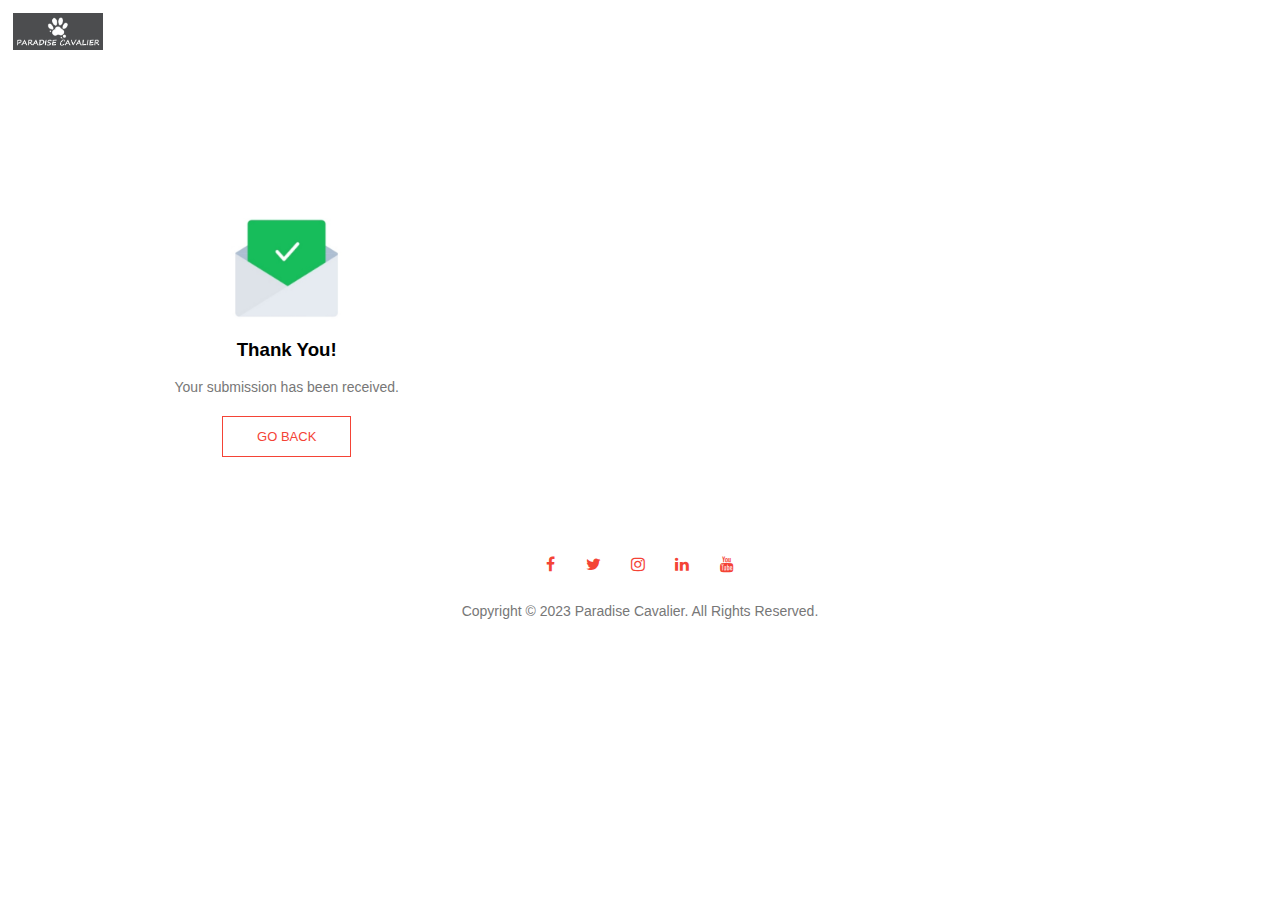
<file: thankyou.html>
<!DOCTYPE html>
<html lang="en">
<head>
<meta name="viewport" content="width=device-width, initial-scale=1.0">
<title>Thank you</title>
<meta charset="utf-8">
<link rel="shortcut icon" type="image/png" href="images/Faviconn.jpeg">
<link rel="stylesheet" href="style.css">
<link href="https://fonts.googleapis.com/css?family=Poppins:100,200,300,400,600,700&display=swap" rel="stylesheet">
<link rel="stylesheet" href="https://stackpath.bootstrapcdn.com/font-awesome/4.7.0/css/font-awesome.min.css"> 
</head>
<body>
        <nav>
            <a href="index.html"><img src="images/Faviconn.jpeg"></a>
            <div class="nav-links" id="navLinks">  
                <i class="fa fa-close" onclick="hideMenu()"></i>
            </div>
            <i class="fa fa-bars" onclick="showMenu()"></i>
        </nav>   

<!---------- Facilities ---------->
    
<section class="thank">
        <div class="row">
            <div class="thank-col">
                <img src="images/thank.jpeg">
                <h3>Thank You!</h3>
                <p>Your submission has been received.</p><br>
                <a href="index.html" class="hero-btn red-btn">GO BACK</a>
            </div>
        </div>
</section> 

<!-------- footer ---------->

<section class="footer">
    <div class="icons">
        <i class="fa fa-facebook"></i>
        <i class="fa fa-twitter"></i>
        <i class="fa fa-instagram"></i>
        <i class="fa fa-linkedin"></i>
        <i class="fa fa-youtube"></i>
    </div>
    <p>Copyright © 2023 Paradise Cavalier. All Rights Reserved.</p>
 
<!----JavaScript for toggle menu---->
<script>
 var navLinks = document.getElementById("navLinks");

 function showMenu() {
     navLinks.style.right = "0";
 }

 function hideMenu() {
     navLinks.style.right = "-200px";
 }
</script> 
 
</body>
</html>
</file>
<file: style.css>
*{
    margin: 0;
    padding: 0;
    font-family: 'Poppins', sans-serif;
}
.header{
    min-height: 100vh;
    width: 100%;
    background-image: linear-gradient(rgba(4,9,30,0.7),rgba(4,9,30,0.7)),url(images/background.jpeg);
    background-position: center;
    background-size: cover;
    position: relative;
    overflow: hidden;
}

nav{
    display: flex;
    padding: 1% 1%;
    justify-content: space-between;
    align-items: center;
}
nav img{
    width: 90px;
}
.nav-links{
    flex: 1;
    text-align: center;
}
.nav-links ul li{
    list-style: none;
    display: inline-block;
    padding: 8px 12px;
    position: relative;
}
.nav-links ul li a{
    color: #fff;
    text-decoration: none;
    font-size: 15px;
}
.nav-links ul li::after{
    content: '';
    width: 0%;
    height: 2px;
    background: #f44336;
    display: block;
    margin: auto;
    transition: .5s;    
}
.nav-links ul li:hover::after{
    width: 100%;
}
nav .fa{
    display: none;
}

.text-box{
    width: 90%;
    color: #fff;
    position: absolute;
    top: 50%;
    left: 50%;
    transform: translate(-50%, -50%);
    text-align: center;
}
.text-box h1{
    font-size: 45px;
}
.text-box p{
    margin: 20px 0 40px;
    font-size: 14.5px;
    color: #fff;
}
.hero-btn {
    display: inline-block;
    text-decoration: none;
    color: #fff;
    border: 1px solid #fff;
    padding: 12px 34px;
    font-size: 13px;
    background: transparent;
    position: relative;
    cursor: pointer;
    transition: 1s;
}

.hero-btn:hover{
    border: 1px solid #f44336;
    background: #f44336;
}


@media(max-width: 700px)
{
   .nav-links ul li
    {
        display: block;
    }
    .nav-links
    {
        position: fixed;
        background: #f44336;
        height: 100vh;
        width: 200px;
        top: 0;
        right: -200px;
        text-align: center;
        z-index: 2;
        transition: 0.5s;
    }
    .nav-links ul{
        padding: 30px;
    }
    nav .fa{
        display: block;
        color: #fff;
        margin: 10px;
        font-size: 22px;
        cursor: pointer; 
    }
    .text-box h1{
        font-size: 20px;
    }
}

/*---------- course --------*/

.campus{
    width: 80%;
    margin: auto;
    text-align: center;
    padding-top: 50px;
}
.campus-col{
    flex-basis: 32%;
    border-radius: 10px;
    margin-bottom: 30px;
    position: relative;
    overflow: hidden;
}
.campus-col img{
    width: 80%;
}

.layer{
    background: transparent;
    height: 100%;
    width: 100%;
    top: 0;
    left: 0;
    position: absolute;
    transition: .5s;
}
.layer:hover{
    background: rgba(226, 0, 0, 0.7);
}
.layer h3{
    width: 100%;
    font-weight: 500;
    color: #fff;
    font-size: 26px;
    bottom: 0;
    left: 50%;
    transform: translateX(-50%);
    position: absolute;
    opacity: 0;
    transition: .5s;
}
.layer:hover h3{
    bottom: 49%;
    opacity: 1;
} 

/*---------------- campus ----------------*/

.course{
    width: 80%;
    margin: auto;
    text-align: center;
    padding-top: 100px;
}
h1{
    font-size: 36px;
    font-weight: 600;
}
p{
    color: #777;
    font-size: 14px;
    font-weight: 300;
    line-height: 22px;
    padding: 10px;
}
.row{
    margin-top: 5%;
    display: flex;
    justify-content: space-between;  
}
  
.course-col{
    flex-basis: 31%;
    background: #fff3f3;
    border-radius: 10px;
    margin-bottom: 5%;
    padding: 20px 12px;
    box-sizing: border-box;
    transition: .5s;
}
h3{
    text-align: center;
    font-weight: 600;
    margin: 10px 0;
}
.course-col:hover{
    box-shadow: 0 0 20px 0px rgba(0, 0, 0, 0.2);
}

@media (max-width:700px){
    .row{
        flex-direction: column;
    }
}

/*-------------- Facilities ----------------*/

.facility{
    width: 80%;
    margin: auto;
    text-align: center;
    padding-top: 100px;
}
.facility-col{
    flex-basis: 31%;
    border-radius: 10px;
    margin-bottom: 5%;
    text-align: left;
}
.facility-col img{
    width: 90%;
    border-radius: 10px;
}
.facility-col p{
    padding: 0;
}
.facility-col h3{
    margin-top: 16px;
    margin-bottom: 15px;
    text-align: left;
}

/*---------------- testimonials ------------------*/

.testimonials{
    width: 80%;
    margin: auto;
    padding-top: 100px;
    text-align: center;
}

.testimonial-col{
    flex-basis: 44%;
    border-radius: 10px;
    margin-bottom: 5%;
    text-align: left;
    background: #fff3f3;
    padding: 25px;
    cursor: pointer;
    display: flex;
}
.testimonial-col img{
    height: 40px;
    margin-left: 5px;
    margin-right: 30px;
    border-radius: 50%;
}
.testimonial-col p{
    padding: 0;
}
.testimonial-col h3{
    margin-top: 15px;
    text-align: left;
}
.testimonial-col .fa{
    color: #f44336;
}

@media(max-width:700px){
    .testimonial-col img{
        margin-left: 0px;
        margin-right: 15px;
    }
}

/*-------- Call To Action ----------*/


.cta{
    margin: 100px auto;
    width: 80%;
    background-image: linear-gradient(rgba(0,0,0,0.7),rgba(0,0,0,0.7)),url(images/down2.jpeg);
    background-position: center;
    background-size: cover;
    border-radius: 10px;
    text-align: center;
    padding: 100px 0;
}
.cta h1{
    color: rgb(17, 6, 6);
    margin-bottom: 40px; 
    padding: 0; 
}

@media(max-width:700px){
    .cta h1{
        font-size: 20px;
    }
}

/*--------------Footer---------------*/

.footer{
    width: 100%;
    text-align: center;
    padding: 30px 0;
}
.footer h4{
    margin-bottom: 25px;
    margin-top: 20px;
    font-weight: 600;
}

.icons .fa{
    color: #f44336;
    margin: 0 13px;
    cursor: pointer;
    padding: 18px 0;
}
.fa-heart-o{
    color: #f44336;
}


/*--------------- About Us Page --------------*/

.sub-header{
    height: 50vh;
    width: 100%;
    background-image: linear-gradient(rgba(4,9,30,0.7),rgba(4,9,30,0.7)),url(images/sub.jpeg);
    background-position: center;
    background-size: cover;
    text-align: center;
    color: #fff;
}
.sub-header h1{
    margin-top: 100px;
}
.about-us{
    width: 80%;
    margin: auto;
    padding-top: 80px;
    padding-bottom: 50px;
}

.about-col{
    flex-basis: 48%;
    padding: 30px 2px;
}
.about-col h1{
    padding-top: 0;
}
.about-col p{
    padding: 15px 0 25px;
}

.hero-btn.red-btn{
    border: 1px solid #f44336;
    background: transparent;
    color: #f44336;
}
.hero-btn.red-btn:hover{
    border: 1px solid #f44336;
    background: #f44336;
    color: #fff;
}
.hero-btn.red-btn::after{
    background: #f44336;
}
.hero-btn.red-btn::before{
    background: #f44336;
}
.content-image{
    flex-basis: 50%;
}
.about-col img{
    width: 100%;
}

/*---------- Blog Page -------------*/

.blog-content{
    width: 80%;
    margin: auto;
    padding: 60px 0;
}
.blog-left{
    flex-basis: 65%;
}
.blog-right{
    flex-basis: 32%;
}
.blog-left img{
    width: 100%;
}
.blog-left h2{
    color: #222;
    font-weight: 600;
    margin: 30px 0;
}
.blog-left p{
    color: #999;
    padding: 0;
}

.blog-right h3{
    background: #f44336;
    color: #fff;
    padding: 7px 0;
    font-size: 16px;
    margin-bottom: 20px;
}
.blog-right div{
    display: flex;
    align-items: center;
    justify-content: space-between;
    color: #555;
    padding: 8px;
    box-sizing: border-box;
}


@media (max-width:700px){
    .sub-header h1{
        font-size: 24px;
    }
} 
*{
    margin: 0;
    padding: 0;
    font-family: "montserrat",sans-serif;
    box-sizing: border-box;
  }
  
  .gallery-section{
    width: 100%;
    padding: 60px 0;
    background: #f1f1f1;
  }
  
  .inner-width{
    width: 100%;
    max-width: 1200px;
    margin: auto;
    padding: 0 20px;
  }
  
  .gallery-section h1{
    text-align: center;
    text-transform: uppercase;
    color: #333;
  }
  
  .border{
    width: 180px;
    height: 4px;
    background: #333;
    margin: 60px auto;
  }
  
  .gallery-section .gallery{
    display: flex;
    flex-wrap: wrap-reverse;
    justify-content: center;
  }
  
  .gallery-section .image{
    flex: 25%;
    overflow: hidden;
    cursor: pointer;
  }
  
  .gallery-section .image img{
    width: 100%;
    height: 100%;
    transition: 0.4s;
  }
  
  .gallery-section .image:hover img{
    transform: scale(1.4) rotate(15deg);
  }
  
  @media screen and (max-width:960px) {
    .gallery-section .image{
      flex: 33.33%;
    }
  }
  
  @media screen and (max-width:768px) {
    .gallery-section .image{
      flex: 50%;
    }
  }
  
  @media screen and (max-width:480px) {
    .gallery-section .image{
      flex: 100%;
    }
  }
  


/*------- Contact Us Page ------------*/

.location{
    width: 80%;
    margin: auto;
    padding: 80px 0;
}
.location iframe{
    width: 100%;
}

.contact-us{
    width: 80%;
    margin: auto;
}
.contact-col{
    flex-basis: 48%;
    margin-bottom: 30px;
}

.contact-col div{
    display: flex;
    align-items: center;
    margin-bottom: 40px;
}

.contact-col div .fa{
    font-size: 28px;
    color: #f44336;
    margin: 10px;
    margin-right: 30px;
}
    
.contact-col div p{
    padding: 0;
}
.contact-col div h5{
    font-size: 20px;
    margin-bottom: 5px;
    color: #555;
    font-weight: 400;
    
}
.contact-col input, .contact-col textarea{
    width: 100%;
    padding: 15px;
    margin-bottom: 17px;
    outline: none;
    border: 1px solid #ccc;
}

.footer-link{
    text-decoration: none;
    color: #777;
}
.one{
    display: block;
    visibility: hidden;
}

/*-------------- Trusted ---------------*/

.Trusted{
    width: 20%;
    margin: auto;
    text-align: center;
    padding-top: 100px;
}
.trust-col{
    flex-basis: 31%;
    border-radius: 10px;
    margin-bottom: 5%;
    text-align: left;
}
.trust-col img{
    width: 30%;
    border-radius: 0px;
}

/*---------- Thank -------------*/

.thank{
    width: 80%;
    margin: auto;
    text-align: center;
    padding-top: 100px;
}
.thank-col{
    flex-basis: 31%;
    border-radius: 10px;
    margin-bottom: 5%;
    text-align: center;
}
.thank-col img{
    width: 35%;
    border-radius: 10px;
}
.thank-col p{
    padding: 0;
}
.thank-col h3{
    margin-top: 16px;
    margin-bottom: 15px;
    text-align: center;
}
.thank-col p{
    text-align: center;
}
</file>
